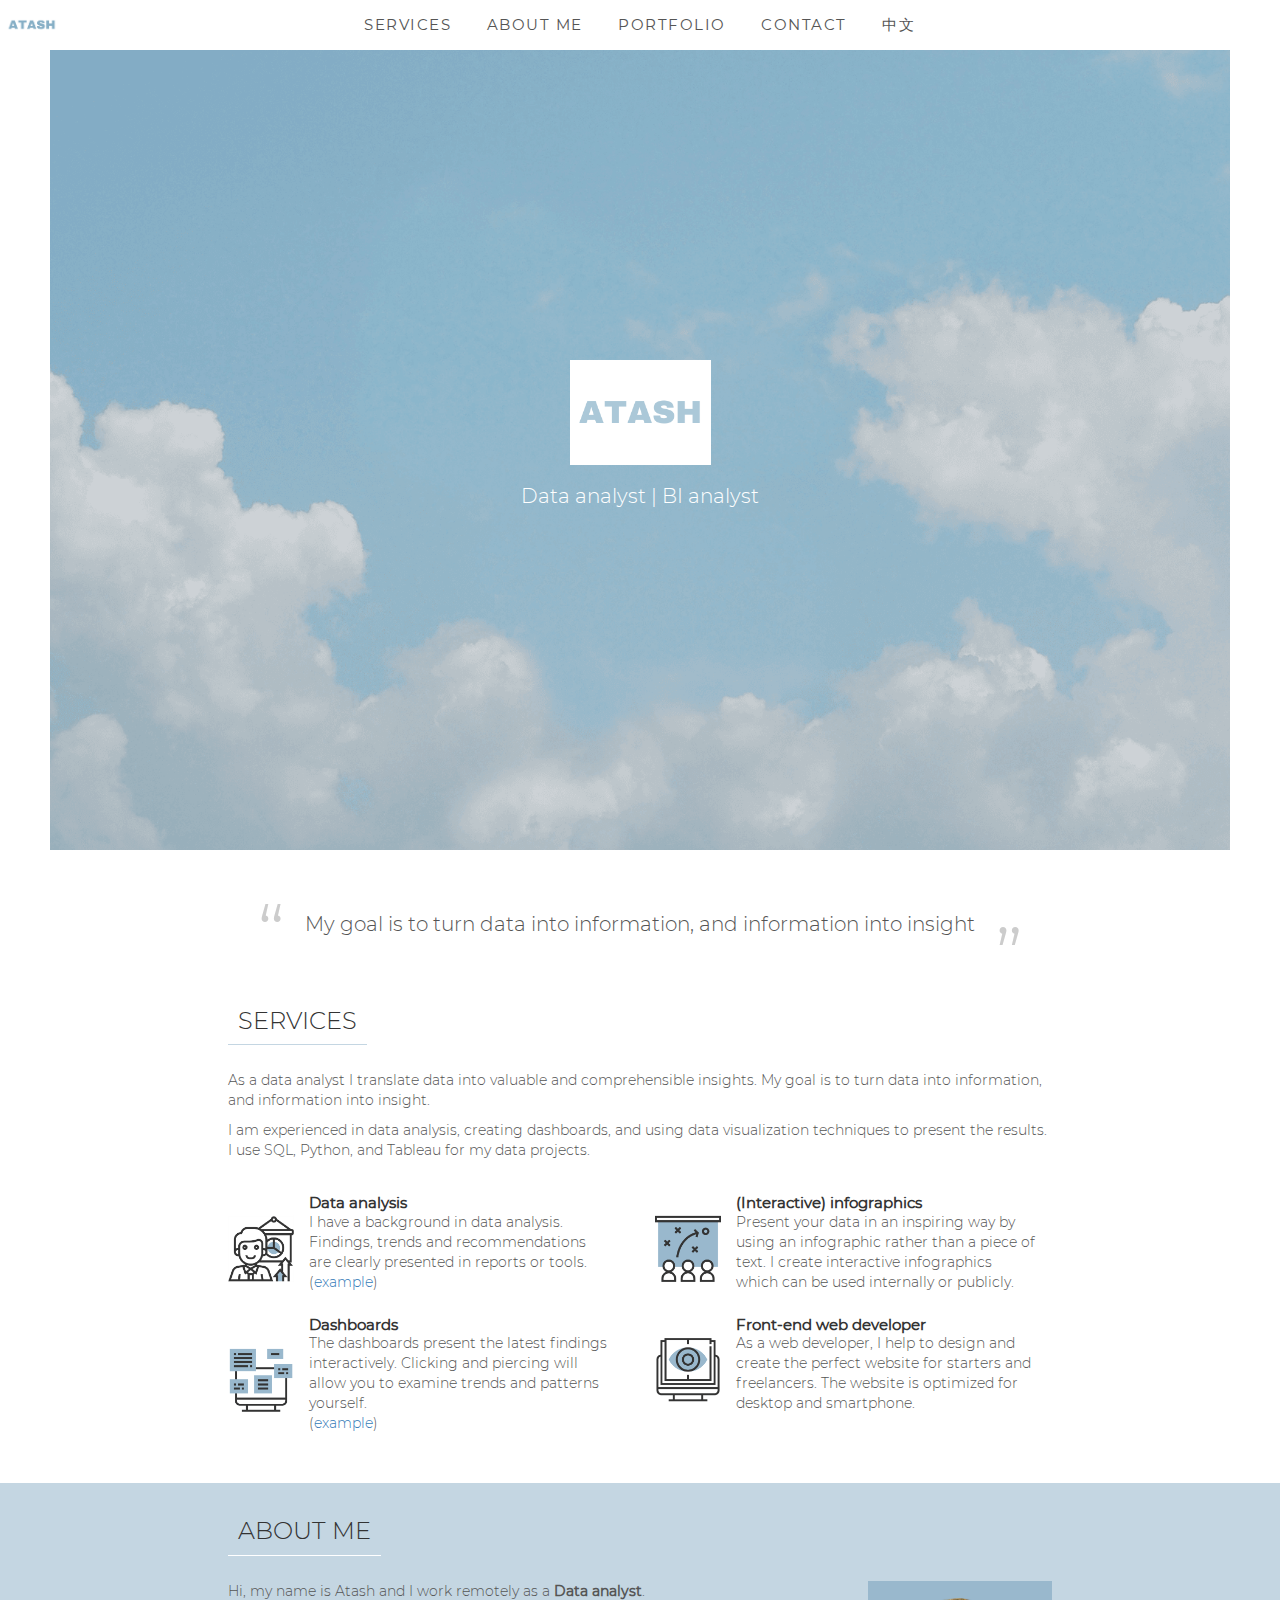
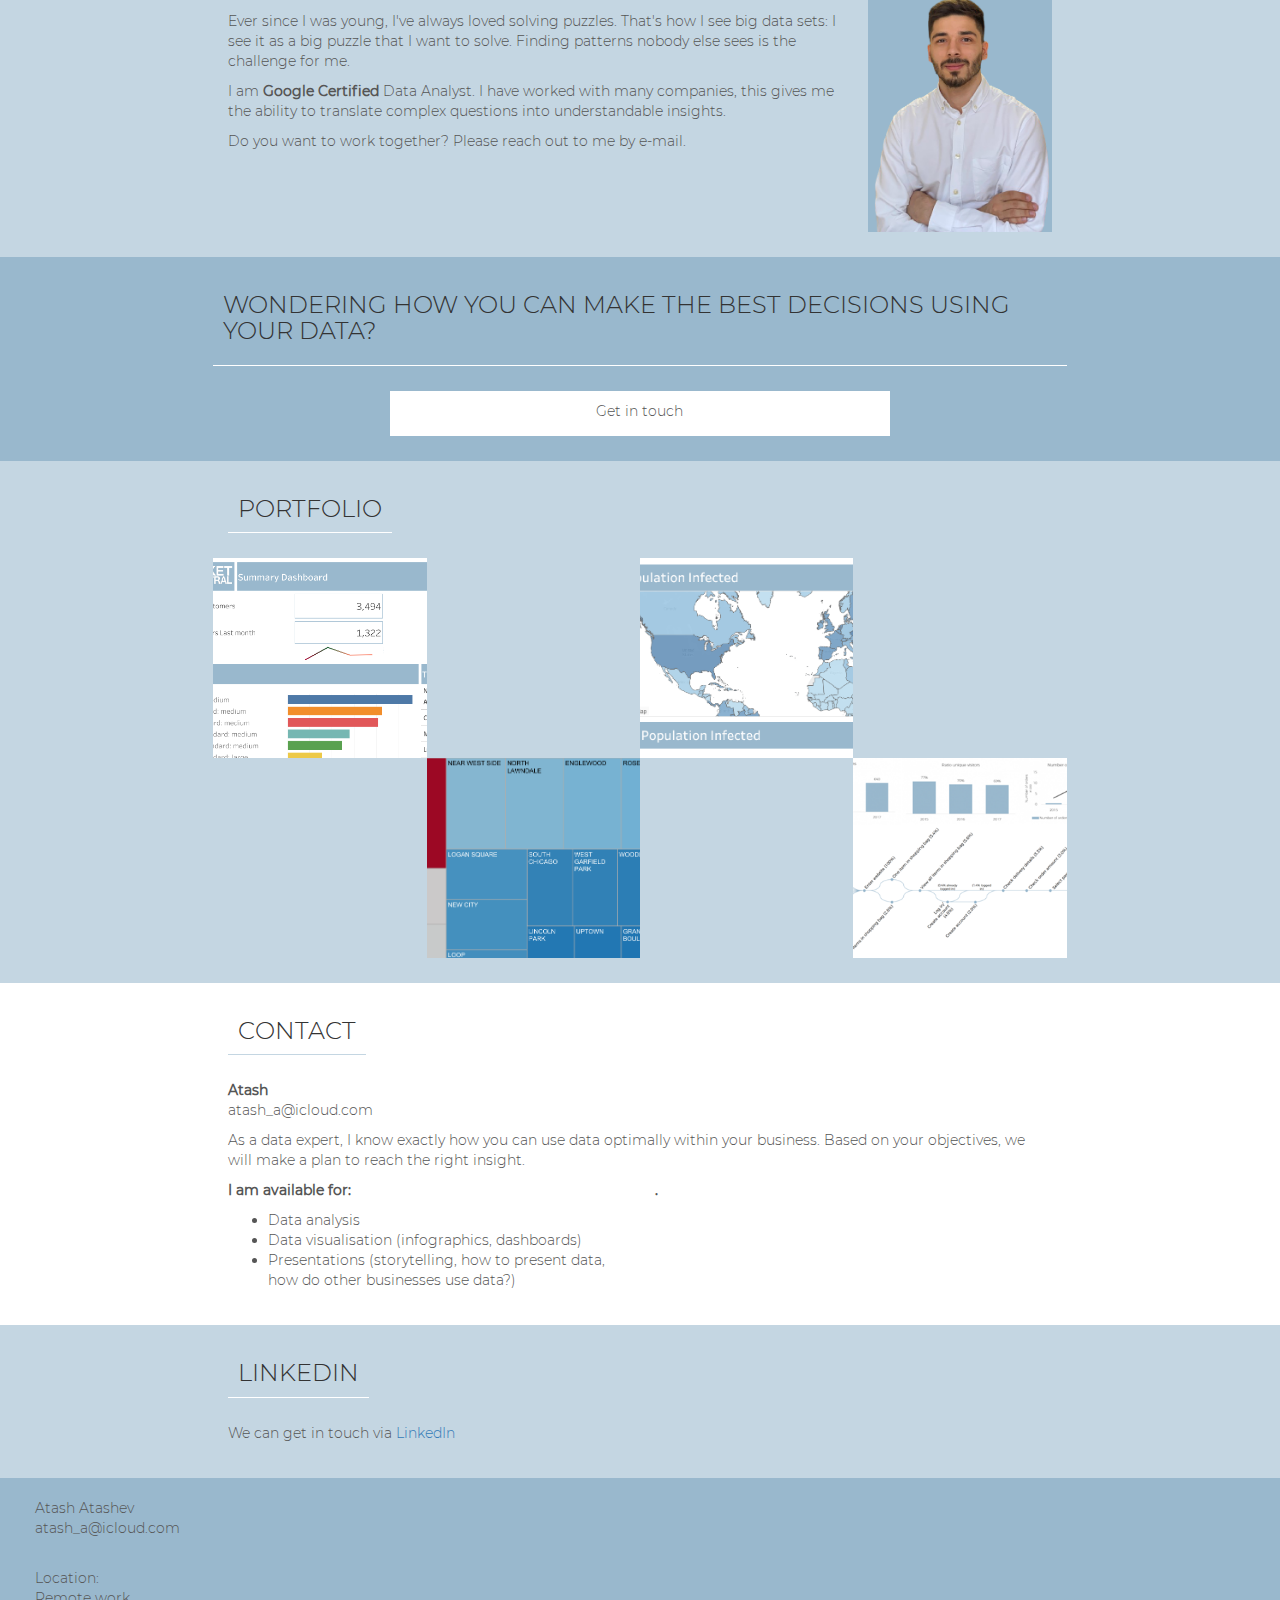
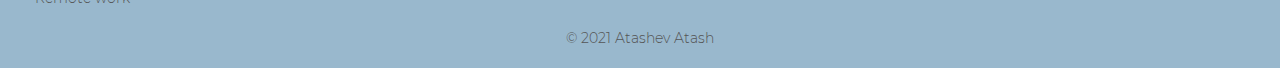
<file: index.html>
<!DOCTYPE html>
<html lang="en">
  <head>
	<link rel="icon" href="favicon.ico" type="image/x-icon">
	
    <meta charset="utf-8">
    <meta http-equiv="X-UA-Compatible" content="IE=edge">
    <meta name="viewport" content="width=device-width, initial-scale=1">

	<h1 style="display:none">Atash - Data analyst</h1>
	<style>
		h1{display: none;}
	</style>
    <!-- HTML5 shim and Respond.js for IE8 support of HTML5 elements and media queries -->
    <!--[if lt IE 9]>
      <script src="https://oss.maxcdn.com/html5shiv/3.7.2/html5shiv.min.js"></script>
      <script src="https://oss.maxcdn.com/respond/1.4.2/respond.min.js"></script>
    <![endif]-->
    <title>Atash - Data analyst</title>

	
<!-- This site is optimized with the Yoast SEO plugin v7.9 - https://yoast.com/wordpress/plugins/seo/ -->
<meta name="description" content="I am a freelance data scientist/analyst and translate data into valuable insights. My goal is to improve results, make the right decisions and save costs.">
<link rel="canonical" href="">
<meta property="og:locale" content="en_US">
<meta property="og:locale:alternate" content="nl_NL">
<meta property="og:type" content="website">
<meta property="og:title" content="Atash Atashev - Freelance data analyst and data scientist">
<meta property="og:description" content="I am a freelance data scientist/analyst and translate data into valuable insights. My goal is to improve results, make the right decisions and save costs.">
<meta property="og:url" content="">
<meta property="og:site_name" content="Atash Atashev">
<meta name="twitter:card" content="summary">
<meta name="twitter:description" content="I am a freelance data scientist/analyst and translate data into valuable insights. My goal is to improve results, make the right decisions and save costs.">
<meta name="twitter:title" content="Freelance data analyst and data scientist">
<script type="application/ld+json">{"@context":"https:\/\/schema.org","@type":"WebSite","@id":"#website","url":"","name":"","potentialAction":{"@type":"SearchAction","target":"","query-input":"required name=search_term_string"}}</script>
<!-- / Yoast SEO plugin. -->

<link rel="dns-prefetch" href="//maxcdn.bootstrapcdn.com">
<link rel="dns-prefetch" href="//s.w.org">
		<script type="text/javascript">
			window._wpemojiSettings = {"baseUrl":"https:\/\/s.w.org\/images\/core\/emoji\/13.0.0\/72x72\/","ext":".png","svgUrl":"https:\/\/s.w.org\/images\/core\/emoji\/13.0.0\/svg\/","svgExt":".svg","source":{"concatemoji":"https:\/\/www.atashtenhoope.com\/wp-includes\/js\/wp-emoji-release.min.js?ver=5.5.3"}};
			!function(e,a,t){var r,n,o,i,p=a.createElement("canvas"),s=p.getContext&&p.getContext("2d");function c(e,t){var a=String.fromCharCode;s.clearRect(0,0,p.width,p.height),s.fillText(a.apply(this,e),0,0);var r=p.toDataURL();return s.clearRect(0,0,p.width,p.height),s.fillText(a.apply(this,t),0,0),r===p.toDataURL()}function l(e){if(!s||!s.fillText)return!1;switch(s.textBaseline="top",s.font="600 32px Arial",e){case"flag":return!c([127987,65039,8205,9895,65039],[127987,65039,8203,9895,65039])&&(!c([55356,56826,55356,56819],[55356,56826,8203,55356,56819])&&!c([55356,57332,56128,56423,56128,56418,56128,56421,56128,56430,56128,56423,56128,56447],[55356,57332,8203,56128,56423,8203,56128,56418,8203,56128,56421,8203,56128,56430,8203,56128,56423,8203,56128,56447]));case"emoji":return!c([55357,56424,8205,55356,57212],[55357,56424,8203,55356,57212])}return!1}function d(e){var t=a.createElement("script");t.src=e,t.defer=t.type="text/javascript",a.getElementsByTagName("head")[0].appendChild(t)}for(i=Array("flag","emoji"),t.supports={everything:!0,everythingExceptFlag:!0},o=0;o<i.length;o++)t.supports[i[o]]=l(i[o]),t.supports.everything=t.supports.everything&&t.supports[i[o]],"flag"!==i[o]&&(t.supports.everythingExceptFlag=t.supports.everythingExceptFlag&&t.supports[i[o]]);t.supports.everythingExceptFlag=t.supports.everythingExceptFlag&&!t.supports.flag,t.DOMReady=!1,t.readyCallback=function(){t.DOMReady=!0},t.supports.everything||(n=function(){t.readyCallback()},a.addEventListener?(a.addEventListener("DOMContentLoaded",n,!1),e.addEventListener("load",n,!1)):(e.attachEvent("onload",n),a.attachEvent("onreadystatechange",function(){"complete"===a.readyState&&t.readyCallback()})),(r=t.source||{}).concatemoji?d(r.concatemoji):r.wpemoji&&r.twemoji&&(d(r.twemoji),d(r.wpemoji)))}(window,document,window._wpemojiSettings);
		</script>
		<style type="text/css">
img.wp-smiley,
img.emoji {
	display: inline !important;
	border: none !important;
	box-shadow: none !important;
	height: 1em !important;
	width: 1em !important;
	margin: 0 .07em !important;
	vertical-align: -0.1em !important;
	background: none !important;
	padding: 0 !important;
}
</style>
	<link rel="stylesheet" id="wp-block-library-css" href="css/style.min.css" type="text/css" media="all">
<link rel="stylesheet" id="bootstrap-css" href="css/bootstrap.min.css" type="text/css" media="all">
<link rel="stylesheet" id="fontawesome-css" href="css/font-awesome.min.css" type="text/css" media="all">
<link rel="stylesheet" id="style-name-css" href="css/style.css" type="text/css" media="all">
<link rel="stylesheet" id="OpenSans-css" href="css/css.css" type="text/css" media="all">
<!-- <script>if (document.location.protocol != "https:") {document.location = document.URL.replace(/^http:/i, "https:");}</script> -->
	<script type="text/javascript" src="js/jquery.js" id="jquery-core-js"></script>
<script type="text/javascript" id="gadwp-tracking-analytics-events-js-extra">
/* <![CDATA[ */
var gadwpUAEventsData = {"options":{"event_tracking":0,"event_downloads":"zip|mp3*|mpe*g|pdf|docx*|pptx*|xlsx*|rar*","event_bouncerate":0,"aff_tracking":0,"event_affiliates":"\/out\/","hash_tracking":0,"root_domain":"atashtenhoope.com","event_timeout":100,"event_precision":0,"event_formsubmit":0,"ga_pagescrolldepth_tracking":1,"ga_with_gtag":0}};
/* ]]> */
</script>
<script type="text/javascript" src="js/tracking-analytics-events.js" id="gadwp-tracking-analytics-events-js"></script>
<script type="text/javascript" src="js/tracking-scrolldepth.js" id="gadwp-pagescrolldepth-tracking-js"></script>
<script type="text/javascript" src="js/extra-functions.js" id="extra-functions-js"></script>
<link rel="https://api.w.org/" href="https://www.atashtenhoope.com/wp-json/"><link rel="EditURI" type="application/rsd+xml" title="RSD" href="https://www.atashtenhoope.com/xmlrpc.php?rsd">
<link rel="wlwmanifest" type="application/wlwmanifest+xml" href="https://www.atashtenhoope.com/wp-includes/wlwmanifest.xml"> 
<meta name="generator" content="WordPress 5.5.3">
<link rel="alternate" href="https://www.atashtenhoope.com/" hreflang="en">
<link rel="alternate" href="https://www.atashtenhoope.com/nl/" hreflang="nl">
<link rel="icon" href="images/Logo_small1.png" sizes="32x32">
<link rel="icon" href="images/Logo_small1.png" sizes="192x192">
<link rel="apple-touch-icon" href="images/Logo_small1.png">
<meta name="msapplication-TileImage" content="https://www.atashtenhoope.com/wp-content/uploads/2017/08/Logo_small1.png">

<!-- BEGIN ExactMetrics v5.3.5 Universal Analytics - https://exactmetrics.com/ -->
<script>
(function(i,s,o,g,r,a,m){i['GoogleAnalyticsObject']=r;i[r]=i[r]||function(){
	(i[r].q=i[r].q||[]).push(arguments)},i[r].l=1*new Date();a=s.createElement(o),
	m=s.getElementsByTagName(o)[0];a.async=1;a.src=g;m.parentNode.insertBefore(a,m)
})(window,document,'script','https://www.google-analytics.com/analytics.js','ga');
  ga('create', 'UA-104172732-1', 'auto');
  ga('send', 'pageview');
</script>
<!-- END ExactMetrics Universal Analytics -->
		<style type="text/css" id="wp-custom-css">
			.nf-field-label label {
    font-weight: 300 !important;
}

.field-wrap button, .field-wrap input[type=button], .field-wrap input[type=submit] {
    width: auto;
    background-color: white;
    border: 1px solid darkgray;
    padding: 10px;
}

h1 {
	display: none;
}

.e-mail:before {
  content: "\0069\006e\0066\006f\0040\0063\006c\0061\0075\0064\0069\0061\0074\0065\006e\0068\006f\006f\0070\0065\002e\0063\006f\006d";
}

.portfolio .item h4 {
    padding: 5px 10px 0 10px;
}		</style>
		  </head>

  <body data-rsssl="1">

  
	<div class="container-fluid no-padding">
		<div class="row menu-top">
			<div class="col-xs-1 no-padding">
				<div class="logo">
					<a href="https://www.atashtenhoope.com/" class="custom-logo-link" rel="home" aria-current="page"><img width="84" height="60" src="images/Logo_small1.png" class="custom-logo" alt="Atash Atashev"></a>				</div>
			</div>
			<div class="col-xs-10">
				<nav class="menu-navigation">
					<div class="menu-menu-en-container"><ul id="menu-menu-en" class="menu"><li id="menu-item-63" class="menu-item menu-item-type-custom menu-item-object-custom current-menu-item current_page_item menu-item-home menu-item-has-children menu-item-63"><a href="#services" aria-current="page">Services</a>
<ul class="sub-menu">
	<li id="menu-item-386" class="menu-item menu-item-type-post_type menu-item-object-page menu-item-386"><a href="./Bike sharing">Data analysis</a></li>
	<li id="menu-item-387" class="menu-item menu-item-type-post_type menu-item-object-page menu-item-387"><a href="./KPMG">Dashboard</a></li>
	
</ul>
</li>
<li id="menu-item-62" class="menu-item menu-item-type-custom menu-item-object-custom current-menu-item current_page_item menu-item-home menu-item-62"><a href="#about-me" aria-current="page">About me</a></li>
<li id="menu-item-64" class="menu-item menu-item-type-custom menu-item-object-custom current-menu-item current_page_item menu-item-home menu-item-64"><a href="#portfolio" aria-current="page">Portfolio</a></li>
<li id="menu-item-348" class="menu-item menu-item-type-custom menu-item-object-custom current-menu-item current_page_item menu-item-home menu-item-348"><a href="#contact" aria-current="page">Contact</a></li>
<li id="menu-item-73-nl" class="lang-item lang-item-6 lang-item-nl menu-item menu-item-type-custom menu-item-object-custom menu-item-73-nl"><a href="./Chinese" hreflang="nl-NL" lang="nl-NL">中文</a></li>
</ul></div>				</nav>
			</div>
		</div>
		
		<div class="row menu-small closed">
			<div class="col-xs-1 no-padding">
				<div class="logo">
					<a href="https://www.atashtenhoope.com/" class="custom-logo-link" rel="home" aria-current="page"><img width="84" height="60" src="images/Logo_small1.png" class="custom-logo" alt="Atash Atashev"></a>				</div>
			</div>
			<div class="col-xs-10">
				<nav class="menu-navigation">
					<div class="menu-menu-en-container"><ul id="menu-menu-en-1" class="menu"><li class="menu-item menu-item-type-custom menu-item-object-custom current-menu-item current_page_item menu-item-home menu-item-has-children menu-item-63"><a href="#services" aria-current="page">Services</a>
<ul class="sub-menu">
	<li class="menu-item menu-item-type-post_type menu-item-object-page menu-item-386"><a href="./Bike sharing">Data analysis</a></li>
	<li class="menu-item menu-item-type-post_type menu-item-object-page menu-item-387"><a href="./KPMG">Dashboard</a></li>
	
</ul>
</li>
<li class="menu-item menu-item-type-custom menu-item-object-custom current-menu-item current_page_item menu-item-home menu-item-62"><a href="#about-me" aria-current="page">About me</a></li>
<li class="menu-item menu-item-type-custom menu-item-object-custom current-menu-item current_page_item menu-item-home menu-item-64"><a href="#portfolio" aria-current="page">Portfolio</a></li>
<li class="menu-item menu-item-type-custom menu-item-object-custom current-menu-item current_page_item menu-item-home menu-item-348"><a href="#contact" aria-current="page">Contact</a></li>
<li class="lang-item lang-item-6 lang-item-nl menu-item menu-item-type-custom menu-item-object-custom menu-item-73-nl"><a href="./Chinese" hreflang="nl-NL" lang="nl-NL">中文</a></li>
</ul></div>				</nav>
			</div>
			<div class="col-xs-1 no-padding">
				<button class="hamburger hamburger--spring" type="button">
					<span class="hamburger-box">
						<span class="hamburger-inner"></span>
					</span>
				</button>
			</div>
		</div>
    </div>

    <div class="container-fluid no-padding">

    <!--  <div class="blog-header">
        <h1 class="blog-title"><a href="https://www.atashtenhoope.com">Atash Atashev</a></h1>
        <p class="lead blog-description">Freelance data analyst and data scientist</p>
      </div> -->

	<div class="col-sm-12 no-padding">

								<div class="start" style="background-image: url(images/background1-minmin-1.png);">
							<div class="cont">
								<img src="images/Logo-small.png" alt class="logo">
								<h2>Data analyst | BI analyst</h2>
							</div>
						</div>
					
								
								<div class="row" style="background-color:">
						<div class="col-xs-12 subtitle"><blockquote><p>My goal is to turn data into information, and information into insight</p></blockquote>
</div>
					</div>
					
								
								<div class="row">
						<div class="col-xs-12 col-sm-10 col-lg-8 col-sm-offset-1 col-lg-offset-2 services" id="services">
							<div class="col-xs-12 subtitle"><h2>Services</h2></div>
							<div class="col-xs-12 content"><p>As a data analyst I translate data into valuable and comprehensible insights. My goal is to turn data into information, and information into insight.</p>
<p>I am experienced in data analysis, creating dashboards, and using data visualization techniques to present the results. I use SQL, Python, and Tableau for my data projects.</p>
</div>
							
							<div class="row">
								<div class="col-xs-12 col-sm-6 service">
									<div class="col-xs-2 icon"><img src="images/Business-person-chart.png" alt="Icon data analysis"></div>
									<div class="col-xs-10 description"><h3>Data analysis</h3>
<p>I have a background in data analysis. Findings, trends and recommendations are clearly presented in reports or tools.<br>
(<a href="/Bike sharing/">example</a>)</p>
</div>
								</div>
								<!-- <div class="col-xs-12 col-sm-6 service">
									<div class="col-xs-2 icon"><img src="images/Business-person-presentation.png" alt="Icon advice and coaching projects"></div>
									<div class="col-xs-10 description"><h3>Advice and coaching projects</h3>
<p>Before and during data related projects, I give advice on the progress of the project and I coach data analysts.</p>
</div>
								</div>
							</div>
							<div class="row">
								<div class="col-xs-12 col-sm-6 service">
									<div class="col-xs-2 icon"><img src="images/Business-person-loop.png" alt="Icon data analytics"></div>
									<div class="col-xs-10 description"><h3>Data analytics</h3>
<p>Get more value from your data with prediction models and machine learning techniques, for example by predicting behavior or targeting the right customer.<br>
(<a href="https://www.atashtenhoope.com/data-analytics/">example</a>)</p>
</div>
								</div> -->
								<div class="col-xs-12 col-sm-6 service">
									<div class="col-xs-2 icon"><img src="images/Business-person-interactive.png" alt="Icon interactive infographics"></div>
									<div class="col-xs-10 description"><h3>(Interactive) infographics</h3>
<p>Present your data in an inspiring way by using an infographic rather than a piece of text. I create interactive infographics which can be used internally or publicly.</p>
</div>
								</div>
							</div>
							<div class="row">
								<div class="col-xs-12 col-sm-6 service">
									<div class="col-xs-2 icon"><img src="images/Business-dashboard.png" alt="Icon dashboard"></div>
									<div class="col-xs-10 description"><h3>Dashboards</h3>
<p>The dashboards present the latest findings interactively. Clicking and piercing will allow you to examine trends and patterns yourself.<br>
(<a href="./KPMG">example</a>)</p>
</div>
								</div>
								<div class="col-xs-12 col-sm-6 service">
									<div class="col-xs-2 icon"><img src="images/Business-website.png" alt="Icon web development"></div>
									<div class="col-xs-10 description"><h3>Front-end web developer</h3>
<p>As a web developer, I help to design and create the perfect website for starters and freelancers. The website is optimized for desktop and smartphone.<br>
</p>
</div>
								</div>
							</div>
						</div>
					</div>
								
								<div class="row" style="background-color: #c4d6e2">
						<div class="col-xs-12 col-sm-10 col-lg-8 col-sm-offset-1 col-lg-offset-2 about" id="about-me">
							<div class="col-xs-12 subtitle"><h2>About me</h2></div>
							<div class="col-xs-12 col-sm-9 content"><p>Hi, my name is Atash and I work remotely as a<strong> Data analyst</strong>. </p>
<p>Ever since I was young, I've always loved solving puzzles. That's how I see big data sets: I see it as a big puzzle that I want to solve. Finding patterns nobody else sees is the challenge for me.</p>
<p>I am <strong>Google Certified </strong>Data Analyst. I have worked with many companies, this gives me the ability to translate complex questions into understandable insights.</p>
<p>Do you want to work together? Please reach out to me by e-mail.</p>

</div>
							<img src="images/Profile-width-500px-min.png" alt="Profile picture Atash Atashev" class="col-xs-12 col-sm-3">
						</div>
					</div>
					
								
								<div class="row" style="background-color: #99b8cd">
						<div class="col-xs-12 col-sm-10 col-lg-8 col-sm-offset-1 col-lg-offset-2 cta" id>
							<div class="subtitle"><h2><p>Wondering how you can make the best decisions using your data?</p>
</h2></div>
							<div class="cont">
								<a type="lazy" href='#contact'>
									<div class="button"><p>Get in touch</p>
</div>
								</a>
							</div>
						</div>
					</div>
				
								
								<div class="row" style="background-color: #c4d6e2">
						<div class="col-xs-12 col-sm-10 col-lg-8 col-sm-offset-1 col-lg-offset-2 portfolio" id="portfolio">
							<div class="col-xs-12 subtitle"><h2>Portfolio</h2></div>
							
																
																		<div class="col-xs-6 col-sm-3 no-padding item">
										<a href="./KPMG/"><div class="image" style="background-image: url(images/Dashboard-overview.png);"></div>
										<div class="overlay">
											<h3>Dashboard</h3>
											<h4>Targeting Customers</h4>
										</div>
										</a>
									</div>
																										
																			<div class="col-xs-6 col-sm-3 item empty" style="background-color: #c4d6e2"></div>
																										
																		<div class="col-xs-6 col-sm-3 no-padding item">
										<a href="./Covid-19/"><div class="image" style="background-image: url(images/Portfolio-data-analytics-1.png);"></div>
										<div class="overlay">
											<h3>Dashboard</h3>
											<h4>Covid-19 infections, deaths and vaccinations</h4>
										</div>
										</a>
									</div>
																										
																			<div class="col-xs-6 col-sm-3 item empty" style="background-color: #c4d6e2"></div>
																										
																			<div class="col-xs-6 col-sm-3 item empty" style="background-color: #c4d6e2"></div>
																										
																		<div class="col-xs-6 col-sm-3 no-padding item">
										<a href="./Bike sharing/"><div class="image" style="background-image: url(images/Data-analysis-1.png);"></div>
										<div class="overlay">
											<h3>Data analysis</h3>
											<h4>Bike-share customers behaviour</h4>
										</div>
										</a>
									</div>
																										
																			<div class="col-xs-6 col-sm-3 item empty" style="background-color: #c4d6e2"></div>
																										
																		<div class="col-xs-6 col-sm-3 no-padding item">
										<a href="./Web-shop/"><div class="image" style="background-image: url(images/BeautyClinicHaarlem-1.png);"></div>
										<div class="overlay">
											<h3>Data analysis</h3>
											<h4>Online store sales funnel</h4>
										</div>
										</a>
									</div>
																								
						</div>
					</div>
					
									
								<div class="row" style="background-color: #ffffff">
						<div class="col-xs-12 col-sm-10 col-lg-8 col-sm-offset-1 col-lg-offset-2 two-columns" id="contact">
							<div class="col-xs-12 subtitle"><h2>Contact</h2></div>
							<div class="col-xs-12 content"><p><strong>Atash</strong><br>
atash_a@icloud.com</p>
<p>As a data expert, I know exactly how you can use data optimally within your business. Based on your objectives, we will make a plan to reach the right insight.</p>
</div>
							<div class="col-xs-12 col-sm-6 left"><p><strong>I am available for:</strong></p>
<ul>
<li>Data analysis</li>
<!-- <li>Data analytics (prediction models, segmentations)</li> -->
<li>Data visualisation (infographics, dashboards)</li>
<!-- <li>Advice and coaching data projects</li>
<li>Training and workshops (start with data analysis, how to answer questions with data, hands-on SQL, hands-on R)</li> -->
<li>Presentations (storytelling, how to present data, how do other businesses use data?)</li>
</ul>
</div>
							<div class="col-xs-12 col-sm-6 right"><p><strong>.</strong></p>
<!-- <ul>
<li>Data analysis, data analytics en visualisation projects: €800 per day</li>
<li>Presentations, training and workshops starting from €550 (max 4 hours)</li>
<li>Full-day training starting from €950</li>
</ul>
<p>Rates are excluding VAT.</p> -->
</div>
						</div>
					</div>
				
									
								<div class="row" style="background-color: #c4d6e2">
						<div class="col-xs-12 col-sm-10 col-lg-8 col-sm-offset-1 col-lg-offset-2 one-column" id="contact-form">
							<div class="col-xs-12 subtitle"><h2>LinkedIn</h2></div>
							<div class="col-xs-12 content"><p>We can get in touch via <a href="https://www.linkedin.com/in/atash-atashev/" target="_blank" rel="noopener noreferrer">LinkedIn</a></p>
</div>
						</div>
					</div>
					
									
				</div>

    </div>

    <footer class="cont">
		<div class="row">
			<div class="col-xs-12 col-sm-6 contact">
			Atash Atashev<br>
			<p>atash_a@icloud.com</p><br>
			Location:<br>
			Remote work<br>
			</div>
			<div class="col-xs-12 col-sm-6 social">
				<a href="https://www.linkedin.com/in/atash-atashev/"><i class="fa fa-linkedin-square fa-3x social"></i></a>
	            <a href="mailto:atash_a@icloud.com"><i class="fa fa-envelope-square fa-3x social"></i></a>
			</div>
			<div class="col-xs-12 copyright">© 2021 Atashev Atash</div>
		</div>
		
		<a href="#"><div class="back-to-top"><i class="fa fa-arrow-up fa-1x"></i></div></a>
    </footer>

    <script type="text/javascript" src="js/bootstrap.min.js" id="bootstrap-js"></script>
<script type="text/javascript" src="js/wp-embed.min.js" id="wp-embed-js"></script>
  </body>
</html>
</file>
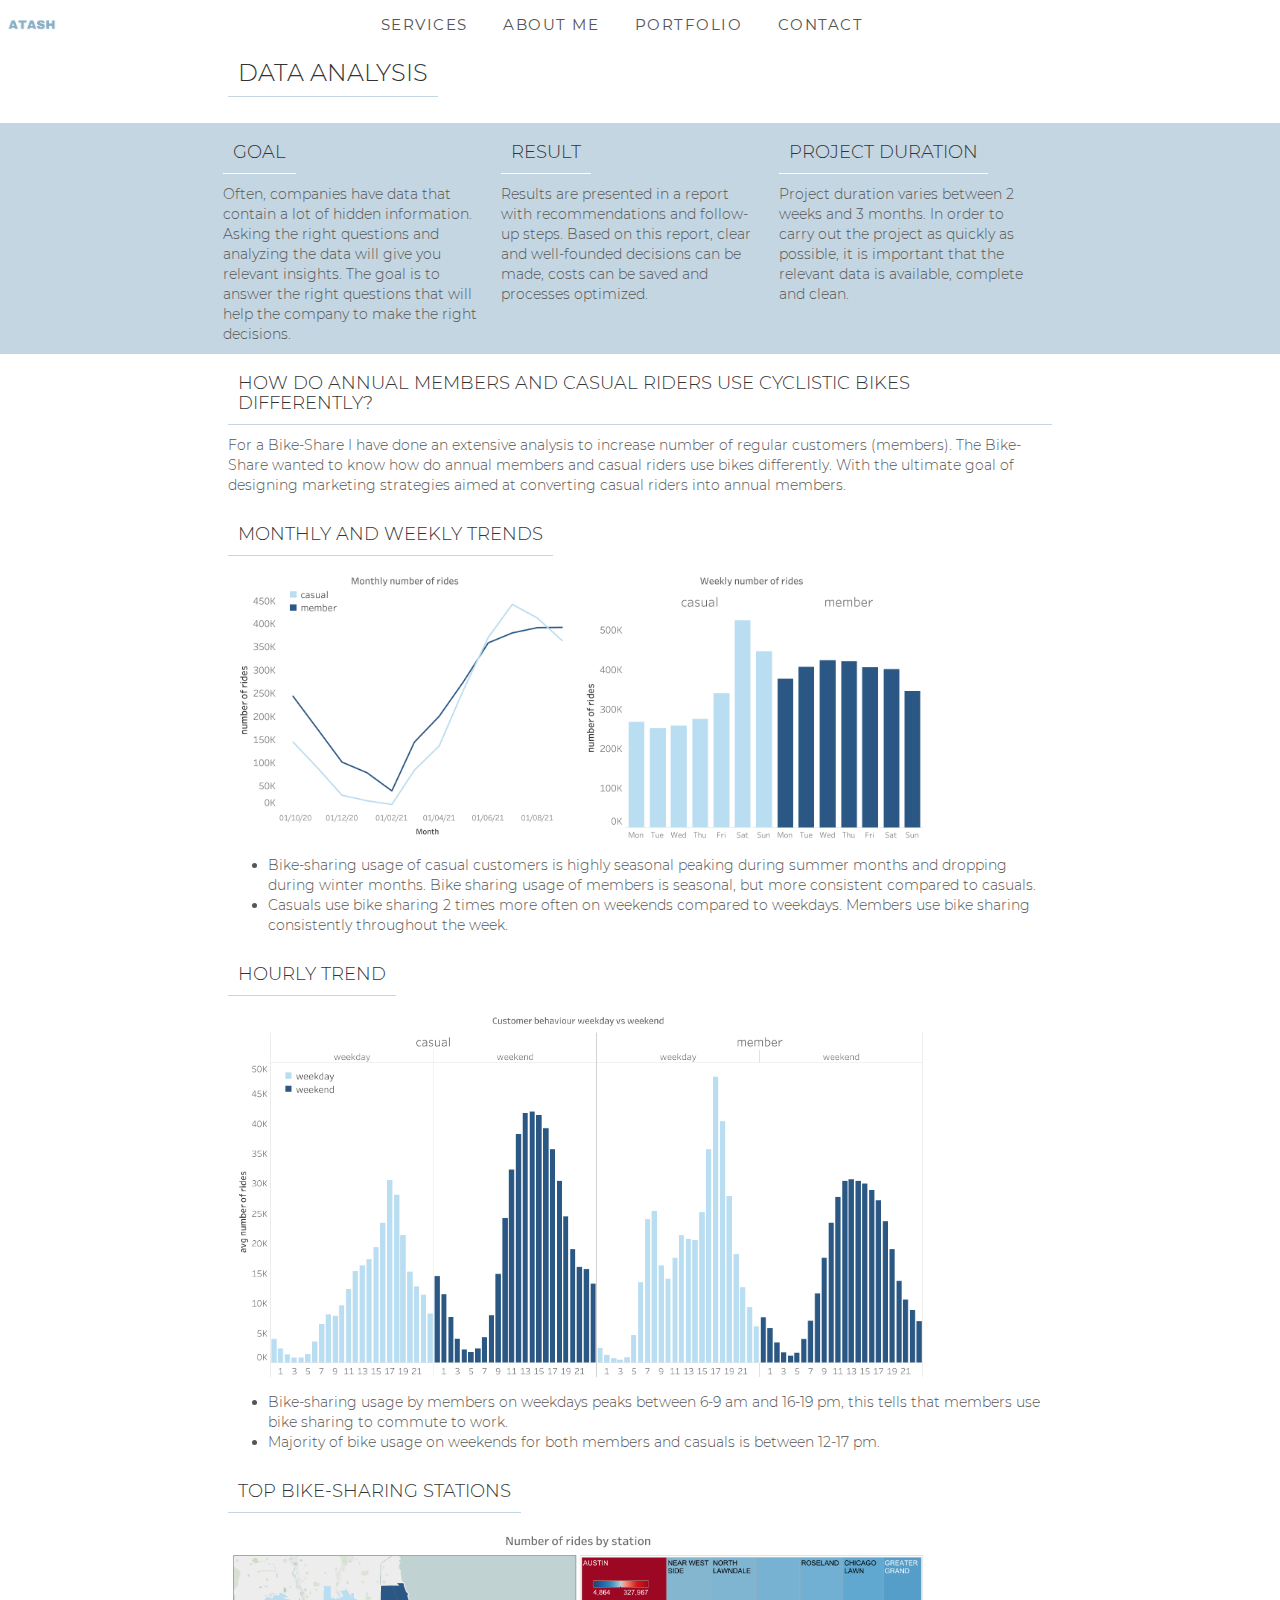
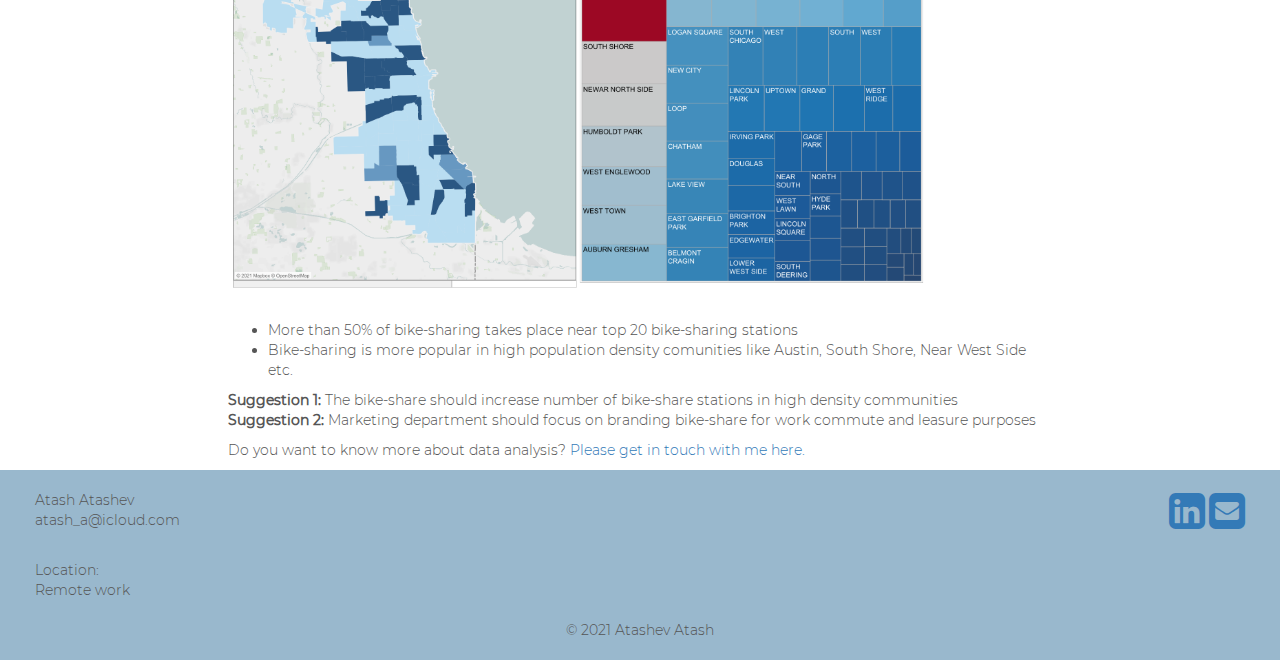
<file: Bike sharing/index.html>
<!DOCTYPE html>
<html lang="en">
  <head>
    <meta charset="utf-8">
    <meta http-equiv="X-UA-Compatible" content="IE=edge">
    <meta name="viewport" content="width=device-width, initial-scale=1">
	<link rel="icon" href="favicon.ico" type="image/x-icon">
	<h1 style="display:none">Atash - Data analyst</h1>
	<style>
		h1{display: none;}
	</style>
    <!-- HTML5 shim and Respond.js for IE8 support of HTML5 elements and media queries -->
    <!--[if lt IE 9]>
      <script src="https://oss.maxcdn.com/html5shiv/3.7.2/html5shiv.min.js"></script>
      <script src="https://oss.maxcdn.com/respond/1.4.2/respond.min.js"></script>
    <![endif]-->
    <title>Atash - Data analyst</title>

<!-- This site is optimized with the Yoast SEO plugin v7.9 - https://yoast.com/wordpress/plugins/seo/ -->
<link rel="canonical" href="https://www.atashtenhoope.com/data-analysis/">
<meta property="og:locale" content="en_US">
<meta property="og:locale:alternate" content="nl_NL">
<meta property="og:type" content="article">
<meta property="og:title" content="Data analysis - Atashev Atash">
<meta property="og:description" content="CASE – How can I optimize the sales funnel? For a webshop I have done an extensive analysis to optimize the sales funnel. The webshop wanted to know when people drop out during the ordering process and whether a distinction could be made between different types of customers. When the sales funnel is optimized according &hellip;">
<meta property="og:url" content="https://www.atashtenhoope.com/data-analysis/">
<meta property="og:site_name" content="Atashev Atash">
<meta property="og:image" content="images/Number-of-visits.png">
<meta property="og:image:secure_url" content="images/Number-of-visits.png">
<meta property="og:image:width" content="548">
<meta property="og:image:height" content="311">
<meta property="og:image:alt" content="Data analysis case - number of visits">
<meta name="twitter:card" content="summary">
<meta name="twitter:description" content="CASE – How can I optimize the sales funnel? For a webshop I have done an extensive analysis to optimize the sales funnel. The webshop wanted to know when people drop out during the ordering process and whether a distinction could be made between different types of customers. When the sales funnel is optimized according [&hellip;]">
<meta name="twitter:title" content="Data analysis - Atashev Atash">
<meta name="twitter:image" content="https://www.atashtenhoope.com/wp-content/uploads/2017/11/Number-of-visits-300x170.png">
<!-- / Yoast SEO plugin. -->

<link rel="dns-prefetch" href="//maxcdn.bootstrapcdn.com">
<link rel="dns-prefetch" href="//s.w.org">
		<script type="text/javascript">
			window._wpemojiSettings = {"baseUrl":"https:\/\/s.w.org\/images\/core\/emoji\/13.0.0\/72x72\/","ext":".png","svgUrl":"https:\/\/s.w.org\/images\/core\/emoji\/13.0.0\/svg\/","svgExt":".svg","source":{"concatemoji":"https:\/\/www.atashtenhoope.com\/wp-includes\/js\/wp-emoji-release.min.js?ver=5.5.3"}};
			!function(e,a,t){var r,n,o,i,p=a.createElement("canvas"),s=p.getContext&&p.getContext("2d");function c(e,t){var a=String.fromCharCode;s.clearRect(0,0,p.width,p.height),s.fillText(a.apply(this,e),0,0);var r=p.toDataURL();return s.clearRect(0,0,p.width,p.height),s.fillText(a.apply(this,t),0,0),r===p.toDataURL()}function l(e){if(!s||!s.fillText)return!1;switch(s.textBaseline="top",s.font="600 32px Arial",e){case"flag":return!c([127987,65039,8205,9895,65039],[127987,65039,8203,9895,65039])&&(!c([55356,56826,55356,56819],[55356,56826,8203,55356,56819])&&!c([55356,57332,56128,56423,56128,56418,56128,56421,56128,56430,56128,56423,56128,56447],[55356,57332,8203,56128,56423,8203,56128,56418,8203,56128,56421,8203,56128,56430,8203,56128,56423,8203,56128,56447]));case"emoji":return!c([55357,56424,8205,55356,57212],[55357,56424,8203,55356,57212])}return!1}function d(e){var t=a.createElement("script");t.src=e,t.defer=t.type="text/javascript",a.getElementsByTagName("head")[0].appendChild(t)}for(i=Array("flag","emoji"),t.supports={everything:!0,everythingExceptFlag:!0},o=0;o<i.length;o++)t.supports[i[o]]=l(i[o]),t.supports.everything=t.supports.everything&&t.supports[i[o]],"flag"!==i[o]&&(t.supports.everythingExceptFlag=t.supports.everythingExceptFlag&&t.supports[i[o]]);t.supports.everythingExceptFlag=t.supports.everythingExceptFlag&&!t.supports.flag,t.DOMReady=!1,t.readyCallback=function(){t.DOMReady=!0},t.supports.everything||(n=function(){t.readyCallback()},a.addEventListener?(a.addEventListener("DOMContentLoaded",n,!1),e.addEventListener("load",n,!1)):(e.attachEvent("onload",n),a.attachEvent("onreadystatechange",function(){"complete"===a.readyState&&t.readyCallback()})),(r=t.source||{}).concatemoji?d(r.concatemoji):r.wpemoji&&r.twemoji&&(d(r.twemoji),d(r.wpemoji)))}(window,document,window._wpemojiSettings);
		</script>
		<style type="text/css">
img.wp-smiley,
img.emoji {
	display: inline !important;
	border: none !important;
	box-shadow: none !important;
	height: 1em !important;
	width: 1em !important;
	margin: 0 .07em !important;
	vertical-align: -0.1em !important;
	background: none !important;
	padding: 0 !important;
}
</style>
	<link rel="stylesheet" id="wp-block-library-css" href="css/style.min.css" type="text/css" media="all">
<link rel="stylesheet" id="bootstrap-css" href="css/bootstrap.min.css" type="text/css" media="all">
<link rel="stylesheet" id="fontawesome-css" href="css/font-awesome.min.css" type="text/css" media="all">
<link rel="stylesheet" id="style-name-css" href="css/style.css" type="text/css" media="all">
<link rel="stylesheet" id="OpenSans-css" href="css/css.css" type="text/css" media="all">
<!-- <script>if (document.location.protocol != "https:") {document.location = document.URL.replace(/^http:/i, "https:");}</script> -->
<script type="text/javascript" src="js/jquery.js" id="jquery-core-js"></script>
<script type="text/javascript" id="gadwp-tracking-analytics-events-js-extra">
/* <![CDATA[ */
var gadwpUAEventsData = {"options":{"event_tracking":0,"event_downloads":"zip|mp3*|mpe*g|pdf|docx*|pptx*|xlsx*|rar*","event_bouncerate":0,"aff_tracking":0,"event_affiliates":"\/out\/","hash_tracking":0,"root_domain":"atashtenhoope.com","event_timeout":100,"event_precision":0,"event_formsubmit":0,"ga_pagescrolldepth_tracking":1,"ga_with_gtag":0}};
/* ]]> */
</script>
<script type="text/javascript" src="js/tracking-analytics-events.js" id="gadwp-tracking-analytics-events-js"></script>
<script type="text/javascript" src="js/tracking-scrolldepth.js" id="gadwp-pagescrolldepth-tracking-js"></script>
<script type="text/javascript" src="js/extra-functions.js" id="extra-functions-js"></script>
<link rel="https://api.w.org/" href="https://www.atashtenhoope.com/wp-json/"><link rel="alternate" type="application/json" href="https://www.atashtenhoope.com/wp-json/wp/v2/pages/380"><link rel="EditURI" type="application/rsd+xml" title="RSD" href="https://www.atashtenhoope.com/xmlrpc.php?rsd">
<link rel="wlwmanifest" type="application/wlwmanifest+xml" href="https://www.atashtenhoope.com/wp-includes/wlwmanifest.xml"> 
<meta name="generator" content="WordPress 5.5.3">
<link rel="shortlink" href="https://www.atashtenhoope.com/?p=380">
<link rel="alternate" type="application/json+oembed" href="https://www.atashtenhoope.com/wp-json/oembed/1.0/embed?url=https%3A%2F%2Fwww.atashtenhoope.com%2Fdata-analysis%2F">
<link rel="alternate" type="text/xml+oembed" href="https://www.atashtenhoope.com/wp-json/oembed/1.0/embed?url=https%3A%2F%2Fwww.atashtenhoope.com%2Fdata-analysis%2F&#038;format=xml">
<link rel="alternate" href="https://www.atashtenhoope.com/data-analysis/" hreflang="en">
<link rel="alternate" href="https://www.atashtenhoope.com/nl/data-analyse-op-maat/" hreflang="nl">
<link rel="icon" href="images/Logo_small1.png" sizes="32x32">
<link rel="icon" href="images/Logo_small1.png" sizes="192x192">
<link rel="apple-touch-icon" href="images/Logo_small1.png">
<meta name="msapplication-TileImage" content="https://www.atashtenhoope.com/wp-content/uploads/2017/08/Logo_small1.png">

<!-- BEGIN ExactMetrics v5.3.5 Universal Analytics - https://exactmetrics.com/ -->
<script>
(function(i,s,o,g,r,a,m){i['GoogleAnalyticsObject']=r;i[r]=i[r]||function(){
	(i[r].q=i[r].q||[]).push(arguments)},i[r].l=1*new Date();a=s.createElement(o),
	m=s.getElementsByTagName(o)[0];a.async=1;a.src=g;m.parentNode.insertBefore(a,m)
})(window,document,'script','https://www.google-analytics.com/analytics.js','ga');
  ga('create', 'UA-104172732-1', 'auto');
  ga('send', 'pageview');
</script>
<!-- END ExactMetrics Universal Analytics -->
		<style type="text/css" id="wp-custom-css">
			.nf-field-label label {
    font-weight: 300 !important;
}

.field-wrap button, .field-wrap input[type=button], .field-wrap input[type=submit] {
    width: auto;
    background-color: white;
    border: 1px solid darkgray;
    padding: 10px;
}

h1 {
	display: none;
}

.e-mail:before {
  content: "\0069\006e\0066\006f\0040\0063\006c\0061\0075\0064\0069\0061\0074\0065\006e\0068\006f\006f\0070\0065\002e\0063\006f\006d";
}

.portfolio .item h4 {
    padding: 5px 10px 0 10px;
}		</style>
		  </head>

  <body data-rsssl="1">

  
	<div class="container-fluid no-padding">
		<div class="row menu-top">
			<div class="col-xs-1 no-padding">
				<div class="logo">
					<a href="https://www.atashtenhoope.com/" class="custom-logo-link" rel="home"><img width="84" height="60" src="images/Logo_small1.png" class="custom-logo" alt="Atashev Atash"></a>				</div>
			</div>
			<div class="col-xs-10">
				<nav class="menu-navigation">
					<div class="menu-menu-en-container"><ul id="menu-menu-en" class="menu"><li id="menu-item-63" class="menu-item menu-item-type-custom menu-item-object-custom menu-item-home current-menu-ancestor current-menu-parent menu-item-has-children menu-item-63"><a href="https://atash-portfolio.github.io//#services">Services</a>
<ul class="sub-menu">
	<li id="menu-item-386" class="menu-item menu-item-type-post_type menu-item-object-page menu-item-386"><a href="/Bike sharing/">Data analysis</a></li>
	<li id="menu-item-387" class="menu-item menu-item-type-post_type menu-item-object-page current-menu-item page_item page-item-374 current_page_item menu-item-387"><a href="/KPMG/" aria-current="page">Dashboard</a></li>

</ul>
</li>
<li id="menu-item-62" class="menu-item menu-item-type-custom menu-item-object-custom menu-item-home menu-item-62"><a href="https://atash-portfolio.github.io//#about-me">About me</a></li>
<li id="menu-item-64" class="menu-item menu-item-type-custom menu-item-object-custom menu-item-home menu-item-64"><a href="https://atash-portfolio.github.io//#portfolio">Portfolio</a></li>
<li id="menu-item-348" class="menu-item menu-item-type-custom menu-item-object-custom menu-item-home menu-item-348"><a href="https://atash-portfolio.github.io//#contact">Contact</a></li>
<li id="menu-item-73-nl" class="lang-item lang-item-6 lang-item-nl menu-item menu-item-type-custom menu-item-object-custom menu-item-73-nl"><a href="https://www.atashtenhoope.com/nl/dashboard/" hreflang="nl-NL" lang="nl-NL"></a></li>
</ul></div>				</nav>
			</div>
		</div>
		
		<div class="row menu-small closed">
			<div class="col-xs-1 no-padding">
				<div class="logo">
					<a href="https://www.atashtenhoope.com/" class="custom-logo-link" rel="home"><img width="84" height="60" src="images/Logo_small1.png" class="custom-logo" alt="Atashev Atash"></a>				</div>
			</div>
			<div class="col-xs-10">
				<nav class="menu-navigation">
					<div class="menu-menu-en-container"><ul id="menu-menu-en-1" class="menu"><li class="menu-item menu-item-type-custom menu-item-object-custom menu-item-home current-menu-ancestor current-menu-parent menu-item-has-children menu-item-63"><a href="https://atash-portfolio.github.io//#services">Services</a>
<ul class="sub-menu">
	<li class="menu-item menu-item-type-post_type menu-item-object-page current-menu-item page_item page-item-380 current_page_item menu-item-386"><a href="https://www.atashtenhoope.com/data-analysis/" aria-current="page">Data analysis</a></li>
	<li class="menu-item menu-item-type-post_type menu-item-object-page menu-item-387"><a href="/KPMG/">Dashboard</a></li>
	<li class="menu-item menu-item-type-post_type menu-item-object-page menu-item-469"><a href="/Bike sharing/">Data analytics</a></li>
</ul>
</li>
<li class="menu-item menu-item-type-custom menu-item-object-custom menu-item-home menu-item-62"><a href="https://atash-portfolio.github.io//#about-me">About me</a></li>
<li class="menu-item menu-item-type-custom menu-item-object-custom menu-item-home menu-item-64"><a href="https://atash-portfolio.github.io//#portfolio">Portfolio</a></li>
<li class="menu-item menu-item-type-custom menu-item-object-custom menu-item-home menu-item-348"><a href="https://atash-portfolio.github.io//#contact">Contact</a></li>
<li class="lang-item lang-item-6 lang-item-nl menu-item menu-item-type-custom menu-item-object-custom menu-item-73-nl"><a href="https://www.atashtenhoope.com/nl/data-analyse-op-maat/" hreflang="nl-NL" lang="nl-NL"></a></li>
</ul></div>				</nav>
			</div>
			<div class="col-xs-1 no-padding">
				<button class="hamburger hamburger--spring" type="button">
					<span class="hamburger-box">
						<span class="hamburger-inner"></span>
					</span>
				</button>
			</div>
		</div>
    </div>

    <div class="container-fluid no-padding">

    <!--  <div class="blog-header">
        <h1 class="blog-title"><a href="https://www.atashtenhoope.com">Atashev Atash</a></h1>
        <p class="lead blog-description">Freelance data analyst and data scientist</p>
      </div> -->


<div class="col-xs-12 no-padding portfolio-page">
	<div class="col-xs-12 col-sm-10 col-lg-8 col-sm-offset-1 col-lg-offset-2"><h2>Data analysis</h2></div>
	<div class="col-xs-12 col-sm-10 col-lg-8 col-sm-offset-1 col-lg-offset-2"></div>
	<div class="col-xs-12" style="background-color: #c4d6e2">
		<div class="col-xs-12 col-sm-10 col-lg-8 col-sm-offset-1 col-lg-offset-2 no-padding">
			<div class="col-xs-12 col-sm-4 section">
				<h3>Goal</h3>
				<p>Often, companies have data that contain a lot of hidden information. Asking the right questions and analyzing the data will give you relevant insights. The goal is to answer the right questions that will help the company to make the right decisions.</p>
			</div>
			<div class="col-xs-12 col-sm-4 section">
				<h3>Result</h3>
				<p>Results are presented in a report with recommendations and follow-up steps. Based on this report, clear and well-founded decisions can be made, costs can be saved and processes optimized.</p>
			</div>
			<div class="col-xs-12 col-sm-4 section">
				<h3>Project duration</h3>
				<p>Project duration varies between 2 weeks and 3 months. In order to carry out the project as quickly as possible, it is important that the relevant data is available, complete and clean.</p>
			</div>
		</div>
	</div>
	<div class="col-xs-12 col-sm-10 col-lg-8 col-sm-offset-1 col-lg-offset-2"><h4>How do annual members and casual riders use Cyclistic bikes differently?</h4>
<p>For a Bike-Share I have done an extensive analysis to increase number of regular customers (members). The Bike-Share wanted to know how do annual members and casual riders use bikes differently. With the ultimate goal of designing marketing strategies aimed at converting casual riders into annual members.</p>
<p></p>

<h4>Monthly and weekly trends</h4>

<p><a href="./images/Sales-funnel-performance - 1024x434.png" target="_blank" rel="noopener"><img loading="lazy" class="alignnone wp-image-357 size-full" src="images/Sales-funnel-performance.png" alt width="700" height="300" srcset="images/Sales-funnel-performance.png 1886w, images/Sales-funnel-performance - 300x127.png 300w, images/Sales-funnel-performance - 768x326.png 768w, images/Sales-funnel-performance - 1024x434.png 1024w" sizes="(max-width: 1886px) 100vw, 1886px"></a></p>


<ul>
<li>Bike-sharing usage of casual customers is highly seasonal peaking during summer months and dropping during winter months. Bike sharing usage of members is seasonal, but more consistent compared to casuals. </li>
<li>
	Casuals use bike sharing 2 times more often on weekends compared to weekdays. Members use bike sharing consistently throughout the week.
</li>
</ul>



<h4>Hourly trend</h4>

<p><a href="./images/Weekly - 1024x434.png" target="_blank" rel="noopener"><img loading="lazy" class="alignnone wp-image-357 size-full" src="images/Weekly.png" alt width="700" height="300" srcset="images/Weekly.png 1886w, images/Weekly - 300x127.png 300w, images/Weekly - 768x326.png 768w, images/Weekly - 1024x434.png 1024w" sizes="(max-width: 1886px) 100vw, 1886px"></a></p>


<ul>
	<li>  Bike-sharing usage by members on weekdays peaks between 6-9 am and 16-19 pm, this tells that members use bike sharing to commute to work.  </li>
	<li>
		Majority of bike usage on weekends for both members and casuals is between 12-17 pm. 
	</li>
	</ul>



<h4>Top bike-sharing stations</h4>

<p><a href="./images/map - 1024x434.png" target="_blank" rel="noopener"><img loading="lazy" class="alignnone wp-image-357 size-full" src="images/map.png" alt width="700" height="300" srcset="images/map.png 1886w, images/map - 300x127.png 300w, images/map - 768x326.png 768w, images/map - 1024x434.png 1024w" sizes="(max-width: 1886px) 100vw, 1886px"></a></p>

<ul>
	<li>More than 50% of bike-sharing takes place near top 20 bike-sharing stations</li>
	<li>
		Bike-sharing is more popular in high population density comunities like Austin, South Shore, Near West Side etc.
	</li>
	</ul>

	<p><strong>Suggestion 1: </strong>The bike-share should increase number of bike-share stations in high density communities <br>
	   <strong>Suggestion 2: </strong>Marketing department should focus on branding bike-share for work commute and leasure purposes<br>
	           </p>
<p>Do you want to know more about data analysis? <a href="https://atash-portfolio.github.io//#contact">Please get in touch with me here.</a></p>

</div>
</div>

    </div>

    <footer class="cont">
		<div class="row">
			<div class="col-xs-12 col-sm-6 contact">
			Atash Atashev<br>
			<p>atash_a@icloud.com</p><br>
			Location:<br>
			Remote work<br>
			</div>
			<div class="col-xs-12 col-sm-6 social">
				<a href="https://www.linkedin.com/in/atash-atashev/"><i class="fa fa-linkedin-square fa-3x social"></i></a>
	            <a href="mailto:atash_a@icloud.com"><i class="fa fa-envelope-square fa-3x social"></i></a>
			</div>
			<div class="col-xs-12 copyright">© 2021 Atashev Atash</div>
		</div>
		
		<a href="#"><div class="back-to-top"><i class="fa fa-arrow-up fa-1x"></i></div></a>
    </footer>

    <script type="text/javascript" src="js/bootstrap.min.js" id="bootstrap-js"></script>
<script type="text/javascript" src="js/wp-embed.min.js" id="wp-embed-js"></script>
  </body>
</html>
</file>
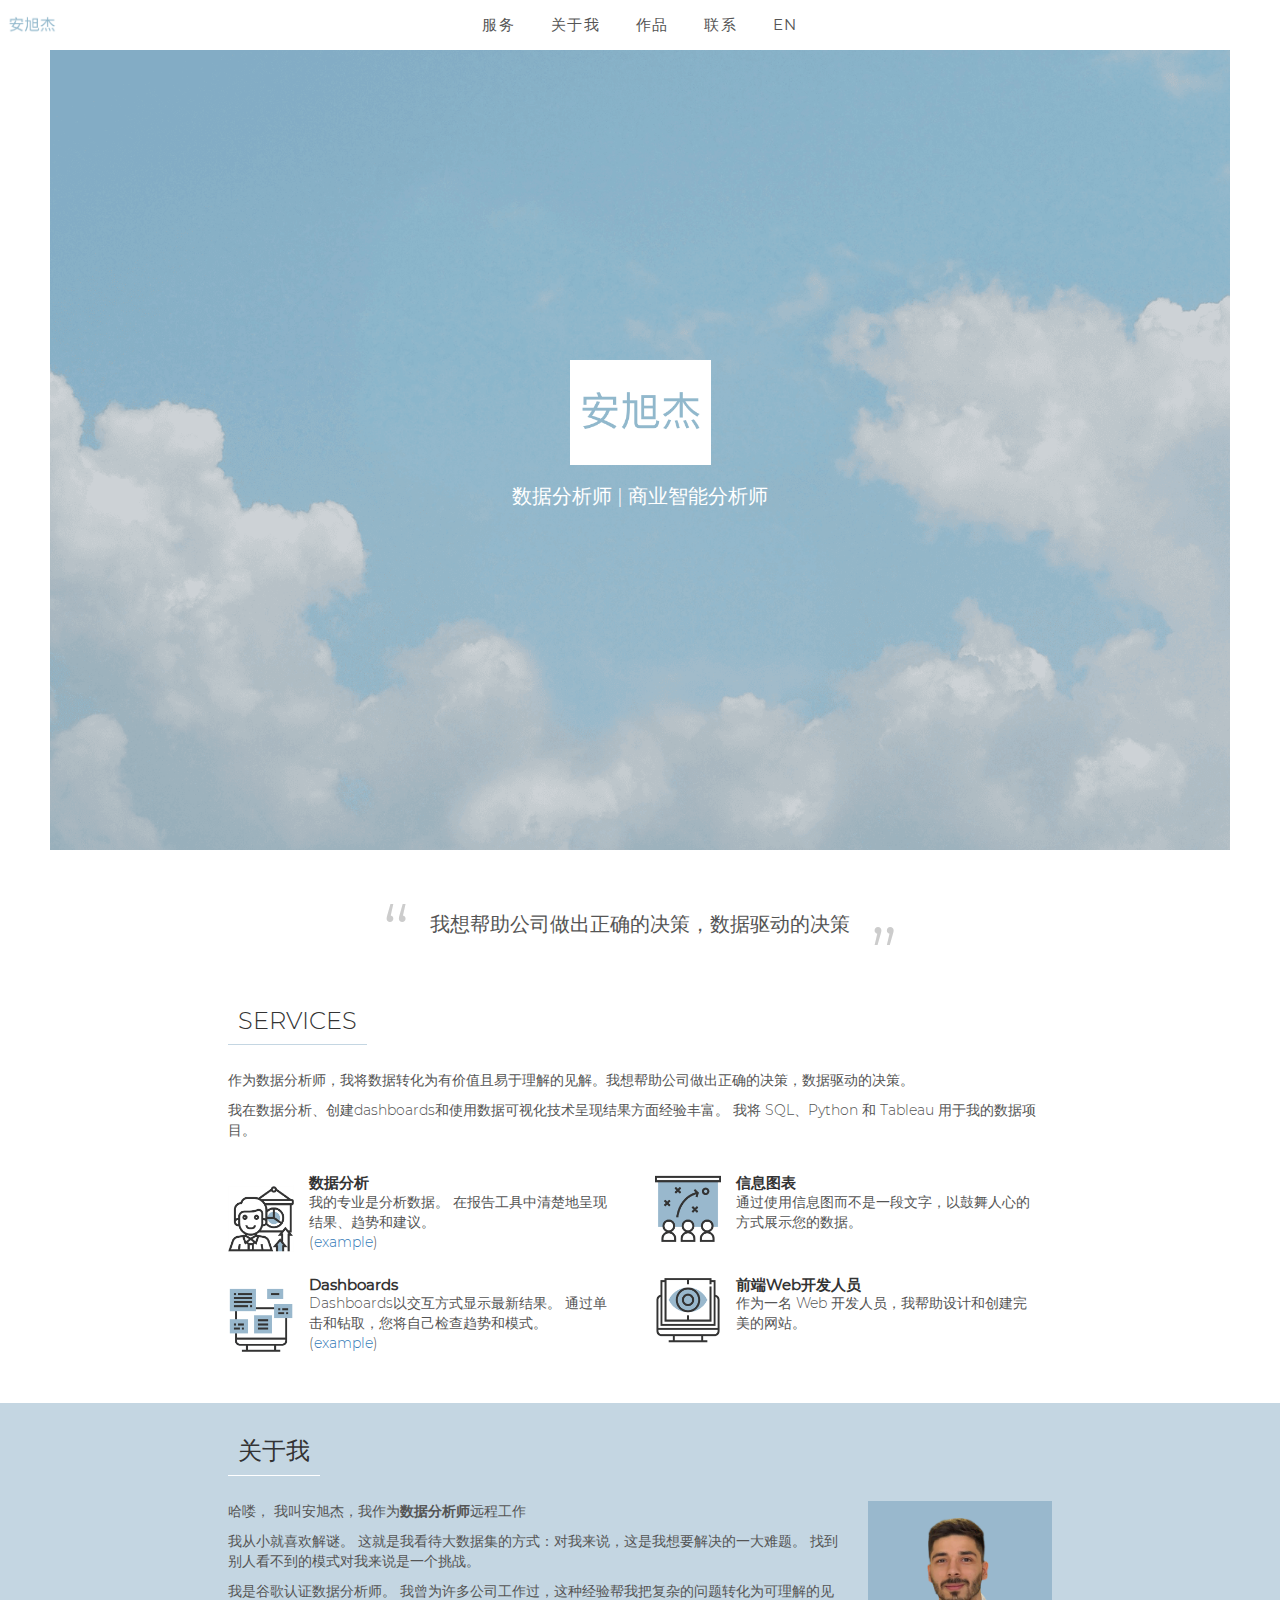
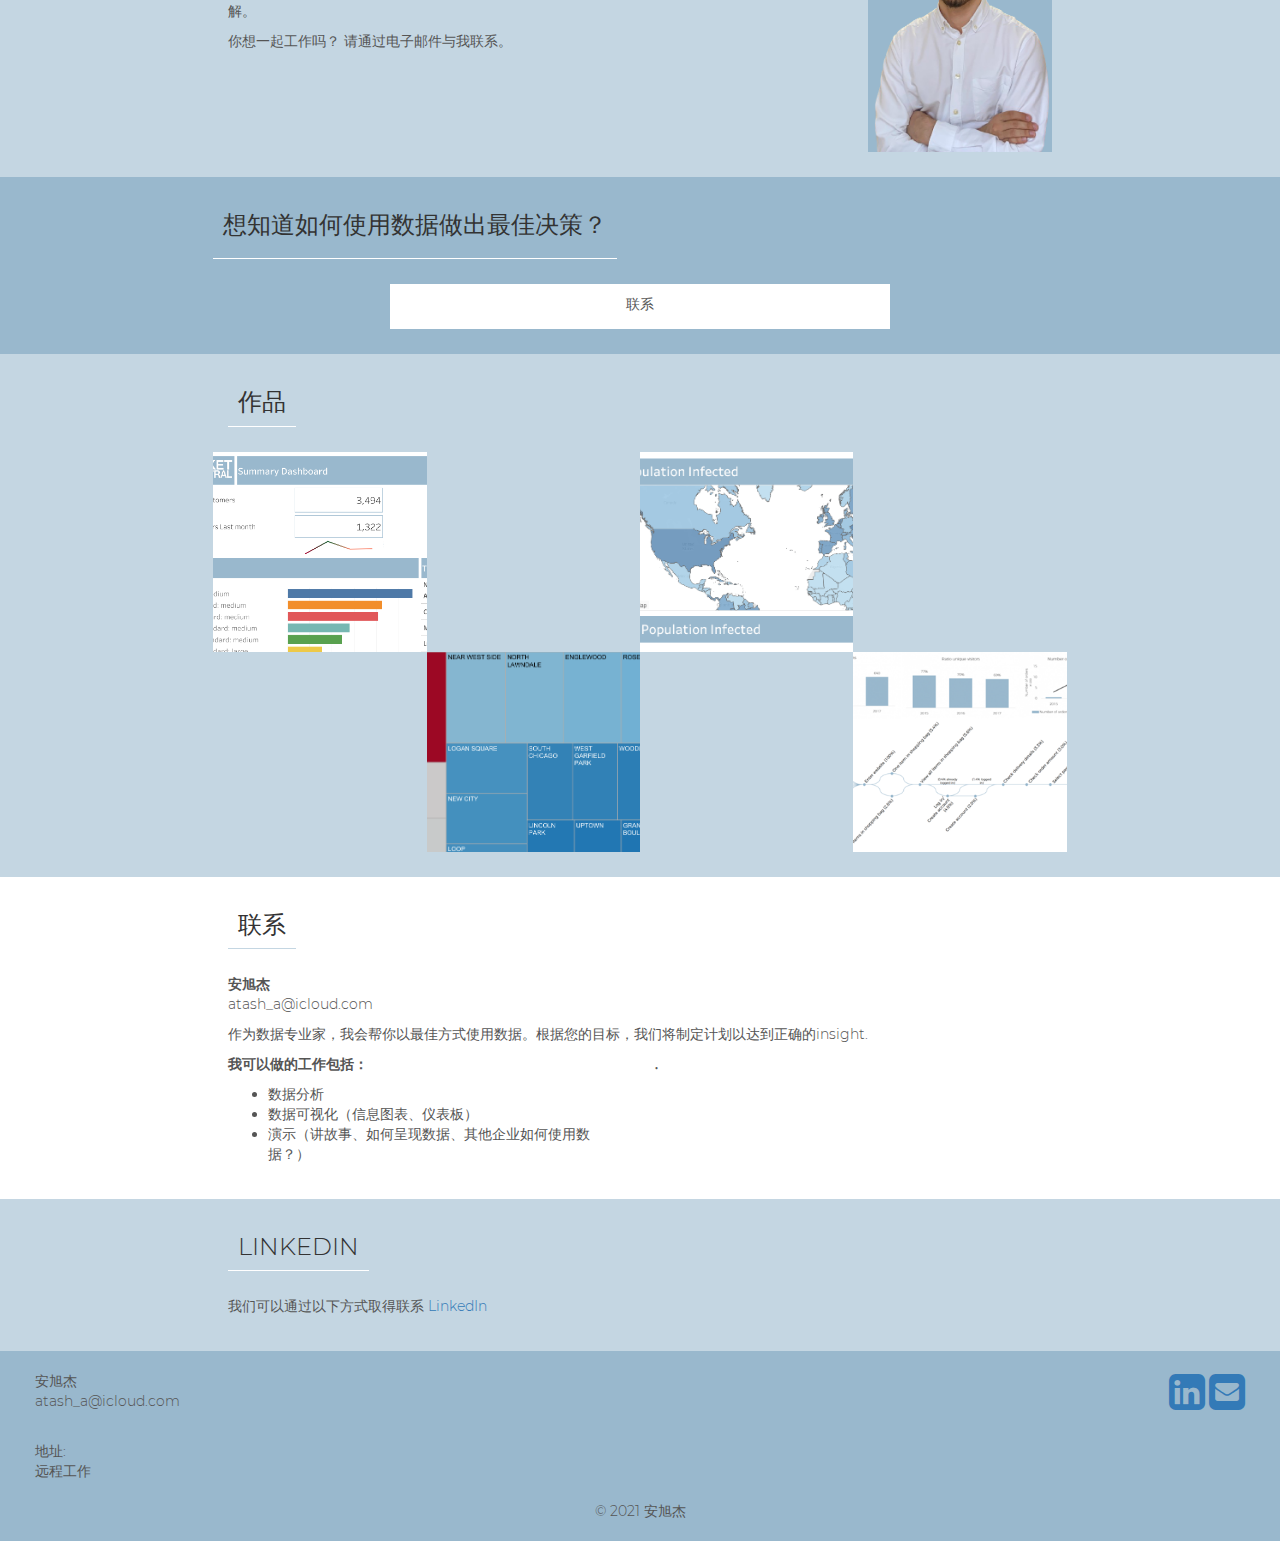
<file: Chinese/index.html>
<!DOCTYPE html>
<html lang="en">
  <head>
	
    <meta charset="utf-8">
    <meta http-equiv="X-UA-Compatible" content="IE=edge">
    <meta name="viewport" content="width=device-width, initial-scale=1">
	<link rel="icon" href="favicon.ico" type="image/x-icon">
	<h1 style="display:none">Atash - Data analyst</h1>
	<style>
		h1{display: none;}
	</style>
    <!-- HTML5 shim and Respond.js for IE8 support of HTML5 elements and media queries -->
    <!--[if lt IE 9]>
      <script src="https://oss.maxcdn.com/html5shiv/3.7.2/html5shiv.min.js"></script>
      <script src="https://oss.maxcdn.com/respond/1.4.2/respond.min.js"></script>
    <![endif]-->
    <title>Atash - Data analyst</title>
	<link rel="shortcut icon" href="/favicon.ico" type="image/x-icon">

<!-- This site is optimized with the Yoast SEO plugin v7.9 - https://yoast.com/wordpress/plugins/seo/ -->
<meta name="description" content="I am a freelance data scientist/analyst and translate data into valuable insights. My goal is to improve results, make the right decisions and save costs.">
<link rel="canonical" href="https://www.atashtenhoope.com/">
<meta property="og:locale" content="en_US">
<meta property="og:locale:alternate" content="nl_NL">
<meta property="og:type" content="website">
<meta property="og:title" content="Atashev Atash - Freelance data analyst and data scientist">
<meta property="og:description" content="I am a freelance data scientist/analyst and translate data into valuable insights. My goal is to improve results, make the right decisions and save costs.">
<meta property="og:url" content="https://www.atashtenhoope.com/">
<meta property="og:site_name" content="Atashev Atash">
<meta name="twitter:card" content="summary">
<meta name="twitter:description" content="I am a freelance data scientist/analyst and translate data into valuable insights. My goal is to improve results, make the right decisions and save costs.">
<meta name="twitter:title" content="Atashev Atash - Freelance data analyst and data scientist">
<script type="application/ld+json">{"@context":"https:\/\/schema.org","@type":"WebSite","@id":"#website","url":"https:\/\/www.atashtenhoope.com\/","name":"Atashev Atash","potentialAction":{"@type":"SearchAction","target":"https:\/\/www.atashtenhoope.com\/?s={search_term_string}","query-input":"required name=search_term_string"}}</script>
<!-- / Yoast SEO plugin. -->

<link rel="dns-prefetch" href="//maxcdn.bootstrapcdn.com">
<link rel="dns-prefetch" href="//s.w.org">
		<script type="text/javascript">
			window._wpemojiSettings = {"baseUrl":"https:\/\/s.w.org\/images\/core\/emoji\/13.0.0\/72x72\/","ext":".png","svgUrl":"https:\/\/s.w.org\/images\/core\/emoji\/13.0.0\/svg\/","svgExt":".svg","source":{"concatemoji":"https:\/\/www.atashtenhoope.com\/wp-includes\/js\/wp-emoji-release.min.js?ver=5.5.3"}};
			!function(e,a,t){var r,n,o,i,p=a.createElement("canvas"),s=p.getContext&&p.getContext("2d");function c(e,t){var a=String.fromCharCode;s.clearRect(0,0,p.width,p.height),s.fillText(a.apply(this,e),0,0);var r=p.toDataURL();return s.clearRect(0,0,p.width,p.height),s.fillText(a.apply(this,t),0,0),r===p.toDataURL()}function l(e){if(!s||!s.fillText)return!1;switch(s.textBaseline="top",s.font="600 32px Arial",e){case"flag":return!c([127987,65039,8205,9895,65039],[127987,65039,8203,9895,65039])&&(!c([55356,56826,55356,56819],[55356,56826,8203,55356,56819])&&!c([55356,57332,56128,56423,56128,56418,56128,56421,56128,56430,56128,56423,56128,56447],[55356,57332,8203,56128,56423,8203,56128,56418,8203,56128,56421,8203,56128,56430,8203,56128,56423,8203,56128,56447]));case"emoji":return!c([55357,56424,8205,55356,57212],[55357,56424,8203,55356,57212])}return!1}function d(e){var t=a.createElement("script");t.src=e,t.defer=t.type="text/javascript",a.getElementsByTagName("head")[0].appendChild(t)}for(i=Array("flag","emoji"),t.supports={everything:!0,everythingExceptFlag:!0},o=0;o<i.length;o++)t.supports[i[o]]=l(i[o]),t.supports.everything=t.supports.everything&&t.supports[i[o]],"flag"!==i[o]&&(t.supports.everythingExceptFlag=t.supports.everythingExceptFlag&&t.supports[i[o]]);t.supports.everythingExceptFlag=t.supports.everythingExceptFlag&&!t.supports.flag,t.DOMReady=!1,t.readyCallback=function(){t.DOMReady=!0},t.supports.everything||(n=function(){t.readyCallback()},a.addEventListener?(a.addEventListener("DOMContentLoaded",n,!1),e.addEventListener("load",n,!1)):(e.attachEvent("onload",n),a.attachEvent("onreadystatechange",function(){"complete"===a.readyState&&t.readyCallback()})),(r=t.source||{}).concatemoji?d(r.concatemoji):r.wpemoji&&r.twemoji&&(d(r.twemoji),d(r.wpemoji)))}(window,document,window._wpemojiSettings);
		</script>
		<style type="text/css">
img.wp-smiley,
img.emoji {
	display: inline !important;
	border: none !important;
	box-shadow: none !important;
	height: 1em !important;
	width: 1em !important;
	margin: 0 .07em !important;
	vertical-align: -0.1em !important;
	background: none !important;
	padding: 0 !important;
}
</style>
	<link rel="stylesheet" id="wp-block-library-css" href="css/style.min.css" type="text/css" media="all">
<link rel="stylesheet" id="bootstrap-css" href="css/bootstrap.min.css" type="text/css" media="all">
<link rel="stylesheet" id="fontawesome-css" href="css/font-awesome.min.css" type="text/css" media="all">
<link rel="stylesheet" id="style-name-css" href="css/style.css" type="text/css" media="all">
<link rel="stylesheet" id="OpenSans-css" href="css/css.css" type="text/css" media="all">
<!-- <script>if (document.location.protocol != "https:") {document.location = document.URL.replace(/^http:/i, "https:");}</script> -->
	<script type="text/javascript" src="js/jquery.js" id="jquery-core-js"></script>
<script type="text/javascript" id="gadwp-tracking-analytics-events-js-extra">
/* <![CDATA[ */
var gadwpUAEventsData = {"options":{"event_tracking":0,"event_downloads":"zip|mp3*|mpe*g|pdf|docx*|pptx*|xlsx*|rar*","event_bouncerate":0,"aff_tracking":0,"event_affiliates":"\/out\/","hash_tracking":0,"root_domain":"atashtenhoope.com","event_timeout":100,"event_precision":0,"event_formsubmit":0,"ga_pagescrolldepth_tracking":1,"ga_with_gtag":0}};
/* ]]> */
</script>
<script type="text/javascript" src="js/tracking-analytics-events.js" id="gadwp-tracking-analytics-events-js"></script>
<script type="text/javascript" src="js/tracking-scrolldepth.js" id="gadwp-pagescrolldepth-tracking-js"></script>
<script type="text/javascript" src="js/extra-functions.js" id="extra-functions-js"></script>
<link rel="https://api.w.org/" href="https://www.atashtenhoope.com/wp-json/"><link rel="EditURI" type="application/rsd+xml" title="RSD" href="https://www.atashtenhoope.com/xmlrpc.php?rsd">
<link rel="wlwmanifest" type="application/wlwmanifest+xml" href="https://www.atashtenhoope.com/wp-includes/wlwmanifest.xml"> 
<meta name="generator" content="WordPress 5.5.3">
<link rel="alternate" href="https://www.atashtenhoope.com/" hreflang="en">
<link rel="alternate" href="https://www.atashtenhoope.com/nl/" hreflang="nl">
<link rel="icon" href="images/Logo_small1.png" sizes="32x32">
<link rel="icon" href="images/Logo_small1.png" sizes="192x192">
<link rel="apple-touch-icon" href="images/Logo_small1.png">
<meta name="msapplication-TileImage" content="https://www.atashtenhoope.com/wp-content/uploads/2017/08/Logo_small1.png">

<!-- BEGIN ExactMetrics v5.3.5 Universal Analytics - https://exactmetrics.com/ -->
<script>
(function(i,s,o,g,r,a,m){i['GoogleAnalyticsObject']=r;i[r]=i[r]||function(){
	(i[r].q=i[r].q||[]).push(arguments)},i[r].l=1*new Date();a=s.createElement(o),
	m=s.getElementsByTagName(o)[0];a.async=1;a.src=g;m.parentNode.insertBefore(a,m)
})(window,document,'script','https://www.google-analytics.com/analytics.js','ga');
  ga('create', 'UA-104172732-1', 'auto');
  ga('send', 'pageview');
</script>
<!-- END ExactMetrics Universal Analytics -->
		<style type="text/css" id="wp-custom-css">
			.nf-field-label label {
    font-weight: 300 !important;
}

.field-wrap button, .field-wrap input[type=button], .field-wrap input[type=submit] {
    width: auto;
    background-color: white;
    border: 1px solid darkgray;
    padding: 10px;
}

h1 {
	display: none;
}

.e-mail:before {
  content: "\0069\006e\0066\006f\0040\0063\006c\0061\0075\0064\0069\0061\0074\0065\006e\0068\006f\006f\0070\0065\002e\0063\006f\006d";
}

.portfolio .item h4 {
    padding: 5px 10px 0 10px;
}		</style>
		  </head>

  <body data-rsssl="1">

  
	<div class="container-fluid no-padding">
		<div class="row menu-top">
			<div class="col-xs-1 no-padding">
				<div class="logo">
					<a href="https://www.atashtenhoope.com/" class="custom-logo-link" rel="home" aria-current="page"><img width="84" height="60" src="images/Logo_small1.png" class="custom-logo" alt="Atashev Atash"></a>				</div>
			</div>
			<div class="col-xs-10">
				<nav class="menu-navigation">
					<div class="menu-menu-en-container"><ul id="menu-menu-en" class="menu"><li id="menu-item-63" class="menu-item menu-item-type-custom menu-item-object-custom current-menu-item current_page_item menu-item-home menu-item-has-children menu-item-63"><a href="#services" aria-current="page">服务</a>
<ul class="sub-menu">
	<li id="menu-item-386" class="menu-item menu-item-type-post_type menu-item-object-page menu-item-386"><a href="/Bike sharing/">数据分析</a></li>
	<li id="menu-item-387" class="menu-item menu-item-type-post_type menu-item-object-page menu-item-387"><a href="/KPMG/">Dashboard</a></li>
	
</ul>
</li>
<li id="menu-item-62" class="menu-item menu-item-type-custom menu-item-object-custom current-menu-item current_page_item menu-item-home menu-item-62"><a href="#about-me" aria-current="page">关于我</a></li>
<li id="menu-item-64" class="menu-item menu-item-type-custom menu-item-object-custom current-menu-item current_page_item menu-item-home menu-item-64"><a href="#portfolio" aria-current="page">作品</a></li>
<li id="menu-item-348" class="menu-item menu-item-type-custom menu-item-object-custom current-menu-item current_page_item menu-item-home menu-item-348"><a href="#contact" aria-current="page">联系</a></li>
<li id="menu-item-73-nl" class="lang-item lang-item-6 lang-item-nl menu-item menu-item-type-custom menu-item-object-custom menu-item-73-nl"><a href="https://atash-portfolio.github.io" hreflang="nl-NL" lang="nl-NL">EN</a></li>
</ul></div>				</nav>
			</div>
		</div>
		
		<div class="row menu-small closed">
			<div class="col-xs-1 no-padding">
				<div class="logo">
					<a href="https://www.atashtenhoope.com/" class="custom-logo-link" rel="home" aria-current="page"><img width="84" height="60" src="images/Logo_small1.png" class="custom-logo" alt="Atashev Atash"></a>				</div>
			</div>
			<div class="col-xs-10">
				<nav class="menu-navigation">
					<div class="menu-menu-en-container"><ul id="menu-menu-en-1" class="menu"><li class="menu-item menu-item-type-custom menu-item-object-custom current-menu-item current_page_item menu-item-home menu-item-has-children menu-item-63"><a href="#services" aria-current="page">服务</a>
<ul class="sub-menu">
	<li class="menu-item menu-item-type-post_type menu-item-object-page menu-item-386"><a href="/Bike sharing/">数据分析</a></li>
	<li class="menu-item menu-item-type-post_type menu-item-object-page menu-item-387"><a href="/KPMG/">Dashboard</a></li>
	
</ul>
</li>
<li class="menu-item menu-item-type-custom menu-item-object-custom current-menu-item current_page_item menu-item-home menu-item-62"><a href="#about-me" aria-current="page">关于我</a></li>
<li class="menu-item menu-item-type-custom menu-item-object-custom current-menu-item current_page_item menu-item-home menu-item-64"><a href="#portfolio" aria-current="page">作品</a></li>
<li class="menu-item menu-item-type-custom menu-item-object-custom current-menu-item current_page_item menu-item-home menu-item-348"><a href="#contact" aria-current="page">联系</a></li>
<li class="lang-item lang-item-6 lang-item-nl menu-item menu-item-type-custom menu-item-object-custom menu-item-73-nl"><a href="https://atash-portfolio.github.io" hreflang="nl-NL" lang="nl-NL">EN</a></li>
</ul></div>				</nav>
			</div>
			<div class="col-xs-1 no-padding">
				<button class="hamburger hamburger--spring" type="button">
					<span class="hamburger-box">
						<span class="hamburger-inner"></span>
					</span>
				</button>
			</div>
		</div>
    </div>

    <div class="container-fluid no-padding">

    <!--  <div class="blog-header">
        <h1 class="blog-title"><a href="https://www.atashtenhoope.com">Atashev Atash</a></h1>
        <p class="lead blog-description">Freelance data analyst and data scientist</p>
      </div> -->

	<div class="col-sm-12 no-padding">

								<div class="start" style="background-image: url(images/background1-minmin-1.png);">
							<div class="cont">
								<img src="images/Logo-small.png" alt class="logo">
								<h2>数据分析师 | 商业智能分析师</h2>
							</div>
						</div>
					
								
								<div class="row" style="background-color: ">
						<div class="col-xs-12 subtitle"><blockquote><p>我想帮助公司做出正确的决策，数据驱动的决策</p></blockquote>
</div>
					</div>
					
								
								<div class="row">
						<div class="col-xs-12 col-sm-10 col-lg-8 col-sm-offset-1 col-lg-offset-2 services" id="services">
							<div class="col-xs-12 subtitle"><h2>Services</h2></div>
							<div class="col-xs-12 content"><p>作为数据分析师，我将数据转化为有价值且易于理解的见解。我想帮助公司做出正确的决策，数据驱动的决策。</p>
<p>我在数据分析、创建dashboards和使用数据可视化技术呈现结果方面经验丰富。 我将 SQL、Python 和 Tableau 用于我的数据项目。</p>
</div>
							
							<div class="row">
								<div class="col-xs-12 col-sm-6 service">
									<div class="col-xs-2 icon"><img src="images/Business-person-chart.png" alt="Icon data analysis"></div>
									<div class="col-xs-10 description"><h3>数据分析</h3>
<p>我的专业是分析数据。
	在报告工具中清楚地呈现结果、趋势和建议。<br>
(<a href="/Bike sharing/">example</a>)</p>
</div>
								</div>
								<!-- <div class="col-xs-12 col-sm-6 service">
									<div class="col-xs-2 icon"><img src="images/Business-person-presentation.png" alt="Icon advice and coaching projects"></div>
									<div class="col-xs-10 description"><h3>Advice and coaching projects</h3>
<p>Before and during data related projects, I give advice on the progress of the project and I coach data analysts.</p>
</div>
								</div>
							</div>
							<div class="row">
								<div class="col-xs-12 col-sm-6 service">
									<div class="col-xs-2 icon"><img src="images/Business-person-loop.png" alt="Icon data analytics"></div>
									<div class="col-xs-10 description"><h3>Data analytics</h3>
<p>Get more value from your data with prediction models and machine learning techniques, for example by predicting behavior or targeting the right customer.<br>
(<a href="https://www.atashtenhoope.com/data-analytics/">example</a>)</p>
</div>
								</div> -->
								<div class="col-xs-12 col-sm-6 service">
									<div class="col-xs-2 icon"><img src="images/Business-person-interactive.png" alt="Icon interactive infographics"></div>
									<div class="col-xs-10 description"><h3>信息图表</h3>
<p>通过使用信息图而不是一段文字，以鼓舞人心的方式展示您的数据。</p>
</div>
								</div>
							</div>
							<div class="row">
								<div class="col-xs-12 col-sm-6 service">
									<div class="col-xs-2 icon"><img src="images/Business-dashboard.png" alt="Icon dashboard"></div>
									<div class="col-xs-10 description"><h3>Dashboards</h3>
<p>Dashboards以交互方式显示最新结果。 通过单击和钻取，您将自己检查趋势和模式。<br>
(<a href="/KPMG/">example</a>)</p>
</div>
								</div>
								<div class="col-xs-12 col-sm-6 service">
									<div class="col-xs-2 icon"><img src="images/Business-website.png" alt="Icon web development"></div>
									<div class="col-xs-10 description"><h3>前端Web开发人员</h3>
<p>作为一名 Web 开发人员，我帮助设计和创建完美的网站。<br>
</p>
</div>
								</div>
							</div>
						</div>
					</div>
								
								<div class="row" style="background-color: #c4d6e2">
						<div class="col-xs-12 col-sm-10 col-lg-8 col-sm-offset-1 col-lg-offset-2 about" id="about-me">
							<div class="col-xs-12 subtitle"><h2>关于我</h2></div>
							<div class="col-xs-12 col-sm-9 content"><p>哈喽， 我叫安旭杰，我作为<strong>数据分析师</strong>远程工作 </p>
<p>我从小就喜欢解谜。 这就是我看待大数据集的方式：对我来说，这是我想要解决的一大难题。 找到别人看不到的模式对我来说是一个挑战。</p>
<p>我是谷歌认证数据分析师。 我曾为许多公司工作过，这种经验帮我把复杂的问题转化为可理解的见解。</p>
<p>你想一起工作吗？ 请通过电子邮件与我联系。</p>

</div>
							<img src="images/Profile-width-500px-min.png" alt="Profile picture Atashev Atash" class="col-xs-12 col-sm-3">
						</div>
					</div>
					
								
								<div class="row" style="background-color: #99b8cd">
						<div class="col-xs-12 col-sm-10 col-lg-8 col-sm-offset-1 col-lg-offset-2 cta" id>
							<div class="subtitle"><h2><p>想知道如何使用数据做出最佳决策？</p>
</h2></div>
							<div class="cont">
								<a href="#contact" aria-current="page">
									<div class="button"><p>联系</p>
</div>
								</a>
							</div>
						</div>
					</div>
				
								
								<div class="row" style="background-color: #c4d6e2">
						<div class="col-xs-12 col-sm-10 col-lg-8 col-sm-offset-1 col-lg-offset-2 portfolio" id="portfolio">
							<div class="col-xs-12 subtitle"><h2>作品</h2></div>
							
																
																		<div class="col-xs-6 col-sm-3 no-padding item">
										<a href="/KPMG/"><div class="image" style="background-image: url(images/Dashboard-overview.png);"></div>
										<div class="overlay">
											<h3>Dashboard</h3>
											<h4>Targeting Customers</h4>
										</div>
										</a>
									</div>
																										
																			<div class="col-xs-6 col-sm-3 item empty" style="background-color: #c4d6e2"></div>
																										
																		<div class="col-xs-6 col-sm-3 no-padding item">
										<a href="/Covid-19/"><div class="image" style="background-image: url(images/Portfolio-data-analytics-1.png);"></div>
										<div class="overlay">
											<h3>Dashboard</h3>
											<h4>Covid-19 infections, deaths and vaccinations</h4>
										</div>
										</a>
									</div>
																										
																			<div class="col-xs-6 col-sm-3 item empty" style="background-color: #c4d6e2"></div>
																										
																			<div class="col-xs-6 col-sm-3 item empty" style="background-color: #c4d6e2"></div>
																										
																		<div class="col-xs-6 col-sm-3 no-padding item">
										<a href="/Bike sharing/"><div class="image" style="background-image: url(images/Data-analysis-1.png);"></div>
										<div class="overlay">
											<h3>Data analysis</h3>
											<h4>Bike-share customers behaviour</h4>
										</div>
										</a>
									</div>
																										
																			<div class="col-xs-6 col-sm-3 item empty" style="background-color: #c4d6e2"></div>
																										
																		<div class="col-xs-6 col-sm-3 no-padding item">
										<a href="/Web-shop/"><div class="image" style="background-image: url(images/BeautyClinicHaarlem-1.png);"></div>
										<div class="overlay">
											<h3>Data analysis</h3>
											<h4>Online store sales funnel</h4>
										</div>
										</a>
									</div>
																								
						</div>
					</div>
					
									
								<div class="row" style="background-color: #ffffff">
						<div class="col-xs-12 col-sm-10 col-lg-8 col-sm-offset-1 col-lg-offset-2 two-columns" id="contact">
							<div class="col-xs-12 subtitle"><h2>联系</h2></div>
							<div class="col-xs-12 content"><p><strong>安旭杰</strong><br>
atash_a@icloud.com</p>
<p>作为数据专业家，我会帮你以最佳方式使用数据。根据您的目标，我们将制定计划以达到正确的insight.</p>
</div>
							<div class="col-xs-12 col-sm-6 left"><p><strong>我可以做的工作包括：</strong></p>
<ul>
<li>数据分析</li>
<!-- <li>Data analytics (prediction models, segmentations)</li> -->
<li>数据可视化（信息图表、仪表板）</li>
<!-- <li>Advice and coaching data projects</li>
<li>Training and workshops (start with data analysis, how to answer questions with data, hands-on SQL, hands-on R)</li> -->
<li>演示（讲故事、如何呈现数据、其他企业如何使用数据？）</li>
</ul>
</div>
							<div class="col-xs-12 col-sm-6 right"><p><strong>.</strong></p>
<!-- <ul>
<li>Data analysis, data analytics en visualisation projects: €800 per day</li>
<li>Presentations, training and workshops starting from €550 (max 4 hours)</li>
<li>Full-day training starting from €950</li>
</ul>
<p>Rates are excluding VAT.</p> -->
</div>
						</div>
					</div>
				
									
								<div class="row" style="background-color: #c4d6e2">
						<div class="col-xs-12 col-sm-10 col-lg-8 col-sm-offset-1 col-lg-offset-2 one-column" id="contact-form">
							<div class="col-xs-12 subtitle"><h2>LinkedIn</h2></div>
							<div class="col-xs-12 content"><p>我们可以通过以下方式取得联系 <a href="https://www.linkedin.com/in/atash-atashev/" target="_blank" rel="noopener noreferrer">LinkedIn</a></p>
</div>
						</div>
					</div>
					
									
				</div>

    </div>

    <footer class="cont">
		<div class="row">
			<div class="col-xs-12 col-sm-6 contact">
			安旭杰<br>
			<p>atash_a@icloud.com</p><br>
			地址:<br>
			远程工作<br>
			</div>
			<div class="col-xs-12 col-sm-6 social">
				<a href="https://www.linkedin.com/in/atash-atashev/"><i class="fa fa-linkedin-square fa-3x social"></i></a>
	            <a href="mailto:atash_a@icloud.com"><i class="fa fa-envelope-square fa-3x social"></i></a>
			</div>
			<div class="col-xs-12 copyright">© 2021 安旭杰</div>
		</div>
		
		<a href="#"><div class="back-to-top"><i class="fa fa-arrow-up fa-1x"></i></div></a>
    </footer>

    <script type="text/javascript" src="js/bootstrap.min.js" id="bootstrap-js"></script>
<script type="text/javascript" src="js/wp-embed.min.js" id="wp-embed-js"></script>
  </body>
</html>
</file>
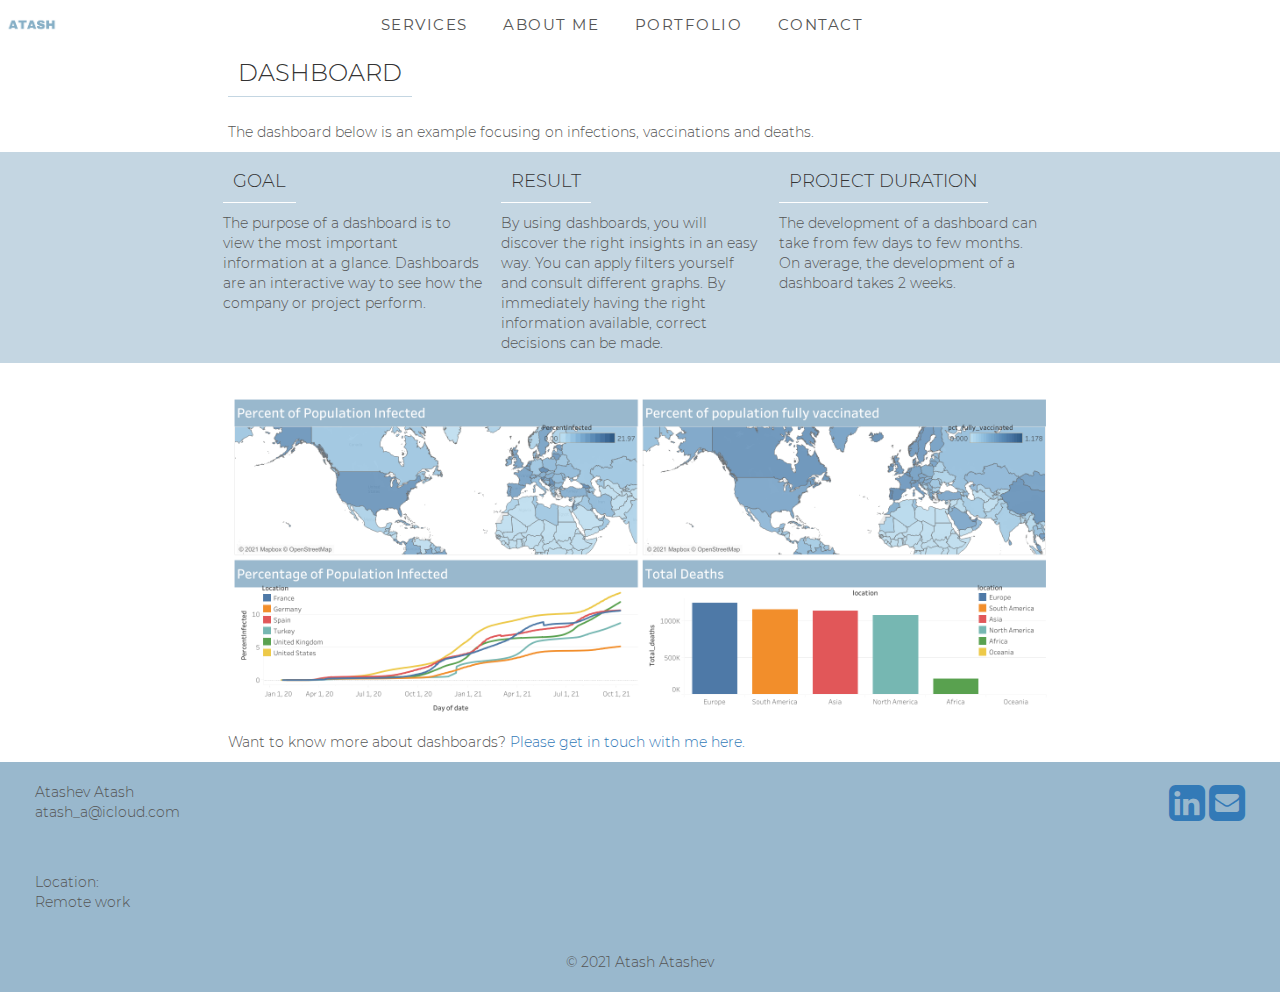
<file: Covid-19/index.html>
<!DOCTYPE html>
<html lang="en">
  <head>
    <meta charset="utf-8">
    <meta http-equiv="X-UA-Compatible" content="IE=edge">
    <meta name="viewport" content="width=device-width, initial-scale=1">
	<link rel="icon" href="favicon.ico" type="image/x-icon">
	<h1 style="display:none">Atash - Data analyst</h1>
	<style>
		h1{display: none;}
	</style>
    <!-- HTML5 shim and Respond.js for IE8 support of HTML5 elements and media queries -->
    <!--[if lt IE 9]>
      <script src="https://oss.maxcdn.com/html5shiv/3.7.2/html5shiv.min.js"></script>
      <script src="https://oss.maxcdn.com/respond/1.4.2/respond.min.js"></script>
    <![endif]-->
	<title>Atash - Data analyst</title>

<!-- This site is optimized with the Yoast SEO plugin v7.9 - https://yoast.com/wordpress/plugins/seo/ -->
<link rel="canonical" href="https://www.atashtenhoope.com/dashboard-en/">
<meta property="og:locale" content="en_US">
<meta property="og:locale:alternate" content="nl_NL">
<meta property="og:type" content="article">
<meta property="og:title" content="Dashboard - Atashev Atash">
<meta property="og:description" content="&nbsp; Want to know more about dashboards? Please get in touch with me here.">
<meta property="og:url" content="https://www.atashtenhoope.com/dashboard-en/">
<meta property="og:site_name" content="Atashev Atash">
<meta property="og:image" content="images/Dashboard-overview.png">
<meta property="og:image:secure_url" content="images/Dashboard-overview.png">
<meta property="og:image:width" content="1280">
<meta property="og:image:height" content="720">
<meta property="og:image:alt" content="Dashboard example - overview">
<meta name="twitter:card" content="summary">
<meta name="twitter:description" content="&nbsp; Want to know more about dashboards? Please get in touch with me here.">
<meta name="twitter:title" content="Dashboard - Atashev Atash">
<meta name="twitter:image" content="https://www.atashtenhoope.com/wp-content/uploads/2017/11/Dashboard-overview-1024x576.png">
<!-- / Yoast SEO plugin. -->

<link rel="dns-prefetch" href="//maxcdn.bootstrapcdn.com">
<link rel="dns-prefetch" href="//s.w.org">
		<script type="text/javascript">
			window._wpemojiSettings = {"baseUrl":"https:\/\/s.w.org\/images\/core\/emoji\/13.0.0\/72x72\/","ext":".png","svgUrl":"https:\/\/s.w.org\/images\/core\/emoji\/13.0.0\/svg\/","svgExt":".svg","source":{"concatemoji":"https:\/\/www.atashtenhoope.com\/wp-includes\/js\/wp-emoji-release.min.js?ver=5.5.3"}};
			!function(e,a,t){var r,n,o,i,p=a.createElement("canvas"),s=p.getContext&&p.getContext("2d");function c(e,t){var a=String.fromCharCode;s.clearRect(0,0,p.width,p.height),s.fillText(a.apply(this,e),0,0);var r=p.toDataURL();return s.clearRect(0,0,p.width,p.height),s.fillText(a.apply(this,t),0,0),r===p.toDataURL()}function l(e){if(!s||!s.fillText)return!1;switch(s.textBaseline="top",s.font="600 32px Arial",e){case"flag":return!c([127987,65039,8205,9895,65039],[127987,65039,8203,9895,65039])&&(!c([55356,56826,55356,56819],[55356,56826,8203,55356,56819])&&!c([55356,57332,56128,56423,56128,56418,56128,56421,56128,56430,56128,56423,56128,56447],[55356,57332,8203,56128,56423,8203,56128,56418,8203,56128,56421,8203,56128,56430,8203,56128,56423,8203,56128,56447]));case"emoji":return!c([55357,56424,8205,55356,57212],[55357,56424,8203,55356,57212])}return!1}function d(e){var t=a.createElement("script");t.src=e,t.defer=t.type="text/javascript",a.getElementsByTagName("head")[0].appendChild(t)}for(i=Array("flag","emoji"),t.supports={everything:!0,everythingExceptFlag:!0},o=0;o<i.length;o++)t.supports[i[o]]=l(i[o]),t.supports.everything=t.supports.everything&&t.supports[i[o]],"flag"!==i[o]&&(t.supports.everythingExceptFlag=t.supports.everythingExceptFlag&&t.supports[i[o]]);t.supports.everythingExceptFlag=t.supports.everythingExceptFlag&&!t.supports.flag,t.DOMReady=!1,t.readyCallback=function(){t.DOMReady=!0},t.supports.everything||(n=function(){t.readyCallback()},a.addEventListener?(a.addEventListener("DOMContentLoaded",n,!1),e.addEventListener("load",n,!1)):(e.attachEvent("onload",n),a.attachEvent("onreadystatechange",function(){"complete"===a.readyState&&t.readyCallback()})),(r=t.source||{}).concatemoji?d(r.concatemoji):r.wpemoji&&r.twemoji&&(d(r.twemoji),d(r.wpemoji)))}(window,document,window._wpemojiSettings);
		</script>
		<style type="text/css">
img.wp-smiley,
img.emoji {
	display: inline !important;
	border: none !important;
	box-shadow: none !important;
	height: 1em !important;
	width: 1em !important;
	margin: 0 .07em !important;
	vertical-align: -0.1em !important;
	background: none !important;
	padding: 0 !important;
}
</style>
	<link rel="stylesheet" id="wp-block-library-css" href="css/style.min.css" type="text/css" media="all">
<link rel="stylesheet" id="bootstrap-css" href="css/bootstrap.min.css" type="text/css" media="all">
<link rel="stylesheet" id="fontawesome-css" href="css/font-awesome.min.css" type="text/css" media="all">
<link rel="stylesheet" id="style-name-css" href="css/style.css" type="text/css" media="all">
<link rel="stylesheet" id="OpenSans-css" href="css/css.css" type="text/css" media="all">
<!-- <script>if (document.location.protocol != "https:") {document.location = document.URL.replace(/^http:/i, "https:");}</script> -->
<script type="text/javascript" src="js/jquery.js" id="jquery-core-js"></script>
<script type="text/javascript" id="gadwp-tracking-analytics-events-js-extra">
/* <![CDATA[ */
var gadwpUAEventsData = {"options":{"event_tracking":0,"event_downloads":"zip|mp3*|mpe*g|pdf|docx*|pptx*|xlsx*|rar*","event_bouncerate":0,"aff_tracking":0,"event_affiliates":"\/out\/","hash_tracking":0,"root_domain":"atashtenhoope.com","event_timeout":100,"event_precision":0,"event_formsubmit":0,"ga_pagescrolldepth_tracking":1,"ga_with_gtag":0}};
/* ]]> */
</script>
<script type="text/javascript" src="js/tracking-analytics-events.js" id="gadwp-tracking-analytics-events-js"></script>
<script type="text/javascript" src="js/tracking-scrolldepth.js" id="gadwp-pagescrolldepth-tracking-js"></script>
<script type="text/javascript" src="js/extra-functions.js" id="extra-functions-js"></script>
<link rel="https://api.w.org/" href="https://www.atashtenhoope.com/wp-json/"><link rel="alternate" type="application/json" href="https://www.atashtenhoope.com/wp-json/wp/v2/pages/374"><link rel="EditURI" type="application/rsd+xml" title="RSD" href="https://www.atashtenhoope.com/xmlrpc.php?rsd">
<link rel="wlwmanifest" type="application/wlwmanifest+xml" href="https://www.atashtenhoope.com/wp-includes/wlwmanifest.xml"> 
<meta name="generator" content="WordPress 5.5.3">
<link rel="shortlink" href="https://www.atashtenhoope.com/?p=374">
<link rel="alternate" type="application/json+oembed" href="https://www.atashtenhoope.com/wp-json/oembed/1.0/embed?url=https%3A%2F%2Fwww.atashtenhoope.com%2Fdashboard-en%2F">
<link rel="alternate" type="text/xml+oembed" href="https://www.atashtenhoope.com/wp-json/oembed/1.0/embed?url=https%3A%2F%2Fwww.atashtenhoope.com%2Fdashboard-en%2F&#038;format=xml">
<link rel="alternate" href="https://www.atashtenhoope.com/dashboard-en/" hreflang="en">
<link rel="alternate" href="https://www.atashtenhoope.com/nl/dashboard/" hreflang="nl">
<link rel="icon" href="images/Logo_small1.png" sizes="32x32">
<link rel="icon" href="images/Logo_small1.png" sizes="192x192">
<link rel="apple-touch-icon" href="images/Logo_small1.png">
<meta name="msapplication-TileImage" content="https://www.atashtenhoope.com/wp-content/uploads/2017/08/Logo_small1.png">

<!-- BEGIN ExactMetrics v5.3.5 Universal Analytics - https://exactmetrics.com/ -->
<script>
(function(i,s,o,g,r,a,m){i['GoogleAnalyticsObject']=r;i[r]=i[r]||function(){
	(i[r].q=i[r].q||[]).push(arguments)},i[r].l=1*new Date();a=s.createElement(o),
	m=s.getElementsByTagName(o)[0];a.async=1;a.src=g;m.parentNode.insertBefore(a,m)
})(window,document,'script','https://www.google-analytics.com/analytics.js','ga');
  ga('create', 'UA-104172732-1', 'auto');
  ga('send', 'pageview');
</script>
<!-- END ExactMetrics Universal Analytics -->
		<style type="text/css" id="wp-custom-css">
			.nf-field-label label {
    font-weight: 300 !important;
}

.field-wrap button, .field-wrap input[type=button], .field-wrap input[type=submit] {
    width: auto;
    background-color: white;
    border: 1px solid darkgray;
    padding: 10px;
}

h1 {
	display: none;
}

.e-mail:before {
  content: "\0069\006e\0066\006f\0040\0063\006c\0061\0075\0064\0069\0061\0074\0065\006e\0068\006f\006f\0070\0065\002e\0063\006f\006d";
}

.portfolio .item h4 {
    padding: 5px 10px 0 10px;
}		</style>
		  </head>

  <body data-rsssl="1">

  
	<div class="container-fluid no-padding">
		<div class="row menu-top">
			<div class="col-xs-1 no-padding">
				<div class="logo">
					<a href="https://www.atashtenhoope.com/" class="custom-logo-link" rel="home"><img width="84" height="60" src="images/Logo_small1.png" class="custom-logo" alt="Atashev Atash"></a>				</div>
			</div>
			<div class="col-xs-10">
				<nav class="menu-navigation">
					<div class="menu-menu-en-container"><ul id="menu-menu-en" class="menu"><li id="menu-item-63" class="menu-item menu-item-type-custom menu-item-object-custom menu-item-home current-menu-ancestor current-menu-parent menu-item-has-children menu-item-63"><a href="https://atash-portfolio.github.io//#services">Services</a>
<ul class="sub-menu">
	<li id="menu-item-386" class="menu-item menu-item-type-post_type menu-item-object-page menu-item-386"><a href="/Bike sharing/">Data analysis</a></li>
	<li id="menu-item-387" class="menu-item menu-item-type-post_type menu-item-object-page current-menu-item page_item page-item-374 current_page_item menu-item-387"><a href="/KPMG/" aria-current="page">Dashboard</a></li>

</ul>
</li>
<li id="menu-item-62" class="menu-item menu-item-type-custom menu-item-object-custom menu-item-home menu-item-62"><a href="https://atash-portfolio.github.io//#about-me">About me</a></li>
<li id="menu-item-64" class="menu-item menu-item-type-custom menu-item-object-custom menu-item-home menu-item-64"><a href="https://atash-portfolio.github.io//#portfolio">Portfolio</a></li>
<li id="menu-item-348" class="menu-item menu-item-type-custom menu-item-object-custom menu-item-home menu-item-348"><a href="https://atash-portfolio.github.io//#contact">Contact</a></li>
<li id="menu-item-73-nl" class="lang-item lang-item-6 lang-item-nl menu-item menu-item-type-custom menu-item-object-custom menu-item-73-nl"><a href="https://www.atashtenhoope.com/nl/dashboard/" hreflang="nl-NL" lang="nl-NL"></a></li>
</ul></div>				</nav>
			</div>
		</div>
		
		<div class="row menu-small closed">
			<div class="col-xs-1 no-padding">
				<div class="logo">
					<a href="https://www.atashtenhoope.com/" class="custom-logo-link" rel="home"><img width="84" height="60" src="images/Logo_small1.png" class="custom-logo" alt="Atashev Atash"></a>				</div>
			</div>
			<div class="col-xs-10">
				<nav class="menu-navigation">
					<div class="menu-menu-en-container"><ul id="menu-menu-en-1" class="menu"><li class="menu-item menu-item-type-custom menu-item-object-custom menu-item-home current-menu-ancestor current-menu-parent menu-item-has-children menu-item-63"><a href="https://atash-portfolio.github.io//#services">Services</a>
<ul class="sub-menu">
	<li class="menu-item menu-item-type-post_type menu-item-object-page current-menu-item page_item page-item-380 current_page_item menu-item-386"><a href="https://www.atashtenhoope.com/data-analysis/" aria-current="page">Data analysis</a></li>
	<li class="menu-item menu-item-type-post_type menu-item-object-page menu-item-387"><a href="/KPMG/">Dashboard</a></li>
	<li class="menu-item menu-item-type-post_type menu-item-object-page menu-item-469"><a href="/Bike sharing/">Data analytics</a></li>
</ul>
</li>
<li class="menu-item menu-item-type-custom menu-item-object-custom menu-item-home menu-item-62"><a href="https://atash-portfolio.github.io//#about-me">About me</a></li>
<li class="menu-item menu-item-type-custom menu-item-object-custom menu-item-home menu-item-64"><a href="https://atash-portfolio.github.io//#portfolio">Portfolio</a></li>
<li class="menu-item menu-item-type-custom menu-item-object-custom menu-item-home menu-item-348"><a href="https://atash-portfolio.github.io//#contact">Contact</a></li>
<li class="lang-item lang-item-6 lang-item-nl menu-item menu-item-type-custom menu-item-object-custom menu-item-73-nl"><a href="https://www.atashtenhoope.com/nl/data-analyse-op-maat/" hreflang="nl-NL" lang="nl-NL"></a></li>
</ul></div>				</nav>
			</div>
			<div class="col-xs-1 no-padding">
				<button class="hamburger hamburger--spring" type="button">
					<span class="hamburger-box">
						<span class="hamburger-inner"></span>
					</span>
				</button>
			</div>
		</div>
    </div>

    <div class="container-fluid no-padding">

    <!--  <div class="blog-header">
        <h1 class="blog-title"><a href="https://www.atashtenhoope.com">Atashev Atash</a></h1>
        <p class="lead blog-description">Freelance data analyst and data scientist</p>
      </div> -->


<div class="col-xs-12 no-padding portfolio-page">
	<div class="col-xs-12 col-sm-10 col-lg-8 col-sm-offset-1 col-lg-offset-2"><h2>Dashboard</h2></div>
	<div class="col-xs-12 col-sm-10 col-lg-8 col-sm-offset-1 col-lg-offset-2"><p>The dashboard below is an example focusing on infections, vaccinations and deaths.</p>

</div>
	<div class="col-xs-12" style="background-color: #c4d6e2">
		<div class="col-xs-12 col-sm-10 col-lg-8 col-sm-offset-1 col-lg-offset-2 no-padding">
			<div class="col-xs-12 col-sm-4 section">
				<h3>Goal</h3>
				<p>The purpose of a dashboard is to view the most important information at a glance. Dashboards are an interactive way to see how the company or project perform.</p>
			</div>
			<div class="col-xs-12 col-sm-4 section">
				<h3>Result</h3>
				<p>By using dashboards, you will discover the right insights in an easy way. You can apply filters yourself and consult different graphs. By immediately having the right information available, correct decisions can be made.</p>
			</div>
			<div class="col-xs-12 col-sm-4 section">
				<h3>Project duration</h3>
				<p>The development of a dashboard can take from few days to few months. On average, the development of a dashboard takes 2 weeks.</p>
<!-- <ol>
<li>selection of KPI&#8217;s and design of the dashboard</li>
<li>collecting data and dashboard development</li>
</ol> -->
			</div>
		</div>
	</div>
	<div class="col-xs-12 col-sm-10 col-lg-8 col-sm-offset-1 col-lg-offset-2"><p>&nbsp;</p>
<p>
	<a href="C:\Users\ATASH\Desktop\PortWebsite\Version 2\2\Covid-19\images\Dashboard-overview.png" target="_blank" rel="noopener"><img loading="lazy" class="alignnone wp-image-364 size-large" src="images/Dashboard-overview-1024x576.png" alt width="1024" height="576" srcset="images/Dashboard-overview-1024x576.png 1024w, images/Dashboard-overview-300x169.png 300w, images/Dashboard-overview-768x432.png 768w, images/Dashboard-overview.png 1280w" sizes="(max-width: 1024px) 100vw, 1024px"></a>
	</p>
<!-- <p><a href="https://www.atashtenhoope.com/wp-content/uploads/2017/11/Dashboard-sales.png" target="_blank" rel="noopener"><img loading="lazy" class="alignnone wp-image-365 size-large" src="images/Dashboard-sales-1024x576.png" alt width="1024" height="576" srcset="images/Dashboard-sales-1024x576.png 1024w, images/Dashboard-sales-300x169.png 300w, images/Dashboard-sales-768x432.png 768w, images/Dashboard-sales.png 1280w" sizes="(max-width: 1024px) 100vw, 1024px"></a></p> -->
<p>Want to know more about dashboards? <a href='https://atash-portfolio.github.io//#contact'>Please get in touch with me here.</a></p>
</div>
</div>

    </div>

    <footer class="cont">
		<div class="row">
			<div class="col-xs-12 col-sm-6 contact">
			Atashev Atash<br>
			<p>atash_a@icloud.com</p><br><br>
			Location:<br>
			Remote work<br><br>
		
			</div>
			<div class="col-xs-12 col-sm-6 social">
				<a href="https://www.linkedin.com/in/atash-atashev/"><i class="fa fa-linkedin-square fa-3x social"></i></a>
	            <a href="mailto:atash_a@icloud.com"><i class="fa fa-envelope-square fa-3x social"></i></a>
			</div>
			<div class="col-xs-12 copyright">© 2021 Atash Atashev</div>
		</div>
		
		<a href="#"><div class="back-to-top"><i class="fa fa-arrow-up fa-1x"></i></div></a>
    </footer>

    <script type="text/javascript" src="js/bootstrap.min.js" id="bootstrap-js"></script>
<script type="text/javascript" src="js/wp-embed.min.js" id="wp-embed-js"></script>
  </body>
</html>
</file>
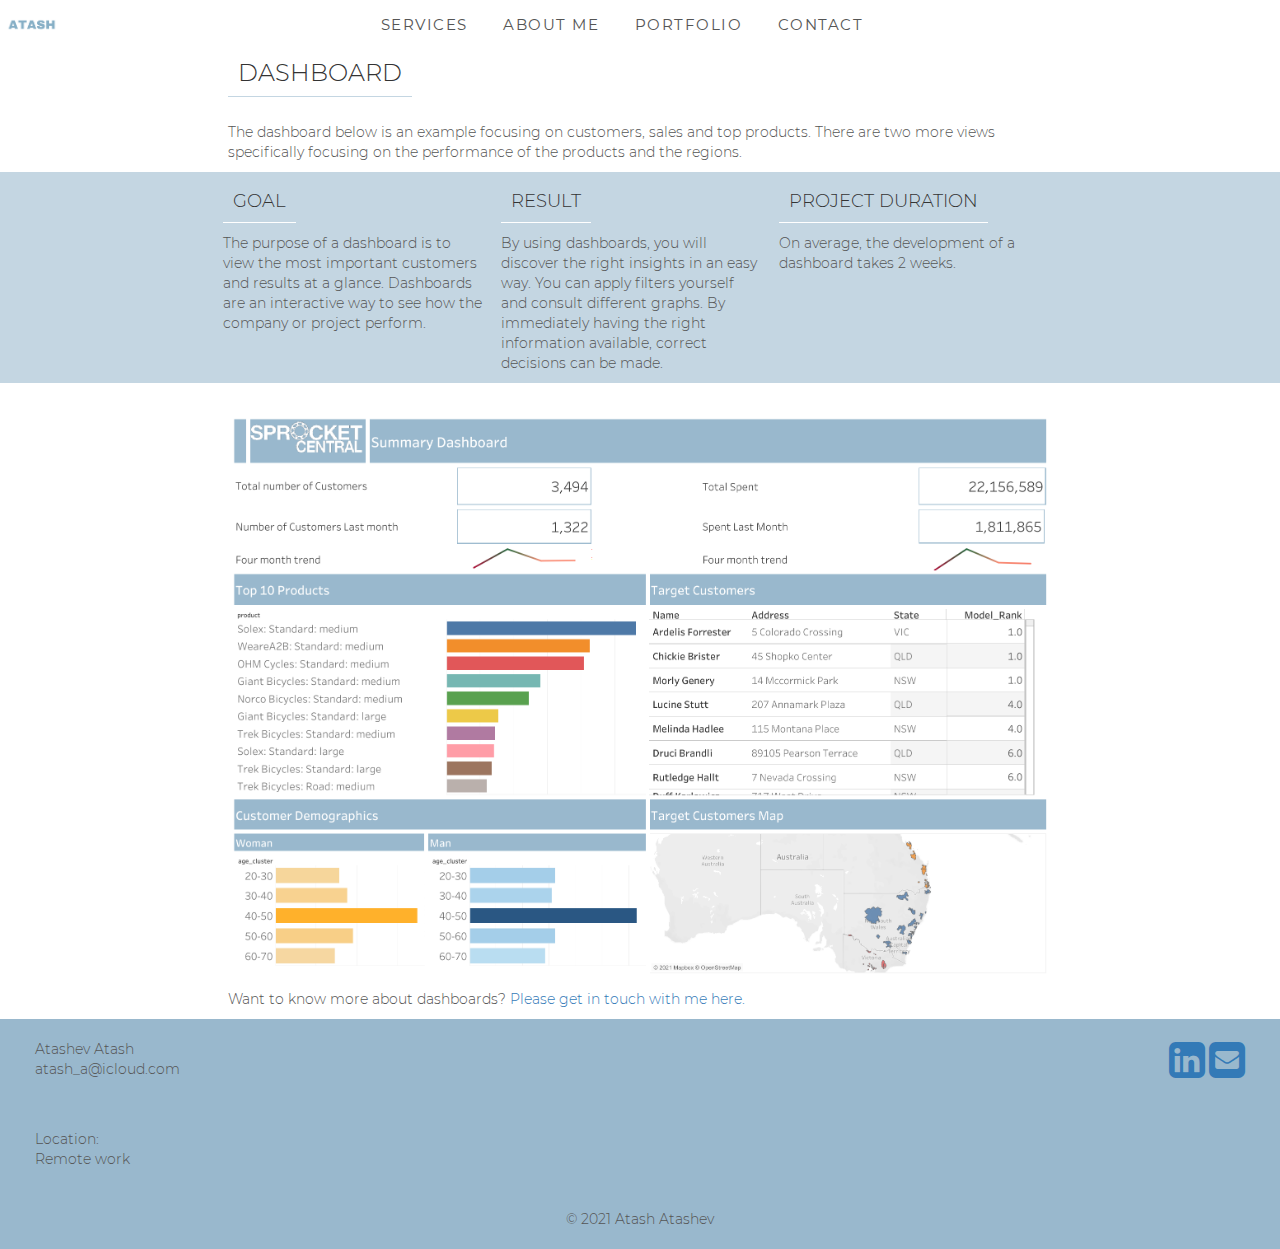
<file: KPMG/index.html>
<!DOCTYPE html>
<html lang="en">
  <head>
    <meta charset="utf-8">
    <meta http-equiv="X-UA-Compatible" content="IE=edge">
    <meta name="viewport" content="width=device-width, initial-scale=1">
	<link rel="icon" href="favicon.ico" type="image/x-icon">
	<h1 style="display:none">Atash - Data analyst</h1>
	<style>
		h1{display: none;}
	</style>
    <!-- HTML5 shim and Respond.js for IE8 support of HTML5 elements and media queries -->
    <!--[if lt IE 9]>
      <script src="https://oss.maxcdn.com/html5shiv/3.7.2/html5shiv.min.js"></script>
      <script src="https://oss.maxcdn.com/respond/1.4.2/respond.min.js"></script>
    <![endif]-->
    <title>Atash - Data analyst</title>

<!-- This site is optimized with the Yoast SEO plugin v7.9 - https://yoast.com/wordpress/plugins/seo/ -->
<link rel="canonical" href="https://www.atashtenhoope.com/dashboard-en/">
<meta property="og:locale" content="en_US">
<meta property="og:locale:alternate" content="nl_NL">
<meta property="og:type" content="article">
<meta property="og:title" content="Dashboard - Atash Atashe">
<meta property="og:description" content="&nbsp; Want to know more about dashboards? Please get in touch with me here.">
<meta property="og:url" content="https://www.atashtenhoope.com/dashboard-en/">
<meta property="og:site_name" content="Atash Atashe">
<meta property="og:image" content="images/Dashboard-overview.png">
<meta property="og:image:secure_url" content="images/Dashboard-overview.png">
<meta property="og:image:width" content="1280">
<meta property="og:image:height" content="720">
<meta property="og:image:alt" content="Dashboard example - overview">
<meta name="twitter:card" content="summary">
<meta name="twitter:description" content="&nbsp; Want to know more about dashboards? Please get in touch with me here.">
<meta name="twitter:title" content="Dashboard - Atash Atashe">
<meta name="twitter:image" content="https://www.atashtenhoope.com/wp-content/uploads/2017/11/Dashboard-overview-1024x576.png">
<!-- / Yoast SEO plugin. -->

<link rel="dns-prefetch" href="//maxcdn.bootstrapcdn.com">
<link rel="dns-prefetch" href="//s.w.org">
		<script type="text/javascript">
			window._wpemojiSettings = {"baseUrl":"https:\/\/s.w.org\/images\/core\/emoji\/13.0.0\/72x72\/","ext":".png","svgUrl":"https:\/\/s.w.org\/images\/core\/emoji\/13.0.0\/svg\/","svgExt":".svg","source":{"concatemoji":"https:\/\/www.atashtenhoope.com\/wp-includes\/js\/wp-emoji-release.min.js?ver=5.5.3"}};
			!function(e,a,t){var r,n,o,i,p=a.createElement("canvas"),s=p.getContext&&p.getContext("2d");function c(e,t){var a=String.fromCharCode;s.clearRect(0,0,p.width,p.height),s.fillText(a.apply(this,e),0,0);var r=p.toDataURL();return s.clearRect(0,0,p.width,p.height),s.fillText(a.apply(this,t),0,0),r===p.toDataURL()}function l(e){if(!s||!s.fillText)return!1;switch(s.textBaseline="top",s.font="600 32px Arial",e){case"flag":return!c([127987,65039,8205,9895,65039],[127987,65039,8203,9895,65039])&&(!c([55356,56826,55356,56819],[55356,56826,8203,55356,56819])&&!c([55356,57332,56128,56423,56128,56418,56128,56421,56128,56430,56128,56423,56128,56447],[55356,57332,8203,56128,56423,8203,56128,56418,8203,56128,56421,8203,56128,56430,8203,56128,56423,8203,56128,56447]));case"emoji":return!c([55357,56424,8205,55356,57212],[55357,56424,8203,55356,57212])}return!1}function d(e){var t=a.createElement("script");t.src=e,t.defer=t.type="text/javascript",a.getElementsByTagName("head")[0].appendChild(t)}for(i=Array("flag","emoji"),t.supports={everything:!0,everythingExceptFlag:!0},o=0;o<i.length;o++)t.supports[i[o]]=l(i[o]),t.supports.everything=t.supports.everything&&t.supports[i[o]],"flag"!==i[o]&&(t.supports.everythingExceptFlag=t.supports.everythingExceptFlag&&t.supports[i[o]]);t.supports.everythingExceptFlag=t.supports.everythingExceptFlag&&!t.supports.flag,t.DOMReady=!1,t.readyCallback=function(){t.DOMReady=!0},t.supports.everything||(n=function(){t.readyCallback()},a.addEventListener?(a.addEventListener("DOMContentLoaded",n,!1),e.addEventListener("load",n,!1)):(e.attachEvent("onload",n),a.attachEvent("onreadystatechange",function(){"complete"===a.readyState&&t.readyCallback()})),(r=t.source||{}).concatemoji?d(r.concatemoji):r.wpemoji&&r.twemoji&&(d(r.twemoji),d(r.wpemoji)))}(window,document,window._wpemojiSettings);
		</script>
		<style type="text/css">
img.wp-smiley,
img.emoji {
	display: inline !important;
	border: none !important;
	box-shadow: none !important;
	height: 1em !important;
	width: 1em !important;
	margin: 0 .07em !important;
	vertical-align: -0.1em !important;
	background: none !important;
	padding: 0 !important;
}
</style>
	<link rel="stylesheet" id="wp-block-library-css" href="css/style.min.css" type="text/css" media="all">
<link rel="stylesheet" id="bootstrap-css" href="css/bootstrap.min.css" type="text/css" media="all">
<link rel="stylesheet" id="fontawesome-css" href="css/font-awesome.min.css" type="text/css" media="all">
<link rel="stylesheet" id="style-name-css" href="css/style.css" type="text/css" media="all">
<link rel="stylesheet" id="OpenSans-css" href="css/css.css" type="text/css" media="all">
<!-- <script>if (document.location.protocol != "https:") {document.location = document.URL.replace(/^http:/i, "https:");}</script> -->
<script type="text/javascript" src="js/jquery.js" id="jquery-core-js"></script>
<script type="text/javascript" id="gadwp-tracking-analytics-events-js-extra">
/* <![CDATA[ */
var gadwpUAEventsData = {"options":{"event_tracking":0,"event_downloads":"zip|mp3*|mpe*g|pdf|docx*|pptx*|xlsx*|rar*","event_bouncerate":0,"aff_tracking":0,"event_affiliates":"\/out\/","hash_tracking":0,"root_domain":"atashtenhoope.com","event_timeout":100,"event_precision":0,"event_formsubmit":0,"ga_pagescrolldepth_tracking":1,"ga_with_gtag":0}};
/* ]]> */
</script>
<script type="text/javascript" src="js/tracking-analytics-events.js" id="gadwp-tracking-analytics-events-js"></script>
<script type="text/javascript" src="js/tracking-scrolldepth.js" id="gadwp-pagescrolldepth-tracking-js"></script>
<script type="text/javascript" src="js/extra-functions.js" id="extra-functions-js"></script>
<link rel="https://api.w.org/" href="https://www.atashtenhoope.com/wp-json/"><link rel="alternate" type="application/json" href="https://www.atashtenhoope.com/wp-json/wp/v2/pages/374"><link rel="EditURI" type="application/rsd+xml" title="RSD" href="https://www.atashtenhoope.com/xmlrpc.php?rsd">
<link rel="wlwmanifest" type="application/wlwmanifest+xml" href="https://www.atashtenhoope.com/wp-includes/wlwmanifest.xml"> 
<meta name="generator" content="WordPress 5.5.3">
<link rel="shortlink" href="https://www.atashtenhoope.com/?p=374">
<link rel="alternate" type="application/json+oembed" href="https://www.atashtenhoope.com/wp-json/oembed/1.0/embed?url=https%3A%2F%2Fwww.atashtenhoope.com%2Fdashboard-en%2F">
<link rel="alternate" type="text/xml+oembed" href="https://www.atashtenhoope.com/wp-json/oembed/1.0/embed?url=https%3A%2F%2Fwww.atashtenhoope.com%2Fdashboard-en%2F&#038;format=xml">
<link rel="alternate" href="https://www.atashtenhoope.com/dashboard-en/" hreflang="en">
<link rel="alternate" href="https://www.atashtenhoope.com/nl/dashboard/" hreflang="nl">
<link rel="icon" href="images/Logo_small1.png" sizes="32x32">
<link rel="icon" href="images/Logo_small1.png" sizes="192x192">
<link rel="apple-touch-icon" href="images/Logo_small1.png">
<meta name="msapplication-TileImage" content="https://www.atashtenhoope.com/wp-content/uploads/2017/08/Logo_small1.png">

<!-- BEGIN ExactMetrics v5.3.5 Universal Analytics - https://exactmetrics.com/ -->
<script>
(function(i,s,o,g,r,a,m){i['GoogleAnalyticsObject']=r;i[r]=i[r]||function(){
	(i[r].q=i[r].q||[]).push(arguments)},i[r].l=1*new Date();a=s.createElement(o),
	m=s.getElementsByTagName(o)[0];a.async=1;a.src=g;m.parentNode.insertBefore(a,m)
})(window,document,'script','https://www.google-analytics.com/analytics.js','ga');
  ga('create', 'UA-104172732-1', 'auto');
  ga('send', 'pageview');
</script>
<!-- END ExactMetrics Universal Analytics -->
		<style type="text/css" id="wp-custom-css">
			.nf-field-label label {
    font-weight: 300 !important;
}

.field-wrap button, .field-wrap input[type=button], .field-wrap input[type=submit] {
    width: auto;
    background-color: white;
    border: 1px solid darkgray;
    padding: 10px;
}

h1 {
	display: none;
}

.e-mail:before {
  content: "\0069\006e\0066\006f\0040\0063\006c\0061\0075\0064\0069\0061\0074\0065\006e\0068\006f\006f\0070\0065\002e\0063\006f\006d";
}

.portfolio .item h4 {
    padding: 5px 10px 0 10px;
}		</style>
		  </head>

  <body data-rsssl="1">

  
	<div class="container-fluid no-padding">
		<div class="row menu-top">
			<div class="col-xs-1 no-padding">
				<div class="logo">
					<a href="https://www.atashtenhoope.com/" class="custom-logo-link" rel="home"><img width="84" height="60" src="images/Logo_small1.png" class="custom-logo" alt="Atash Atashe"></a>				</div>
			</div>
			<div class="col-xs-10">
				<nav class="menu-navigation">
					<div class="menu-menu-en-container"><ul id="menu-menu-en" class="menu"><li id="menu-item-63" class="menu-item menu-item-type-custom menu-item-object-custom menu-item-home current-menu-ancestor current-menu-parent menu-item-has-children menu-item-63"><a href="https://atash-portfolio.github.io//#services">Services</a>
<ul class="sub-menu">
	<li id="menu-item-386" class="menu-item menu-item-type-post_type menu-item-object-page menu-item-386"><a href="/Bike sharing/">Data analysis</a></li>
	<li id="menu-item-387" class="menu-item menu-item-type-post_type menu-item-object-page current-menu-item page_item page-item-374 current_page_item menu-item-387"><a href="/KPMG/" aria-current="page">Dashboard</a></li>

</ul>
</li>
<li id="menu-item-62" class="menu-item menu-item-type-custom menu-item-object-custom menu-item-home menu-item-62"><a href="https://atash-portfolio.github.io//#about-me">About me</a></li>
<li id="menu-item-64" class="menu-item menu-item-type-custom menu-item-object-custom menu-item-home menu-item-64"><a href="https://atash-portfolio.github.io//#portfolio">Portfolio</a></li>
<li id="menu-item-348" class="menu-item menu-item-type-custom menu-item-object-custom menu-item-home menu-item-348"><a href="https://atash-portfolio.github.io//#contact">Contact</a></li>
<li id="menu-item-73-nl" class="lang-item lang-item-6 lang-item-nl menu-item menu-item-type-custom menu-item-object-custom menu-item-73-nl"><a href="https://www.atashtenhoope.com/nl/dashboard/" hreflang="nl-NL" lang="nl-NL"></a></li>
</ul></div>				</nav>
			</div>
		</div>
		
		<div class="row menu-small closed">
			<div class="col-xs-1 no-padding">
				<div class="logo">
					<a href="https://www.atashtenhoope.com/" class="custom-logo-link" rel="home"><img width="84" height="60" src="images/Logo_small1.png" class="custom-logo" alt="Atash Atashe"></a>				</div>
			</div>
			<div class="col-xs-10">
				<nav class="menu-navigation">
					<div class="menu-menu-en-container"><ul id="menu-menu-en-1" class="menu"><li class="menu-item menu-item-type-custom menu-item-object-custom menu-item-home current-menu-ancestor current-menu-parent menu-item-has-children menu-item-63"><a href="https://atash-portfolio.github.io//#services">Services</a>
<ul class="sub-menu">
	<li class="menu-item menu-item-type-post_type menu-item-object-page current-menu-item page_item page-item-380 current_page_item menu-item-386"><a href="https://www.atashtenhoope.com/data-analysis/" aria-current="page">Data analysis</a></li>
	<li class="menu-item menu-item-type-post_type menu-item-object-page menu-item-387"><a href="/KPMG/">Dashboard</a></li>
	<li class="menu-item menu-item-type-post_type menu-item-object-page menu-item-469"><a href="/Bike sharing/">Data analytics</a></li>
</ul>
</li>
<li class="menu-item menu-item-type-custom menu-item-object-custom menu-item-home menu-item-62"><a href="https://atash-portfolio.github.io//#about-me">About me</a></li>
<li class="menu-item menu-item-type-custom menu-item-object-custom menu-item-home menu-item-64"><a href="https://atash-portfolio.github.io//#portfolio">Portfolio</a></li>
<li class="menu-item menu-item-type-custom menu-item-object-custom menu-item-home menu-item-348"><a href="https://atash-portfolio.github.io//#contact">Contact</a></li>
<li class="lang-item lang-item-6 lang-item-nl menu-item menu-item-type-custom menu-item-object-custom menu-item-73-nl"><a href="https://www.atashtenhoope.com/nl/data-analyse-op-maat/" hreflang="nl-NL" lang="nl-NL"></a></li>
</ul></div>				</nav>
			</div>
			<div class="col-xs-1 no-padding">
				<button class="hamburger hamburger--spring" type="button">
					<span class="hamburger-box">
						<span class="hamburger-inner"></span>
					</span>
				</button>
			</div>
		</div>
    </div>

    <div class="container-fluid no-padding">

    <!--  <div class="blog-header">
        <h1 class="blog-title"><a href="https://www.atashtenhoope.com">Atash Atashe</a></h1>
        <p class="lead blog-description">Freelance data analyst and data scientist</p>
      </div> -->


<div class="col-xs-12 no-padding portfolio-page">
	<div class="col-xs-12 col-sm-10 col-lg-8 col-sm-offset-1 col-lg-offset-2"><h2>Dashboard</h2></div>
	<div class="col-xs-12 col-sm-10 col-lg-8 col-sm-offset-1 col-lg-offset-2"><p>The dashboard below is an example focusing on customers, sales and top products. There are two more views specifically focusing on the performance of the products and the regions.</p>

</div>
	<div class="col-xs-12" style="background-color: #c4d6e2">
		<div class="col-xs-12 col-sm-10 col-lg-8 col-sm-offset-1 col-lg-offset-2 no-padding">
			<div class="col-xs-12 col-sm-4 section">
				<h3>Goal</h3>
				<p>The purpose of a dashboard is to view the most important customers and results at a glance. Dashboards are an interactive way to see how the company or project perform.</p>
			</div>
			<div class="col-xs-12 col-sm-4 section">
				<h3>Result</h3>
				<p>By using dashboards, you will discover the right insights in an easy way. You can apply filters yourself and consult different graphs. By immediately having the right information available, correct decisions can be made.</p>
			</div>
			<div class="col-xs-12 col-sm-4 section">
				<h3>Project duration</h3>
				<p>On average, the development of a dashboard takes 2 weeks.</p>
<!-- <ol>
<li>selection of KPI&#8217;s and design of the dashboard</li>
<li>collecting data and dashboard development</li>
</ol> -->
			</div>
		</div>
	</div>
	<div class="col-xs-12 col-sm-10 col-lg-8 col-sm-offset-1 col-lg-offset-2"><p>&nbsp;</p>
<p>
	<a href="C:\Users\ATASH\Desktop\PortWebsite\Version 2\2\KPMG\images\Dashboard-overview.png" target="_blank" rel="noopener"><img loading="lazy" class="alignnone wp-image-364 size-large" src="images/Dashboard-overview-1024x576.png" alt width="1024" height="576" srcset="images/Dashboard-overview-1024x576.png 1024w, images/Dashboard-overview-300x169.png 300w, images/Dashboard-overview-768x432.png 768w, images/Dashboard-overview.png 1280w" sizes="(max-width: 1024px) 100vw, 1024px"></a>
	</p>
<!-- <p><a href="https://www.atashtenhoope.com/wp-content/uploads/2017/11/Dashboard-sales.png" target="_blank" rel="noopener"><img loading="lazy" class="alignnone wp-image-365 size-large" src="images/Dashboard-sales-1024x576.png" alt width="1024" height="576" srcset="images/Dashboard-sales-1024x576.png 1024w, images/Dashboard-sales-300x169.png 300w, images/Dashboard-sales-768x432.png 768w, images/Dashboard-sales.png 1280w" sizes="(max-width: 1024px) 100vw, 1024px"></a></p> -->
<p>Want to know more about dashboards? <a href='https://atash-portfolio.github.io//#contact'>Please get in touch with me here.</a></p>
</div>
</div>

    </div>

    <footer class="cont">
		<div class="row">
			<div class="col-xs-12 col-sm-6 contact">
			Atashev Atash<br>
			<p>atash_a@icloud.com</p><br><br>
			Location:<br>
			Remote work<br><br>
		
			</div>
			<div class="col-xs-12 col-sm-6 social">
				<a href="https://www.linkedin.com/in/atash-atashev/"><i class="fa fa-linkedin-square fa-3x social"></i></a>
	            <a href="mailto:atash_a@icloud.com"><i class="fa fa-envelope-square fa-3x social"></i></a>
			</div>
			<div class="col-xs-12 copyright">© 2021 Atash Atashev</div>
		</div>
		
		<a href="#"><div class="back-to-top"><i class="fa fa-arrow-up fa-1x"></i></div></a>
    </footer>

    <script type="text/javascript" src="js/bootstrap.min.js" id="bootstrap-js"></script>
<script type="text/javascript" src="js/wp-embed.min.js" id="wp-embed-js"></script>
  </body>
</html>
</file>
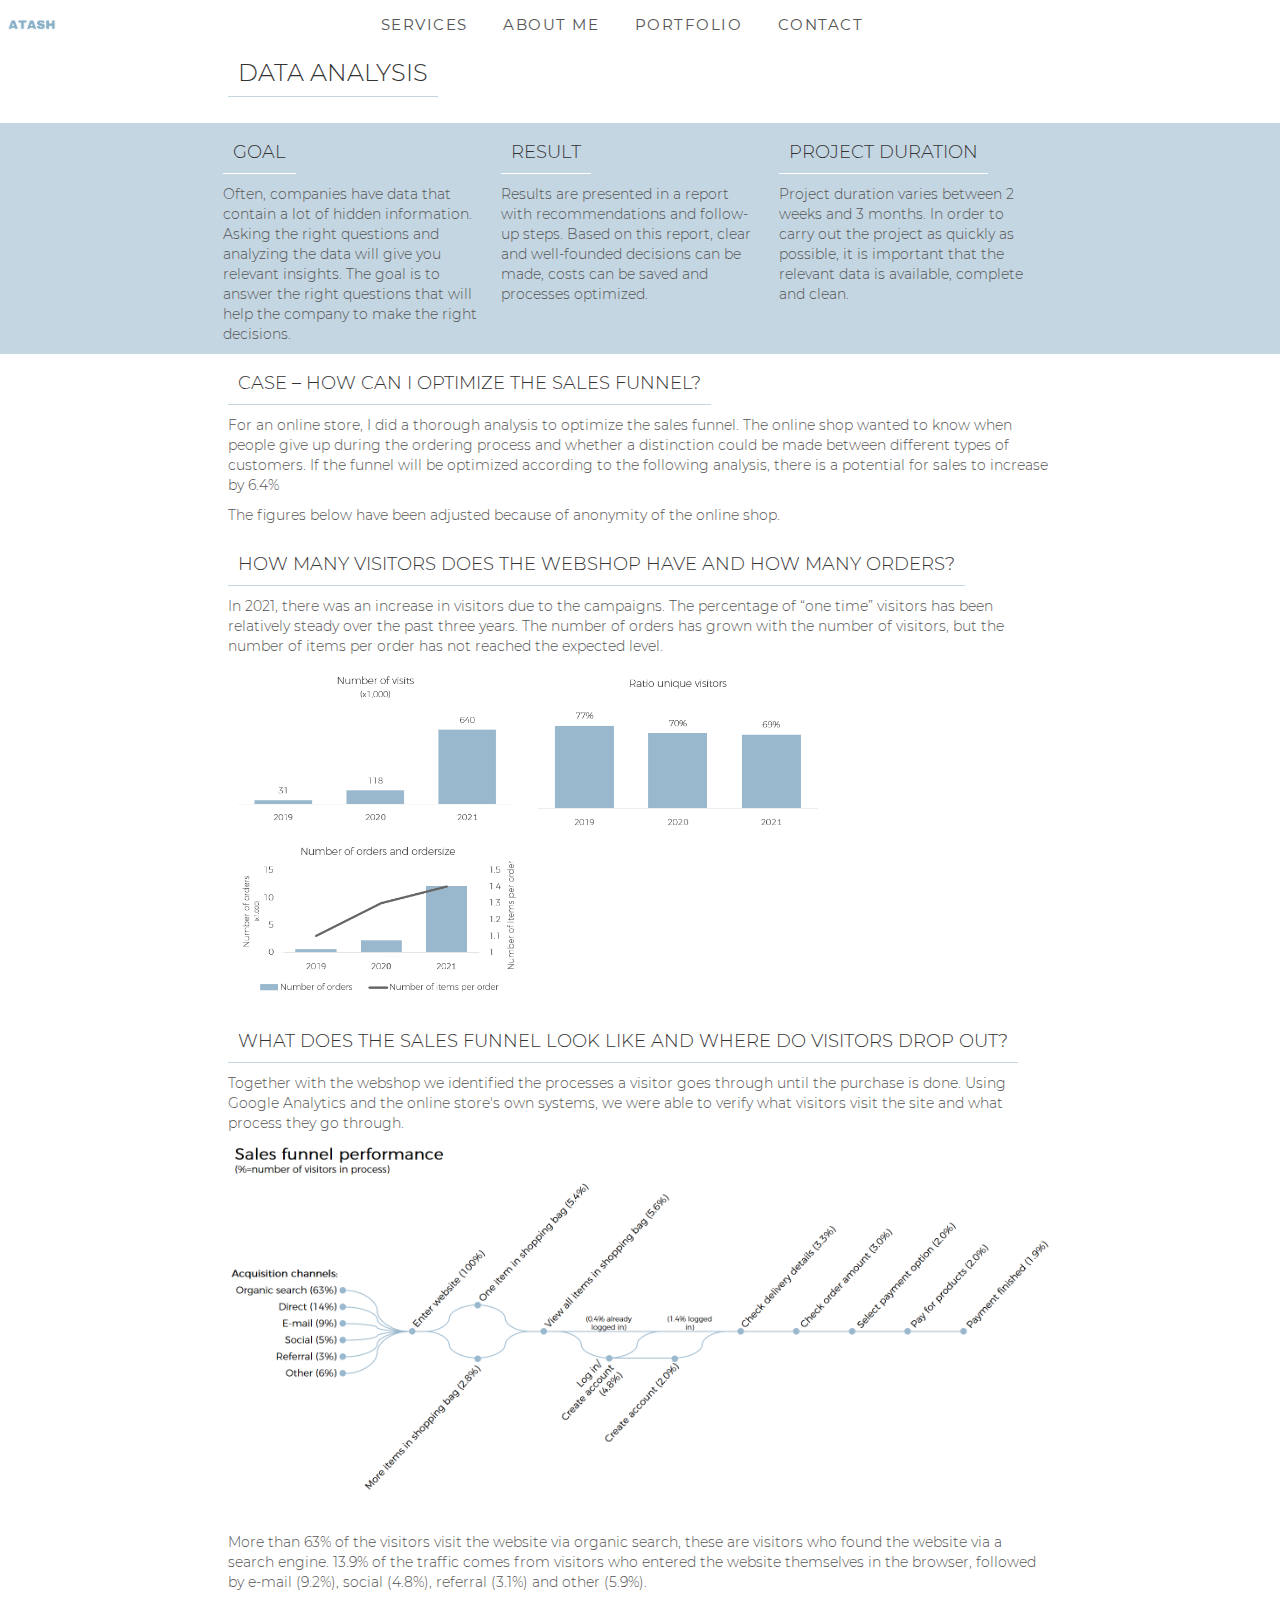
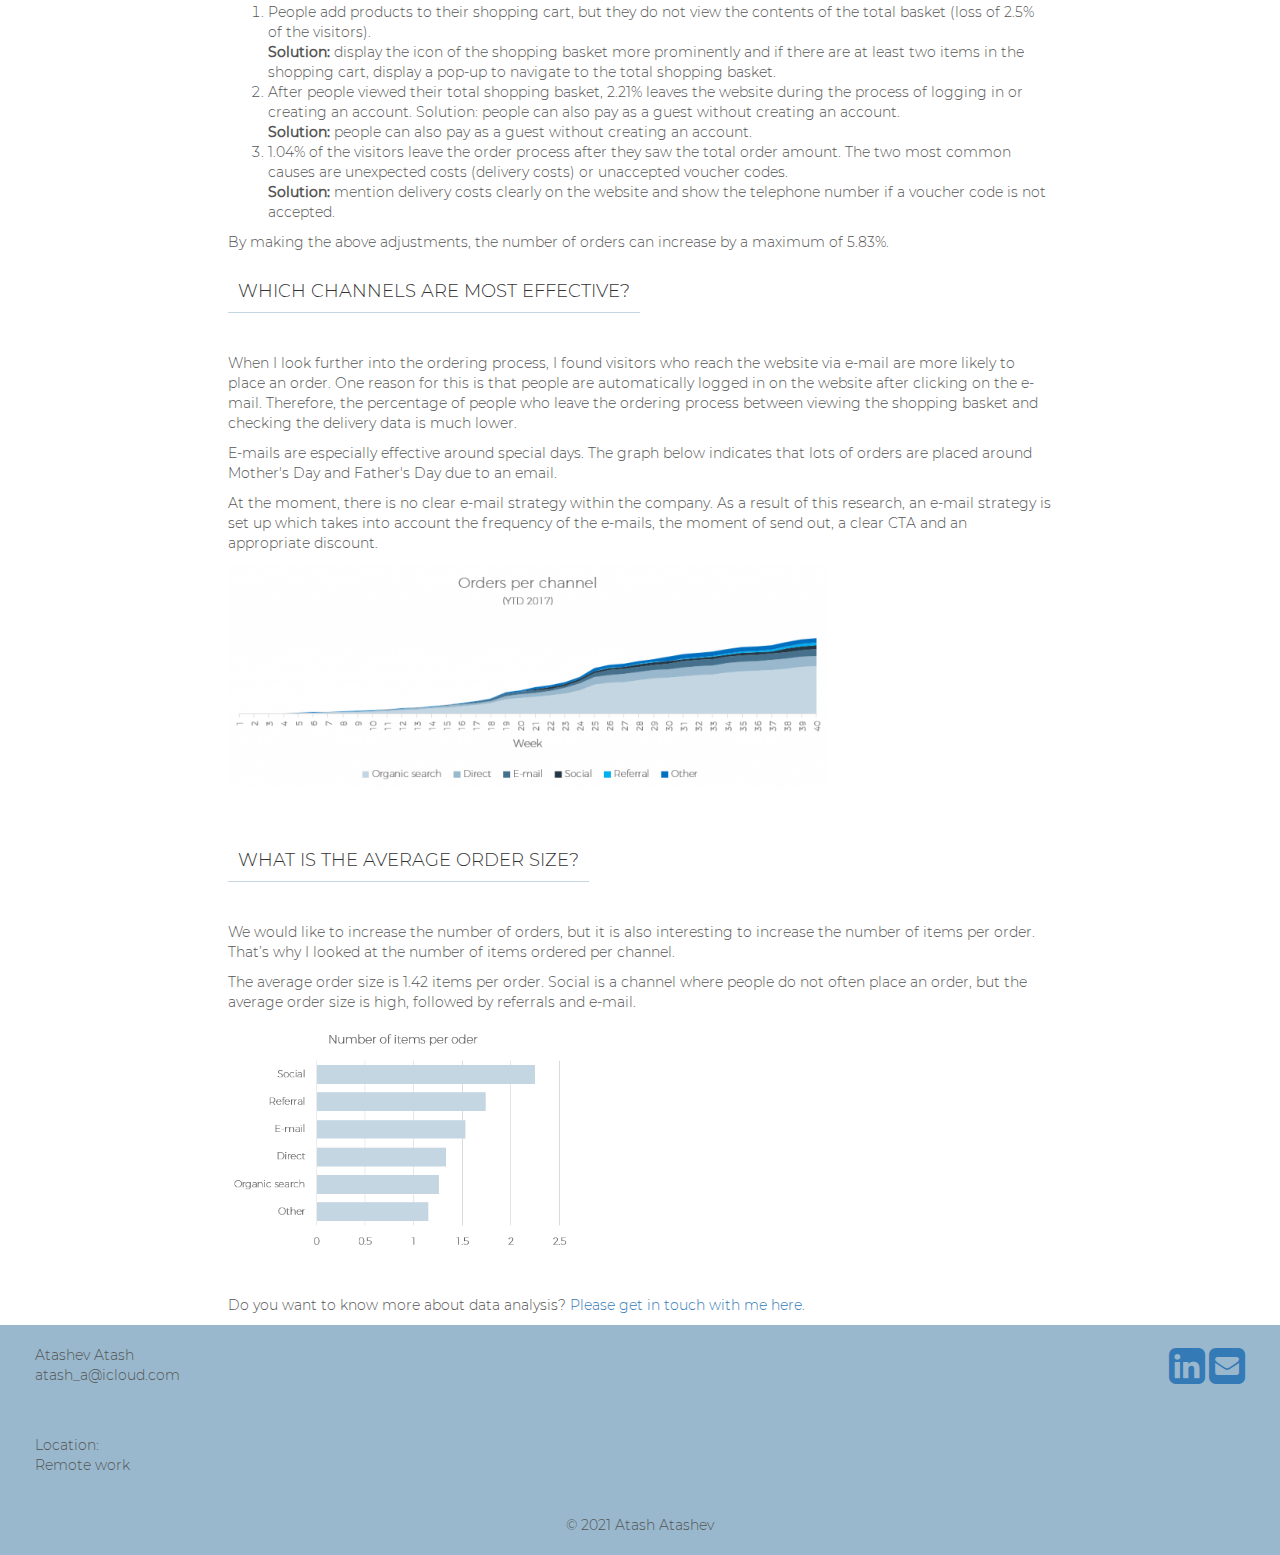
<file: Web-shop/index.html>
<!DOCTYPE html>
<html lang="en">
  <head>
    <meta charset="utf-8">
    <meta http-equiv="X-UA-Compatible" content="IE=edge">
    <meta name="viewport" content="width=device-width, initial-scale=1">
	<link rel="icon" href="favicon.ico" type="image/x-icon">
	<h1 style="display:none">Atash - Data analyst</h1>
	<style>
		h1{display: none;}
	</style>
    <!-- HTML5 shim and Respond.js for IE8 support of HTML5 elements and media queries -->
    <!--[if lt IE 9]>
      <script src="https://oss.maxcdn.com/html5shiv/3.7.2/html5shiv.min.js"></script>
      <script src="https://oss.maxcdn.com/respond/1.4.2/respond.min.js"></script>
    <![endif]-->
    <title>Atash - Data analyst</title>

<!-- This site is optimized with the Yoast SEO plugin v7.9 - https://yoast.com/wordpress/plugins/seo/ -->
<link rel="canonical" href="https://www.atashtenhoope.com/data-analysis/">
<meta property="og:locale" content="en_US">
<meta property="og:locale:alternate" content="nl_NL">
<meta property="og:type" content="article">
<meta property="og:title" content="Data analysis - Atashev Atash">
<meta property="og:description" content="CASE – How can I optimize the sales funnel? For a webshop I have done an extensive analysis to optimize the sales funnel. The webshop wanted to know when people drop out during the ordering process and whether a distinction could be made between different types of customers. When the sales funnel is optimized according &hellip;">
<meta property="og:url" content="https://www.atashtenhoope.com/data-analysis/">
<meta property="og:site_name" content="Atashev Atash">
<meta property="og:image" content="images/Number-of-visits.png">
<meta property="og:image:secure_url" content="images/Number-of-visits.png">
<meta property="og:image:width" content="548">
<meta property="og:image:height" content="311">
<meta property="og:image:alt" content="Data analysis case - number of visits">
<meta name="twitter:card" content="summary">
<meta name="twitter:description" content="CASE – How can I optimize the sales funnel? For a webshop I have done an extensive analysis to optimize the sales funnel. The webshop wanted to know when people drop out during the ordering process and whether a distinction could be made between different types of customers. When the sales funnel is optimized according [&hellip;]">
<meta name="twitter:title" content="Data analysis - Atashev Atash">
<meta name="twitter:image" content="https://www.atashtenhoope.com/wp-content/uploads/2017/11/Number-of-visits-300x170.png">
<!-- / Yoast SEO plugin. -->

<link rel="dns-prefetch" href="//maxcdn.bootstrapcdn.com">
<link rel="dns-prefetch" href="//s.w.org">
		<script type="text/javascript">
			window._wpemojiSettings = {"baseUrl":"https:\/\/s.w.org\/images\/core\/emoji\/13.0.0\/72x72\/","ext":".png","svgUrl":"https:\/\/s.w.org\/images\/core\/emoji\/13.0.0\/svg\/","svgExt":".svg","source":{"concatemoji":"https:\/\/www.atashtenhoope.com\/wp-includes\/js\/wp-emoji-release.min.js?ver=5.5.3"}};
			!function(e,a,t){var r,n,o,i,p=a.createElement("canvas"),s=p.getContext&&p.getContext("2d");function c(e,t){var a=String.fromCharCode;s.clearRect(0,0,p.width,p.height),s.fillText(a.apply(this,e),0,0);var r=p.toDataURL();return s.clearRect(0,0,p.width,p.height),s.fillText(a.apply(this,t),0,0),r===p.toDataURL()}function l(e){if(!s||!s.fillText)return!1;switch(s.textBaseline="top",s.font="600 32px Arial",e){case"flag":return!c([127987,65039,8205,9895,65039],[127987,65039,8203,9895,65039])&&(!c([55356,56826,55356,56819],[55356,56826,8203,55356,56819])&&!c([55356,57332,56128,56423,56128,56418,56128,56421,56128,56430,56128,56423,56128,56447],[55356,57332,8203,56128,56423,8203,56128,56418,8203,56128,56421,8203,56128,56430,8203,56128,56423,8203,56128,56447]));case"emoji":return!c([55357,56424,8205,55356,57212],[55357,56424,8203,55356,57212])}return!1}function d(e){var t=a.createElement("script");t.src=e,t.defer=t.type="text/javascript",a.getElementsByTagName("head")[0].appendChild(t)}for(i=Array("flag","emoji"),t.supports={everything:!0,everythingExceptFlag:!0},o=0;o<i.length;o++)t.supports[i[o]]=l(i[o]),t.supports.everything=t.supports.everything&&t.supports[i[o]],"flag"!==i[o]&&(t.supports.everythingExceptFlag=t.supports.everythingExceptFlag&&t.supports[i[o]]);t.supports.everythingExceptFlag=t.supports.everythingExceptFlag&&!t.supports.flag,t.DOMReady=!1,t.readyCallback=function(){t.DOMReady=!0},t.supports.everything||(n=function(){t.readyCallback()},a.addEventListener?(a.addEventListener("DOMContentLoaded",n,!1),e.addEventListener("load",n,!1)):(e.attachEvent("onload",n),a.attachEvent("onreadystatechange",function(){"complete"===a.readyState&&t.readyCallback()})),(r=t.source||{}).concatemoji?d(r.concatemoji):r.wpemoji&&r.twemoji&&(d(r.twemoji),d(r.wpemoji)))}(window,document,window._wpemojiSettings);
		</script>
		<style type="text/css">
img.wp-smiley,
img.emoji {
	display: inline !important;
	border: none !important;
	box-shadow: none !important;
	height: 1em !important;
	width: 1em !important;
	margin: 0 .07em !important;
	vertical-align: -0.1em !important;
	background: none !important;
	padding: 0 !important;
}
</style>
	<link rel="stylesheet" id="wp-block-library-css" href="css/style.min.css" type="text/css" media="all">
<link rel="stylesheet" id="bootstrap-css" href="css/bootstrap.min.css" type="text/css" media="all">
<link rel="stylesheet" id="fontawesome-css" href="css/font-awesome.min.css" type="text/css" media="all">
<link rel="stylesheet" id="style-name-css" href="css/style.css" type="text/css" media="all">
<link rel="stylesheet" id="OpenSans-css" href="css/css.css" type="text/css" media="all">
<!-- <script>if (document.location.protocol != "https:") {document.location = document.URL.replace(/^http:/i, "https:");}</script> -->
<script type="text/javascript" src="js/jquery.js" id="jquery-core-js"></script>
<script type="text/javascript" id="gadwp-tracking-analytics-events-js-extra">
/* <![CDATA[ */
var gadwpUAEventsData = {"options":{"event_tracking":0,"event_downloads":"zip|mp3*|mpe*g|pdf|docx*|pptx*|xlsx*|rar*","event_bouncerate":0,"aff_tracking":0,"event_affiliates":"\/out\/","hash_tracking":0,"root_domain":"atashtenhoope.com","event_timeout":100,"event_precision":0,"event_formsubmit":0,"ga_pagescrolldepth_tracking":1,"ga_with_gtag":0}};
/* ]]> */
</script>
<script type="text/javascript" src="js/tracking-analytics-events.js" id="gadwp-tracking-analytics-events-js"></script>
<script type="text/javascript" src="js/tracking-scrolldepth.js" id="gadwp-pagescrolldepth-tracking-js"></script>
<script type="text/javascript" src="js/extra-functions.js" id="extra-functions-js"></script>
<link rel="https://api.w.org/" href="https://www.atashtenhoope.com/wp-json/"><link rel="alternate" type="application/json" href="https://www.atashtenhoope.com/wp-json/wp/v2/pages/380"><link rel="EditURI" type="application/rsd+xml" title="RSD" href="https://www.atashtenhoope.com/xmlrpc.php?rsd">
<link rel="wlwmanifest" type="application/wlwmanifest+xml" href="https://www.atashtenhoope.com/wp-includes/wlwmanifest.xml"> 
<meta name="generator" content="WordPress 5.5.3">
<link rel="shortlink" href="https://www.atashtenhoope.com/?p=380">
<link rel="alternate" type="application/json+oembed" href="https://www.atashtenhoope.com/wp-json/oembed/1.0/embed?url=https%3A%2F%2Fwww.atashtenhoope.com%2Fdata-analysis%2F">
<link rel="alternate" type="text/xml+oembed" href="https://www.atashtenhoope.com/wp-json/oembed/1.0/embed?url=https%3A%2F%2Fwww.atashtenhoope.com%2Fdata-analysis%2F&#038;format=xml">
<link rel="alternate" href="https://www.atashtenhoope.com/data-analysis/" hreflang="en">
<link rel="alternate" href="https://www.atashtenhoope.com/nl/data-analyse-op-maat/" hreflang="nl">
<link rel="icon" href="images/Logo_small1.png" sizes="32x32">
<link rel="icon" href="images/Logo_small1.png" sizes="192x192">
<link rel="apple-touch-icon" href="images/Logo_small1.png">
<meta name="msapplication-TileImage" content="https://www.atashtenhoope.com/wp-content/uploads/2017/08/Logo_small1.png">

<!-- BEGIN ExactMetrics v5.3.5 Universal Analytics - https://exactmetrics.com/ -->
<script>
(function(i,s,o,g,r,a,m){i['GoogleAnalyticsObject']=r;i[r]=i[r]||function(){
	(i[r].q=i[r].q||[]).push(arguments)},i[r].l=1*new Date();a=s.createElement(o),
	m=s.getElementsByTagName(o)[0];a.async=1;a.src=g;m.parentNode.insertBefore(a,m)
})(window,document,'script','https://www.google-analytics.com/analytics.js','ga');
  ga('create', 'UA-104172732-1', 'auto');
  ga('send', 'pageview');
</script>
<!-- END ExactMetrics Universal Analytics -->
		<style type="text/css" id="wp-custom-css">
			.nf-field-label label {
    font-weight: 300 !important;
}

.field-wrap button, .field-wrap input[type=button], .field-wrap input[type=submit] {
    width: auto;
    background-color: white;
    border: 1px solid darkgray;
    padding: 10px;
}

h1 {
	display: none;
}

.e-mail:before {
  content: "\0069\006e\0066\006f\0040\0063\006c\0061\0075\0064\0069\0061\0074\0065\006e\0068\006f\006f\0070\0065\002e\0063\006f\006d";
}

.portfolio .item h4 {
    padding: 5px 10px 0 10px;
}		</style>
		  </head>

  <body data-rsssl="1">

  
	<div class="container-fluid no-padding">
		<div class="row menu-top">
			<div class="col-xs-1 no-padding">
				<div class="logo">
					<a href="https://www.atashtenhoope.com/" class="custom-logo-link" rel="home"><img width="84" height="60" src="images/Logo_small1.png" class="custom-logo" alt="Atashev Atash"></a>				</div>
			</div>
			<div class="col-xs-10">
				<nav class="menu-navigation">
					<div class="menu-menu-en-container"><ul id="menu-menu-en" class="menu"><li id="menu-item-63" class="menu-item menu-item-type-custom menu-item-object-custom menu-item-home current-menu-ancestor current-menu-parent menu-item-has-children menu-item-63"><a href="https://atash-portfolio.github.io//#services">Services</a>
<ul class="sub-menu">
	<li id="menu-item-386" class="menu-item menu-item-type-post_type menu-item-object-page menu-item-386"><a href="/Bike sharing/">Data analysis</a></li>
	<li id="menu-item-387" class="menu-item menu-item-type-post_type menu-item-object-page current-menu-item page_item page-item-374 current_page_item menu-item-387"><a href="/KPMG/" aria-current="page">Dashboard</a></li>

</ul>
</li>
<li id="menu-item-62" class="menu-item menu-item-type-custom menu-item-object-custom menu-item-home menu-item-62"><a href="https://atash-portfolio.github.io//#about-me">About me</a></li>
<li id="menu-item-64" class="menu-item menu-item-type-custom menu-item-object-custom menu-item-home menu-item-64"><a href="https://atash-portfolio.github.io//#portfolio">Portfolio</a></li>
<li id="menu-item-348" class="menu-item menu-item-type-custom menu-item-object-custom menu-item-home menu-item-348"><a href="https://atash-portfolio.github.io//#contact">Contact</a></li>
<li id="menu-item-73-nl" class="lang-item lang-item-6 lang-item-nl menu-item menu-item-type-custom menu-item-object-custom menu-item-73-nl"><a href="https://www.atashtenhoope.com/nl/dashboard/" hreflang="nl-NL" lang="nl-NL"></a></li>
</ul></div>				</nav>
			</div>
		</div>
		
		<div class="row menu-small closed">
			<div class="col-xs-1 no-padding">
				<div class="logo">
					<a href="https://www.atashtenhoope.com/" class="custom-logo-link" rel="home"><img width="84" height="60" src="images/Logo_small1.png" class="custom-logo" alt="Atashev Atash"></a>				</div>
			</div>
			<div class="col-xs-10">
				<nav class="menu-navigation">
					<div class="menu-menu-en-container"><ul id="menu-menu-en-1" class="menu"><li class="menu-item menu-item-type-custom menu-item-object-custom menu-item-home current-menu-ancestor current-menu-parent menu-item-has-children menu-item-63"><a href="https://atash-portfolio.github.io//#services">Services</a>
<ul class="sub-menu">
	<li class="menu-item menu-item-type-post_type menu-item-object-page current-menu-item page_item page-item-380 current_page_item menu-item-386"><a href="https://www.atashtenhoope.com/data-analysis/" aria-current="page">Data analysis</a></li>
	<li class="menu-item menu-item-type-post_type menu-item-object-page menu-item-387"><a href="/KPMG/">Dashboard</a></li>
	<li class="menu-item menu-item-type-post_type menu-item-object-page menu-item-469"><a href="/Bike sharing/">Data analytics</a></li>
</ul>
</li>
<li class="menu-item menu-item-type-custom menu-item-object-custom menu-item-home menu-item-62"><a href="https://atash-portfolio.github.io//#about-me">About me</a></li>
<li class="menu-item menu-item-type-custom menu-item-object-custom menu-item-home menu-item-64"><a href="https://atash-portfolio.github.io//#portfolio">Portfolio</a></li>
<li class="menu-item menu-item-type-custom menu-item-object-custom menu-item-home menu-item-348"><a href="https://atash-portfolio.github.io//#contact">Contact</a></li>
<li class="lang-item lang-item-6 lang-item-nl menu-item menu-item-type-custom menu-item-object-custom menu-item-73-nl"><a href="https://www.atashtenhoope.com/nl/data-analyse-op-maat/" hreflang="nl-NL" lang="nl-NL"></a></li>
</ul></div>				</nav>
			</div>
			<div class="col-xs-1 no-padding">
				<button class="hamburger hamburger--spring" type="button">
					<span class="hamburger-box">
						<span class="hamburger-inner"></span>
					</span>
				</button>
			</div>
		</div>
    </div>

    <div class="container-fluid no-padding">

    <!--  <div class="blog-header">
        <h1 class="blog-title"><a href="https://www.atashtenhoope.com">Atashev Atash</a></h1>
        <p class="lead blog-description">Freelance data analyst and data scientist</p>
      </div> -->


<div class="col-xs-12 no-padding portfolio-page">
	<div class="col-xs-12 col-sm-10 col-lg-8 col-sm-offset-1 col-lg-offset-2"><h2>Data analysis</h2></div>
	<div class="col-xs-12 col-sm-10 col-lg-8 col-sm-offset-1 col-lg-offset-2"></div>
	<div class="col-xs-12" style="background-color: #c4d6e2">
		<div class="col-xs-12 col-sm-10 col-lg-8 col-sm-offset-1 col-lg-offset-2 no-padding">
			<div class="col-xs-12 col-sm-4 section">
				<h3>Goal</h3>
				<p>Often, companies have data that contain a lot of hidden information. Asking the right questions and analyzing the data will give you relevant insights. The goal is to answer the right questions that will help the company to make the right decisions.</p>
			</div>
			<div class="col-xs-12 col-sm-4 section">
				<h3>Result</h3>
				<p>Results are presented in a report with recommendations and follow-up steps. Based on this report, clear and well-founded decisions can be made, costs can be saved and processes optimized.</p>
			</div>
			<div class="col-xs-12 col-sm-4 section">
				<h3>Project duration</h3>
				<p>Project duration varies between 2 weeks and 3 months. In order to carry out the project as quickly as possible, it is important that the relevant data is available, complete and clean.</p>
			</div>
		</div>
	</div>
	<div class="col-xs-12 col-sm-10 col-lg-8 col-sm-offset-1 col-lg-offset-2"><h4>CASE – How can I optimize the sales funnel?</h4>
<p>For an online store, I did a thorough analysis to optimize the sales funnel. The online shop wanted to know when people give up during the ordering process and whether a distinction could be made between different types of customers. If the funnel will be optimized according to the following analysis, there is a potential for sales to increase by 6.4%</p>
<p>The figures below have been adjusted because of anonymity of the online shop.</p>
<h4>How many visitors does the webshop have and how many orders?</h4>
<p>In 2021, there was an increase in visitors due to the campaigns. The percentage of “one time” visitors has been relatively steady over the past three years. The number of orders has grown with the number of visitors, but the number of items per order has not reached the expected level.</p>
<p><a href="./images/Number-of-visits.png" target="_blank" rel="noopener"><img loading="lazy" class="alignnone wp-image-353 size-medium" src="images/Number-of-visits-300x170.png" alt width="300" height="170" srcset="images/Number-of-visits-300x170.png 300w, images/Number-of-visits.png 548w" sizes="(max-width: 300px) 100vw, 300px"></a><a href="./images/Ratio-unique-visitors.png" target="_blank" rel="noopener"><img loading="lazy" class="alignnone wp-image-355 size-medium" src="images/Ratio-unique-visitors-300x166.png" alt width="300" height="166" srcset="images/Ratio-unique-visitors-300x166.png 300w, images/Ratio-unique-visitors.png 539w" sizes="(max-width: 300px) 100vw, 300px"></a><a href="./images/Number-of-orders-and-ordersize.png" target="_blank" rel="noopener"><img loading="lazy" class="alignnone wp-image-356 size-medium" src="images/Number-of-orders-and-ordersize-300x166.png" alt width="300" height="166" srcset="images/Number-of-orders-and-ordersize-300x166.png 300w, images/Number-of-orders-and-ordersize.png 539w" sizes="(max-width: 300px) 100vw, 300px"></a></p>
<h4>What does the sales funnel look like and where do visitors drop out?</h4>
<p>Together with the webshop we identified the processes a visitor goes through until the purchase is done. Using Google Analytics and the online store's own systems, we were able to verify what visitors visit the site and what process they go through.</p>
<p><a href="./images/Sales-funnel-performance-1024x434.png" target="_blank" rel="noopener"><img loading="lazy" class="alignnone wp-image-357 size-full" src="images/Sales-funnel-performance.png" alt width="1886" height="800" srcset="images/Sales-funnel-performance.png 1886w, images/Sales-funnel-performance-300x127.png 300w, images/Sales-funnel-performance-768x326.png 768w, images/Sales-funnel-performance-1024x434.png 1024w" sizes="(max-width: 1886px) 100vw, 1886px"></a></p>
<p>&nbsp;</p>
<p>More than 63% of the visitors visit the website via organic search, these are visitors who found the website via a search engine. 13.9% of the traffic comes from visitors who entered the website themselves in the browser, followed by e-mail (9.2%), social (4.8%), referral (3.1%) and other (5.9%).</p>
<ol>
<li>People add products to their shopping cart, but they do not view the contents of the total basket (loss of 2.5% of the visitors).<br>
<strong>Solution:</strong> display the icon of the shopping basket more prominently and if there are at least two items in the shopping cart, display a pop-up to navigate to the total shopping basket.</li>
<li>After people viewed their total shopping basket, 2.21% leaves the website during the process of logging in or creating an account. Solution: people can also pay as a guest without creating an account.<br>
<strong>Solution:</strong> people can also pay as a guest without creating an account.</li>
<li>1.04% of the visitors leave the order process after they saw the total order amount. The two most common causes are unexpected costs (delivery costs) or unaccepted voucher codes.<br>
<strong>Solution:</strong> mention delivery costs clearly on the website and show the telephone number if a voucher code is not accepted.</li>
</ol>
<p>By making the above adjustments, the number of orders can increase by a maximum of 5.83%.</p>
<h4>Which channels are most effective?</h4>
<p>&nbsp;</p>
<p>When I look further into the ordering process, I found visitors who reach the website via e-mail are more likely to place an order. One reason for this is that people are automatically logged in on the website after clicking on the e-mail. Therefore, the percentage of people who leave the ordering process between viewing the shopping basket and checking the delivery data is much lower.</p>
<p>E-mails are especially effective around special days. The graph below indicates that lots of orders are placed around Mother's Day and Father's Day due to an email.</p>
<p>At the moment, there is no clear e-mail strategy within the company. As a result of this research, an e-mail strategy is set up which takes into account the frequency of the e-mails, the moment of send out, a clear CTA and an appropriate discount.</p>
<p><a href="./images/Orders-per-channel.png" target="_blank" rel="noopener"><img loading="lazy" class="aligncenter wp-image-358" src="images/Orders-per-channel.png" alt width="600" height="228" srcset="images/Orders-per-channel.png 942w, images/Orders-per-channel-300x114.png 300w, images/Orders-per-channel-768x292.png 768w" sizes="(max-width: 600px) 100vw, 600px"></a></p>
<p>&nbsp;</p>
<h4>What is the average order size?</h4>
<p>&nbsp;</p>
<p>We would like to increase the number of orders, but it is also interesting to increase the number of items per order. That&#8217;s why I looked at the number of items ordered per channel.</p>
<p>The average order size is 1.42 items per order. Social is a channel where people do not often place an order, but the average order size is high, followed by referrals and e-mail.</p>
<p><a href="./images/Number-of-items-per-order.png" target="_blank" rel="noopener"><img loading="lazy" class="alignnone wp-image-359" src="images/Number-of-items-per-order.png" alt width="350" height="233" srcset="images/Number-of-items-per-order.png 538w, images/Number-of-items-per-order-300x200.png 300w" sizes="(max-width: 350px) 100vw, 350px"></a></p>
<p>&nbsp;</p>
<p>Do you want to know more about data analysis? <a href="https://atash-portfolio.github.io//#contact">Please get in touch with me here.</a></p>
</div>
</div>

    </div>

	<footer class="cont">
		<div class="row">
			<div class="col-xs-12 col-sm-6 contact">
			Atashev Atash<br>
			<p>atash_a@icloud.com</p><br><br>
			Location:<br>
			Remote work<br><br>
		
			</div>
			<div class="col-xs-12 col-sm-6 social">
				<a href="https://www.linkedin.com/in/atash-atashev/"><i class="fa fa-linkedin-square fa-3x social"></i></a>
	            <a href="mailto:atash_a@icloud.com"><i class="fa fa-envelope-square fa-3x social"></i></a>
			</div>
			<div class="col-xs-12 copyright">© 2021 Atash Atashev</div>
		</div>
		
		<a href="#"><div class="back-to-top"><i class="fa fa-arrow-up fa-1x"></i></div></a>
    </footer>

    <script type="text/javascript" src="js/bootstrap.min.js" id="bootstrap-js"></script>
<script type="text/javascript" src="js/wp-embed.min.js" id="wp-embed-js"></script>
  </body>
</html>
</file>
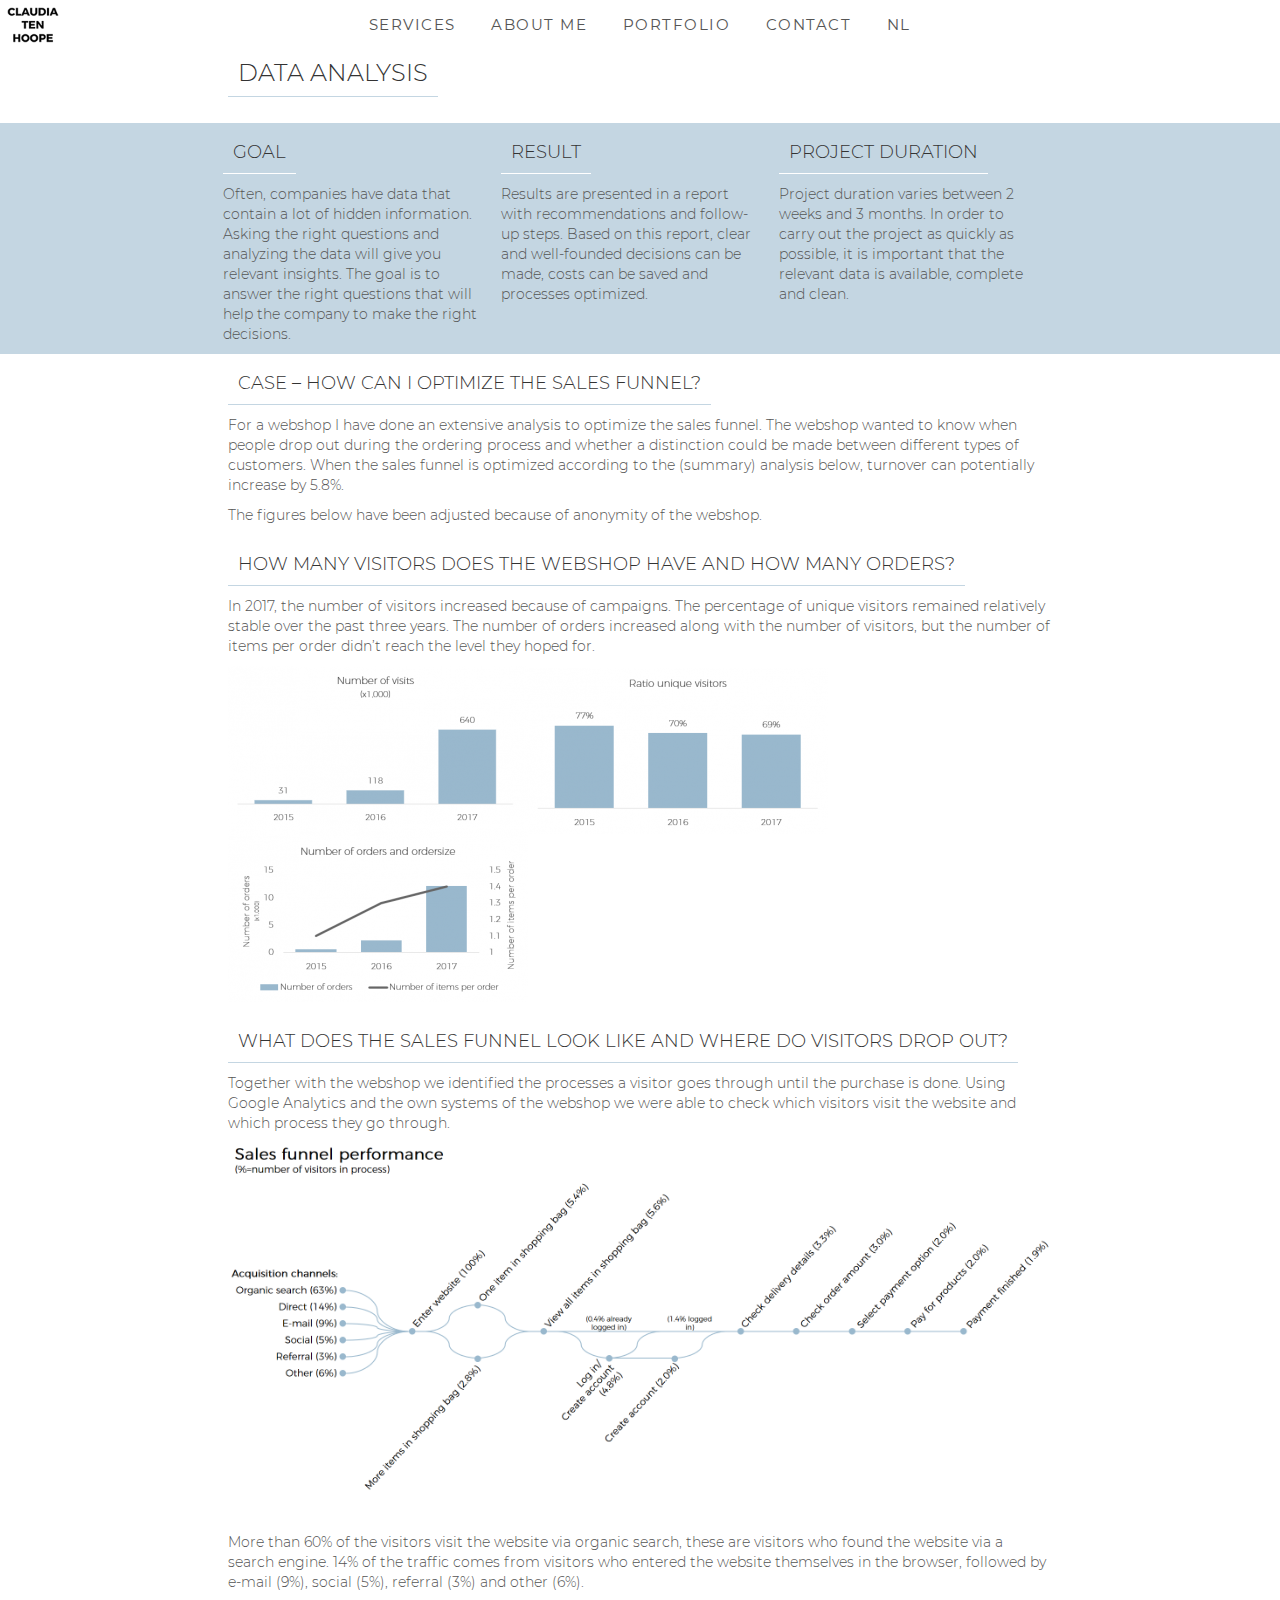
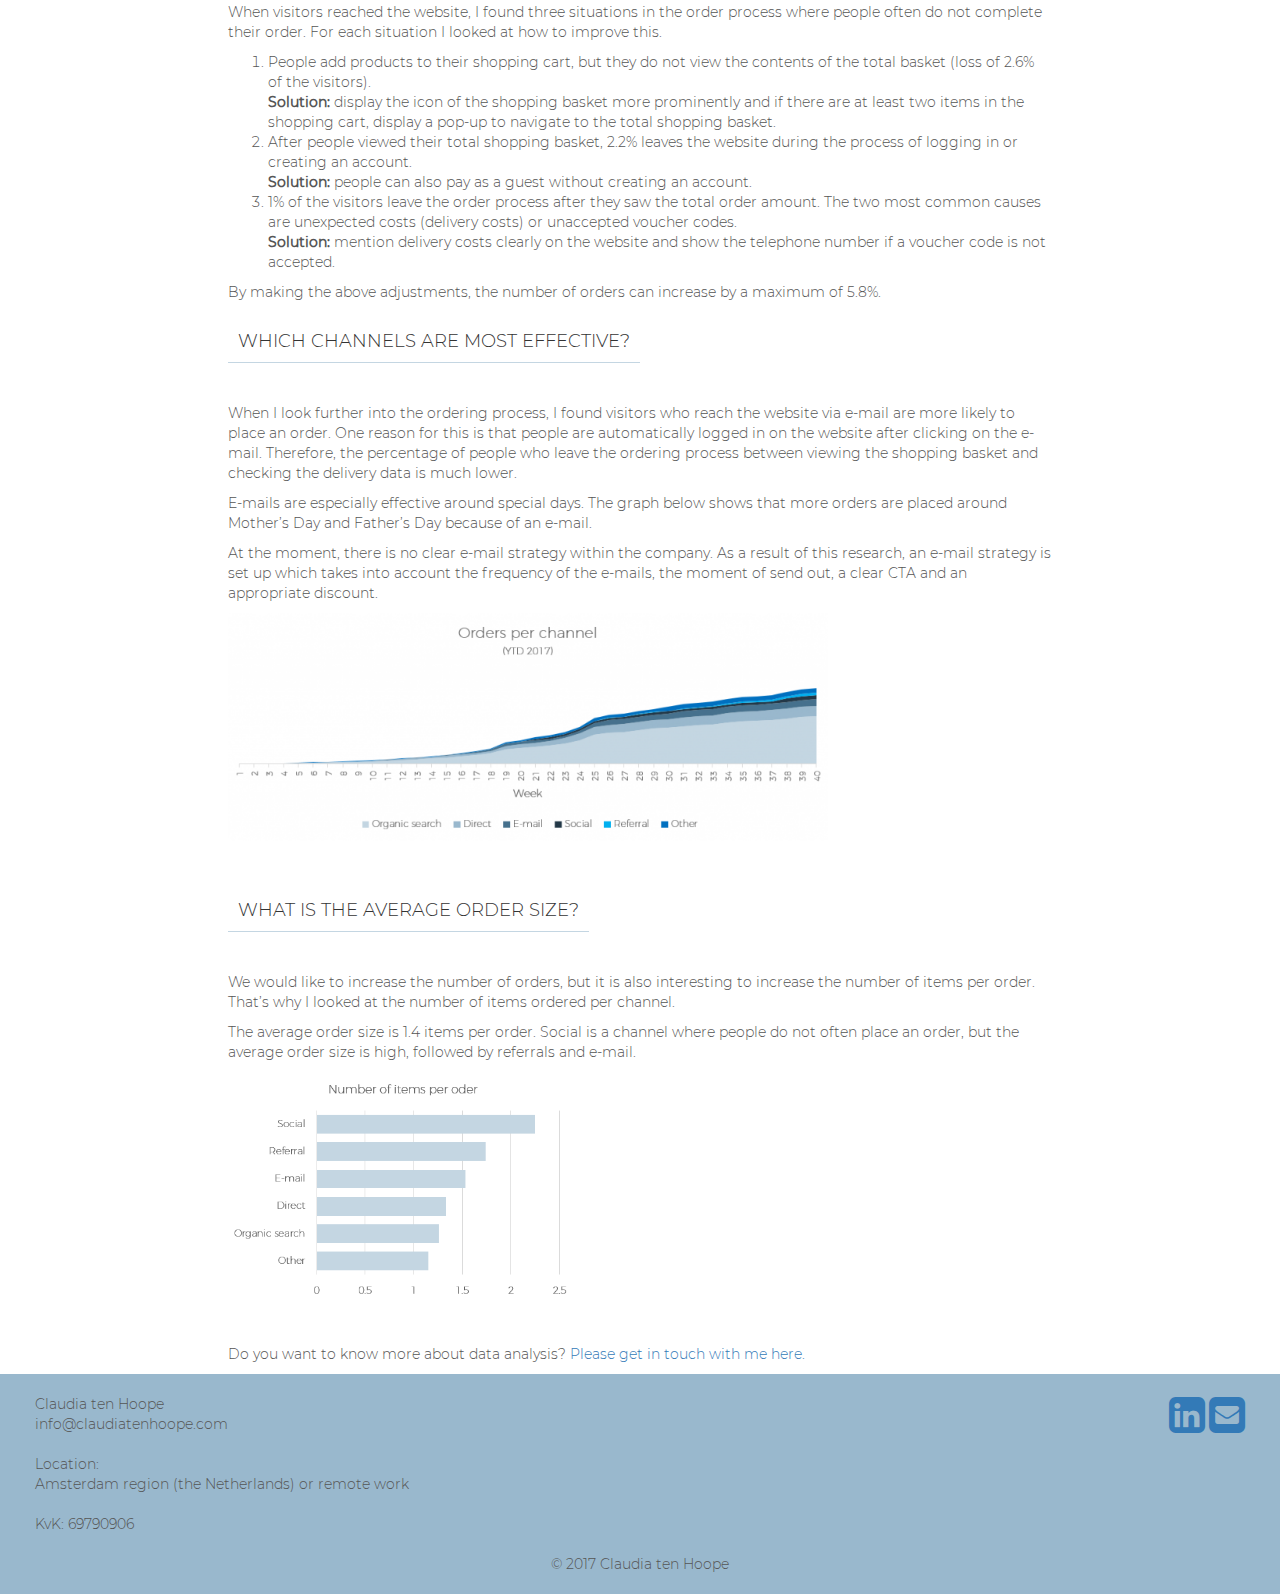
<file: Bike sharing/Bike sharing - 副本/index.html>
<!DOCTYPE html>
<html lang="en">
  <head>
    <meta charset="utf-8">
    <meta http-equiv="X-UA-Compatible" content="IE=edge">
    <meta name="viewport" content="width=device-width, initial-scale=1">

	<h1 style="display:none">Claudia ten Hoope - Freelance data analyst and data scientist</h1>
	<style>
		h1{display: none;}
	</style>
    <!-- HTML5 shim and Respond.js for IE8 support of HTML5 elements and media queries -->
    <!--[if lt IE 9]>
      <script src="https://oss.maxcdn.com/html5shiv/3.7.2/html5shiv.min.js"></script>
      <script src="https://oss.maxcdn.com/respond/1.4.2/respond.min.js"></script>
    <![endif]-->
    <title>Data analysis - Claudia ten Hoope</title>

<!-- This site is optimized with the Yoast SEO plugin v7.9 - https://yoast.com/wordpress/plugins/seo/ -->
<link rel="canonical" href="https://www.claudiatenhoope.com/data-analysis/">
<meta property="og:locale" content="en_US">
<meta property="og:locale:alternate" content="nl_NL">
<meta property="og:type" content="article">
<meta property="og:title" content="Data analysis - Claudia ten Hoope">
<meta property="og:description" content="CASE – How can I optimize the sales funnel? For a webshop I have done an extensive analysis to optimize the sales funnel. The webshop wanted to know when people drop out during the ordering process and whether a distinction could be made between different types of customers. When the sales funnel is optimized according &hellip;">
<meta property="og:url" content="https://www.claudiatenhoope.com/data-analysis/">
<meta property="og:site_name" content="Claudia ten Hoope">
<meta property="og:image" content="images/Number-of-visits.png">
<meta property="og:image:secure_url" content="images/Number-of-visits.png">
<meta property="og:image:width" content="548">
<meta property="og:image:height" content="311">
<meta property="og:image:alt" content="Data analysis case - number of visits">
<meta name="twitter:card" content="summary">
<meta name="twitter:description" content="CASE – How can I optimize the sales funnel? For a webshop I have done an extensive analysis to optimize the sales funnel. The webshop wanted to know when people drop out during the ordering process and whether a distinction could be made between different types of customers. When the sales funnel is optimized according [&hellip;]">
<meta name="twitter:title" content="Data analysis - Claudia ten Hoope">
<meta name="twitter:image" content="https://www.claudiatenhoope.com/wp-content/uploads/2017/11/Number-of-visits-300x170.png">
<!-- / Yoast SEO plugin. -->

<link rel="dns-prefetch" href="//maxcdn.bootstrapcdn.com">
<link rel="dns-prefetch" href="//s.w.org">
		<script type="text/javascript">
			window._wpemojiSettings = {"baseUrl":"https:\/\/s.w.org\/images\/core\/emoji\/13.0.0\/72x72\/","ext":".png","svgUrl":"https:\/\/s.w.org\/images\/core\/emoji\/13.0.0\/svg\/","svgExt":".svg","source":{"concatemoji":"https:\/\/www.claudiatenhoope.com\/wp-includes\/js\/wp-emoji-release.min.js?ver=5.5.3"}};
			!function(e,a,t){var r,n,o,i,p=a.createElement("canvas"),s=p.getContext&&p.getContext("2d");function c(e,t){var a=String.fromCharCode;s.clearRect(0,0,p.width,p.height),s.fillText(a.apply(this,e),0,0);var r=p.toDataURL();return s.clearRect(0,0,p.width,p.height),s.fillText(a.apply(this,t),0,0),r===p.toDataURL()}function l(e){if(!s||!s.fillText)return!1;switch(s.textBaseline="top",s.font="600 32px Arial",e){case"flag":return!c([127987,65039,8205,9895,65039],[127987,65039,8203,9895,65039])&&(!c([55356,56826,55356,56819],[55356,56826,8203,55356,56819])&&!c([55356,57332,56128,56423,56128,56418,56128,56421,56128,56430,56128,56423,56128,56447],[55356,57332,8203,56128,56423,8203,56128,56418,8203,56128,56421,8203,56128,56430,8203,56128,56423,8203,56128,56447]));case"emoji":return!c([55357,56424,8205,55356,57212],[55357,56424,8203,55356,57212])}return!1}function d(e){var t=a.createElement("script");t.src=e,t.defer=t.type="text/javascript",a.getElementsByTagName("head")[0].appendChild(t)}for(i=Array("flag","emoji"),t.supports={everything:!0,everythingExceptFlag:!0},o=0;o<i.length;o++)t.supports[i[o]]=l(i[o]),t.supports.everything=t.supports.everything&&t.supports[i[o]],"flag"!==i[o]&&(t.supports.everythingExceptFlag=t.supports.everythingExceptFlag&&t.supports[i[o]]);t.supports.everythingExceptFlag=t.supports.everythingExceptFlag&&!t.supports.flag,t.DOMReady=!1,t.readyCallback=function(){t.DOMReady=!0},t.supports.everything||(n=function(){t.readyCallback()},a.addEventListener?(a.addEventListener("DOMContentLoaded",n,!1),e.addEventListener("load",n,!1)):(e.attachEvent("onload",n),a.attachEvent("onreadystatechange",function(){"complete"===a.readyState&&t.readyCallback()})),(r=t.source||{}).concatemoji?d(r.concatemoji):r.wpemoji&&r.twemoji&&(d(r.twemoji),d(r.wpemoji)))}(window,document,window._wpemojiSettings);
		</script>
		<style type="text/css">
img.wp-smiley,
img.emoji {
	display: inline !important;
	border: none !important;
	box-shadow: none !important;
	height: 1em !important;
	width: 1em !important;
	margin: 0 .07em !important;
	vertical-align: -0.1em !important;
	background: none !important;
	padding: 0 !important;
}
</style>
	<link rel="stylesheet" id="wp-block-library-css" href="css/style.min.css" type="text/css" media="all">
<link rel="stylesheet" id="bootstrap-css" href="css/bootstrap.min.css" type="text/css" media="all">
<link rel="stylesheet" id="fontawesome-css" href="css/font-awesome.min.css" type="text/css" media="all">
<link rel="stylesheet" id="style-name-css" href="css/style.css" type="text/css" media="all">
<link rel="stylesheet" id="OpenSans-css" href="css/css.css" type="text/css" media="all">
<!-- <script>if (document.location.protocol != "https:") {document.location = document.URL.replace(/^http:/i, "https:");}</script> -->
<script type="text/javascript" src="js/jquery.js" id="jquery-core-js"></script>
<script type="text/javascript" id="gadwp-tracking-analytics-events-js-extra">
/* <![CDATA[ */
var gadwpUAEventsData = {"options":{"event_tracking":0,"event_downloads":"zip|mp3*|mpe*g|pdf|docx*|pptx*|xlsx*|rar*","event_bouncerate":0,"aff_tracking":0,"event_affiliates":"\/out\/","hash_tracking":0,"root_domain":"claudiatenhoope.com","event_timeout":100,"event_precision":0,"event_formsubmit":0,"ga_pagescrolldepth_tracking":1,"ga_with_gtag":0}};
/* ]]> */
</script>
<script type="text/javascript" src="js/tracking-analytics-events.js" id="gadwp-tracking-analytics-events-js"></script>
<script type="text/javascript" src="js/tracking-scrolldepth.js" id="gadwp-pagescrolldepth-tracking-js"></script>
<script type="text/javascript" src="js/extra-functions.js" id="extra-functions-js"></script>
<link rel="https://api.w.org/" href="https://www.claudiatenhoope.com/wp-json/"><link rel="alternate" type="application/json" href="https://www.claudiatenhoope.com/wp-json/wp/v2/pages/380"><link rel="EditURI" type="application/rsd+xml" title="RSD" href="https://www.claudiatenhoope.com/xmlrpc.php?rsd">
<link rel="wlwmanifest" type="application/wlwmanifest+xml" href="https://www.claudiatenhoope.com/wp-includes/wlwmanifest.xml"> 
<meta name="generator" content="WordPress 5.5.3">
<link rel="shortlink" href="https://www.claudiatenhoope.com/?p=380">
<link rel="alternate" type="application/json+oembed" href="https://www.claudiatenhoope.com/wp-json/oembed/1.0/embed?url=https%3A%2F%2Fwww.claudiatenhoope.com%2Fdata-analysis%2F">
<link rel="alternate" type="text/xml+oembed" href="https://www.claudiatenhoope.com/wp-json/oembed/1.0/embed?url=https%3A%2F%2Fwww.claudiatenhoope.com%2Fdata-analysis%2F&#038;format=xml">
<link rel="alternate" href="https://www.claudiatenhoope.com/data-analysis/" hreflang="en">
<link rel="alternate" href="https://www.claudiatenhoope.com/nl/data-analyse-op-maat/" hreflang="nl">
<link rel="icon" href="images/Logo_small1.png" sizes="32x32">
<link rel="icon" href="images/Logo_small1.png" sizes="192x192">
<link rel="apple-touch-icon" href="images/Logo_small1.png">
<meta name="msapplication-TileImage" content="https://www.claudiatenhoope.com/wp-content/uploads/2017/08/Logo_small1.png">

<!-- BEGIN ExactMetrics v5.3.5 Universal Analytics - https://exactmetrics.com/ -->
<script>
(function(i,s,o,g,r,a,m){i['GoogleAnalyticsObject']=r;i[r]=i[r]||function(){
	(i[r].q=i[r].q||[]).push(arguments)},i[r].l=1*new Date();a=s.createElement(o),
	m=s.getElementsByTagName(o)[0];a.async=1;a.src=g;m.parentNode.insertBefore(a,m)
})(window,document,'script','https://www.google-analytics.com/analytics.js','ga');
  ga('create', 'UA-104172732-1', 'auto');
  ga('send', 'pageview');
</script>
<!-- END ExactMetrics Universal Analytics -->
		<style type="text/css" id="wp-custom-css">
			.nf-field-label label {
    font-weight: 300 !important;
}

.field-wrap button, .field-wrap input[type=button], .field-wrap input[type=submit] {
    width: auto;
    background-color: white;
    border: 1px solid darkgray;
    padding: 10px;
}

h1 {
	display: none;
}

.e-mail:before {
  content: "\0069\006e\0066\006f\0040\0063\006c\0061\0075\0064\0069\0061\0074\0065\006e\0068\006f\006f\0070\0065\002e\0063\006f\006d";
}

.portfolio .item h4 {
    padding: 5px 10px 0 10px;
}		</style>
		  </head>

  <body data-rsssl="1">

  
	<div class="container-fluid no-padding">
		<div class="row menu-top">
			<div class="col-xs-1 no-padding">
				<div class="logo">
					<a href="https://www.claudiatenhoope.com/" class="custom-logo-link" rel="home"><img width="84" height="60" src="images/Logo_small1.png" class="custom-logo" alt="Claudia ten Hoope"></a>				</div>
			</div>
			<div class="col-xs-10">
				<nav class="menu-navigation">
					<div class="menu-menu-en-container"><ul id="menu-menu-en" class="menu"><li id="menu-item-63" class="menu-item menu-item-type-custom menu-item-object-custom menu-item-home current-menu-ancestor current-menu-parent menu-item-has-children menu-item-63"><a href="https://www.claudiatenhoope.com/#services">Services</a>
<ul class="sub-menu">
	<li id="menu-item-386" class="menu-item menu-item-type-post_type menu-item-object-page current-menu-item page_item page-item-380 current_page_item menu-item-386"><a href="https://www.claudiatenhoope.com/data-analysis/" aria-current="page">Data analysis</a></li>
	<li id="menu-item-387" class="menu-item menu-item-type-post_type menu-item-object-page menu-item-387"><a href="https://www.claudiatenhoope.com/dashboard-en/">Dashboard</a></li>
	<li id="menu-item-469" class="menu-item menu-item-type-post_type menu-item-object-page menu-item-469"><a href="https://www.claudiatenhoope.com/data-analytics/">Data analytics</a></li>
</ul>
</li>
<li id="menu-item-62" class="menu-item menu-item-type-custom menu-item-object-custom menu-item-home menu-item-62"><a href="https://www.claudiatenhoope.com/#about-me">About me</a></li>
<li id="menu-item-64" class="menu-item menu-item-type-custom menu-item-object-custom menu-item-home menu-item-64"><a href="https://www.claudiatenhoope.com/#portfolio">Portfolio</a></li>
<li id="menu-item-348" class="menu-item menu-item-type-custom menu-item-object-custom menu-item-home menu-item-348"><a href="https://www.claudiatenhoope.com/#contact">Contact</a></li>
<li id="menu-item-73-nl" class="lang-item lang-item-6 lang-item-nl menu-item menu-item-type-custom menu-item-object-custom menu-item-73-nl"><a href="https://www.claudiatenhoope.com/nl/data-analyse-op-maat/" hreflang="nl-NL" lang="nl-NL">NL</a></li>
</ul></div>				</nav>
			</div>
		</div>
		
		<div class="row menu-small closed">
			<div class="col-xs-1 no-padding">
				<div class="logo">
					<a href="https://www.claudiatenhoope.com/" class="custom-logo-link" rel="home"><img width="84" height="60" src="images/Logo_small1.png" class="custom-logo" alt="Claudia ten Hoope"></a>				</div>
			</div>
			<div class="col-xs-10">
				<nav class="menu-navigation">
					<div class="menu-menu-en-container"><ul id="menu-menu-en-1" class="menu"><li class="menu-item menu-item-type-custom menu-item-object-custom menu-item-home current-menu-ancestor current-menu-parent menu-item-has-children menu-item-63"><a href="https://www.claudiatenhoope.com/#services">Services</a>
<ul class="sub-menu">
	<li class="menu-item menu-item-type-post_type menu-item-object-page current-menu-item page_item page-item-380 current_page_item menu-item-386"><a href="https://www.claudiatenhoope.com/data-analysis/" aria-current="page">Data analysis</a></li>
	<li class="menu-item menu-item-type-post_type menu-item-object-page menu-item-387"><a href="https://www.claudiatenhoope.com/dashboard-en/">Dashboard</a></li>
	<li class="menu-item menu-item-type-post_type menu-item-object-page menu-item-469"><a href="https://www.claudiatenhoope.com/data-analytics/">Data analytics</a></li>
</ul>
</li>
<li class="menu-item menu-item-type-custom menu-item-object-custom menu-item-home menu-item-62"><a href="https://www.claudiatenhoope.com/#about-me">About me</a></li>
<li class="menu-item menu-item-type-custom menu-item-object-custom menu-item-home menu-item-64"><a href="https://www.claudiatenhoope.com/#portfolio">Portfolio</a></li>
<li class="menu-item menu-item-type-custom menu-item-object-custom menu-item-home menu-item-348"><a href="https://www.claudiatenhoope.com/#contact">Contact</a></li>
<li class="lang-item lang-item-6 lang-item-nl menu-item menu-item-type-custom menu-item-object-custom menu-item-73-nl"><a href="https://www.claudiatenhoope.com/nl/data-analyse-op-maat/" hreflang="nl-NL" lang="nl-NL">NL</a></li>
</ul></div>				</nav>
			</div>
			<div class="col-xs-1 no-padding">
				<button class="hamburger hamburger--spring" type="button">
					<span class="hamburger-box">
						<span class="hamburger-inner"></span>
					</span>
				</button>
			</div>
		</div>
    </div>

    <div class="container-fluid no-padding">

    <!--  <div class="blog-header">
        <h1 class="blog-title"><a href="https://www.claudiatenhoope.com">Claudia ten Hoope</a></h1>
        <p class="lead blog-description">Freelance data analyst and data scientist</p>
      </div> -->


<div class="col-xs-12 no-padding portfolio-page">
	<div class="col-xs-12 col-sm-10 col-lg-8 col-sm-offset-1 col-lg-offset-2"><h2>Data analysis</h2></div>
	<div class="col-xs-12 col-sm-10 col-lg-8 col-sm-offset-1 col-lg-offset-2"></div>
	<div class="col-xs-12" style="background-color: #c4d6e2">
		<div class="col-xs-12 col-sm-10 col-lg-8 col-sm-offset-1 col-lg-offset-2 no-padding">
			<div class="col-xs-12 col-sm-4 section">
				<h3>Goal</h3>
				<p>Often, companies have data that contain a lot of hidden information. Asking the right questions and analyzing the data will give you relevant insights. The goal is to answer the right questions that will help the company to make the right decisions.</p>
			</div>
			<div class="col-xs-12 col-sm-4 section">
				<h3>Result</h3>
				<p>Results are presented in a report with recommendations and follow-up steps. Based on this report, clear and well-founded decisions can be made, costs can be saved and processes optimized.</p>
			</div>
			<div class="col-xs-12 col-sm-4 section">
				<h3>Project duration</h3>
				<p>Project duration varies between 2 weeks and 3 months. In order to carry out the project as quickly as possible, it is important that the relevant data is available, complete and clean.</p>
			</div>
		</div>
	</div>
	<div class="col-xs-12 col-sm-10 col-lg-8 col-sm-offset-1 col-lg-offset-2"><h4>CASE – How can I optimize the sales funnel?</h4>
<p>For a webshop I have done an extensive analysis to optimize the sales funnel. The webshop wanted to know when people drop out during the ordering process and whether a distinction could be made between different types of customers. When the sales funnel is optimized according to the (summary) analysis below, turnover can potentially increase by 5.8%.</p>
<p>The figures below have been adjusted because of anonymity of the webshop.</p>
<h4>How many visitors does the webshop have and how many orders?</h4>
<p>In 2017, the number of visitors increased because of campaigns. The percentage of unique visitors remained relatively stable over the past three years. The number of orders increased along with the number of visitors, but the number of items per order didn&#8217;t reach the level they hoped for.</p>
<p><a href="https://www.claudiatenhoope.com/wp-content/uploads/2017/11/Number-of-visits.png" target="_blank" rel="noopener"><img loading="lazy" class="alignnone wp-image-353 size-medium" src="images/Number-of-visits-300x170.png" alt width="300" height="170" srcset="images/Number-of-visits-300x170.png 300w, images/Number-of-visits.png 548w" sizes="(max-width: 300px) 100vw, 300px"></a><a href="https://www.claudiatenhoope.com/wp-content/uploads/2017/11/Ratio-unique-visitors.png" target="_blank" rel="noopener"><img loading="lazy" class="alignnone wp-image-355 size-medium" src="images/Ratio-unique-visitors-300x166.png" alt width="300" height="166" srcset="images/Ratio-unique-visitors-300x166.png 300w, images/Ratio-unique-visitors.png 539w" sizes="(max-width: 300px) 100vw, 300px"></a><a href="https://www.claudiatenhoope.com/wp-content/uploads/2017/11/Number-of-orders-and-ordersize.png" target="_blank" rel="noopener"><img loading="lazy" class="alignnone wp-image-356 size-medium" src="images/Number-of-orders-and-ordersize-300x166.png" alt width="300" height="166" srcset="images/Number-of-orders-and-ordersize-300x166.png 300w, images/Number-of-orders-and-ordersize.png 539w" sizes="(max-width: 300px) 100vw, 300px"></a></p>
<h4>What does the sales funnel look like and where do visitors drop out?</h4>
<p>Together with the webshop we identified the processes a visitor goes through until the purchase is done. Using Google Analytics and the own systems of the webshop we were able to check which visitors visit the website and which process they go through.</p>
<p><a href="https://www.claudiatenhoope.com/wp-content/uploads/2017/11/Sales-funnel-performance.png" target="_blank" rel="noopener"><img loading="lazy" class="alignnone wp-image-357 size-full" src="images/Sales-funnel-performance.png" alt width="1886" height="800" srcset="images/Sales-funnel-performance.png 1886w, images/Sales-funnel-performance-300x127.png 300w, images/Sales-funnel-performance-768x326.png 768w, images/Sales-funnel-performance-1024x434.png 1024w" sizes="(max-width: 1886px) 100vw, 1886px"></a></p>
<p>&nbsp;</p>
<p>More than 60% of the visitors visit the website via organic search, these are visitors who found the website via a search engine. 14% of the traffic comes from visitors who entered the website themselves in the browser, followed by e-mail (9%), social (5%), referral (3%) and other (6%).</p>
<p>When visitors reached the website, I found three situations in the order process where people often do not complete their order. For each situation I looked at how to improve this.</p>
<ol>
<li>People add products to their shopping cart, but they do not view the contents of the total basket (loss of 2.6% of the visitors).<br>
<strong>Solution:</strong> display the icon of the shopping basket more prominently and if there are at least two items in the shopping cart, display a pop-up to navigate to the total shopping basket.</li>
<li>After people viewed their total shopping basket, 2.2% leaves the website during the process of logging in or creating an account.<br>
<strong>Solution:</strong> people can also pay as a guest without creating an account.</li>
<li>1% of the visitors leave the order process after they saw the total order amount. The two most common causes are unexpected costs (delivery costs) or unaccepted voucher codes.<br>
<strong>Solution:</strong> mention delivery costs clearly on the website and show the telephone number if a voucher code is not accepted.</li>
</ol>
<p>By making the above adjustments, the number of orders can increase by a maximum of 5.8%.</p>
<h4>Which channels are most effective?</h4>
<p>&nbsp;</p>
<p>When I look further into the ordering process, I found visitors who reach the website via e-mail are more likely to place an order. One reason for this is that people are automatically logged in on the website after clicking on the e-mail. Therefore, the percentage of people who leave the ordering process between viewing the shopping basket and checking the delivery data is much lower.</p>
<p>E-mails are especially effective around special days. The graph below shows that more orders are placed around Mother&#8217;s Day and Father&#8217;s Day because of an e-mail.</p>
<p>At the moment, there is no clear e-mail strategy within the company. As a result of this research, an e-mail strategy is set up which takes into account the frequency of the e-mails, the moment of send out, a clear CTA and an appropriate discount.</p>
<p><a href="https://www.claudiatenhoope.com/wp-content/uploads/2017/11/Orders-per-channel.png" target="_blank" rel="noopener"><img loading="lazy" class="aligncenter wp-image-358" src="images/Orders-per-channel.png" alt width="600" height="228" srcset="images/Orders-per-channel.png 942w, images/Orders-per-channel-300x114.png 300w, images/Orders-per-channel-768x292.png 768w" sizes="(max-width: 600px) 100vw, 600px"></a></p>
<p>&nbsp;</p>
<h4>What is the average order size?</h4>
<p>&nbsp;</p>
<p>We would like to increase the number of orders, but it is also interesting to increase the number of items per order. That&#8217;s why I looked at the number of items ordered per channel.</p>
<p>The average order size is 1.4 items per order. Social is a channel where people do not often place an order, but the average order size is high, followed by referrals and e-mail.</p>
<p><a href="https://www.claudiatenhoope.com/wp-content/uploads/2017/11/Number-of-items-per-order.png" target="_blank" rel="noopener"><img loading="lazy" class="alignnone wp-image-359" src="images/Number-of-items-per-order.png" alt width="350" height="233" srcset="images/Number-of-items-per-order.png 538w, images/Number-of-items-per-order-300x200.png 300w" sizes="(max-width: 350px) 100vw, 350px"></a></p>
<p>&nbsp;</p>
<p>Do you want to know more about data analysis? <a href="https://www.claudiatenhoope.com/#contact-form">Please get in touch with me here.</a></p>
</div>
</div>

    </div>

    <footer class="cont">
		<div class="row">
			<div class="col-xs-12 col-sm-6 contact">
			Claudia ten Hoope<br>
			<span class="e-mail"></span><br><br>
			Location:<br>
			Amsterdam region (the Netherlands) or remote work<br><br>
			KvK: 69790906<br>
			</div>
			<div class="col-xs-12 col-sm-6 social">
				<a href="https://www.linkedin.com/in/claudiatenhoope/"><i class="fa fa-linkedin-square fa-3x social"></i></a>
	            <a href="mailto:info@claudiatenhoope.com"><i class="fa fa-envelope-square fa-3x social"></i></a>
			</div>
			<div class="col-xs-12 copyright">© 2017 Claudia ten Hoope</div>
		</div>
		
		<a href="#"><div class="back-to-top"><i class="fa fa-arrow-up fa-1x"></i></div></a>
    </footer>

    <script type="text/javascript" src="js/bootstrap.min.js" id="bootstrap-js"></script>
<script type="text/javascript" src="js/wp-embed.min.js" id="wp-embed-js"></script>
  </body>
</html>
</file>
<file: css/style.css>
.h1,.h2,.h3,.h4,.h5,.h6,body,h1,h2,h3,h4,h5,h6,html{font-family:Montserrat,sans-serif;font-weight:300}.cta a:hover,.menu-navigation a{text-decoration:none}body,html{color:#555;height:100%}.h1,.h2,.h3,.h4,.h5,.h6,h1,h2,h3,h4,h5,h6{margin-top:0;color:#333}.no-padding{padding:0}.row{margin:0}blockquote{text-align:center;border-left:none;margin:0;padding:.5em 10px;quotes:"\201C""\201D""\2018""\2019";font-size:20px}blockquote:after,blockquote:before{color:#ccc;font-size:4em;line-height:.1em}blockquote:before{content:open-quote;margin-right:.25em;vertical-align:-.4em}blockquote:after{content:close-quote;margin-left:.25em;vertical-align:-.7em}blockquote p{display:inline}blockquote cite{color:#999;display:block;margin-top:10px}@media screen and (max-width:768px){blockquote{padding:25px 0 0;font-size:14px}}.menu-top{display:none;position:fixed;width:100%;height:50px;z-index:99;background-color:#fff}.logo img{height:40px;width:auto;margin:5px 0 5px 5px}.menu-navigation{text-align:center;font-size:15px;line-height:50px;text-transform:uppercase;letter-spacing:1.5px;font-weight:400}.menu-navigation a{color:#555;transition:.5s ease}.menu-navigation .active a,.menu-navigation a:hover{color:#99b8cd;transition:.5s ease}.menu-navigation ul{list-style-type:none;margin:0;padding:0}.menu-navigation li{display:inline;margin-left:10px;margin-right:10px}.hamburger,.menu-small{display:none}@media screen and (min-width:769px){.menu-navigation{height:30px;margin:0 0 10px}.menu-navigation ul{margin:0;padding:0}.menu-navigation li{display:inline-block;line-height:30px;height:30px;margin:0;padding:0;position:relative}.menu-navigation li a{display:block;height:30px;line-height:30px;padding:0 15px}.menu-navigation ul ul{background-color:#fff;display:none;position:absolute;top:30px}.menu-navigation ul ul li{float:none;width:150px}.menu-navigation ul ul li a{padding:5px 15px;font-size:12px;width:max-content;background-color:#fff}.menu-navigation ul li:hover>ul{display:block}}@media screen and (max-width:768px){.menu-top{display:none}.menu-small{display:block;position:fixed;width:100%;height:50px;z-index:99;transition:.5s ease}.menu-small.open{height:auto;background-color:#fff;transition:.5s ease}.menu-small.closed{background-color:rgba(255,255,255,0)}.logo{display:none}.menu-navigation{display:none;font-size:13px;line-height:40px}.hamburger,.menu-navigation li,.menu-small.open .logo,.menu-small.open .menu-navigation{display:block}.logo img{margin:5px 0 5px 5px}.menu-navigation li li{font-size:10px;line-height:20px;margin-right:50px;text-align:right}.hamburger{float:right;padding:0;cursor:pointer;transition-property:opacity,filter;transition-duration:.15s;transition-timing-function:linear;font:inherit;color:inherit;text-transform:none;background-color:transparent;border:0;margin:20px 20px 0 0;overflow:visible}.hamburger:hover{opacity:.7}.hamburger-box{width:22px;height:22px;display:inline-block;position:relative}.hamburger-inner{display:block;top:50%;margin-top:-1px}.hamburger-inner,.hamburger-inner::after,.hamburger-inner::before{width:22px;height:2px;background-color:#000;border-radius:4px;position:absolute;transition-property:transform;transition-duration:.15s;transition-timing-function:ease}.hamburger-inner::after,.hamburger-inner::before{content:"";display:block}.hamburger-inner::before{top:-6px}.hamburger-inner::after{bottom:-6px}.hamburger--spring .hamburger-inner{top:2px;transition:background-color 0s .13s linear}.hamburger--spring .hamburger-inner::before{top:6px;transition:top .1s .2s cubic-bezier(.33333,.66667,.66667,1),transform .13s cubic-bezier(.55,.055,.675,.19)}.hamburger--spring .hamburger-inner::after{top:12px;transition:top .2s .2s cubic-bezier(.33333,.66667,.66667,1),transform .13s cubic-bezier(.55,.055,.675,.19)}.hamburger--spring.is-active .hamburger-inner{transition-delay:.22s;background-color:transparent}.hamburger--spring.is-active .hamburger-inner::before{top:0;transition:top .1s .15s cubic-bezier(.33333,0,.66667,.33333),transform .13s .22s cubic-bezier(.215,.61,.355,1);transform:translate3d(0,10px,0) rotate(45deg)}.hamburger--spring.is-active .hamburger-inner::after{top:0;transition:top .2s cubic-bezier(.33333,0,.66667,.33333),transform .13s .22s cubic-bezier(.215,.61,.355,1);transform:translate3d(0,10px,0) rotate(-45deg)}}.approach .step,.cta .button,.cta .cont,.start h2,footer .copyright{text-align:center}.start{height:100vh;background-position:center;background-repeat:no-repeat;background-size:cover;border:50px solid #fff}.start .cont{top:40vh;left:50%;position:absolute}.start .logo,.start h2{left:-50%;position:relative}.start .logo{width:30%;margin:auto;display:block}.start h2{margin-top:20px;color:#fff;font-size:20px}@media screen and (max-width:768px){.start{border:10px solid #fff}.start .cont{top:30vh}.start .logo{width:40%}.start h2{font-size:16px}}.about,.approach,.cta,.one-column,.portfolio,.services,.two-columns{padding:25px 0}.about .subtitle,.approach .subtitle,.cta .subtitle,.one-column .subtitle,.portfolio .subtitle,.services .subtitle,.two-columns .subtitle{width:100%}.about h2,.approach h2,.cta h2,.one-column h2,.portfolio h2,.services h2,.two-columns h2{display:inline-block;padding:10px;text-transform:uppercase;font-size:24px;margin-bottom:25px}.about h2,.cta h2,.one-column h2,.portfolio h2{border-bottom:1.2px #fff solid}.approach h2,.portfolio-page h2,.services h2,.two-columns h2{border-bottom:1.2px #c4d6e2 solid}@media screen and (max-width:768px){.about,.approach,.cta,.one-column,.portfolio,.services,.two-columns{padding:25px 10px;font-size:13px}.about h2,.approach h2,.cta h2,.one-column h2,.portfolio h2,.services h2,.two-columns h2{font-size:20px}.about img{max-height:200px;width:auto;display:block;float:none;margin:auto}}.services .icon{padding:0}.services img{padding:0;position:relative;top:50%;transform:translateY(-50%);width:100%;max-width:70px;margin:auto;display:block}.services .content{margin-bottom:25px}.services .service{margin-bottom:15px;display:flex}.services .service h3{font-size:15px;font-weight:700;margin-bottom:0}@media screen and (max-width:768px){.services .service{margin-bottom:5px}.services .service h3{font-size:13px;font-weight:700;margin:0}.services img{max-width:50px}.services .service .description{font-size:11px}}.cta .cont{width:100%;display:block;max-width:500px;margin-left:auto;margin-right:auto}.cta .button{padding:10px 10px 5px;background-color:#fff;color:#555}.approach .step{font-size:24px;font-weight:700}.portfolio .item{height:200px}.portfolio .item .image{width:100%;height:100%;background-position:center;background-repeat:no-repeat;background-size:cover}.portfolio .overlay{position:absolute;bottom:0;left:0;right:0;background-color:rgba(196,214,226,.8);overflow:hidden;width:100%;height:0;transition:.5s ease;text-align:center}.portfolio .item:hover .overlay{height:50%}.portfolio .item h3{font-size:18px;font-weight:700;margin:10px 0 0}.portfolio .item h4{font-size:14px}@media screen and (max-width:768px){.portfolio .empty{display:none}.portfolio .item{padding:10px}.portfolio .item h3{font-size:14px}.portfolio .item h4{font-size:12px}.portfolio .overlay{height:50%}}.portfolio-page{margin-top:50px}.portfolio-page .section{padding-left:0}.portfolio-page img{max-width:100%;height:auto}.portfolio-page h2{display:inline-block;padding:10px;text-transform:uppercase;font-size:24px;margin-bottom:25px}.portfolio-page h3,.portfolio-page h4{display:inline-block;padding:10px;text-transform:uppercase;font-size:18px;margin-bottom:10px;margin-top:10px}.portfolio-page h3{border-bottom:1.2px #fff solid}.portfolio-page h4{border-bottom:1.2px #c4d6e2 solid}.nf-field-label label{font-weight:300}footer{background-color:#99b8cd;padding:20px}footer .copyright{margin-top:20px}footer .social{text-align:right;-webkit-transition-duration:.5s;-moz-transition-duration:.5s;-o-transition-duration:.5s}footer .back-to-top{width:40px;height:40px;background:rgba(153,184,205,.8);position:fixed;bottom:20px;right:20px;border-radius:4px;line-height:40px;display:none;text-align:center}footer .back-to-top i{margin:auto}@media screen and (max-width:768px){footer .contact,footer .social{text-align:center}footer .social{margin-top:10px}}
</file>
<file: css/css.css>
/* cyrillic-ext */
@font-face {
  font-family: 'Montserrat';
  font-style: normal;
  font-weight: 300;
  src: url(../fonts/JTURjIg1_i6t8kCHKm45_cJD3gTD-O50.woff) format('woff');
  unicode-range: U+0460-052F, U+1C80-1C88, U+20B4, U+2DE0-2DFF, U+A640-A69F, U+FE2E-FE2F;
}
/* cyrillic */
@font-face {
  font-family: 'Montserrat';
  font-style: normal;
  font-weight: 300;
  src: url(../fonts/JTURjIg1_i6t8kCHKm45_cJD3g3D-O50.woff) format('woff');
  unicode-range: U+0400-045F, U+0490-0491, U+04B0-04B1, U+2116;
}
/* vietnamese */
@font-face {
  font-family: 'Montserrat';
  font-style: normal;
  font-weight: 300;
  src: url(../fonts/JTURjIg1_i6t8kCHKm45_cJD3gbD-O50.woff) format('woff');
  unicode-range: U+0102-0103, U+0110-0111, U+0128-0129, U+0168-0169, U+01A0-01A1, U+01AF-01B0, U+1EA0-1EF9, U+20AB;
}
/* latin-ext */
@font-face {
  font-family: 'Montserrat';
  font-style: normal;
  font-weight: 300;
  src: url(../fonts/JTURjIg1_i6t8kCHKm45_cJD3gfD-O50.woff) format('woff');
  unicode-range: U+0100-024F, U+0259, U+1E00-1EFF, U+2020, U+20A0-20AB, U+20AD-20CF, U+2113, U+2C60-2C7F, U+A720-A7FF;
}
/* latin */
@font-face {
  font-family: 'Montserrat';
  font-style: normal;
  font-weight: 300;
  src: url(../fonts/JTURjIg1_i6t8kCHKm45_cJD3gnD-A.woff) format('woff');
  unicode-range: U+0000-00FF, U+0131, U+0152-0153, U+02BB-02BC, U+02C6, U+02DA, U+02DC, U+2000-206F, U+2074, U+20AC, U+2122, U+2191, U+2193, U+2212, U+2215, U+FEFF, U+FFFD;
}
/* cyrillic-ext */
@font-face {
  font-family: 'Montserrat';
  font-style: normal;
  font-weight: 400;
  src: url(../fonts/JTUSjIg1_i6t8kCHKm459WRhzTbi.woff) format('woff');
  unicode-range: U+0460-052F, U+1C80-1C88, U+20B4, U+2DE0-2DFF, U+A640-A69F, U+FE2E-FE2F;
}
/* cyrillic */
@font-face {
  font-family: 'Montserrat';
  font-style: normal;
  font-weight: 400;
  src: url(../fonts/JTUSjIg1_i6t8kCHKm459W1hzTbi.woff) format('woff');
  unicode-range: U+0400-045F, U+0490-0491, U+04B0-04B1, U+2116;
}
/* vietnamese */
@font-face {
  font-family: 'Montserrat';
  font-style: normal;
  font-weight: 400;
  src: url(../fonts/JTUSjIg1_i6t8kCHKm459WZhzTbi.woff) format('woff');
  unicode-range: U+0102-0103, U+0110-0111, U+0128-0129, U+0168-0169, U+01A0-01A1, U+01AF-01B0, U+1EA0-1EF9, U+20AB;
}
/* latin-ext */
@font-face {
  font-family: 'Montserrat';
  font-style: normal;
  font-weight: 400;
  src: url(../fonts/JTUSjIg1_i6t8kCHKm459WdhzTbi.woff) format('woff');
  unicode-range: U+0100-024F, U+0259, U+1E00-1EFF, U+2020, U+20A0-20AB, U+20AD-20CF, U+2113, U+2C60-2C7F, U+A720-A7FF;
}
/* latin */
@font-face {
  font-family: 'Montserrat';
  font-style: normal;
  font-weight: 400;
  src: url(../fonts/JTUSjIg1_i6t8kCHKm459WlhzQ.woff) format('woff');
  unicode-range: U+0000-00FF, U+0131, U+0152-0153, U+02BB-02BC, U+02C6, U+02DA, U+02DC, U+2000-206F, U+2074, U+20AC, U+2122, U+2191, U+2193, U+2212, U+2215, U+FEFF, U+FFFD;
}
</file>
<file: Bike sharing/css/style.css>
.h1,.h2,.h3,.h4,.h5,.h6,body,h1,h2,h3,h4,h5,h6,html{font-family:Montserrat,sans-serif;font-weight:300}.cta a:hover,.menu-navigation a{text-decoration:none}body,html{color:#555;height:100%}.h1,.h2,.h3,.h4,.h5,.h6,h1,h2,h3,h4,h5,h6{margin-top:0;color:#333}.no-padding{padding:0}.row{margin:0}blockquote{text-align:center;border-left:none;margin:0;padding:.5em 10px;quotes:"\201C""\201D""\2018""\2019";font-size:20px}blockquote:after,blockquote:before{color:#ccc;font-size:4em;line-height:.1em}blockquote:before{content:open-quote;margin-right:.25em;vertical-align:-.4em}blockquote:after{content:close-quote;margin-left:.25em;vertical-align:-.7em}blockquote p{display:inline}blockquote cite{color:#999;display:block;margin-top:10px}@media screen and (max-width:768px){blockquote{padding:25px 0 0;font-size:14px}}.menu-top{display:none;position:fixed;width:100%;height:50px;z-index:99;background-color:#fff}.logo img{height:40px;width:auto;margin:5px 0 5px 5px}.menu-navigation{text-align:center;font-size:15px;line-height:50px;text-transform:uppercase;letter-spacing:1.5px;font-weight:400}.menu-navigation a{color:#555;transition:.5s ease}.menu-navigation .active a,.menu-navigation a:hover{color:#99b8cd;transition:.5s ease}.menu-navigation ul{list-style-type:none;margin:0;padding:0}.menu-navigation li{display:inline;margin-left:10px;margin-right:10px}.hamburger,.menu-small{display:none}@media screen and (min-width:769px){.menu-navigation{height:30px;margin:0 0 10px}.menu-navigation ul{margin:0;padding:0}.menu-navigation li{display:inline-block;line-height:30px;height:30px;margin:0;padding:0;position:relative}.menu-navigation li a{display:block;height:30px;line-height:30px;padding:0 15px}.menu-navigation ul ul{background-color:#fff;display:none;position:absolute;top:30px}.menu-navigation ul ul li{float:none;width:150px}.menu-navigation ul ul li a{padding:5px 15px;font-size:12px;width:max-content;background-color:#fff}.menu-navigation ul li:hover>ul{display:block}}@media screen and (max-width:768px){.menu-top{display:none}.menu-small{display:block;position:fixed;width:100%;height:50px;z-index:99;transition:.5s ease}.menu-small.open{height:auto;background-color:#fff;transition:.5s ease}.menu-small.closed{background-color:rgba(255,255,255,0)}.logo{display:none}.menu-navigation{display:none;font-size:13px;line-height:40px}.hamburger,.menu-navigation li,.menu-small.open .logo,.menu-small.open .menu-navigation{display:block}.logo img{margin:5px 0 5px 5px}.menu-navigation li li{font-size:10px;line-height:20px;margin-right:50px;text-align:right}.hamburger{float:right;padding:0;cursor:pointer;transition-property:opacity,filter;transition-duration:.15s;transition-timing-function:linear;font:inherit;color:inherit;text-transform:none;background-color:transparent;border:0;margin:20px 20px 0 0;overflow:visible}.hamburger:hover{opacity:.7}.hamburger-box{width:22px;height:22px;display:inline-block;position:relative}.hamburger-inner{display:block;top:50%;margin-top:-1px}.hamburger-inner,.hamburger-inner::after,.hamburger-inner::before{width:22px;height:2px;background-color:#000;border-radius:4px;position:absolute;transition-property:transform;transition-duration:.15s;transition-timing-function:ease}.hamburger-inner::after,.hamburger-inner::before{content:"";display:block}.hamburger-inner::before{top:-6px}.hamburger-inner::after{bottom:-6px}.hamburger--spring .hamburger-inner{top:2px;transition:background-color 0s .13s linear}.hamburger--spring .hamburger-inner::before{top:6px;transition:top .1s .2s cubic-bezier(.33333,.66667,.66667,1),transform .13s cubic-bezier(.55,.055,.675,.19)}.hamburger--spring .hamburger-inner::after{top:12px;transition:top .2s .2s cubic-bezier(.33333,.66667,.66667,1),transform .13s cubic-bezier(.55,.055,.675,.19)}.hamburger--spring.is-active .hamburger-inner{transition-delay:.22s;background-color:transparent}.hamburger--spring.is-active .hamburger-inner::before{top:0;transition:top .1s .15s cubic-bezier(.33333,0,.66667,.33333),transform .13s .22s cubic-bezier(.215,.61,.355,1);transform:translate3d(0,10px,0) rotate(45deg)}.hamburger--spring.is-active .hamburger-inner::after{top:0;transition:top .2s cubic-bezier(.33333,0,.66667,.33333),transform .13s .22s cubic-bezier(.215,.61,.355,1);transform:translate3d(0,10px,0) rotate(-45deg)}}.approach .step,.cta .button,.cta .cont,.start h2,footer .copyright{text-align:center}.start{height:100vh;background-position:center;background-repeat:no-repeat;background-size:cover;border:50px solid #fff}.start .cont{top:40vh;left:50%;position:absolute}.start .logo,.start h2{left:-50%;position:relative}.start .logo{width:30%;margin:auto;display:block}.start h2{margin-top:20px;color:#fff;font-size:20px}@media screen and (max-width:768px){.start{border:10px solid #fff}.start .cont{top:30vh}.start .logo{width:40%}.start h2{font-size:16px}}.about,.approach,.cta,.one-column,.portfolio,.services,.two-columns{padding:25px 0}.about .subtitle,.approach .subtitle,.cta .subtitle,.one-column .subtitle,.portfolio .subtitle,.services .subtitle,.two-columns .subtitle{width:100%}.about h2,.approach h2,.cta h2,.one-column h2,.portfolio h2,.services h2,.two-columns h2{display:inline-block;padding:10px;text-transform:uppercase;font-size:24px;margin-bottom:25px}.about h2,.cta h2,.one-column h2,.portfolio h2{border-bottom:1.2px #fff solid}.approach h2,.portfolio-page h2,.services h2,.two-columns h2{border-bottom:1.2px #c4d6e2 solid}@media screen and (max-width:768px){.about,.approach,.cta,.one-column,.portfolio,.services,.two-columns{padding:25px 10px;font-size:13px}.about h2,.approach h2,.cta h2,.one-column h2,.portfolio h2,.services h2,.two-columns h2{font-size:20px}.about img{max-height:200px;width:auto;display:block;float:none;margin:auto}}.services .icon{padding:0}.services img{padding:0;position:relative;top:50%;transform:translateY(-50%);width:100%;max-width:70px;margin:auto;display:block}.services .content{margin-bottom:25px}.services .service{margin-bottom:15px;display:flex}.services .service h3{font-size:15px;font-weight:700;margin-bottom:0}@media screen and (max-width:768px){.services .service{margin-bottom:5px}.services .service h3{font-size:13px;font-weight:700;margin:0}.services img{max-width:50px}.services .service .description{font-size:11px}}.cta .cont{width:100%;display:block;max-width:500px;margin-left:auto;margin-right:auto}.cta .button{padding:10px 10px 5px;background-color:#fff;color:#555}.approach .step{font-size:24px;font-weight:700}.portfolio .item{height:200px}.portfolio .item .image{width:100%;height:100%;background-position:center;background-repeat:no-repeat;background-size:cover}.portfolio .overlay{position:absolute;bottom:0;left:0;right:0;background-color:rgba(196,214,226,.8);overflow:hidden;width:100%;height:0;transition:.5s ease;text-align:center}.portfolio .item:hover .overlay{height:50%}.portfolio .item h3{font-size:18px;font-weight:700;margin:10px 0 0}.portfolio .item h4{font-size:14px}@media screen and (max-width:768px){.portfolio .empty{display:none}.portfolio .item{padding:10px}.portfolio .item h3{font-size:14px}.portfolio .item h4{font-size:12px}.portfolio .overlay{height:50%}}.portfolio-page{margin-top:50px}.portfolio-page .section{padding-left:0}.portfolio-page img{max-width:100%;height:auto}.portfolio-page h2{display:inline-block;padding:10px;text-transform:uppercase;font-size:24px;margin-bottom:25px}.portfolio-page h3,.portfolio-page h4{display:inline-block;padding:10px;text-transform:uppercase;font-size:18px;margin-bottom:10px;margin-top:10px}.portfolio-page h3{border-bottom:1.2px #fff solid}.portfolio-page h4{border-bottom:1.2px #c4d6e2 solid}.nf-field-label label{font-weight:300}footer{background-color:#99b8cd;padding:20px}footer .copyright{margin-top:20px}footer .social{text-align:right;-webkit-transition-duration:.5s;-moz-transition-duration:.5s;-o-transition-duration:.5s}footer .back-to-top{width:40px;height:40px;background:rgba(153,184,205,.8);position:fixed;bottom:20px;right:20px;border-radius:4px;line-height:40px;display:none;text-align:center}footer .back-to-top i{margin:auto}@media screen and (max-width:768px){footer .contact,footer .social{text-align:center}footer .social{margin-top:10px}}
</file>
<file: Bike sharing/css/css.css>
/* cyrillic-ext */
@font-face {
  font-family: 'Montserrat';
  font-style: normal;
  font-weight: 300;
  src: url(../fonts/JTURjIg1_i6t8kCHKm45_cJD3gTD-O50.woff) format('woff');
  unicode-range: U+0460-052F, U+1C80-1C88, U+20B4, U+2DE0-2DFF, U+A640-A69F, U+FE2E-FE2F;
}
/* cyrillic */
@font-face {
  font-family: 'Montserrat';
  font-style: normal;
  font-weight: 300;
  src: url(../fonts/JTURjIg1_i6t8kCHKm45_cJD3g3D-O50.woff) format('woff');
  unicode-range: U+0400-045F, U+0490-0491, U+04B0-04B1, U+2116;
}
/* vietnamese */
@font-face {
  font-family: 'Montserrat';
  font-style: normal;
  font-weight: 300;
  src: url(../fonts/JTURjIg1_i6t8kCHKm45_cJD3gbD-O50.woff) format('woff');
  unicode-range: U+0102-0103, U+0110-0111, U+0128-0129, U+0168-0169, U+01A0-01A1, U+01AF-01B0, U+1EA0-1EF9, U+20AB;
}
/* latin-ext */
@font-face {
  font-family: 'Montserrat';
  font-style: normal;
  font-weight: 300;
  src: url(../fonts/JTURjIg1_i6t8kCHKm45_cJD3gfD-O50.woff) format('woff');
  unicode-range: U+0100-024F, U+0259, U+1E00-1EFF, U+2020, U+20A0-20AB, U+20AD-20CF, U+2113, U+2C60-2C7F, U+A720-A7FF;
}
/* latin */
@font-face {
  font-family: 'Montserrat';
  font-style: normal;
  font-weight: 300;
  src: url(../fonts/JTURjIg1_i6t8kCHKm45_cJD3gnD-A.woff) format('woff');
  unicode-range: U+0000-00FF, U+0131, U+0152-0153, U+02BB-02BC, U+02C6, U+02DA, U+02DC, U+2000-206F, U+2074, U+20AC, U+2122, U+2191, U+2193, U+2212, U+2215, U+FEFF, U+FFFD;
}
/* cyrillic-ext */
@font-face {
  font-family: 'Montserrat';
  font-style: normal;
  font-weight: 400;
  src: url(../fonts/JTUSjIg1_i6t8kCHKm459WRhzTbi.woff) format('woff');
  unicode-range: U+0460-052F, U+1C80-1C88, U+20B4, U+2DE0-2DFF, U+A640-A69F, U+FE2E-FE2F;
}
/* cyrillic */
@font-face {
  font-family: 'Montserrat';
  font-style: normal;
  font-weight: 400;
  src: url(../fonts/JTUSjIg1_i6t8kCHKm459W1hzTbi.woff) format('woff');
  unicode-range: U+0400-045F, U+0490-0491, U+04B0-04B1, U+2116;
}
/* vietnamese */
@font-face {
  font-family: 'Montserrat';
  font-style: normal;
  font-weight: 400;
  src: url(../fonts/JTUSjIg1_i6t8kCHKm459WZhzTbi.woff) format('woff');
  unicode-range: U+0102-0103, U+0110-0111, U+0128-0129, U+0168-0169, U+01A0-01A1, U+01AF-01B0, U+1EA0-1EF9, U+20AB;
}
/* latin-ext */
@font-face {
  font-family: 'Montserrat';
  font-style: normal;
  font-weight: 400;
  src: url(../fonts/JTUSjIg1_i6t8kCHKm459WdhzTbi.woff) format('woff');
  unicode-range: U+0100-024F, U+0259, U+1E00-1EFF, U+2020, U+20A0-20AB, U+20AD-20CF, U+2113, U+2C60-2C7F, U+A720-A7FF;
}
/* latin */
@font-face {
  font-family: 'Montserrat';
  font-style: normal;
  font-weight: 400;
  src: url(../fonts/JTUSjIg1_i6t8kCHKm459WlhzQ.woff) format('woff');
  unicode-range: U+0000-00FF, U+0131, U+0152-0153, U+02BB-02BC, U+02C6, U+02DA, U+02DC, U+2000-206F, U+2074, U+20AC, U+2122, U+2191, U+2193, U+2212, U+2215, U+FEFF, U+FFFD;
}
</file>
<file: Chinese/css/style.css>
.h1,.h2,.h3,.h4,.h5,.h6,body,h1,h2,h3,h4,h5,h6,html{font-family:Montserrat,sans-serif;font-weight:300}.cta a:hover,.menu-navigation a{text-decoration:none}body,html{color:#555;height:100%}.h1,.h2,.h3,.h4,.h5,.h6,h1,h2,h3,h4,h5,h6{margin-top:0;color:#333}.no-padding{padding:0}.row{margin:0}blockquote{text-align:center;border-left:none;margin:0;padding:.5em 10px;quotes:"\201C""\201D""\2018""\2019";font-size:20px}blockquote:after,blockquote:before{color:#ccc;font-size:4em;line-height:.1em}blockquote:before{content:open-quote;margin-right:.25em;vertical-align:-.4em}blockquote:after{content:close-quote;margin-left:.25em;vertical-align:-.7em}blockquote p{display:inline}blockquote cite{color:#999;display:block;margin-top:10px}@media screen and (max-width:768px){blockquote{padding:25px 0 0;font-size:14px}}.menu-top{display:none;position:fixed;width:100%;height:50px;z-index:99;background-color:#fff}.logo img{height:40px;width:auto;margin:5px 0 5px 5px}.menu-navigation{text-align:center;font-size:15px;line-height:50px;text-transform:uppercase;letter-spacing:1.5px;font-weight:400}.menu-navigation a{color:#555;transition:.5s ease}.menu-navigation .active a,.menu-navigation a:hover{color:#99b8cd;transition:.5s ease}.menu-navigation ul{list-style-type:none;margin:0;padding:0}.menu-navigation li{display:inline;margin-left:10px;margin-right:10px}.hamburger,.menu-small{display:none}@media screen and (min-width:769px){.menu-navigation{height:30px;margin:0 0 10px}.menu-navigation ul{margin:0;padding:0}.menu-navigation li{display:inline-block;line-height:30px;height:30px;margin:0;padding:0;position:relative}.menu-navigation li a{display:block;height:30px;line-height:30px;padding:0 15px}.menu-navigation ul ul{background-color:#fff;display:none;position:absolute;top:30px}.menu-navigation ul ul li{float:none;width:150px}.menu-navigation ul ul li a{padding:5px 15px;font-size:12px;width:max-content;background-color:#fff}.menu-navigation ul li:hover>ul{display:block}}@media screen and (max-width:768px){.menu-top{display:none}.menu-small{display:block;position:fixed;width:100%;height:50px;z-index:99;transition:.5s ease}.menu-small.open{height:auto;background-color:#fff;transition:.5s ease}.menu-small.closed{background-color:rgba(255,255,255,0)}.logo{display:none}.menu-navigation{display:none;font-size:13px;line-height:40px}.hamburger,.menu-navigation li,.menu-small.open .logo,.menu-small.open .menu-navigation{display:block}.logo img{margin:5px 0 5px 5px}.menu-navigation li li{font-size:10px;line-height:20px;margin-right:50px;text-align:right}.hamburger{float:right;padding:0;cursor:pointer;transition-property:opacity,filter;transition-duration:.15s;transition-timing-function:linear;font:inherit;color:inherit;text-transform:none;background-color:transparent;border:0;margin:20px 20px 0 0;overflow:visible}.hamburger:hover{opacity:.7}.hamburger-box{width:22px;height:22px;display:inline-block;position:relative}.hamburger-inner{display:block;top:50%;margin-top:-1px}.hamburger-inner,.hamburger-inner::after,.hamburger-inner::before{width:22px;height:2px;background-color:#000;border-radius:4px;position:absolute;transition-property:transform;transition-duration:.15s;transition-timing-function:ease}.hamburger-inner::after,.hamburger-inner::before{content:"";display:block}.hamburger-inner::before{top:-6px}.hamburger-inner::after{bottom:-6px}.hamburger--spring .hamburger-inner{top:2px;transition:background-color 0s .13s linear}.hamburger--spring .hamburger-inner::before{top:6px;transition:top .1s .2s cubic-bezier(.33333,.66667,.66667,1),transform .13s cubic-bezier(.55,.055,.675,.19)}.hamburger--spring .hamburger-inner::after{top:12px;transition:top .2s .2s cubic-bezier(.33333,.66667,.66667,1),transform .13s cubic-bezier(.55,.055,.675,.19)}.hamburger--spring.is-active .hamburger-inner{transition-delay:.22s;background-color:transparent}.hamburger--spring.is-active .hamburger-inner::before{top:0;transition:top .1s .15s cubic-bezier(.33333,0,.66667,.33333),transform .13s .22s cubic-bezier(.215,.61,.355,1);transform:translate3d(0,10px,0) rotate(45deg)}.hamburger--spring.is-active .hamburger-inner::after{top:0;transition:top .2s cubic-bezier(.33333,0,.66667,.33333),transform .13s .22s cubic-bezier(.215,.61,.355,1);transform:translate3d(0,10px,0) rotate(-45deg)}}.approach .step,.cta .button,.cta .cont,.start h2,footer .copyright{text-align:center}.start{height:100vh;background-position:center;background-repeat:no-repeat;background-size:cover;border:50px solid #fff}.start .cont{top:40vh;left:50%;position:absolute}.start .logo,.start h2{left:-50%;position:relative}.start .logo{width:30%;margin:auto;display:block}.start h2{margin-top:20px;color:#fff;font-size:20px}@media screen and (max-width:768px){.start{border:10px solid #fff}.start .cont{top:30vh}.start .logo{width:40%}.start h2{font-size:16px}}.about,.approach,.cta,.one-column,.portfolio,.services,.two-columns{padding:25px 0}.about .subtitle,.approach .subtitle,.cta .subtitle,.one-column .subtitle,.portfolio .subtitle,.services .subtitle,.two-columns .subtitle{width:100%}.about h2,.approach h2,.cta h2,.one-column h2,.portfolio h2,.services h2,.two-columns h2{display:inline-block;padding:10px;text-transform:uppercase;font-size:24px;margin-bottom:25px}.about h2,.cta h2,.one-column h2,.portfolio h2{border-bottom:1.2px #fff solid}.approach h2,.portfolio-page h2,.services h2,.two-columns h2{border-bottom:1.2px #c4d6e2 solid}@media screen and (max-width:768px){.about,.approach,.cta,.one-column,.portfolio,.services,.two-columns{padding:25px 10px;font-size:13px}.about h2,.approach h2,.cta h2,.one-column h2,.portfolio h2,.services h2,.two-columns h2{font-size:20px}.about img{max-height:200px;width:auto;display:block;float:none;margin:auto}}.services .icon{padding:0}.services img{padding:0;position:relative;top:50%;transform:translateY(-50%);width:100%;max-width:70px;margin:auto;display:block}.services .content{margin-bottom:25px}.services .service{margin-bottom:15px;display:flex}.services .service h3{font-size:15px;font-weight:700;margin-bottom:0}@media screen and (max-width:768px){.services .service{margin-bottom:5px}.services .service h3{font-size:13px;font-weight:700;margin:0}.services img{max-width:50px}.services .service .description{font-size:11px}}.cta .cont{width:100%;display:block;max-width:500px;margin-left:auto;margin-right:auto}.cta .button{padding:10px 10px 5px;background-color:#fff;color:#555}.approach .step{font-size:24px;font-weight:700}.portfolio .item{height:200px}.portfolio .item .image{width:100%;height:100%;background-position:center;background-repeat:no-repeat;background-size:cover}.portfolio .overlay{position:absolute;bottom:0;left:0;right:0;background-color:rgba(196,214,226,.8);overflow:hidden;width:100%;height:0;transition:.5s ease;text-align:center}.portfolio .item:hover .overlay{height:50%}.portfolio .item h3{font-size:18px;font-weight:700;margin:10px 0 0}.portfolio .item h4{font-size:14px}@media screen and (max-width:768px){.portfolio .empty{display:none}.portfolio .item{padding:10px}.portfolio .item h3{font-size:14px}.portfolio .item h4{font-size:12px}.portfolio .overlay{height:50%}}.portfolio-page{margin-top:50px}.portfolio-page .section{padding-left:0}.portfolio-page img{max-width:100%;height:auto}.portfolio-page h2{display:inline-block;padding:10px;text-transform:uppercase;font-size:24px;margin-bottom:25px}.portfolio-page h3,.portfolio-page h4{display:inline-block;padding:10px;text-transform:uppercase;font-size:18px;margin-bottom:10px;margin-top:10px}.portfolio-page h3{border-bottom:1.2px #fff solid}.portfolio-page h4{border-bottom:1.2px #c4d6e2 solid}.nf-field-label label{font-weight:300}footer{background-color:#99b8cd;padding:20px}footer .copyright{margin-top:20px}footer .social{text-align:right;-webkit-transition-duration:.5s;-moz-transition-duration:.5s;-o-transition-duration:.5s}footer .back-to-top{width:40px;height:40px;background:rgba(153,184,205,.8);position:fixed;bottom:20px;right:20px;border-radius:4px;line-height:40px;display:none;text-align:center}footer .back-to-top i{margin:auto}@media screen and (max-width:768px){footer .contact,footer .social{text-align:center}footer .social{margin-top:10px}}
</file>
<file: Chinese/css/css.css>
/* cyrillic-ext */
@font-face {
  font-family: 'Montserrat';
  font-style: normal;
  font-weight: 300;
  src: url(../fonts/JTURjIg1_i6t8kCHKm45_cJD3gTD-O50.woff) format('woff');
  unicode-range: U+0460-052F, U+1C80-1C88, U+20B4, U+2DE0-2DFF, U+A640-A69F, U+FE2E-FE2F;
}
/* cyrillic */
@font-face {
  font-family: 'Montserrat';
  font-style: normal;
  font-weight: 300;
  src: url(../fonts/JTURjIg1_i6t8kCHKm45_cJD3g3D-O50.woff) format('woff');
  unicode-range: U+0400-045F, U+0490-0491, U+04B0-04B1, U+2116;
}
/* vietnamese */
@font-face {
  font-family: 'Montserrat';
  font-style: normal;
  font-weight: 300;
  src: url(../fonts/JTURjIg1_i6t8kCHKm45_cJD3gbD-O50.woff) format('woff');
  unicode-range: U+0102-0103, U+0110-0111, U+0128-0129, U+0168-0169, U+01A0-01A1, U+01AF-01B0, U+1EA0-1EF9, U+20AB;
}
/* latin-ext */
@font-face {
  font-family: 'Montserrat';
  font-style: normal;
  font-weight: 300;
  src: url(../fonts/JTURjIg1_i6t8kCHKm45_cJD3gfD-O50.woff) format('woff');
  unicode-range: U+0100-024F, U+0259, U+1E00-1EFF, U+2020, U+20A0-20AB, U+20AD-20CF, U+2113, U+2C60-2C7F, U+A720-A7FF;
}
/* latin */
@font-face {
  font-family: 'Montserrat';
  font-style: normal;
  font-weight: 300;
  src: url(../fonts/JTURjIg1_i6t8kCHKm45_cJD3gnD-A.woff) format('woff');
  unicode-range: U+0000-00FF, U+0131, U+0152-0153, U+02BB-02BC, U+02C6, U+02DA, U+02DC, U+2000-206F, U+2074, U+20AC, U+2122, U+2191, U+2193, U+2212, U+2215, U+FEFF, U+FFFD;
}
/* cyrillic-ext */
@font-face {
  font-family: 'Montserrat';
  font-style: normal;
  font-weight: 400;
  src: url(../fonts/JTUSjIg1_i6t8kCHKm459WRhzTbi.woff) format('woff');
  unicode-range: U+0460-052F, U+1C80-1C88, U+20B4, U+2DE0-2DFF, U+A640-A69F, U+FE2E-FE2F;
}
/* cyrillic */
@font-face {
  font-family: 'Montserrat';
  font-style: normal;
  font-weight: 400;
  src: url(../fonts/JTUSjIg1_i6t8kCHKm459W1hzTbi.woff) format('woff');
  unicode-range: U+0400-045F, U+0490-0491, U+04B0-04B1, U+2116;
}
/* vietnamese */
@font-face {
  font-family: 'Montserrat';
  font-style: normal;
  font-weight: 400;
  src: url(../fonts/JTUSjIg1_i6t8kCHKm459WZhzTbi.woff) format('woff');
  unicode-range: U+0102-0103, U+0110-0111, U+0128-0129, U+0168-0169, U+01A0-01A1, U+01AF-01B0, U+1EA0-1EF9, U+20AB;
}
/* latin-ext */
@font-face {
  font-family: 'Montserrat';
  font-style: normal;
  font-weight: 400;
  src: url(../fonts/JTUSjIg1_i6t8kCHKm459WdhzTbi.woff) format('woff');
  unicode-range: U+0100-024F, U+0259, U+1E00-1EFF, U+2020, U+20A0-20AB, U+20AD-20CF, U+2113, U+2C60-2C7F, U+A720-A7FF;
}
/* latin */
@font-face {
  font-family: 'Montserrat';
  font-style: normal;
  font-weight: 400;
  src: url(../fonts/JTUSjIg1_i6t8kCHKm459WlhzQ.woff) format('woff');
  unicode-range: U+0000-00FF, U+0131, U+0152-0153, U+02BB-02BC, U+02C6, U+02DA, U+02DC, U+2000-206F, U+2074, U+20AC, U+2122, U+2191, U+2193, U+2212, U+2215, U+FEFF, U+FFFD;
}
</file>
<file: Covid-19/css/style.css>
.h1,.h2,.h3,.h4,.h5,.h6,body,h1,h2,h3,h4,h5,h6,html{font-family:Montserrat,sans-serif;font-weight:300}.cta a:hover,.menu-navigation a{text-decoration:none}body,html{color:#555;height:100%}.h1,.h2,.h3,.h4,.h5,.h6,h1,h2,h3,h4,h5,h6{margin-top:0;color:#333}.no-padding{padding:0}.row{margin:0}blockquote{text-align:center;border-left:none;margin:0;padding:.5em 10px;quotes:"\201C""\201D""\2018""\2019";font-size:20px}blockquote:after,blockquote:before{color:#ccc;font-size:4em;line-height:.1em}blockquote:before{content:open-quote;margin-right:.25em;vertical-align:-.4em}blockquote:after{content:close-quote;margin-left:.25em;vertical-align:-.7em}blockquote p{display:inline}blockquote cite{color:#999;display:block;margin-top:10px}@media screen and (max-width:768px){blockquote{padding:25px 0 0;font-size:14px}}.menu-top{display:none;position:fixed;width:100%;height:50px;z-index:99;background-color:#fff}.logo img{height:40px;width:auto;margin:5px 0 5px 5px}.menu-navigation{text-align:center;font-size:15px;line-height:50px;text-transform:uppercase;letter-spacing:1.5px;font-weight:400}.menu-navigation a{color:#555;transition:.5s ease}.menu-navigation .active a,.menu-navigation a:hover{color:#99b8cd;transition:.5s ease}.menu-navigation ul{list-style-type:none;margin:0;padding:0}.menu-navigation li{display:inline;margin-left:10px;margin-right:10px}.hamburger,.menu-small{display:none}@media screen and (min-width:769px){.menu-navigation{height:30px;margin:0 0 10px}.menu-navigation ul{margin:0;padding:0}.menu-navigation li{display:inline-block;line-height:30px;height:30px;margin:0;padding:0;position:relative}.menu-navigation li a{display:block;height:30px;line-height:30px;padding:0 15px}.menu-navigation ul ul{background-color:#fff;display:none;position:absolute;top:30px}.menu-navigation ul ul li{float:none;width:150px}.menu-navigation ul ul li a{padding:5px 15px;font-size:12px;width:max-content;background-color:#fff}.menu-navigation ul li:hover>ul{display:block}}@media screen and (max-width:768px){.menu-top{display:none}.menu-small{display:block;position:fixed;width:100%;height:50px;z-index:99;transition:.5s ease}.menu-small.open{height:auto;background-color:#fff;transition:.5s ease}.menu-small.closed{background-color:rgba(255,255,255,0)}.logo{display:none}.menu-navigation{display:none;font-size:13px;line-height:40px}.hamburger,.menu-navigation li,.menu-small.open .logo,.menu-small.open .menu-navigation{display:block}.logo img{margin:5px 0 5px 5px}.menu-navigation li li{font-size:10px;line-height:20px;margin-right:50px;text-align:right}.hamburger{float:right;padding:0;cursor:pointer;transition-property:opacity,filter;transition-duration:.15s;transition-timing-function:linear;font:inherit;color:inherit;text-transform:none;background-color:transparent;border:0;margin:20px 20px 0 0;overflow:visible}.hamburger:hover{opacity:.7}.hamburger-box{width:22px;height:22px;display:inline-block;position:relative}.hamburger-inner{display:block;top:50%;margin-top:-1px}.hamburger-inner,.hamburger-inner::after,.hamburger-inner::before{width:22px;height:2px;background-color:#000;border-radius:4px;position:absolute;transition-property:transform;transition-duration:.15s;transition-timing-function:ease}.hamburger-inner::after,.hamburger-inner::before{content:"";display:block}.hamburger-inner::before{top:-6px}.hamburger-inner::after{bottom:-6px}.hamburger--spring .hamburger-inner{top:2px;transition:background-color 0s .13s linear}.hamburger--spring .hamburger-inner::before{top:6px;transition:top .1s .2s cubic-bezier(.33333,.66667,.66667,1),transform .13s cubic-bezier(.55,.055,.675,.19)}.hamburger--spring .hamburger-inner::after{top:12px;transition:top .2s .2s cubic-bezier(.33333,.66667,.66667,1),transform .13s cubic-bezier(.55,.055,.675,.19)}.hamburger--spring.is-active .hamburger-inner{transition-delay:.22s;background-color:transparent}.hamburger--spring.is-active .hamburger-inner::before{top:0;transition:top .1s .15s cubic-bezier(.33333,0,.66667,.33333),transform .13s .22s cubic-bezier(.215,.61,.355,1);transform:translate3d(0,10px,0) rotate(45deg)}.hamburger--spring.is-active .hamburger-inner::after{top:0;transition:top .2s cubic-bezier(.33333,0,.66667,.33333),transform .13s .22s cubic-bezier(.215,.61,.355,1);transform:translate3d(0,10px,0) rotate(-45deg)}}.approach .step,.cta .button,.cta .cont,.start h2,footer .copyright{text-align:center}.start{height:100vh;background-position:center;background-repeat:no-repeat;background-size:cover;border:50px solid #fff}.start .cont{top:40vh;left:50%;position:absolute}.start .logo,.start h2{left:-50%;position:relative}.start .logo{width:30%;margin:auto;display:block}.start h2{margin-top:20px;color:#fff;font-size:20px}@media screen and (max-width:768px){.start{border:10px solid #fff}.start .cont{top:30vh}.start .logo{width:40%}.start h2{font-size:16px}}.about,.approach,.cta,.one-column,.portfolio,.services,.two-columns{padding:25px 0}.about .subtitle,.approach .subtitle,.cta .subtitle,.one-column .subtitle,.portfolio .subtitle,.services .subtitle,.two-columns .subtitle{width:100%}.about h2,.approach h2,.cta h2,.one-column h2,.portfolio h2,.services h2,.two-columns h2{display:inline-block;padding:10px;text-transform:uppercase;font-size:24px;margin-bottom:25px}.about h2,.cta h2,.one-column h2,.portfolio h2{border-bottom:1.2px #fff solid}.approach h2,.portfolio-page h2,.services h2,.two-columns h2{border-bottom:1.2px #c4d6e2 solid}@media screen and (max-width:768px){.about,.approach,.cta,.one-column,.portfolio,.services,.two-columns{padding:25px 10px;font-size:13px}.about h2,.approach h2,.cta h2,.one-column h2,.portfolio h2,.services h2,.two-columns h2{font-size:20px}.about img{max-height:200px;width:auto;display:block;float:none;margin:auto}}.services .icon{padding:0}.services img{padding:0;position:relative;top:50%;transform:translateY(-50%);width:100%;max-width:70px;margin:auto;display:block}.services .content{margin-bottom:25px}.services .service{margin-bottom:15px;display:flex}.services .service h3{font-size:15px;font-weight:700;margin-bottom:0}@media screen and (max-width:768px){.services .service{margin-bottom:5px}.services .service h3{font-size:13px;font-weight:700;margin:0}.services img{max-width:50px}.services .service .description{font-size:11px}}.cta .cont{width:100%;display:block;max-width:500px;margin-left:auto;margin-right:auto}.cta .button{padding:10px 10px 5px;background-color:#fff;color:#555}.approach .step{font-size:24px;font-weight:700}.portfolio .item{height:200px}.portfolio .item .image{width:100%;height:100%;background-position:center;background-repeat:no-repeat;background-size:cover}.portfolio .overlay{position:absolute;bottom:0;left:0;right:0;background-color:rgba(196,214,226,.8);overflow:hidden;width:100%;height:0;transition:.5s ease;text-align:center}.portfolio .item:hover .overlay{height:50%}.portfolio .item h3{font-size:18px;font-weight:700;margin:10px 0 0}.portfolio .item h4{font-size:14px}@media screen and (max-width:768px){.portfolio .empty{display:none}.portfolio .item{padding:10px}.portfolio .item h3{font-size:14px}.portfolio .item h4{font-size:12px}.portfolio .overlay{height:50%}}.portfolio-page{margin-top:50px}.portfolio-page .section{padding-left:0}.portfolio-page img{max-width:100%;height:auto}.portfolio-page h2{display:inline-block;padding:10px;text-transform:uppercase;font-size:24px;margin-bottom:25px}.portfolio-page h3,.portfolio-page h4{display:inline-block;padding:10px;text-transform:uppercase;font-size:18px;margin-bottom:10px;margin-top:10px}.portfolio-page h3{border-bottom:1.2px #fff solid}.portfolio-page h4{border-bottom:1.2px #c4d6e2 solid}.nf-field-label label{font-weight:300}footer{background-color:#99b8cd;padding:20px}footer .copyright{margin-top:20px}footer .social{text-align:right;-webkit-transition-duration:.5s;-moz-transition-duration:.5s;-o-transition-duration:.5s}footer .back-to-top{width:40px;height:40px;background:rgba(153,184,205,.8);position:fixed;bottom:20px;right:20px;border-radius:4px;line-height:40px;display:none;text-align:center}footer .back-to-top i{margin:auto}@media screen and (max-width:768px){footer .contact,footer .social{text-align:center}footer .social{margin-top:10px}}
</file>
<file: Covid-19/css/css.css>
/* cyrillic-ext */
@font-face {
  font-family: 'Montserrat';
  font-style: normal;
  font-weight: 300;
  src: url(../fonts/JTURjIg1_i6t8kCHKm45_cJD3gTD-O50.woff) format('woff');
  unicode-range: U+0460-052F, U+1C80-1C88, U+20B4, U+2DE0-2DFF, U+A640-A69F, U+FE2E-FE2F;
}
/* cyrillic */
@font-face {
  font-family: 'Montserrat';
  font-style: normal;
  font-weight: 300;
  src: url(../fonts/JTURjIg1_i6t8kCHKm45_cJD3g3D-O50.woff) format('woff');
  unicode-range: U+0400-045F, U+0490-0491, U+04B0-04B1, U+2116;
}
/* vietnamese */
@font-face {
  font-family: 'Montserrat';
  font-style: normal;
  font-weight: 300;
  src: url(../fonts/JTURjIg1_i6t8kCHKm45_cJD3gbD-O50.woff) format('woff');
  unicode-range: U+0102-0103, U+0110-0111, U+0128-0129, U+0168-0169, U+01A0-01A1, U+01AF-01B0, U+1EA0-1EF9, U+20AB;
}
/* latin-ext */
@font-face {
  font-family: 'Montserrat';
  font-style: normal;
  font-weight: 300;
  src: url(../fonts/JTURjIg1_i6t8kCHKm45_cJD3gfD-O50.woff) format('woff');
  unicode-range: U+0100-024F, U+0259, U+1E00-1EFF, U+2020, U+20A0-20AB, U+20AD-20CF, U+2113, U+2C60-2C7F, U+A720-A7FF;
}
/* latin */
@font-face {
  font-family: 'Montserrat';
  font-style: normal;
  font-weight: 300;
  src: url(../fonts/JTURjIg1_i6t8kCHKm45_cJD3gnD-A.woff) format('woff');
  unicode-range: U+0000-00FF, U+0131, U+0152-0153, U+02BB-02BC, U+02C6, U+02DA, U+02DC, U+2000-206F, U+2074, U+20AC, U+2122, U+2191, U+2193, U+2212, U+2215, U+FEFF, U+FFFD;
}
/* cyrillic-ext */
@font-face {
  font-family: 'Montserrat';
  font-style: normal;
  font-weight: 400;
  src: url(../fonts/JTUSjIg1_i6t8kCHKm459WRhzTbi.woff) format('woff');
  unicode-range: U+0460-052F, U+1C80-1C88, U+20B4, U+2DE0-2DFF, U+A640-A69F, U+FE2E-FE2F;
}
/* cyrillic */
@font-face {
  font-family: 'Montserrat';
  font-style: normal;
  font-weight: 400;
  src: url(../fonts/JTUSjIg1_i6t8kCHKm459W1hzTbi.woff) format('woff');
  unicode-range: U+0400-045F, U+0490-0491, U+04B0-04B1, U+2116;
}
/* vietnamese */
@font-face {
  font-family: 'Montserrat';
  font-style: normal;
  font-weight: 400;
  src: url(../fonts/JTUSjIg1_i6t8kCHKm459WZhzTbi.woff) format('woff');
  unicode-range: U+0102-0103, U+0110-0111, U+0128-0129, U+0168-0169, U+01A0-01A1, U+01AF-01B0, U+1EA0-1EF9, U+20AB;
}
/* latin-ext */
@font-face {
  font-family: 'Montserrat';
  font-style: normal;
  font-weight: 400;
  src: url(../fonts/JTUSjIg1_i6t8kCHKm459WdhzTbi.woff) format('woff');
  unicode-range: U+0100-024F, U+0259, U+1E00-1EFF, U+2020, U+20A0-20AB, U+20AD-20CF, U+2113, U+2C60-2C7F, U+A720-A7FF;
}
/* latin */
@font-face {
  font-family: 'Montserrat';
  font-style: normal;
  font-weight: 400;
  src: url(../fonts/JTUSjIg1_i6t8kCHKm459WlhzQ.woff) format('woff');
  unicode-range: U+0000-00FF, U+0131, U+0152-0153, U+02BB-02BC, U+02C6, U+02DA, U+02DC, U+2000-206F, U+2074, U+20AC, U+2122, U+2191, U+2193, U+2212, U+2215, U+FEFF, U+FFFD;
}
</file>
<file: KPMG/css/style.css>
.h1,.h2,.h3,.h4,.h5,.h6,body,h1,h2,h3,h4,h5,h6,html{font-family:Montserrat,sans-serif;font-weight:300}.cta a:hover,.menu-navigation a{text-decoration:none}body,html{color:#555;height:100%}.h1,.h2,.h3,.h4,.h5,.h6,h1,h2,h3,h4,h5,h6{margin-top:0;color:#333}.no-padding{padding:0}.row{margin:0}blockquote{text-align:center;border-left:none;margin:0;padding:.5em 10px;quotes:"\201C""\201D""\2018""\2019";font-size:20px}blockquote:after,blockquote:before{color:#ccc;font-size:4em;line-height:.1em}blockquote:before{content:open-quote;margin-right:.25em;vertical-align:-.4em}blockquote:after{content:close-quote;margin-left:.25em;vertical-align:-.7em}blockquote p{display:inline}blockquote cite{color:#999;display:block;margin-top:10px}@media screen and (max-width:768px){blockquote{padding:25px 0 0;font-size:14px}}.menu-top{display:none;position:fixed;width:100%;height:50px;z-index:99;background-color:#fff}.logo img{height:40px;width:auto;margin:5px 0 5px 5px}.menu-navigation{text-align:center;font-size:15px;line-height:50px;text-transform:uppercase;letter-spacing:1.5px;font-weight:400}.menu-navigation a{color:#555;transition:.5s ease}.menu-navigation .active a,.menu-navigation a:hover{color:#99b8cd;transition:.5s ease}.menu-navigation ul{list-style-type:none;margin:0;padding:0}.menu-navigation li{display:inline;margin-left:10px;margin-right:10px}.hamburger,.menu-small{display:none}@media screen and (min-width:769px){.menu-navigation{height:30px;margin:0 0 10px}.menu-navigation ul{margin:0;padding:0}.menu-navigation li{display:inline-block;line-height:30px;height:30px;margin:0;padding:0;position:relative}.menu-navigation li a{display:block;height:30px;line-height:30px;padding:0 15px}.menu-navigation ul ul{background-color:#fff;display:none;position:absolute;top:30px}.menu-navigation ul ul li{float:none;width:150px}.menu-navigation ul ul li a{padding:5px 15px;font-size:12px;width:max-content;background-color:#fff}.menu-navigation ul li:hover>ul{display:block}}@media screen and (max-width:768px){.menu-top{display:none}.menu-small{display:block;position:fixed;width:100%;height:50px;z-index:99;transition:.5s ease}.menu-small.open{height:auto;background-color:#fff;transition:.5s ease}.menu-small.closed{background-color:rgba(255,255,255,0)}.logo{display:none}.menu-navigation{display:none;font-size:13px;line-height:40px}.hamburger,.menu-navigation li,.menu-small.open .logo,.menu-small.open .menu-navigation{display:block}.logo img{margin:5px 0 5px 5px}.menu-navigation li li{font-size:10px;line-height:20px;margin-right:50px;text-align:right}.hamburger{float:right;padding:0;cursor:pointer;transition-property:opacity,filter;transition-duration:.15s;transition-timing-function:linear;font:inherit;color:inherit;text-transform:none;background-color:transparent;border:0;margin:20px 20px 0 0;overflow:visible}.hamburger:hover{opacity:.7}.hamburger-box{width:22px;height:22px;display:inline-block;position:relative}.hamburger-inner{display:block;top:50%;margin-top:-1px}.hamburger-inner,.hamburger-inner::after,.hamburger-inner::before{width:22px;height:2px;background-color:#000;border-radius:4px;position:absolute;transition-property:transform;transition-duration:.15s;transition-timing-function:ease}.hamburger-inner::after,.hamburger-inner::before{content:"";display:block}.hamburger-inner::before{top:-6px}.hamburger-inner::after{bottom:-6px}.hamburger--spring .hamburger-inner{top:2px;transition:background-color 0s .13s linear}.hamburger--spring .hamburger-inner::before{top:6px;transition:top .1s .2s cubic-bezier(.33333,.66667,.66667,1),transform .13s cubic-bezier(.55,.055,.675,.19)}.hamburger--spring .hamburger-inner::after{top:12px;transition:top .2s .2s cubic-bezier(.33333,.66667,.66667,1),transform .13s cubic-bezier(.55,.055,.675,.19)}.hamburger--spring.is-active .hamburger-inner{transition-delay:.22s;background-color:transparent}.hamburger--spring.is-active .hamburger-inner::before{top:0;transition:top .1s .15s cubic-bezier(.33333,0,.66667,.33333),transform .13s .22s cubic-bezier(.215,.61,.355,1);transform:translate3d(0,10px,0) rotate(45deg)}.hamburger--spring.is-active .hamburger-inner::after{top:0;transition:top .2s cubic-bezier(.33333,0,.66667,.33333),transform .13s .22s cubic-bezier(.215,.61,.355,1);transform:translate3d(0,10px,0) rotate(-45deg)}}.approach .step,.cta .button,.cta .cont,.start h2,footer .copyright{text-align:center}.start{height:100vh;background-position:center;background-repeat:no-repeat;background-size:cover;border:50px solid #fff}.start .cont{top:40vh;left:50%;position:absolute}.start .logo,.start h2{left:-50%;position:relative}.start .logo{width:30%;margin:auto;display:block}.start h2{margin-top:20px;color:#fff;font-size:20px}@media screen and (max-width:768px){.start{border:10px solid #fff}.start .cont{top:30vh}.start .logo{width:40%}.start h2{font-size:16px}}.about,.approach,.cta,.one-column,.portfolio,.services,.two-columns{padding:25px 0}.about .subtitle,.approach .subtitle,.cta .subtitle,.one-column .subtitle,.portfolio .subtitle,.services .subtitle,.two-columns .subtitle{width:100%}.about h2,.approach h2,.cta h2,.one-column h2,.portfolio h2,.services h2,.two-columns h2{display:inline-block;padding:10px;text-transform:uppercase;font-size:24px;margin-bottom:25px}.about h2,.cta h2,.one-column h2,.portfolio h2{border-bottom:1.2px #fff solid}.approach h2,.portfolio-page h2,.services h2,.two-columns h2{border-bottom:1.2px #c4d6e2 solid}@media screen and (max-width:768px){.about,.approach,.cta,.one-column,.portfolio,.services,.two-columns{padding:25px 10px;font-size:13px}.about h2,.approach h2,.cta h2,.one-column h2,.portfolio h2,.services h2,.two-columns h2{font-size:20px}.about img{max-height:200px;width:auto;display:block;float:none;margin:auto}}.services .icon{padding:0}.services img{padding:0;position:relative;top:50%;transform:translateY(-50%);width:100%;max-width:70px;margin:auto;display:block}.services .content{margin-bottom:25px}.services .service{margin-bottom:15px;display:flex}.services .service h3{font-size:15px;font-weight:700;margin-bottom:0}@media screen and (max-width:768px){.services .service{margin-bottom:5px}.services .service h3{font-size:13px;font-weight:700;margin:0}.services img{max-width:50px}.services .service .description{font-size:11px}}.cta .cont{width:100%;display:block;max-width:500px;margin-left:auto;margin-right:auto}.cta .button{padding:10px 10px 5px;background-color:#fff;color:#555}.approach .step{font-size:24px;font-weight:700}.portfolio .item{height:200px}.portfolio .item .image{width:100%;height:100%;background-position:center;background-repeat:no-repeat;background-size:cover}.portfolio .overlay{position:absolute;bottom:0;left:0;right:0;background-color:rgba(196,214,226,.8);overflow:hidden;width:100%;height:0;transition:.5s ease;text-align:center}.portfolio .item:hover .overlay{height:50%}.portfolio .item h3{font-size:18px;font-weight:700;margin:10px 0 0}.portfolio .item h4{font-size:14px}@media screen and (max-width:768px){.portfolio .empty{display:none}.portfolio .item{padding:10px}.portfolio .item h3{font-size:14px}.portfolio .item h4{font-size:12px}.portfolio .overlay{height:50%}}.portfolio-page{margin-top:50px}.portfolio-page .section{padding-left:0}.portfolio-page img{max-width:100%;height:auto}.portfolio-page h2{display:inline-block;padding:10px;text-transform:uppercase;font-size:24px;margin-bottom:25px}.portfolio-page h3,.portfolio-page h4{display:inline-block;padding:10px;text-transform:uppercase;font-size:18px;margin-bottom:10px;margin-top:10px}.portfolio-page h3{border-bottom:1.2px #fff solid}.portfolio-page h4{border-bottom:1.2px #c4d6e2 solid}.nf-field-label label{font-weight:300}footer{background-color:#99b8cd;padding:20px}footer .copyright{margin-top:20px}footer .social{text-align:right;-webkit-transition-duration:.5s;-moz-transition-duration:.5s;-o-transition-duration:.5s}footer .back-to-top{width:40px;height:40px;background:rgba(153,184,205,.8);position:fixed;bottom:20px;right:20px;border-radius:4px;line-height:40px;display:none;text-align:center}footer .back-to-top i{margin:auto}@media screen and (max-width:768px){footer .contact,footer .social{text-align:center}footer .social{margin-top:10px}}
</file>
<file: KPMG/css/css.css>
/* cyrillic-ext */
@font-face {
  font-family: 'Montserrat';
  font-style: normal;
  font-weight: 300;
  src: url(../fonts/JTURjIg1_i6t8kCHKm45_cJD3gTD-O50.woff) format('woff');
  unicode-range: U+0460-052F, U+1C80-1C88, U+20B4, U+2DE0-2DFF, U+A640-A69F, U+FE2E-FE2F;
}
/* cyrillic */
@font-face {
  font-family: 'Montserrat';
  font-style: normal;
  font-weight: 300;
  src: url(../fonts/JTURjIg1_i6t8kCHKm45_cJD3g3D-O50.woff) format('woff');
  unicode-range: U+0400-045F, U+0490-0491, U+04B0-04B1, U+2116;
}
/* vietnamese */
@font-face {
  font-family: 'Montserrat';
  font-style: normal;
  font-weight: 300;
  src: url(../fonts/JTURjIg1_i6t8kCHKm45_cJD3gbD-O50.woff) format('woff');
  unicode-range: U+0102-0103, U+0110-0111, U+0128-0129, U+0168-0169, U+01A0-01A1, U+01AF-01B0, U+1EA0-1EF9, U+20AB;
}
/* latin-ext */
@font-face {
  font-family: 'Montserrat';
  font-style: normal;
  font-weight: 300;
  src: url(../fonts/JTURjIg1_i6t8kCHKm45_cJD3gfD-O50.woff) format('woff');
  unicode-range: U+0100-024F, U+0259, U+1E00-1EFF, U+2020, U+20A0-20AB, U+20AD-20CF, U+2113, U+2C60-2C7F, U+A720-A7FF;
}
/* latin */
@font-face {
  font-family: 'Montserrat';
  font-style: normal;
  font-weight: 300;
  src: url(../fonts/JTURjIg1_i6t8kCHKm45_cJD3gnD-A.woff) format('woff');
  unicode-range: U+0000-00FF, U+0131, U+0152-0153, U+02BB-02BC, U+02C6, U+02DA, U+02DC, U+2000-206F, U+2074, U+20AC, U+2122, U+2191, U+2193, U+2212, U+2215, U+FEFF, U+FFFD;
}
/* cyrillic-ext */
@font-face {
  font-family: 'Montserrat';
  font-style: normal;
  font-weight: 400;
  src: url(../fonts/JTUSjIg1_i6t8kCHKm459WRhzTbi.woff) format('woff');
  unicode-range: U+0460-052F, U+1C80-1C88, U+20B4, U+2DE0-2DFF, U+A640-A69F, U+FE2E-FE2F;
}
/* cyrillic */
@font-face {
  font-family: 'Montserrat';
  font-style: normal;
  font-weight: 400;
  src: url(../fonts/JTUSjIg1_i6t8kCHKm459W1hzTbi.woff) format('woff');
  unicode-range: U+0400-045F, U+0490-0491, U+04B0-04B1, U+2116;
}
/* vietnamese */
@font-face {
  font-family: 'Montserrat';
  font-style: normal;
  font-weight: 400;
  src: url(../fonts/JTUSjIg1_i6t8kCHKm459WZhzTbi.woff) format('woff');
  unicode-range: U+0102-0103, U+0110-0111, U+0128-0129, U+0168-0169, U+01A0-01A1, U+01AF-01B0, U+1EA0-1EF9, U+20AB;
}
/* latin-ext */
@font-face {
  font-family: 'Montserrat';
  font-style: normal;
  font-weight: 400;
  src: url(../fonts/JTUSjIg1_i6t8kCHKm459WdhzTbi.woff) format('woff');
  unicode-range: U+0100-024F, U+0259, U+1E00-1EFF, U+2020, U+20A0-20AB, U+20AD-20CF, U+2113, U+2C60-2C7F, U+A720-A7FF;
}
/* latin */
@font-face {
  font-family: 'Montserrat';
  font-style: normal;
  font-weight: 400;
  src: url(../fonts/JTUSjIg1_i6t8kCHKm459WlhzQ.woff) format('woff');
  unicode-range: U+0000-00FF, U+0131, U+0152-0153, U+02BB-02BC, U+02C6, U+02DA, U+02DC, U+2000-206F, U+2074, U+20AC, U+2122, U+2191, U+2193, U+2212, U+2215, U+FEFF, U+FFFD;
}
</file>
<file: Web-shop/css/style.css>
.h1,.h2,.h3,.h4,.h5,.h6,body,h1,h2,h3,h4,h5,h6,html{font-family:Montserrat,sans-serif;font-weight:300}.cta a:hover,.menu-navigation a{text-decoration:none}body,html{color:#555;height:100%}.h1,.h2,.h3,.h4,.h5,.h6,h1,h2,h3,h4,h5,h6{margin-top:0;color:#333}.no-padding{padding:0}.row{margin:0}blockquote{text-align:center;border-left:none;margin:0;padding:.5em 10px;quotes:"\201C""\201D""\2018""\2019";font-size:20px}blockquote:after,blockquote:before{color:#ccc;font-size:4em;line-height:.1em}blockquote:before{content:open-quote;margin-right:.25em;vertical-align:-.4em}blockquote:after{content:close-quote;margin-left:.25em;vertical-align:-.7em}blockquote p{display:inline}blockquote cite{color:#999;display:block;margin-top:10px}@media screen and (max-width:768px){blockquote{padding:25px 0 0;font-size:14px}}.menu-top{display:none;position:fixed;width:100%;height:50px;z-index:99;background-color:#fff}.logo img{height:40px;width:auto;margin:5px 0 5px 5px}.menu-navigation{text-align:center;font-size:15px;line-height:50px;text-transform:uppercase;letter-spacing:1.5px;font-weight:400}.menu-navigation a{color:#555;transition:.5s ease}.menu-navigation .active a,.menu-navigation a:hover{color:#99b8cd;transition:.5s ease}.menu-navigation ul{list-style-type:none;margin:0;padding:0}.menu-navigation li{display:inline;margin-left:10px;margin-right:10px}.hamburger,.menu-small{display:none}@media screen and (min-width:769px){.menu-navigation{height:30px;margin:0 0 10px}.menu-navigation ul{margin:0;padding:0}.menu-navigation li{display:inline-block;line-height:30px;height:30px;margin:0;padding:0;position:relative}.menu-navigation li a{display:block;height:30px;line-height:30px;padding:0 15px}.menu-navigation ul ul{background-color:#fff;display:none;position:absolute;top:30px}.menu-navigation ul ul li{float:none;width:150px}.menu-navigation ul ul li a{padding:5px 15px;font-size:12px;width:max-content;background-color:#fff}.menu-navigation ul li:hover>ul{display:block}}@media screen and (max-width:768px){.menu-top{display:none}.menu-small{display:block;position:fixed;width:100%;height:50px;z-index:99;transition:.5s ease}.menu-small.open{height:auto;background-color:#fff;transition:.5s ease}.menu-small.closed{background-color:rgba(255,255,255,0)}.logo{display:none}.menu-navigation{display:none;font-size:13px;line-height:40px}.hamburger,.menu-navigation li,.menu-small.open .logo,.menu-small.open .menu-navigation{display:block}.logo img{margin:5px 0 5px 5px}.menu-navigation li li{font-size:10px;line-height:20px;margin-right:50px;text-align:right}.hamburger{float:right;padding:0;cursor:pointer;transition-property:opacity,filter;transition-duration:.15s;transition-timing-function:linear;font:inherit;color:inherit;text-transform:none;background-color:transparent;border:0;margin:20px 20px 0 0;overflow:visible}.hamburger:hover{opacity:.7}.hamburger-box{width:22px;height:22px;display:inline-block;position:relative}.hamburger-inner{display:block;top:50%;margin-top:-1px}.hamburger-inner,.hamburger-inner::after,.hamburger-inner::before{width:22px;height:2px;background-color:#000;border-radius:4px;position:absolute;transition-property:transform;transition-duration:.15s;transition-timing-function:ease}.hamburger-inner::after,.hamburger-inner::before{content:"";display:block}.hamburger-inner::before{top:-6px}.hamburger-inner::after{bottom:-6px}.hamburger--spring .hamburger-inner{top:2px;transition:background-color 0s .13s linear}.hamburger--spring .hamburger-inner::before{top:6px;transition:top .1s .2s cubic-bezier(.33333,.66667,.66667,1),transform .13s cubic-bezier(.55,.055,.675,.19)}.hamburger--spring .hamburger-inner::after{top:12px;transition:top .2s .2s cubic-bezier(.33333,.66667,.66667,1),transform .13s cubic-bezier(.55,.055,.675,.19)}.hamburger--spring.is-active .hamburger-inner{transition-delay:.22s;background-color:transparent}.hamburger--spring.is-active .hamburger-inner::before{top:0;transition:top .1s .15s cubic-bezier(.33333,0,.66667,.33333),transform .13s .22s cubic-bezier(.215,.61,.355,1);transform:translate3d(0,10px,0) rotate(45deg)}.hamburger--spring.is-active .hamburger-inner::after{top:0;transition:top .2s cubic-bezier(.33333,0,.66667,.33333),transform .13s .22s cubic-bezier(.215,.61,.355,1);transform:translate3d(0,10px,0) rotate(-45deg)}}.approach .step,.cta .button,.cta .cont,.start h2,footer .copyright{text-align:center}.start{height:100vh;background-position:center;background-repeat:no-repeat;background-size:cover;border:50px solid #fff}.start .cont{top:40vh;left:50%;position:absolute}.start .logo,.start h2{left:-50%;position:relative}.start .logo{width:30%;margin:auto;display:block}.start h2{margin-top:20px;color:#fff;font-size:20px}@media screen and (max-width:768px){.start{border:10px solid #fff}.start .cont{top:30vh}.start .logo{width:40%}.start h2{font-size:16px}}.about,.approach,.cta,.one-column,.portfolio,.services,.two-columns{padding:25px 0}.about .subtitle,.approach .subtitle,.cta .subtitle,.one-column .subtitle,.portfolio .subtitle,.services .subtitle,.two-columns .subtitle{width:100%}.about h2,.approach h2,.cta h2,.one-column h2,.portfolio h2,.services h2,.two-columns h2{display:inline-block;padding:10px;text-transform:uppercase;font-size:24px;margin-bottom:25px}.about h2,.cta h2,.one-column h2,.portfolio h2{border-bottom:1.2px #fff solid}.approach h2,.portfolio-page h2,.services h2,.two-columns h2{border-bottom:1.2px #c4d6e2 solid}@media screen and (max-width:768px){.about,.approach,.cta,.one-column,.portfolio,.services,.two-columns{padding:25px 10px;font-size:13px}.about h2,.approach h2,.cta h2,.one-column h2,.portfolio h2,.services h2,.two-columns h2{font-size:20px}.about img{max-height:200px;width:auto;display:block;float:none;margin:auto}}.services .icon{padding:0}.services img{padding:0;position:relative;top:50%;transform:translateY(-50%);width:100%;max-width:70px;margin:auto;display:block}.services .content{margin-bottom:25px}.services .service{margin-bottom:15px;display:flex}.services .service h3{font-size:15px;font-weight:700;margin-bottom:0}@media screen and (max-width:768px){.services .service{margin-bottom:5px}.services .service h3{font-size:13px;font-weight:700;margin:0}.services img{max-width:50px}.services .service .description{font-size:11px}}.cta .cont{width:100%;display:block;max-width:500px;margin-left:auto;margin-right:auto}.cta .button{padding:10px 10px 5px;background-color:#fff;color:#555}.approach .step{font-size:24px;font-weight:700}.portfolio .item{height:200px}.portfolio .item .image{width:100%;height:100%;background-position:center;background-repeat:no-repeat;background-size:cover}.portfolio .overlay{position:absolute;bottom:0;left:0;right:0;background-color:rgba(196,214,226,.8);overflow:hidden;width:100%;height:0;transition:.5s ease;text-align:center}.portfolio .item:hover .overlay{height:50%}.portfolio .item h3{font-size:18px;font-weight:700;margin:10px 0 0}.portfolio .item h4{font-size:14px}@media screen and (max-width:768px){.portfolio .empty{display:none}.portfolio .item{padding:10px}.portfolio .item h3{font-size:14px}.portfolio .item h4{font-size:12px}.portfolio .overlay{height:50%}}.portfolio-page{margin-top:50px}.portfolio-page .section{padding-left:0}.portfolio-page img{max-width:100%;height:auto}.portfolio-page h2{display:inline-block;padding:10px;text-transform:uppercase;font-size:24px;margin-bottom:25px}.portfolio-page h3,.portfolio-page h4{display:inline-block;padding:10px;text-transform:uppercase;font-size:18px;margin-bottom:10px;margin-top:10px}.portfolio-page h3{border-bottom:1.2px #fff solid}.portfolio-page h4{border-bottom:1.2px #c4d6e2 solid}.nf-field-label label{font-weight:300}footer{background-color:#99b8cd;padding:20px}footer .copyright{margin-top:20px}footer .social{text-align:right;-webkit-transition-duration:.5s;-moz-transition-duration:.5s;-o-transition-duration:.5s}footer .back-to-top{width:40px;height:40px;background:rgba(153,184,205,.8);position:fixed;bottom:20px;right:20px;border-radius:4px;line-height:40px;display:none;text-align:center}footer .back-to-top i{margin:auto}@media screen and (max-width:768px){footer .contact,footer .social{text-align:center}footer .social{margin-top:10px}}
</file>
<file: Web-shop/css/css.css>
/* cyrillic-ext */
@font-face {
  font-family: 'Montserrat';
  font-style: normal;
  font-weight: 300;
  src: url(../fonts/JTURjIg1_i6t8kCHKm45_cJD3gTD-O50.woff) format('woff');
  unicode-range: U+0460-052F, U+1C80-1C88, U+20B4, U+2DE0-2DFF, U+A640-A69F, U+FE2E-FE2F;
}
/* cyrillic */
@font-face {
  font-family: 'Montserrat';
  font-style: normal;
  font-weight: 300;
  src: url(../fonts/JTURjIg1_i6t8kCHKm45_cJD3g3D-O50.woff) format('woff');
  unicode-range: U+0400-045F, U+0490-0491, U+04B0-04B1, U+2116;
}
/* vietnamese */
@font-face {
  font-family: 'Montserrat';
  font-style: normal;
  font-weight: 300;
  src: url(../fonts/JTURjIg1_i6t8kCHKm45_cJD3gbD-O50.woff) format('woff');
  unicode-range: U+0102-0103, U+0110-0111, U+0128-0129, U+0168-0169, U+01A0-01A1, U+01AF-01B0, U+1EA0-1EF9, U+20AB;
}
/* latin-ext */
@font-face {
  font-family: 'Montserrat';
  font-style: normal;
  font-weight: 300;
  src: url(../fonts/JTURjIg1_i6t8kCHKm45_cJD3gfD-O50.woff) format('woff');
  unicode-range: U+0100-024F, U+0259, U+1E00-1EFF, U+2020, U+20A0-20AB, U+20AD-20CF, U+2113, U+2C60-2C7F, U+A720-A7FF;
}
/* latin */
@font-face {
  font-family: 'Montserrat';
  font-style: normal;
  font-weight: 300;
  src: url(../fonts/JTURjIg1_i6t8kCHKm45_cJD3gnD-A.woff) format('woff');
  unicode-range: U+0000-00FF, U+0131, U+0152-0153, U+02BB-02BC, U+02C6, U+02DA, U+02DC, U+2000-206F, U+2074, U+20AC, U+2122, U+2191, U+2193, U+2212, U+2215, U+FEFF, U+FFFD;
}
/* cyrillic-ext */
@font-face {
  font-family: 'Montserrat';
  font-style: normal;
  font-weight: 400;
  src: url(../fonts/JTUSjIg1_i6t8kCHKm459WRhzTbi.woff) format('woff');
  unicode-range: U+0460-052F, U+1C80-1C88, U+20B4, U+2DE0-2DFF, U+A640-A69F, U+FE2E-FE2F;
}
/* cyrillic */
@font-face {
  font-family: 'Montserrat';
  font-style: normal;
  font-weight: 400;
  src: url(../fonts/JTUSjIg1_i6t8kCHKm459W1hzTbi.woff) format('woff');
  unicode-range: U+0400-045F, U+0490-0491, U+04B0-04B1, U+2116;
}
/* vietnamese */
@font-face {
  font-family: 'Montserrat';
  font-style: normal;
  font-weight: 400;
  src: url(../fonts/JTUSjIg1_i6t8kCHKm459WZhzTbi.woff) format('woff');
  unicode-range: U+0102-0103, U+0110-0111, U+0128-0129, U+0168-0169, U+01A0-01A1, U+01AF-01B0, U+1EA0-1EF9, U+20AB;
}
/* latin-ext */
@font-face {
  font-family: 'Montserrat';
  font-style: normal;
  font-weight: 400;
  src: url(../fonts/JTUSjIg1_i6t8kCHKm459WdhzTbi.woff) format('woff');
  unicode-range: U+0100-024F, U+0259, U+1E00-1EFF, U+2020, U+20A0-20AB, U+20AD-20CF, U+2113, U+2C60-2C7F, U+A720-A7FF;
}
/* latin */
@font-face {
  font-family: 'Montserrat';
  font-style: normal;
  font-weight: 400;
  src: url(../fonts/JTUSjIg1_i6t8kCHKm459WlhzQ.woff) format('woff');
  unicode-range: U+0000-00FF, U+0131, U+0152-0153, U+02BB-02BC, U+02C6, U+02DA, U+02DC, U+2000-206F, U+2074, U+20AC, U+2122, U+2191, U+2193, U+2212, U+2215, U+FEFF, U+FFFD;
}
</file>
<file: Bike sharing/Bike sharing - 副本/css/style.css>
.h1,.h2,.h3,.h4,.h5,.h6,body,h1,h2,h3,h4,h5,h6,html{font-family:Montserrat,sans-serif;font-weight:300}.cta a:hover,.menu-navigation a{text-decoration:none}body,html{color:#555;height:100%}.h1,.h2,.h3,.h4,.h5,.h6,h1,h2,h3,h4,h5,h6{margin-top:0;color:#333}.no-padding{padding:0}.row{margin:0}blockquote{text-align:center;border-left:none;margin:0;padding:.5em 10px;quotes:"\201C""\201D""\2018""\2019";font-size:20px}blockquote:after,blockquote:before{color:#ccc;font-size:4em;line-height:.1em}blockquote:before{content:open-quote;margin-right:.25em;vertical-align:-.4em}blockquote:after{content:close-quote;margin-left:.25em;vertical-align:-.7em}blockquote p{display:inline}blockquote cite{color:#999;display:block;margin-top:10px}@media screen and (max-width:768px){blockquote{padding:25px 0 0;font-size:14px}}.menu-top{display:none;position:fixed;width:100%;height:50px;z-index:99;background-color:#fff}.logo img{height:40px;width:auto;margin:5px 0 5px 5px}.menu-navigation{text-align:center;font-size:15px;line-height:50px;text-transform:uppercase;letter-spacing:1.5px;font-weight:400}.menu-navigation a{color:#555;transition:.5s ease}.menu-navigation .active a,.menu-navigation a:hover{color:#99b8cd;transition:.5s ease}.menu-navigation ul{list-style-type:none;margin:0;padding:0}.menu-navigation li{display:inline;margin-left:10px;margin-right:10px}.hamburger,.menu-small{display:none}@media screen and (min-width:769px){.menu-navigation{height:30px;margin:0 0 10px}.menu-navigation ul{margin:0;padding:0}.menu-navigation li{display:inline-block;line-height:30px;height:30px;margin:0;padding:0;position:relative}.menu-navigation li a{display:block;height:30px;line-height:30px;padding:0 15px}.menu-navigation ul ul{background-color:#fff;display:none;position:absolute;top:30px}.menu-navigation ul ul li{float:none;width:150px}.menu-navigation ul ul li a{padding:5px 15px;font-size:12px;width:max-content;background-color:#fff}.menu-navigation ul li:hover>ul{display:block}}@media screen and (max-width:768px){.menu-top{display:none}.menu-small{display:block;position:fixed;width:100%;height:50px;z-index:99;transition:.5s ease}.menu-small.open{height:auto;background-color:#fff;transition:.5s ease}.menu-small.closed{background-color:rgba(255,255,255,0)}.logo{display:none}.menu-navigation{display:none;font-size:13px;line-height:40px}.hamburger,.menu-navigation li,.menu-small.open .logo,.menu-small.open .menu-navigation{display:block}.logo img{margin:5px 0 5px 5px}.menu-navigation li li{font-size:10px;line-height:20px;margin-right:50px;text-align:right}.hamburger{float:right;padding:0;cursor:pointer;transition-property:opacity,filter;transition-duration:.15s;transition-timing-function:linear;font:inherit;color:inherit;text-transform:none;background-color:transparent;border:0;margin:20px 20px 0 0;overflow:visible}.hamburger:hover{opacity:.7}.hamburger-box{width:22px;height:22px;display:inline-block;position:relative}.hamburger-inner{display:block;top:50%;margin-top:-1px}.hamburger-inner,.hamburger-inner::after,.hamburger-inner::before{width:22px;height:2px;background-color:#000;border-radius:4px;position:absolute;transition-property:transform;transition-duration:.15s;transition-timing-function:ease}.hamburger-inner::after,.hamburger-inner::before{content:"";display:block}.hamburger-inner::before{top:-6px}.hamburger-inner::after{bottom:-6px}.hamburger--spring .hamburger-inner{top:2px;transition:background-color 0s .13s linear}.hamburger--spring .hamburger-inner::before{top:6px;transition:top .1s .2s cubic-bezier(.33333,.66667,.66667,1),transform .13s cubic-bezier(.55,.055,.675,.19)}.hamburger--spring .hamburger-inner::after{top:12px;transition:top .2s .2s cubic-bezier(.33333,.66667,.66667,1),transform .13s cubic-bezier(.55,.055,.675,.19)}.hamburger--spring.is-active .hamburger-inner{transition-delay:.22s;background-color:transparent}.hamburger--spring.is-active .hamburger-inner::before{top:0;transition:top .1s .15s cubic-bezier(.33333,0,.66667,.33333),transform .13s .22s cubic-bezier(.215,.61,.355,1);transform:translate3d(0,10px,0) rotate(45deg)}.hamburger--spring.is-active .hamburger-inner::after{top:0;transition:top .2s cubic-bezier(.33333,0,.66667,.33333),transform .13s .22s cubic-bezier(.215,.61,.355,1);transform:translate3d(0,10px,0) rotate(-45deg)}}.approach .step,.cta .button,.cta .cont,.start h2,footer .copyright{text-align:center}.start{height:100vh;background-position:center;background-repeat:no-repeat;background-size:cover;border:50px solid #fff}.start .cont{top:40vh;left:50%;position:absolute}.start .logo,.start h2{left:-50%;position:relative}.start .logo{width:30%;margin:auto;display:block}.start h2{margin-top:20px;color:#fff;font-size:20px}@media screen and (max-width:768px){.start{border:10px solid #fff}.start .cont{top:30vh}.start .logo{width:40%}.start h2{font-size:16px}}.about,.approach,.cta,.one-column,.portfolio,.services,.two-columns{padding:25px 0}.about .subtitle,.approach .subtitle,.cta .subtitle,.one-column .subtitle,.portfolio .subtitle,.services .subtitle,.two-columns .subtitle{width:100%}.about h2,.approach h2,.cta h2,.one-column h2,.portfolio h2,.services h2,.two-columns h2{display:inline-block;padding:10px;text-transform:uppercase;font-size:24px;margin-bottom:25px}.about h2,.cta h2,.one-column h2,.portfolio h2{border-bottom:1.2px #fff solid}.approach h2,.portfolio-page h2,.services h2,.two-columns h2{border-bottom:1.2px #c4d6e2 solid}@media screen and (max-width:768px){.about,.approach,.cta,.one-column,.portfolio,.services,.two-columns{padding:25px 10px;font-size:13px}.about h2,.approach h2,.cta h2,.one-column h2,.portfolio h2,.services h2,.two-columns h2{font-size:20px}.about img{max-height:200px;width:auto;display:block;float:none;margin:auto}}.services .icon{padding:0}.services img{padding:0;position:relative;top:50%;transform:translateY(-50%);width:100%;max-width:70px;margin:auto;display:block}.services .content{margin-bottom:25px}.services .service{margin-bottom:15px;display:flex}.services .service h3{font-size:15px;font-weight:700;margin-bottom:0}@media screen and (max-width:768px){.services .service{margin-bottom:5px}.services .service h3{font-size:13px;font-weight:700;margin:0}.services img{max-width:50px}.services .service .description{font-size:11px}}.cta .cont{width:100%;display:block;max-width:500px;margin-left:auto;margin-right:auto}.cta .button{padding:10px 10px 5px;background-color:#fff;color:#555}.approach .step{font-size:24px;font-weight:700}.portfolio .item{height:200px}.portfolio .item .image{width:100%;height:100%;background-position:center;background-repeat:no-repeat;background-size:cover}.portfolio .overlay{position:absolute;bottom:0;left:0;right:0;background-color:rgba(196,214,226,.8);overflow:hidden;width:100%;height:0;transition:.5s ease;text-align:center}.portfolio .item:hover .overlay{height:50%}.portfolio .item h3{font-size:18px;font-weight:700;margin:10px 0 0}.portfolio .item h4{font-size:14px}@media screen and (max-width:768px){.portfolio .empty{display:none}.portfolio .item{padding:10px}.portfolio .item h3{font-size:14px}.portfolio .item h4{font-size:12px}.portfolio .overlay{height:50%}}.portfolio-page{margin-top:50px}.portfolio-page .section{padding-left:0}.portfolio-page img{max-width:100%;height:auto}.portfolio-page h2{display:inline-block;padding:10px;text-transform:uppercase;font-size:24px;margin-bottom:25px}.portfolio-page h3,.portfolio-page h4{display:inline-block;padding:10px;text-transform:uppercase;font-size:18px;margin-bottom:10px;margin-top:10px}.portfolio-page h3{border-bottom:1.2px #fff solid}.portfolio-page h4{border-bottom:1.2px #c4d6e2 solid}.nf-field-label label{font-weight:300}footer{background-color:#99b8cd;padding:20px}footer .copyright{margin-top:20px}footer .social{text-align:right;-webkit-transition-duration:.5s;-moz-transition-duration:.5s;-o-transition-duration:.5s}footer .back-to-top{width:40px;height:40px;background:rgba(153,184,205,.8);position:fixed;bottom:20px;right:20px;border-radius:4px;line-height:40px;display:none;text-align:center}footer .back-to-top i{margin:auto}@media screen and (max-width:768px){footer .contact,footer .social{text-align:center}footer .social{margin-top:10px}}
</file>
<file: Bike sharing/Bike sharing - 副本/css/css.css>
/* cyrillic-ext */
@font-face {
  font-family: 'Montserrat';
  font-style: normal;
  font-weight: 300;
  src: url(../fonts/JTURjIg1_i6t8kCHKm45_cJD3gTD-O50.woff) format('woff');
  unicode-range: U+0460-052F, U+1C80-1C88, U+20B4, U+2DE0-2DFF, U+A640-A69F, U+FE2E-FE2F;
}
/* cyrillic */
@font-face {
  font-family: 'Montserrat';
  font-style: normal;
  font-weight: 300;
  src: url(../fonts/JTURjIg1_i6t8kCHKm45_cJD3g3D-O50.woff) format('woff');
  unicode-range: U+0400-045F, U+0490-0491, U+04B0-04B1, U+2116;
}
/* vietnamese */
@font-face {
  font-family: 'Montserrat';
  font-style: normal;
  font-weight: 300;
  src: url(../fonts/JTURjIg1_i6t8kCHKm45_cJD3gbD-O50.woff) format('woff');
  unicode-range: U+0102-0103, U+0110-0111, U+0128-0129, U+0168-0169, U+01A0-01A1, U+01AF-01B0, U+1EA0-1EF9, U+20AB;
}
/* latin-ext */
@font-face {
  font-family: 'Montserrat';
  font-style: normal;
  font-weight: 300;
  src: url(../fonts/JTURjIg1_i6t8kCHKm45_cJD3gfD-O50.woff) format('woff');
  unicode-range: U+0100-024F, U+0259, U+1E00-1EFF, U+2020, U+20A0-20AB, U+20AD-20CF, U+2113, U+2C60-2C7F, U+A720-A7FF;
}
/* latin */
@font-face {
  font-family: 'Montserrat';
  font-style: normal;
  font-weight: 300;
  src: url(../fonts/JTURjIg1_i6t8kCHKm45_cJD3gnD-A.woff) format('woff');
  unicode-range: U+0000-00FF, U+0131, U+0152-0153, U+02BB-02BC, U+02C6, U+02DA, U+02DC, U+2000-206F, U+2074, U+20AC, U+2122, U+2191, U+2193, U+2212, U+2215, U+FEFF, U+FFFD;
}
/* cyrillic-ext */
@font-face {
  font-family: 'Montserrat';
  font-style: normal;
  font-weight: 400;
  src: url(../fonts/JTUSjIg1_i6t8kCHKm459WRhzTbi.woff) format('woff');
  unicode-range: U+0460-052F, U+1C80-1C88, U+20B4, U+2DE0-2DFF, U+A640-A69F, U+FE2E-FE2F;
}
/* cyrillic */
@font-face {
  font-family: 'Montserrat';
  font-style: normal;
  font-weight: 400;
  src: url(../fonts/JTUSjIg1_i6t8kCHKm459W1hzTbi.woff) format('woff');
  unicode-range: U+0400-045F, U+0490-0491, U+04B0-04B1, U+2116;
}
/* vietnamese */
@font-face {
  font-family: 'Montserrat';
  font-style: normal;
  font-weight: 400;
  src: url(../fonts/JTUSjIg1_i6t8kCHKm459WZhzTbi.woff) format('woff');
  unicode-range: U+0102-0103, U+0110-0111, U+0128-0129, U+0168-0169, U+01A0-01A1, U+01AF-01B0, U+1EA0-1EF9, U+20AB;
}
/* latin-ext */
@font-face {
  font-family: 'Montserrat';
  font-style: normal;
  font-weight: 400;
  src: url(../fonts/JTUSjIg1_i6t8kCHKm459WdhzTbi.woff) format('woff');
  unicode-range: U+0100-024F, U+0259, U+1E00-1EFF, U+2020, U+20A0-20AB, U+20AD-20CF, U+2113, U+2C60-2C7F, U+A720-A7FF;
}
/* latin */
@font-face {
  font-family: 'Montserrat';
  font-style: normal;
  font-weight: 400;
  src: url(../fonts/JTUSjIg1_i6t8kCHKm459WlhzQ.woff) format('woff');
  unicode-range: U+0000-00FF, U+0131, U+0152-0153, U+02BB-02BC, U+02C6, U+02DA, U+02DC, U+2000-206F, U+2074, U+20AC, U+2122, U+2191, U+2193, U+2212, U+2215, U+FEFF, U+FFFD;
}
</file>
<file: css/style.min.css>
:root{--wp-admin-theme-color:#007cba;--wp-admin-theme-color-darker-10:#006ba1;--wp-admin-theme-color-darker-20:#005a87}#start-resizable-editor-section{display:none}.wp-block-audio figcaption{margin-top:.5em;margin-bottom:1em}.wp-block-audio audio{width:100%;min-width:300px}.wp-block-button__link{color:#fff;background-color:#32373c;border:none;border-radius:28px;box-shadow:none;cursor:pointer;display:inline-block;font-size:18px;padding:12px 24px;text-align:center;text-decoration:none;overflow-wrap:break-word}.wp-block-button__link:active,.wp-block-button__link:focus,.wp-block-button__link:hover,.wp-block-button__link:visited{color:#fff}.wp-block-button__link.aligncenter{text-align:center}.wp-block-button__link.alignright{text-align:right}.wp-block-button.is-style-squared,.wp-block-button__link.wp-block-button.is-style-squared{border-radius:0}.wp-block-button.no-border-radius,.wp-block-button__link.no-border-radius{border-radius:0!important}.is-style-outline .wp-block-button__link,.wp-block-button__link.is-style-outline{color:#32373c;background-color:transparent;border:2px solid}.wp-block-buttons .wp-block-button{display:inline-block;margin-right:8px;margin-bottom:8px}.wp-block-buttons .wp-block-button:last-child{margin-right:0}.wp-block-buttons.alignright .wp-block-button{margin-right:0;margin-left:8px}.wp-block-buttons.alignright .wp-block-button:first-child{margin-left:0}.wp-block-buttons.alignleft .wp-block-button{margin-left:0;margin-right:8px}.wp-block-buttons.alignleft .wp-block-button:last-child{margin-right:0}.wp-block-button.aligncenter,.wp-block-buttons.aligncenter,.wp-block-calendar{text-align:center}.wp-block-calendar tbody td,.wp-block-calendar th{padding:4px;border:1px solid #ddd}.wp-block-calendar tfoot td{border:none}.wp-block-calendar table{width:100%;border-collapse:collapse;font-family:-apple-system,BlinkMacSystemFont,Segoe UI,Roboto,Oxygen-Sans,Ubuntu,Cantarell,Helvetica Neue,sans-serif}.wp-block-calendar table th{font-weight:400;background:#ddd}.wp-block-calendar a{text-decoration:underline}.wp-block-calendar tfoot a{color:#007cba;color:var(--wp-admin-theme-color)}.wp-block-calendar table caption,.wp-block-calendar table tbody{color:#40464d}.wp-block-categories.alignleft{margin-right:2em}.wp-block-categories.alignright{margin-left:2em}.wp-block-columns{display:flex;margin-bottom:28px;flex-wrap:wrap}@media (min-width:782px){.wp-block-columns{flex-wrap:nowrap}}.wp-block-columns.has-background{padding:20px 38px}.wp-block-column{flex-grow:1;min-width:0;word-break:break-word;overflow-wrap:break-word}@media (max-width:599px){.wp-block-column{flex-basis:100%!important}}@media (min-width:600px) and (max-width:781px){.wp-block-column{flex-basis:calc(50% - 16px)!important;flex-grow:0}.wp-block-column:nth-child(2n){margin-left:32px}}@media (min-width:782px){.wp-block-column{flex-basis:0;flex-grow:1}.wp-block-column[style*=flex-basis]{flex-grow:0}.wp-block-column:not(:first-child){margin-left:32px}}.wp-block-columns.are-vertically-aligned-top{align-items:flex-start}.wp-block-columns.are-vertically-aligned-center{align-items:center}.wp-block-columns.are-vertically-aligned-bottom{align-items:flex-end}.wp-block-column.is-vertically-aligned-top{align-self:flex-start}.wp-block-column.is-vertically-aligned-center{-ms-grid-row-align:center;align-self:center}.wp-block-column.is-vertically-aligned-bottom{align-self:flex-end}.wp-block-column.is-vertically-aligned-bottom,.wp-block-column.is-vertically-aligned-center,.wp-block-column.is-vertically-aligned-top{width:100%}.wp-block-cover,.wp-block-cover-image{position:relative;background-size:cover;background-position:50%;min-height:430px;height:100%;width:100%;display:flex;justify-content:center;align-items:center;padding:16px}.wp-block-cover-image.has-parallax,.wp-block-cover.has-parallax{background-attachment:fixed}@supports (-webkit-overflow-scrolling:touch){.wp-block-cover-image.has-parallax,.wp-block-cover.has-parallax{background-attachment:scroll}}@media (prefers-reduced-motion:reduce){.wp-block-cover-image.has-parallax,.wp-block-cover.has-parallax{background-attachment:scroll}}.wp-block-cover-image.has-background-dim,.wp-block-cover.has-background-dim{background-color:#000}.wp-block-cover-image.has-background-dim:before,.wp-block-cover.has-background-dim:before{content:"";background-color:inherit}.wp-block-cover-image.has-background-dim:not(.has-background-gradient):before,.wp-block-cover-image .wp-block-cover__gradient-background,.wp-block-cover.has-background-dim:not(.has-background-gradient):before,.wp-block-cover .wp-block-cover__gradient-background{position:absolute;top:0;left:0;bottom:0;right:0;z-index:1}.wp-block-cover-image.has-background-dim:not(.has-background-gradient):before,.wp-block-cover-image .wp-block-cover__gradient-background,.wp-block-cover.has-background-dim:not(.has-background-gradient):before,.wp-block-cover .wp-block-cover__gradient-background{opacity:.5}.wp-block-cover-image.has-background-dim.has-background-dim-10:not(.has-background-gradient):before,.wp-block-cover.has-background-dim.has-background-dim-10:not(.has-background-gradient):before{opacity:.1}.wp-block-cover-image.has-background-dim.has-background-dim-10 .wp-block-cover__gradient-background,.wp-block-cover.has-background-dim.has-background-dim-10 .wp-block-cover__gradient-background{opacity:.1}.wp-block-cover-image.has-background-dim.has-background-dim-20:not(.has-background-gradient):before,.wp-block-cover.has-background-dim.has-background-dim-20:not(.has-background-gradient):before{opacity:.2}.wp-block-cover-image.has-background-dim.has-background-dim-20 .wp-block-cover__gradient-background,.wp-block-cover.has-background-dim.has-background-dim-20 .wp-block-cover__gradient-background{opacity:.2}.wp-block-cover-image.has-background-dim.has-background-dim-30:not(.has-background-gradient):before,.wp-block-cover.has-background-dim.has-background-dim-30:not(.has-background-gradient):before{opacity:.3}.wp-block-cover-image.has-background-dim.has-background-dim-30 .wp-block-cover__gradient-background,.wp-block-cover.has-background-dim.has-background-dim-30 .wp-block-cover__gradient-background{opacity:.3}.wp-block-cover-image.has-background-dim.has-background-dim-40:not(.has-background-gradient):before,.wp-block-cover.has-background-dim.has-background-dim-40:not(.has-background-gradient):before{opacity:.4}.wp-block-cover-image.has-background-dim.has-background-dim-40 .wp-block-cover__gradient-background,.wp-block-cover.has-background-dim.has-background-dim-40 .wp-block-cover__gradient-background{opacity:.4}.wp-block-cover-image.has-background-dim.has-background-dim-50:not(.has-background-gradient):before,.wp-block-cover.has-background-dim.has-background-dim-50:not(.has-background-gradient):before{opacity:.5}.wp-block-cover-image.has-background-dim.has-background-dim-50 .wp-block-cover__gradient-background,.wp-block-cover.has-background-dim.has-background-dim-50 .wp-block-cover__gradient-background{opacity:.5}.wp-block-cover-image.has-background-dim.has-background-dim-60:not(.has-background-gradient):before,.wp-block-cover.has-background-dim.has-background-dim-60:not(.has-background-gradient):before{opacity:.6}.wp-block-cover-image.has-background-dim.has-background-dim-60 .wp-block-cover__gradient-background,.wp-block-cover.has-background-dim.has-background-dim-60 .wp-block-cover__gradient-background{opacity:.6}.wp-block-cover-image.has-background-dim.has-background-dim-70:not(.has-background-gradient):before,.wp-block-cover.has-background-dim.has-background-dim-70:not(.has-background-gradient):before{opacity:.7}.wp-block-cover-image.has-background-dim.has-background-dim-70 .wp-block-cover__gradient-background,.wp-block-cover.has-background-dim.has-background-dim-70 .wp-block-cover__gradient-background{opacity:.7}.wp-block-cover-image.has-background-dim.has-background-dim-80:not(.has-background-gradient):before,.wp-block-cover.has-background-dim.has-background-dim-80:not(.has-background-gradient):before{opacity:.8}.wp-block-cover-image.has-background-dim.has-background-dim-80 .wp-block-cover__gradient-background,.wp-block-cover.has-background-dim.has-background-dim-80 .wp-block-cover__gradient-background{opacity:.8}.wp-block-cover-image.has-background-dim.has-background-dim-90:not(.has-background-gradient):before,.wp-block-cover.has-background-dim.has-background-dim-90:not(.has-background-gradient):before{opacity:.9}.wp-block-cover-image.has-background-dim.has-background-dim-90 .wp-block-cover__gradient-background,.wp-block-cover.has-background-dim.has-background-dim-90 .wp-block-cover__gradient-background{opacity:.9}.wp-block-cover-image.has-background-dim.has-background-dim-100:not(.has-background-gradient):before,.wp-block-cover.has-background-dim.has-background-dim-100:not(.has-background-gradient):before{opacity:1}.wp-block-cover-image.has-background-dim.has-background-dim-100 .wp-block-cover__gradient-background,.wp-block-cover.has-background-dim.has-background-dim-100 .wp-block-cover__gradient-background{opacity:1}.wp-block-cover-image.alignleft,.wp-block-cover-image.alignright,.wp-block-cover.alignleft,.wp-block-cover.alignright{max-width:290px;width:100%}.wp-block-cover-image:after,.wp-block-cover:after{display:block;content:"";font-size:0;min-height:inherit}@supports ((position:-webkit-sticky) or (position:sticky)){.wp-block-cover-image:after,.wp-block-cover:after{content:none}}.wp-block-cover-image.aligncenter,.wp-block-cover-image.alignleft,.wp-block-cover-image.alignright,.wp-block-cover.aligncenter,.wp-block-cover.alignleft,.wp-block-cover.alignright{display:flex}.wp-block-cover-image .wp-block-cover__inner-container,.wp-block-cover .wp-block-cover__inner-container{width:calc(100% - 70px);z-index:1;color:#fff}.wp-block-cover-image .wp-block-subhead:not(.has-text-color),.wp-block-cover-image h1:not(.has-text-color),.wp-block-cover-image h2:not(.has-text-color),.wp-block-cover-image h3:not(.has-text-color),.wp-block-cover-image h4:not(.has-text-color),.wp-block-cover-image h5:not(.has-text-color),.wp-block-cover-image h6:not(.has-text-color),.wp-block-cover-image p:not(.has-text-color),.wp-block-cover .wp-block-subhead:not(.has-text-color),.wp-block-cover h1:not(.has-text-color),.wp-block-cover h2:not(.has-text-color),.wp-block-cover h3:not(.has-text-color),.wp-block-cover h4:not(.has-text-color),.wp-block-cover h5:not(.has-text-color),.wp-block-cover h6:not(.has-text-color),.wp-block-cover p:not(.has-text-color){color:inherit}.wp-block-cover-image.is-position-top-left,.wp-block-cover.is-position-top-left{align-items:flex-start;justify-content:flex-start}.wp-block-cover-image.is-position-top-center,.wp-block-cover.is-position-top-center{align-items:flex-start;justify-content:center}.wp-block-cover-image.is-position-top-right,.wp-block-cover.is-position-top-right{align-items:flex-start;justify-content:flex-end}.wp-block-cover-image.is-position-center-left,.wp-block-cover.is-position-center-left{align-items:center;justify-content:flex-start}.wp-block-cover-image.is-position-center-center,.wp-block-cover.is-position-center-center{align-items:center;justify-content:center}.wp-block-cover-image.is-position-center-right,.wp-block-cover.is-position-center-right{align-items:center;justify-content:flex-end}.wp-block-cover-image.is-position-bottom-left,.wp-block-cover.is-position-bottom-left{align-items:flex-end;justify-content:flex-start}.wp-block-cover-image.is-position-bottom-center,.wp-block-cover.is-position-bottom-center{align-items:flex-end;justify-content:center}.wp-block-cover-image.is-position-bottom-right,.wp-block-cover.is-position-bottom-right{align-items:flex-end;justify-content:flex-end}.wp-block-cover-image.has-custom-content-position.has-custom-content-position .wp-block-cover__inner-container,.wp-block-cover.has-custom-content-position.has-custom-content-position .wp-block-cover__inner-container{margin:0;width:auto}.wp-block-cover__video-background{position:absolute;top:50%;left:50%;transform:translateX(-50%) translateY(-50%);width:100%;height:100%;z-index:0;object-fit:cover}.wp-block-cover-image-text,.wp-block-cover-text,section.wp-block-cover-image h2{color:#fff}.wp-block-cover-image-text a,.wp-block-cover-image-text a:active,.wp-block-cover-image-text a:focus,.wp-block-cover-image-text a:hover,.wp-block-cover-text a,.wp-block-cover-text a:active,.wp-block-cover-text a:focus,.wp-block-cover-text a:hover,section.wp-block-cover-image h2 a,section.wp-block-cover-image h2 a:active,section.wp-block-cover-image h2 a:focus,section.wp-block-cover-image h2 a:hover{color:#fff}.wp-block-cover-image .wp-block-cover.has-left-content{justify-content:flex-start}.wp-block-cover-image .wp-block-cover.has-right-content{justify-content:flex-end}.wp-block-cover-image.has-left-content .wp-block-cover-image-text,.wp-block-cover.has-left-content .wp-block-cover-text,section.wp-block-cover-image.has-left-content>h2{margin-left:0;text-align:left}.wp-block-cover-image.has-right-content .wp-block-cover-image-text,.wp-block-cover.has-right-content .wp-block-cover-text,section.wp-block-cover-image.has-right-content>h2{margin-right:0;text-align:right}.wp-block-cover-image .wp-block-cover-image-text,.wp-block-cover .wp-block-cover-text,section.wp-block-cover-image>h2{font-size:2em;line-height:1.25;z-index:1;margin-bottom:0;max-width:580px;padding:14px;text-align:center}.wp-block-embed.alignleft,.wp-block-embed.alignright,.wp-block[data-align=left]>[data-type^=core-embed],.wp-block[data-align=right]>[data-type^=core-embed]{max-width:360px;width:100%}.wp-block-embed.alignleft .wp-block-embed__wrapper,.wp-block-embed.alignright .wp-block-embed__wrapper,.wp-block[data-align=left]>[data-type^=core-embed] .wp-block-embed__wrapper,.wp-block[data-align=right]>[data-type^=core-embed] .wp-block-embed__wrapper{min-width:280px}.wp-block-embed{margin-bottom:1em}.wp-block-embed figcaption{margin-top:.5em;margin-bottom:1em}.wp-block-embed iframe{max-width:100%}.wp-block-embed__wrapper{position:relative}.wp-embed-responsive .wp-has-aspect-ratio .wp-block-embed__wrapper:before{content:"";display:block;padding-top:50%}.wp-embed-responsive .wp-has-aspect-ratio iframe{position:absolute;top:0;right:0;bottom:0;left:0;height:100%;width:100%}.wp-embed-responsive .wp-embed-aspect-21-9 .wp-block-embed__wrapper:before{padding-top:42.85%}.wp-embed-responsive .wp-embed-aspect-18-9 .wp-block-embed__wrapper:before{padding-top:50%}.wp-embed-responsive .wp-embed-aspect-16-9 .wp-block-embed__wrapper:before{padding-top:56.25%}.wp-embed-responsive .wp-embed-aspect-4-3 .wp-block-embed__wrapper:before{padding-top:75%}.wp-embed-responsive .wp-embed-aspect-1-1 .wp-block-embed__wrapper:before{padding-top:100%}.wp-embed-responsive .wp-embed-aspect-9-6 .wp-block-embed__wrapper:before{padding-top:66.66%}.wp-embed-responsive .wp-embed-aspect-1-2 .wp-block-embed__wrapper:before{padding-top:200%}.wp-block-file{margin-bottom:1.5em}.wp-block-file.aligncenter{text-align:center}.wp-block-file.alignright{text-align:right}.wp-block-file .wp-block-file__button{background:#32373c;border-radius:2em;color:#fff;font-size:13px;padding:.5em 1em}.wp-block-file a.wp-block-file__button{text-decoration:none}.wp-block-file a.wp-block-file__button:active,.wp-block-file a.wp-block-file__button:focus,.wp-block-file a.wp-block-file__button:hover,.wp-block-file a.wp-block-file__button:visited{box-shadow:none;color:#fff;opacity:.85;text-decoration:none}.wp-block-file *+.wp-block-file__button{margin-left:.75em}.blocks-gallery-grid,.wp-block-gallery{display:flex;flex-wrap:wrap;list-style-type:none;padding:0;margin:0}.blocks-gallery-grid .blocks-gallery-image,.blocks-gallery-grid .blocks-gallery-item,.wp-block-gallery .blocks-gallery-image,.wp-block-gallery .blocks-gallery-item{margin:0 16px 16px 0;display:flex;flex-grow:1;flex-direction:column;justify-content:center;position:relative}.blocks-gallery-grid .blocks-gallery-image figure,.blocks-gallery-grid .blocks-gallery-item figure,.wp-block-gallery .blocks-gallery-image figure,.wp-block-gallery .blocks-gallery-item figure{margin:0;height:100%}@supports ((position:-webkit-sticky) or (position:sticky)){.blocks-gallery-grid .blocks-gallery-image figure,.blocks-gallery-grid .blocks-gallery-item figure,.wp-block-gallery .blocks-gallery-image figure,.wp-block-gallery .blocks-gallery-item figure{display:flex;align-items:flex-end;justify-content:flex-start}}.blocks-gallery-grid .blocks-gallery-image img,.blocks-gallery-grid .blocks-gallery-item img,.wp-block-gallery .blocks-gallery-image img,.wp-block-gallery .blocks-gallery-item img{display:block;max-width:100%;height:auto;width:100%}@supports ((position:-webkit-sticky) or (position:sticky)){.blocks-gallery-grid .blocks-gallery-image img,.blocks-gallery-grid .blocks-gallery-item img,.wp-block-gallery .blocks-gallery-image img,.wp-block-gallery .blocks-gallery-item img{width:auto}}.blocks-gallery-grid .blocks-gallery-image figcaption,.blocks-gallery-grid .blocks-gallery-item figcaption,.wp-block-gallery .blocks-gallery-image figcaption,.wp-block-gallery .blocks-gallery-item figcaption{position:absolute;bottom:0;width:100%;max-height:100%;overflow:auto;padding:40px 10px 9px;color:#fff;text-align:center;font-size:13px;background:linear-gradient(0deg,rgba(0,0,0,.7),rgba(0,0,0,.3) 70%,transparent)}.blocks-gallery-grid .blocks-gallery-image figcaption img,.blocks-gallery-grid .blocks-gallery-item figcaption img,.wp-block-gallery .blocks-gallery-image figcaption img,.wp-block-gallery .blocks-gallery-item figcaption img{display:inline}.blocks-gallery-grid.is-cropped .blocks-gallery-image a,.blocks-gallery-grid.is-cropped .blocks-gallery-image img,.blocks-gallery-grid.is-cropped .blocks-gallery-item a,.blocks-gallery-grid.is-cropped .blocks-gallery-item img,.wp-block-gallery.is-cropped .blocks-gallery-image a,.wp-block-gallery.is-cropped .blocks-gallery-image img,.wp-block-gallery.is-cropped .blocks-gallery-item a,.wp-block-gallery.is-cropped .blocks-gallery-item img{width:100%}@supports ((position:-webkit-sticky) or (position:sticky)){.blocks-gallery-grid.is-cropped .blocks-gallery-image a,.blocks-gallery-grid.is-cropped .blocks-gallery-image img,.blocks-gallery-grid.is-cropped .blocks-gallery-item a,.blocks-gallery-grid.is-cropped .blocks-gallery-item img,.wp-block-gallery.is-cropped .blocks-gallery-image a,.wp-block-gallery.is-cropped .blocks-gallery-image img,.wp-block-gallery.is-cropped .blocks-gallery-item a,.wp-block-gallery.is-cropped .blocks-gallery-item img{height:100%;flex:1;object-fit:cover}}.blocks-gallery-grid .blocks-gallery-image,.blocks-gallery-grid .blocks-gallery-item,.wp-block-gallery .blocks-gallery-image,.wp-block-gallery .blocks-gallery-item{width:calc(50% - 16px)}.blocks-gallery-grid .blocks-gallery-image:nth-of-type(2n),.blocks-gallery-grid .blocks-gallery-item:nth-of-type(2n),.wp-block-gallery .blocks-gallery-image:nth-of-type(2n),.wp-block-gallery .blocks-gallery-item:nth-of-type(2n){margin-right:0}.blocks-gallery-grid.columns-1 .blocks-gallery-image,.blocks-gallery-grid.columns-1 .blocks-gallery-item,.wp-block-gallery.columns-1 .blocks-gallery-image,.wp-block-gallery.columns-1 .blocks-gallery-item{width:100%;margin-right:0}@media (min-width:600px){.blocks-gallery-grid.columns-3 .blocks-gallery-image,.blocks-gallery-grid.columns-3 .blocks-gallery-item,.wp-block-gallery.columns-3 .blocks-gallery-image,.wp-block-gallery.columns-3 .blocks-gallery-item{width:calc(33.33333% - 10.66667px);margin-right:16px}.blocks-gallery-grid.columns-4 .blocks-gallery-image,.blocks-gallery-grid.columns-4 .blocks-gallery-item,.wp-block-gallery.columns-4 .blocks-gallery-image,.wp-block-gallery.columns-4 .blocks-gallery-item{width:calc(25% - 12px);margin-right:16px}.blocks-gallery-grid.columns-5 .blocks-gallery-image,.blocks-gallery-grid.columns-5 .blocks-gallery-item,.wp-block-gallery.columns-5 .blocks-gallery-image,.wp-block-gallery.columns-5 .blocks-gallery-item{width:calc(20% - 12.8px);margin-right:16px}.blocks-gallery-grid.columns-6 .blocks-gallery-image,.blocks-gallery-grid.columns-6 .blocks-gallery-item,.wp-block-gallery.columns-6 .blocks-gallery-image,.wp-block-gallery.columns-6 .blocks-gallery-item{width:calc(16.66667% - 13.33333px);margin-right:16px}.blocks-gallery-grid.columns-7 .blocks-gallery-image,.blocks-gallery-grid.columns-7 .blocks-gallery-item,.wp-block-gallery.columns-7 .blocks-gallery-image,.wp-block-gallery.columns-7 .blocks-gallery-item{width:calc(14.28571% - 13.71429px);margin-right:16px}.blocks-gallery-grid.columns-8 .blocks-gallery-image,.blocks-gallery-grid.columns-8 .blocks-gallery-item,.wp-block-gallery.columns-8 .blocks-gallery-image,.wp-block-gallery.columns-8 .blocks-gallery-item{width:calc(12.5% - 14px);margin-right:16px}.blocks-gallery-grid.columns-1 .blocks-gallery-image:nth-of-type(1n),.blocks-gallery-grid.columns-1 .blocks-gallery-item:nth-of-type(1n),.wp-block-gallery.columns-1 .blocks-gallery-image:nth-of-type(1n),.wp-block-gallery.columns-1 .blocks-gallery-item:nth-of-type(1n){margin-right:0}.blocks-gallery-grid.columns-2 .blocks-gallery-image:nth-of-type(2n),.blocks-gallery-grid.columns-2 .blocks-gallery-item:nth-of-type(2n),.wp-block-gallery.columns-2 .blocks-gallery-image:nth-of-type(2n),.wp-block-gallery.columns-2 .blocks-gallery-item:nth-of-type(2n){margin-right:0}.blocks-gallery-grid.columns-3 .blocks-gallery-image:nth-of-type(3n),.blocks-gallery-grid.columns-3 .blocks-gallery-item:nth-of-type(3n),.wp-block-gallery.columns-3 .blocks-gallery-image:nth-of-type(3n),.wp-block-gallery.columns-3 .blocks-gallery-item:nth-of-type(3n){margin-right:0}.blocks-gallery-grid.columns-4 .blocks-gallery-image:nth-of-type(4n),.blocks-gallery-grid.columns-4 .blocks-gallery-item:nth-of-type(4n),.wp-block-gallery.columns-4 .blocks-gallery-image:nth-of-type(4n),.wp-block-gallery.columns-4 .blocks-gallery-item:nth-of-type(4n){margin-right:0}.blocks-gallery-grid.columns-5 .blocks-gallery-image:nth-of-type(5n),.blocks-gallery-grid.columns-5 .blocks-gallery-item:nth-of-type(5n),.wp-block-gallery.columns-5 .blocks-gallery-image:nth-of-type(5n),.wp-block-gallery.columns-5 .blocks-gallery-item:nth-of-type(5n){margin-right:0}.blocks-gallery-grid.columns-6 .blocks-gallery-image:nth-of-type(6n),.blocks-gallery-grid.columns-6 .blocks-gallery-item:nth-of-type(6n),.wp-block-gallery.columns-6 .blocks-gallery-image:nth-of-type(6n),.wp-block-gallery.columns-6 .blocks-gallery-item:nth-of-type(6n){margin-right:0}.blocks-gallery-grid.columns-7 .blocks-gallery-image:nth-of-type(7n),.blocks-gallery-grid.columns-7 .blocks-gallery-item:nth-of-type(7n),.wp-block-gallery.columns-7 .blocks-gallery-image:nth-of-type(7n),.wp-block-gallery.columns-7 .blocks-gallery-item:nth-of-type(7n){margin-right:0}.blocks-gallery-grid.columns-8 .blocks-gallery-image:nth-of-type(8n),.blocks-gallery-grid.columns-8 .blocks-gallery-item:nth-of-type(8n),.wp-block-gallery.columns-8 .blocks-gallery-image:nth-of-type(8n),.wp-block-gallery.columns-8 .blocks-gallery-item:nth-of-type(8n){margin-right:0}}.blocks-gallery-grid .blocks-gallery-image:last-child,.blocks-gallery-grid .blocks-gallery-item:last-child,.wp-block-gallery .blocks-gallery-image:last-child,.wp-block-gallery .blocks-gallery-item:last-child{margin-right:0}.blocks-gallery-grid.alignleft,.blocks-gallery-grid.alignright,.wp-block-gallery.alignleft,.wp-block-gallery.alignright{max-width:290px;width:100%}.blocks-gallery-grid.aligncenter .blocks-gallery-item figure,.wp-block-gallery.aligncenter .blocks-gallery-item figure{justify-content:center}h1.has-background,h2.has-background,h3.has-background,h4.has-background,h5.has-background,h6.has-background{padding:20px 38px}.wp-block-image{margin-bottom:1em}.wp-block-image img{max-width:100%}.wp-block-image.aligncenter{text-align:center}.wp-block-image.alignfull img,.wp-block-image.alignwide img{width:100%}.wp-block-image .aligncenter,.wp-block-image .alignleft,.wp-block-image .alignright,.wp-block-image.is-resized{display:table}.wp-block-image .aligncenter>figcaption,.wp-block-image .alignleft>figcaption,.wp-block-image .alignright>figcaption,.wp-block-image.is-resized>figcaption{display:table-caption;caption-side:bottom}.wp-block-image .alignleft{float:left;margin:.5em 1em .5em 0}.wp-block-image .alignright{float:right;margin:.5em 0 .5em 1em}.wp-block-image .aligncenter{margin-left:auto;margin-right:auto}.wp-block-image figcaption{margin-top:.5em;margin-bottom:1em}.is-style-circle-mask img,.is-style-rounded img{border-radius:9999px}@supports ((-webkit-mask-image:none) or (mask-image:none)) or (-webkit-mask-image:none){.is-style-circle-mask img{-webkit-mask-image:url('data:image/svg+xml;utf8,<svg viewBox="0 0 100 100" xmlns="http://www.w3.org/2000/svg"><circle cx="50" cy="50" r="50"/></svg>');mask-image:url('data:image/svg+xml;utf8,<svg viewBox="0 0 100 100" xmlns="http://www.w3.org/2000/svg"><circle cx="50" cy="50" r="50"/></svg>');mask-mode:alpha;-webkit-mask-repeat:no-repeat;mask-repeat:no-repeat;-webkit-mask-size:contain;mask-size:contain;-webkit-mask-position:center;mask-position:center;border-radius:0}}.wp-block-latest-comments__comment{font-size:15px;line-height:1.1;list-style:none;margin-bottom:1em}.has-avatars .wp-block-latest-comments__comment{min-height:36px;list-style:none}.has-avatars .wp-block-latest-comments__comment .wp-block-latest-comments__comment-excerpt,.has-avatars .wp-block-latest-comments__comment .wp-block-latest-comments__comment-meta{margin-left:52px}.has-dates .wp-block-latest-comments__comment,.has-excerpts .wp-block-latest-comments__comment{line-height:1.5}.wp-block-latest-comments__comment-excerpt p{font-size:14px;line-height:1.8;margin:5px 0 20px}.wp-block-latest-comments__comment-date{color:#8f98a1;display:block;font-size:12px}.wp-block-latest-comments .avatar,.wp-block-latest-comments__comment-avatar{border-radius:24px;display:block;float:left;height:40px;margin-right:12px;width:40px}.wp-block-latest-posts.alignleft{margin-right:2em}.wp-block-latest-posts.alignright{margin-left:2em}.wp-block-latest-posts.wp-block-latest-posts__list{list-style:none}.wp-block-latest-posts.wp-block-latest-posts__list li{clear:both}.wp-block-latest-posts.is-grid{display:flex;flex-wrap:wrap;padding:0}.wp-block-latest-posts.is-grid li{margin:0 20px 20px 0;width:100%}@media (min-width:600px){.wp-block-latest-posts.columns-2 li{width:calc(50% - 20px)}.wp-block-latest-posts.columns-3 li{width:calc(33.33333% - 20px)}.wp-block-latest-posts.columns-4 li{width:calc(25% - 20px)}.wp-block-latest-posts.columns-5 li{width:calc(20% - 20px)}.wp-block-latest-posts.columns-6 li{width:calc(16.66667% - 20px)}}.wp-block-latest-posts__post-author,.wp-block-latest-posts__post-date{display:block;color:#6c7781;font-size:13px}.wp-block-latest-posts__post-excerpt{margin-top:8px;margin-bottom:16px}.wp-block-latest-posts__featured-image img{height:auto;width:auto}.wp-block-latest-posts__featured-image.alignleft{margin-right:1em}.wp-block-latest-posts__featured-image.alignright{margin-left:1em}.wp-block-latest-posts__featured-image.aligncenter{margin-bottom:1em;text-align:center}.edit-post-visual-editor .wp-block-latest-posts.is-grid li{margin-bottom:20px}.wp-block-media-text{
  /*!rtl:begin:ignore*/direction:ltr;
  /*!rtl:end:ignore*/display:-ms-grid;display:grid;-ms-grid-columns:50% 1fr;grid-template-columns:50% 1fr;-ms-grid-rows:auto;grid-template-rows:auto}.wp-block-media-text.has-media-on-the-right{-ms-grid-columns:1fr 50%;grid-template-columns:1fr 50%}.wp-block-media-text.is-vertically-aligned-top .wp-block-media-text__content,.wp-block-media-text.is-vertically-aligned-top .wp-block-media-text__media{-ms-grid-row-align:start;align-self:start}.wp-block-media-text.is-vertically-aligned-center .wp-block-media-text__content,.wp-block-media-text.is-vertically-aligned-center .wp-block-media-text__media,.wp-block-media-text .wp-block-media-text__content,.wp-block-media-text .wp-block-media-text__media{-ms-grid-row-align:center;align-self:center}.wp-block-media-text.is-vertically-aligned-bottom .wp-block-media-text__content,.wp-block-media-text.is-vertically-aligned-bottom .wp-block-media-text__media{-ms-grid-row-align:end;align-self:end}.wp-block-media-text .wp-block-media-text__media{
  /*!rtl:begin:ignore*/-ms-grid-column:1;grid-column:1;-ms-grid-row:1;grid-row:1;
  /*!rtl:end:ignore*/margin:0}.wp-block-media-text .wp-block-media-text__content{direction:ltr;
  /*!rtl:begin:ignore*/-ms-grid-column:2;grid-column:2;-ms-grid-row:1;grid-row:1;
  /*!rtl:end:ignore*/padding:0 8%;word-break:break-word}.wp-block-media-text.has-media-on-the-right .wp-block-media-text__media{
  /*!rtl:begin:ignore*/-ms-grid-column:2;grid-column:2;-ms-grid-row:1;grid-row:1
  /*!rtl:end:ignore*/}.wp-block-media-text.has-media-on-the-right .wp-block-media-text__content{
  /*!rtl:begin:ignore*/-ms-grid-column:1;grid-column:1;-ms-grid-row:1;grid-row:1
  /*!rtl:end:ignore*/}.wp-block-media-text__media img,.wp-block-media-text__media video{max-width:unset;width:100%;vertical-align:middle}.wp-block-media-text.is-image-fill figure.wp-block-media-text__media{height:100%;min-height:250px;background-size:cover}.wp-block-media-text.is-image-fill figure.wp-block-media-text__media>img{position:absolute;width:1px;height:1px;padding:0;margin:-1px;overflow:hidden;clip:rect(0,0,0,0);border:0}@media (max-width:600px){.wp-block-media-text.is-stacked-on-mobile{-ms-grid-columns:100%!important;grid-template-columns:100%!important}.wp-block-media-text.is-stacked-on-mobile .wp-block-media-text__media{-ms-grid-column:1;grid-column:1;-ms-grid-row:1;grid-row:1}.wp-block-media-text.is-stacked-on-mobile.has-media-on-the-right .wp-block-media-text__media,.wp-block-media-text.is-stacked-on-mobile .wp-block-media-text__content{-ms-grid-column:1;grid-column:1;-ms-grid-row:2;grid-row:2}.wp-block-media-text.is-stacked-on-mobile.has-media-on-the-right .wp-block-media-text__content{-ms-grid-column:1;grid-column:1;-ms-grid-row:1;grid-row:1}}.wp-block-navigation.is-style-light .wp-block-navigation-link:not(.has-text-color),.wp-block-navigation .wp-block-navigation-link:not(.has-text-color){color:#1e1e1e}.wp-block-navigation.is-style-light:not(.has-background) .wp-block-navigation__container,.wp-block-navigation:not(.has-background) .wp-block-navigation__container{background-color:#fff}.wp-block-navigation.is-style-dark .wp-block-navigation-link:not(.has-text-color){color:#fff}.wp-block-navigation.is-style-dark:not(.has-background) .wp-block-navigation__container{background-color:#1e1e1e}.items-justified-left>ul{justify-content:flex-start}.items-justified-center>ul{justify-content:center}.items-justified-right>ul{justify-content:flex-end}.wp-block-navigation-link{display:flex;align-items:center;position:relative;margin:0}.wp-block-navigation-link .wp-block-navigation__container:empty{display:none}.wp-block-navigation__container{list-style:none;margin:0;padding-left:0;display:flex;flex-wrap:wrap}.is-vertical .wp-block-navigation__container{display:block}.has-child .wp-block-navigation__container{border:1px solid rgba(0,0,0,.15);background-color:inherit;color:inherit;position:absolute;left:0;top:100%;width:fit-content;z-index:1;opacity:0;transition:opacity .1s linear;visibility:hidden}.has-child .wp-block-navigation__container>.wp-block-navigation-link>.wp-block-navigation-link__content{flex-grow:1}.has-child .wp-block-navigation__container>.wp-block-navigation-link>.wp-block-navigation-link__submenu-icon{padding-right:8px}@media (min-width:782px){.has-child .wp-block-navigation__container{left:24px}.has-child .wp-block-navigation__container .wp-block-navigation__container{left:100%;top:-1px}.has-child .wp-block-navigation__container .wp-block-navigation__container:before{content:"";position:absolute;right:100%;height:100%;display:block;width:8px;background:transparent}.has-child .wp-block-navigation__container .wp-block-navigation-link__submenu-icon svg{transform:rotate(0)}}.has-child:hover{cursor:pointer}.has-child:hover>.wp-block-navigation__container{visibility:visible;opacity:1;display:flex;flex-direction:column}.has-child:focus-within{cursor:pointer}.has-child:focus-within>.wp-block-navigation__container{visibility:visible;opacity:1;display:flex;flex-direction:column}.wp-block-navigation-link__content{text-decoration:none;padding:8px 16px}.wp-block-navigation-link__content+.wp-block-navigation-link__content{padding-top:0}.has-text-color .wp-block-navigation-link__content{color:inherit}.wp-block-navigation-link__label{font-family:-apple-system,BlinkMacSystemFont,Segoe UI,Roboto,Oxygen-Sans,Ubuntu,Cantarell,Helvetica Neue,sans-serif;word-break:normal;overflow-wrap:break-word}.wp-block-navigation-link__submenu-icon{height:inherit;padding:6px 16px}.wp-block-navigation-link__submenu-icon svg{fill:currentColor}@media (min-width:782px){.wp-block-navigation-link__submenu-icon svg{transform:rotate(90deg)}}.is-small-text{font-size:14px}.is-regular-text{font-size:16px}.is-large-text{font-size:36px}.is-larger-text{font-size:48px}.has-drop-cap:not(:focus):first-letter{float:left;font-size:8.4em;line-height:.68;font-weight:100;margin:.05em .1em 0 0;text-transform:uppercase;font-style:normal}p.has-background{padding:20px 38px}p.has-text-color a{color:inherit}.wp-block-post-author{display:flex;flex-wrap:wrap;line-height:1.5}.wp-block-post-author__byline{width:100%;margin-top:0;margin-bottom:0;font-size:.5em}.wp-block-post-author__avatar{margin-right:16px}.wp-block-post-author__bio{margin-bottom:8px;font-size:.7em}.wp-block-post-author__content{flex-grow:1;flex-basis:0}.wp-block-post-author__name{font-weight:700;margin:0}.wp-block-pullquote{padding:3em 0;margin-left:0;margin-right:0;text-align:center}.wp-block-pullquote.alignleft,.wp-block-pullquote.alignright{max-width:290px}.wp-block-pullquote.alignleft p,.wp-block-pullquote.alignright p{font-size:20px}.wp-block-pullquote p{font-size:28px;line-height:1.6}.wp-block-pullquote cite,.wp-block-pullquote footer{position:relative}.wp-block-pullquote .has-text-color a{color:inherit}.wp-block-pullquote:not(.is-style-solid-color){background:none}.wp-block-pullquote.is-style-solid-color{border:none}.wp-block-pullquote.is-style-solid-color blockquote{margin-left:auto;margin-right:auto;text-align:left;max-width:60%}.wp-block-pullquote.is-style-solid-color blockquote p{margin-top:0;margin-bottom:0;font-size:32px}.wp-block-pullquote.is-style-solid-color blockquote cite{text-transform:none;font-style:normal}.wp-block-pullquote cite{color:inherit}.wp-block-quote.is-large,.wp-block-quote.is-style-large{margin:0 0 16px;padding:0 1em}.wp-block-quote.is-large p,.wp-block-quote.is-style-large p{font-size:24px;font-style:italic;line-height:1.6}.wp-block-quote.is-large cite,.wp-block-quote.is-large footer,.wp-block-quote.is-style-large cite,.wp-block-quote.is-style-large footer{font-size:18px;text-align:right}.wp-block-rss.alignleft{margin-right:2em}.wp-block-rss.alignright{margin-left:2em}.wp-block-rss.is-grid{display:flex;flex-wrap:wrap;padding:0;list-style:none}.wp-block-rss.is-grid li{margin:0 16px 16px 0;width:100%}@media (min-width:600px){.wp-block-rss.columns-2 li{width:calc(50% - 16px)}.wp-block-rss.columns-3 li{width:calc(33.33333% - 16px)}.wp-block-rss.columns-4 li{width:calc(25% - 16px)}.wp-block-rss.columns-5 li{width:calc(20% - 16px)}.wp-block-rss.columns-6 li{width:calc(16.66667% - 16px)}}.wp-block-rss__item-author,.wp-block-rss__item-publish-date{display:block;color:#6c7781;font-size:13px}.wp-block-search{display:flex;flex-wrap:wrap}.wp-block-search .wp-block-search__label{width:100%}.wp-block-search .wp-block-search__input{flex-grow:1;max-width:360px}.wp-block-search .wp-block-search__button{margin-left:10px}.wp-block-separator.is-style-wide{border-bottom-width:1px}.wp-block-separator.is-style-dots{background:none!important;border:none;text-align:center;max-width:none;line-height:1;height:auto}.wp-block-separator.is-style-dots:before{content:"\00b7 \00b7 \00b7";color:currentColor;font-size:20px;letter-spacing:2em;padding-left:2em;font-family:serif}.wp-block-social-links{display:flex;justify-content:flex-start;padding-left:0;padding-right:0;margin-left:0}.wp-block-social-links .wp-social-link a,.wp-block-social-links .wp-social-link a:hover{text-decoration:none;border-bottom:0;box-shadow:none}.wp-social-link{display:block;width:36px;height:36px;border-radius:36px;margin-right:8px;transition:transform .1s ease}@media (prefers-reduced-motion:reduce){.wp-social-link{transition-duration:0s}}.wp-social-link a{padding:6px;display:block;line-height:0;transition:transform .1s ease}.wp-social-link a,.wp-social-link a:active,.wp-social-link a:hover,.wp-social-link a:visited,.wp-social-link svg{color:currentColor;fill:currentColor}.wp-social-link:hover{transform:scale(1.1)}.wp-block-social-links.aligncenter{justify-content:center;display:flex}.wp-block-social-links:not(.is-style-logos-only) .wp-social-link{background-color:#f0f0f0;color:#444}.wp-block-social-links:not(.is-style-logos-only) .wp-social-link-amazon{background-color:#f90;color:#fff}.wp-block-social-links:not(.is-style-logos-only) .wp-social-link-bandcamp{background-color:#1ea0c3;color:#fff}.wp-block-social-links:not(.is-style-logos-only) .wp-social-link-behance{background-color:#0757fe;color:#fff}.wp-block-social-links:not(.is-style-logos-only) .wp-social-link-codepen{background-color:#1e1f26;color:#fff}.wp-block-social-links:not(.is-style-logos-only) .wp-social-link-deviantart{background-color:#02e49b;color:#fff}.wp-block-social-links:not(.is-style-logos-only) .wp-social-link-dribbble{background-color:#e94c89;color:#fff}.wp-block-social-links:not(.is-style-logos-only) .wp-social-link-dropbox{background-color:#4280ff;color:#fff}.wp-block-social-links:not(.is-style-logos-only) .wp-social-link-etsy{background-color:#f45800;color:#fff}.wp-block-social-links:not(.is-style-logos-only) .wp-social-link-facebook{background-color:#1778f2;color:#fff}.wp-block-social-links:not(.is-style-logos-only) .wp-social-link-fivehundredpx{background-color:#000;color:#fff}.wp-block-social-links:not(.is-style-logos-only) .wp-social-link-flickr{background-color:#0461dd;color:#fff}.wp-block-social-links:not(.is-style-logos-only) .wp-social-link-foursquare{background-color:#e65678;color:#fff}.wp-block-social-links:not(.is-style-logos-only) .wp-social-link-github{background-color:#24292d;color:#fff}.wp-block-social-links:not(.is-style-logos-only) .wp-social-link-goodreads{background-color:#eceadd;color:#382110}.wp-block-social-links:not(.is-style-logos-only) .wp-social-link-google{background-color:#ea4434;color:#fff}.wp-block-social-links:not(.is-style-logos-only) .wp-social-link-instagram{background-color:#f00075;color:#fff}.wp-block-social-links:not(.is-style-logos-only) .wp-social-link-lastfm{background-color:#e21b24;color:#fff}.wp-block-social-links:not(.is-style-logos-only) .wp-social-link-linkedin{background-color:#0d66c2;color:#fff}.wp-block-social-links:not(.is-style-logos-only) .wp-social-link-mastodon{background-color:#3288d4;color:#fff}.wp-block-social-links:not(.is-style-logos-only) .wp-social-link-medium{background-color:#02ab6c;color:#fff}.wp-block-social-links:not(.is-style-logos-only) .wp-social-link-meetup{background-color:#f6405f;color:#fff}.wp-block-social-links:not(.is-style-logos-only) .wp-social-link-pinterest{background-color:#e60122;color:#fff}.wp-block-social-links:not(.is-style-logos-only) .wp-social-link-pocket{background-color:#ef4155;color:#fff}.wp-block-social-links:not(.is-style-logos-only) .wp-social-link-reddit{background-color:#fe4500;color:#fff}.wp-block-social-links:not(.is-style-logos-only) .wp-social-link-skype{background-color:#0478d7;color:#fff}.wp-block-social-links:not(.is-style-logos-only) .wp-social-link-snapchat{background-color:#fefc00;color:#fff;stroke:#000}.wp-block-social-links:not(.is-style-logos-only) .wp-social-link-soundcloud{background-color:#ff5600;color:#fff}.wp-block-social-links:not(.is-style-logos-only) .wp-social-link-spotify{background-color:#1bd760;color:#fff}.wp-block-social-links:not(.is-style-logos-only) .wp-social-link-tumblr{background-color:#011835;color:#fff}.wp-block-social-links:not(.is-style-logos-only) .wp-social-link-twitch{background-color:#6440a4;color:#fff}.wp-block-social-links:not(.is-style-logos-only) .wp-social-link-twitter{background-color:#1da1f2;color:#fff}.wp-block-social-links:not(.is-style-logos-only) .wp-social-link-vimeo{background-color:#1eb7ea;color:#fff}.wp-block-social-links:not(.is-style-logos-only) .wp-social-link-vk{background-color:#4680c2;color:#fff}.wp-block-social-links:not(.is-style-logos-only) .wp-social-link-wordpress{background-color:#3499cd;color:#fff}.wp-block-social-links:not(.is-style-logos-only) .wp-social-link-yelp{background-color:#d32422;color:#fff}.wp-block-social-links:not(.is-style-logos-only) .wp-social-link-youtube{background-color:red;color:#fff}.wp-block-social-links.is-style-logos-only .wp-social-link{background:none;padding:4px}.wp-block-social-links.is-style-logos-only .wp-social-link svg{width:28px;height:28px}.wp-block-social-links.is-style-logos-only .wp-social-link-amazon{color:#f90}.wp-block-social-links.is-style-logos-only .wp-social-link-bandcamp{color:#1ea0c3}.wp-block-social-links.is-style-logos-only .wp-social-link-behance{color:#0757fe}.wp-block-social-links.is-style-logos-only .wp-social-link-codepen{color:#1e1f26}.wp-block-social-links.is-style-logos-only .wp-social-link-deviantart{color:#02e49b}.wp-block-social-links.is-style-logos-only .wp-social-link-dribbble{color:#e94c89}.wp-block-social-links.is-style-logos-only .wp-social-link-dropbox{color:#4280ff}.wp-block-social-links.is-style-logos-only .wp-social-link-etsy{color:#f45800}.wp-block-social-links.is-style-logos-only .wp-social-link-facebook{color:#1778f2}.wp-block-social-links.is-style-logos-only .wp-social-link-fivehundredpx{color:#000}.wp-block-social-links.is-style-logos-only .wp-social-link-flickr{color:#0461dd}.wp-block-social-links.is-style-logos-only .wp-social-link-foursquare{color:#e65678}.wp-block-social-links.is-style-logos-only .wp-social-link-github{color:#24292d}.wp-block-social-links.is-style-logos-only .wp-social-link-goodreads{color:#382110}.wp-block-social-links.is-style-logos-only .wp-social-link-google{color:#ea4434}.wp-block-social-links.is-style-logos-only .wp-social-link-instagram{color:#f00075}.wp-block-social-links.is-style-logos-only .wp-social-link-lastfm{color:#e21b24}.wp-block-social-links.is-style-logos-only .wp-social-link-linkedin{color:#0d66c2}.wp-block-social-links.is-style-logos-only .wp-social-link-mastodon{color:#3288d4}.wp-block-social-links.is-style-logos-only .wp-social-link-medium{color:#02ab6c}.wp-block-social-links.is-style-logos-only .wp-social-link-meetup{color:#f6405f}.wp-block-social-links.is-style-logos-only .wp-social-link-pinterest{color:#e60122}.wp-block-social-links.is-style-logos-only .wp-social-link-pocket{color:#ef4155}.wp-block-social-links.is-style-logos-only .wp-social-link-reddit{color:#fe4500}.wp-block-social-links.is-style-logos-only .wp-social-link-skype{color:#0478d7}.wp-block-social-links.is-style-logos-only .wp-social-link-snapchat{color:#fff;stroke:#000}.wp-block-social-links.is-style-logos-only .wp-social-link-soundcloud{color:#ff5600}.wp-block-social-links.is-style-logos-only .wp-social-link-spotify{color:#1bd760}.wp-block-social-links.is-style-logos-only .wp-social-link-tumblr{color:#011835}.wp-block-social-links.is-style-logos-only .wp-social-link-twitch{color:#6440a4}.wp-block-social-links.is-style-logos-only .wp-social-link-twitter{color:#1da1f2}.wp-block-social-links.is-style-logos-only .wp-social-link-vimeo{color:#1eb7ea}.wp-block-social-links.is-style-logos-only .wp-social-link-vk{color:#4680c2}.wp-block-social-links.is-style-logos-only .wp-social-link-wordpress{color:#3499cd}.wp-block-social-links.is-style-logos-only .wp-social-link-yelp{background-color:#d32422;color:#fff}.wp-block-social-links.is-style-logos-only .wp-social-link-youtube{color:red}.wp-block-social-links.is-style-pill-shape .wp-social-link{width:auto}.wp-block-social-links.is-style-pill-shape .wp-social-link a{padding-left:16px;padding-right:16px}.wp-block-spacer{clear:both}p.wp-block-subhead{font-size:1.1em;font-style:italic;opacity:.75}.wp-block-table{overflow-x:auto}.wp-block-table table{width:100%}.wp-block-table .has-fixed-layout{table-layout:fixed;width:100%}.wp-block-table .has-fixed-layout td,.wp-block-table .has-fixed-layout th{word-break:break-word}.wp-block-table.aligncenter,.wp-block-table.alignleft,.wp-block-table.alignright{display:table;width:auto}.wp-block-table.aligncenter td,.wp-block-table.aligncenter th,.wp-block-table.alignleft td,.wp-block-table.alignleft th,.wp-block-table.alignright td,.wp-block-table.alignright th{word-break:break-word}.wp-block-table .has-subtle-light-gray-background-color{background-color:#f3f4f5}.wp-block-table .has-subtle-pale-green-background-color{background-color:#e9fbe5}.wp-block-table .has-subtle-pale-blue-background-color{background-color:#e7f5fe}.wp-block-table .has-subtle-pale-pink-background-color{background-color:#fcf0ef}.wp-block-table.is-style-stripes{border-spacing:0;border-collapse:inherit;background-color:transparent;border-bottom:1px solid #f0f0f0}.wp-block-table.is-style-stripes tbody tr:nth-child(odd){background-color:#f0f0f0}.wp-block-table.is-style-stripes.has-subtle-light-gray-background-color tbody tr:nth-child(odd){background-color:#f3f4f5}.wp-block-table.is-style-stripes.has-subtle-pale-green-background-color tbody tr:nth-child(odd){background-color:#e9fbe5}.wp-block-table.is-style-stripes.has-subtle-pale-blue-background-color tbody tr:nth-child(odd){background-color:#e7f5fe}.wp-block-table.is-style-stripes.has-subtle-pale-pink-background-color tbody tr:nth-child(odd){background-color:#fcf0ef}.wp-block-table.is-style-stripes td,.wp-block-table.is-style-stripes th{border-color:transparent}.wp-block-text-columns,.wp-block-text-columns.aligncenter{display:flex}.wp-block-text-columns .wp-block-column{margin:0 16px;padding:0}.wp-block-text-columns .wp-block-column:first-child{margin-left:0}.wp-block-text-columns .wp-block-column:last-child{margin-right:0}.wp-block-text-columns.columns-2 .wp-block-column{width:50%}.wp-block-text-columns.columns-3 .wp-block-column{width:33.33333%}.wp-block-text-columns.columns-4 .wp-block-column{width:25%}.wp-block-video{margin-left:0;margin-right:0}.wp-block-video video{max-width:100%}@supports ((position:-webkit-sticky) or (position:sticky)){.wp-block-video [poster]{object-fit:cover}}.wp-block-video.aligncenter{text-align:center}.wp-block-video figcaption{margin-top:.5em;margin-bottom:1em}:root .editor-styles-wrapper .has-pale-pink-background-color,:root .has-pale-pink-background-color{background-color:#f78da7}:root .editor-styles-wrapper .has-vivid-red-background-color,:root .has-vivid-red-background-color{background-color:#cf2e2e}:root .editor-styles-wrapper .has-luminous-vivid-orange-background-color,:root .has-luminous-vivid-orange-background-color{background-color:#ff6900}:root .editor-styles-wrapper .has-luminous-vivid-amber-background-color,:root .has-luminous-vivid-amber-background-color{background-color:#fcb900}:root .editor-styles-wrapper .has-light-green-cyan-background-color,:root .has-light-green-cyan-background-color{background-color:#7bdcb5}:root .editor-styles-wrapper .has-vivid-green-cyan-background-color,:root .has-vivid-green-cyan-background-color{background-color:#00d084}:root .editor-styles-wrapper .has-pale-cyan-blue-background-color,:root .has-pale-cyan-blue-background-color{background-color:#8ed1fc}:root .editor-styles-wrapper .has-vivid-cyan-blue-background-color,:root .has-vivid-cyan-blue-background-color{background-color:#0693e3}:root .editor-styles-wrapper .has-vivid-purple-background-color,:root .has-vivid-purple-background-color{background-color:#9b51e0}:root .editor-styles-wrapper .has-white-background-color,:root .has-white-background-color{background-color:#fff}:root .editor-styles-wrapper .has-very-light-gray-background-color,:root .has-very-light-gray-background-color{background-color:#eee}:root .editor-styles-wrapper .has-cyan-bluish-gray-background-color,:root .has-cyan-bluish-gray-background-color{background-color:#abb8c3}:root .editor-styles-wrapper .has-very-dark-gray-background-color,:root .has-very-dark-gray-background-color{background-color:#313131}:root .editor-styles-wrapper .has-black-background-color,:root .has-black-background-color{background-color:#000}:root .editor-styles-wrapper .has-pale-pink-color,:root .has-pale-pink-color{color:#f78da7}:root .editor-styles-wrapper .has-vivid-red-color,:root .has-vivid-red-color{color:#cf2e2e}:root .editor-styles-wrapper .has-luminous-vivid-orange-color,:root .has-luminous-vivid-orange-color{color:#ff6900}:root .editor-styles-wrapper .has-luminous-vivid-amber-color,:root .has-luminous-vivid-amber-color{color:#fcb900}:root .editor-styles-wrapper .has-light-green-cyan-color,:root .has-light-green-cyan-color{color:#7bdcb5}:root .editor-styles-wrapper .has-vivid-green-cyan-color,:root .has-vivid-green-cyan-color{color:#00d084}:root .editor-styles-wrapper .has-pale-cyan-blue-color,:root .has-pale-cyan-blue-color{color:#8ed1fc}:root .editor-styles-wrapper .has-vivid-cyan-blue-color,:root .has-vivid-cyan-blue-color{color:#0693e3}:root .editor-styles-wrapper .has-vivid-purple-color,:root .has-vivid-purple-color{color:#9b51e0}:root .editor-styles-wrapper .has-white-color,:root .has-white-color{color:#fff}:root .editor-styles-wrapper .has-very-light-gray-color,:root .has-very-light-gray-color{color:#eee}:root .editor-styles-wrapper .has-cyan-bluish-gray-color,:root .has-cyan-bluish-gray-color{color:#abb8c3}:root .editor-styles-wrapper .has-very-dark-gray-color,:root .has-very-dark-gray-color{color:#313131}:root .editor-styles-wrapper .has-black-color,:root .has-black-color{color:#000}:root .editor-styles-wrapper .has-vivid-cyan-blue-to-vivid-purple-gradient-background,:root .has-vivid-cyan-blue-to-vivid-purple-gradient-background{background:linear-gradient(135deg,#0693e3,#9b51e0)}:root .editor-styles-wrapper .has-vivid-green-cyan-to-vivid-cyan-blue-gradient-background,:root .has-vivid-green-cyan-to-vivid-cyan-blue-gradient-background{background:linear-gradient(135deg,#00d084,#0693e3)}:root .editor-styles-wrapper .has-light-green-cyan-to-vivid-green-cyan-gradient-background,:root .has-light-green-cyan-to-vivid-green-cyan-gradient-background{background:linear-gradient(135deg,#7adcb4,#00d082)}:root .editor-styles-wrapper .has-luminous-vivid-amber-to-luminous-vivid-orange-gradient-background,:root .has-luminous-vivid-amber-to-luminous-vivid-orange-gradient-background{background:linear-gradient(135deg,#fcb900,#ff6900)}:root .editor-styles-wrapper .has-luminous-vivid-orange-to-vivid-red-gradient-background,:root .has-luminous-vivid-orange-to-vivid-red-gradient-background{background:linear-gradient(135deg,#ff6900,#cf2e2e)}:root .editor-styles-wrapper .has-very-light-gray-to-cyan-bluish-gray-gradient-background,:root .has-very-light-gray-to-cyan-bluish-gray-gradient-background{background:linear-gradient(135deg,#eee,#a9b8c3)}:root .editor-styles-wrapper .has-cool-to-warm-spectrum-gradient-background,:root .has-cool-to-warm-spectrum-gradient-background{background:linear-gradient(135deg,#4aeadc,#9778d1 20%,#cf2aba 40%,#ee2c82 60%,#fb6962 80%,#fef84c)}:root .editor-styles-wrapper .has-blush-light-purple-gradient-background,:root .has-blush-light-purple-gradient-background{background:linear-gradient(135deg,#ffceec,#9896f0)}:root .editor-styles-wrapper .has-blush-bordeaux-gradient-background,:root .has-blush-bordeaux-gradient-background{background:linear-gradient(135deg,#fecda5,#fe2d2d 50%,#6b003e)}:root .editor-styles-wrapper .has-purple-crush-gradient-background,:root .has-purple-crush-gradient-background{background:linear-gradient(135deg,#34e2e4,#4721fb 50%,#ab1dfe)}:root .editor-styles-wrapper .has-luminous-dusk-gradient-background,:root .has-luminous-dusk-gradient-background{background:linear-gradient(135deg,#ffcb70,#c751c0 50%,#4158d0)}:root .editor-styles-wrapper .has-hazy-dawn-gradient-background,:root .has-hazy-dawn-gradient-background{background:linear-gradient(135deg,#faaca8,#dad0ec)}:root .editor-styles-wrapper .has-pale-ocean-gradient-background,:root .has-pale-ocean-gradient-background{background:linear-gradient(135deg,#fff5cb,#b6e3d4 50%,#33a7b5)}:root .editor-styles-wrapper .has-electric-grass-gradient-background,:root .has-electric-grass-gradient-background{background:linear-gradient(135deg,#caf880,#71ce7e)}:root .editor-styles-wrapper .has-subdued-olive-gradient-background,:root .has-subdued-olive-gradient-background{background:linear-gradient(135deg,#fafae1,#67a671)}:root .editor-styles-wrapper .has-atomic-cream-gradient-background,:root .has-atomic-cream-gradient-background{background:linear-gradient(135deg,#fdd79a,#004a59)}:root .editor-styles-wrapper .has-nightshade-gradient-background,:root .has-nightshade-gradient-background{background:linear-gradient(135deg,#330968,#31cdcf)}:root .editor-styles-wrapper .has-midnight-gradient-background,:root .has-midnight-gradient-background{background:linear-gradient(135deg,#020381,#2874fc)}:root .editor-styles-wrapper .has-link-color a,:root .has-link-color a{color:#00e;color:var(--wp--style--color--link,#00e)}.editor-styles-wrapper .has-small-font-size,.has-small-font-size{font-size:13px}.editor-styles-wrapper .has-normal-font-size,.editor-styles-wrapper .has-regular-font-size,.has-normal-font-size,.has-regular-font-size{font-size:16px}.editor-styles-wrapper .has-medium-font-size,.has-medium-font-size{font-size:20px}.editor-styles-wrapper .has-large-font-size,.has-large-font-size{font-size:36px}.editor-styles-wrapper .has-huge-font-size,.editor-styles-wrapper .has-larger-font-size,.has-huge-font-size,.has-larger-font-size{font-size:42px}.has-text-align-center{text-align:center}.has-text-align-left{text-align:left}.has-text-align-right{text-align:right}#end-resizable-editor-section{display:none}.aligncenter{clear:both}
</file>
<file: Bike sharing/css/style.min.css>
:root{--wp-admin-theme-color:#007cba;--wp-admin-theme-color-darker-10:#006ba1;--wp-admin-theme-color-darker-20:#005a87}#start-resizable-editor-section{display:none}.wp-block-audio figcaption{margin-top:.5em;margin-bottom:1em}.wp-block-audio audio{width:100%;min-width:300px}.wp-block-button__link{color:#fff;background-color:#32373c;border:none;border-radius:28px;box-shadow:none;cursor:pointer;display:inline-block;font-size:18px;padding:12px 24px;text-align:center;text-decoration:none;overflow-wrap:break-word}.wp-block-button__link:active,.wp-block-button__link:focus,.wp-block-button__link:hover,.wp-block-button__link:visited{color:#fff}.wp-block-button__link.aligncenter{text-align:center}.wp-block-button__link.alignright{text-align:right}.wp-block-button.is-style-squared,.wp-block-button__link.wp-block-button.is-style-squared{border-radius:0}.wp-block-button.no-border-radius,.wp-block-button__link.no-border-radius{border-radius:0!important}.is-style-outline .wp-block-button__link,.wp-block-button__link.is-style-outline{color:#32373c;background-color:transparent;border:2px solid}.wp-block-buttons .wp-block-button{display:inline-block;margin-right:8px;margin-bottom:8px}.wp-block-buttons .wp-block-button:last-child{margin-right:0}.wp-block-buttons.alignright .wp-block-button{margin-right:0;margin-left:8px}.wp-block-buttons.alignright .wp-block-button:first-child{margin-left:0}.wp-block-buttons.alignleft .wp-block-button{margin-left:0;margin-right:8px}.wp-block-buttons.alignleft .wp-block-button:last-child{margin-right:0}.wp-block-button.aligncenter,.wp-block-buttons.aligncenter,.wp-block-calendar{text-align:center}.wp-block-calendar tbody td,.wp-block-calendar th{padding:4px;border:1px solid #ddd}.wp-block-calendar tfoot td{border:none}.wp-block-calendar table{width:100%;border-collapse:collapse;font-family:-apple-system,BlinkMacSystemFont,Segoe UI,Roboto,Oxygen-Sans,Ubuntu,Cantarell,Helvetica Neue,sans-serif}.wp-block-calendar table th{font-weight:400;background:#ddd}.wp-block-calendar a{text-decoration:underline}.wp-block-calendar tfoot a{color:#007cba;color:var(--wp-admin-theme-color)}.wp-block-calendar table caption,.wp-block-calendar table tbody{color:#40464d}.wp-block-categories.alignleft{margin-right:2em}.wp-block-categories.alignright{margin-left:2em}.wp-block-columns{display:flex;margin-bottom:28px;flex-wrap:wrap}@media (min-width:782px){.wp-block-columns{flex-wrap:nowrap}}.wp-block-columns.has-background{padding:20px 38px}.wp-block-column{flex-grow:1;min-width:0;word-break:break-word;overflow-wrap:break-word}@media (max-width:599px){.wp-block-column{flex-basis:100%!important}}@media (min-width:600px) and (max-width:781px){.wp-block-column{flex-basis:calc(50% - 16px)!important;flex-grow:0}.wp-block-column:nth-child(2n){margin-left:32px}}@media (min-width:782px){.wp-block-column{flex-basis:0;flex-grow:1}.wp-block-column[style*=flex-basis]{flex-grow:0}.wp-block-column:not(:first-child){margin-left:32px}}.wp-block-columns.are-vertically-aligned-top{align-items:flex-start}.wp-block-columns.are-vertically-aligned-center{align-items:center}.wp-block-columns.are-vertically-aligned-bottom{align-items:flex-end}.wp-block-column.is-vertically-aligned-top{align-self:flex-start}.wp-block-column.is-vertically-aligned-center{-ms-grid-row-align:center;align-self:center}.wp-block-column.is-vertically-aligned-bottom{align-self:flex-end}.wp-block-column.is-vertically-aligned-bottom,.wp-block-column.is-vertically-aligned-center,.wp-block-column.is-vertically-aligned-top{width:100%}.wp-block-cover,.wp-block-cover-image{position:relative;background-size:cover;background-position:50%;min-height:430px;height:100%;width:100%;display:flex;justify-content:center;align-items:center;padding:16px}.wp-block-cover-image.has-parallax,.wp-block-cover.has-parallax{background-attachment:fixed}@supports (-webkit-overflow-scrolling:touch){.wp-block-cover-image.has-parallax,.wp-block-cover.has-parallax{background-attachment:scroll}}@media (prefers-reduced-motion:reduce){.wp-block-cover-image.has-parallax,.wp-block-cover.has-parallax{background-attachment:scroll}}.wp-block-cover-image.has-background-dim,.wp-block-cover.has-background-dim{background-color:#000}.wp-block-cover-image.has-background-dim:before,.wp-block-cover.has-background-dim:before{content:"";background-color:inherit}.wp-block-cover-image.has-background-dim:not(.has-background-gradient):before,.wp-block-cover-image .wp-block-cover__gradient-background,.wp-block-cover.has-background-dim:not(.has-background-gradient):before,.wp-block-cover .wp-block-cover__gradient-background{position:absolute;top:0;left:0;bottom:0;right:0;z-index:1}.wp-block-cover-image.has-background-dim:not(.has-background-gradient):before,.wp-block-cover-image .wp-block-cover__gradient-background,.wp-block-cover.has-background-dim:not(.has-background-gradient):before,.wp-block-cover .wp-block-cover__gradient-background{opacity:.5}.wp-block-cover-image.has-background-dim.has-background-dim-10:not(.has-background-gradient):before,.wp-block-cover.has-background-dim.has-background-dim-10:not(.has-background-gradient):before{opacity:.1}.wp-block-cover-image.has-background-dim.has-background-dim-10 .wp-block-cover__gradient-background,.wp-block-cover.has-background-dim.has-background-dim-10 .wp-block-cover__gradient-background{opacity:.1}.wp-block-cover-image.has-background-dim.has-background-dim-20:not(.has-background-gradient):before,.wp-block-cover.has-background-dim.has-background-dim-20:not(.has-background-gradient):before{opacity:.2}.wp-block-cover-image.has-background-dim.has-background-dim-20 .wp-block-cover__gradient-background,.wp-block-cover.has-background-dim.has-background-dim-20 .wp-block-cover__gradient-background{opacity:.2}.wp-block-cover-image.has-background-dim.has-background-dim-30:not(.has-background-gradient):before,.wp-block-cover.has-background-dim.has-background-dim-30:not(.has-background-gradient):before{opacity:.3}.wp-block-cover-image.has-background-dim.has-background-dim-30 .wp-block-cover__gradient-background,.wp-block-cover.has-background-dim.has-background-dim-30 .wp-block-cover__gradient-background{opacity:.3}.wp-block-cover-image.has-background-dim.has-background-dim-40:not(.has-background-gradient):before,.wp-block-cover.has-background-dim.has-background-dim-40:not(.has-background-gradient):before{opacity:.4}.wp-block-cover-image.has-background-dim.has-background-dim-40 .wp-block-cover__gradient-background,.wp-block-cover.has-background-dim.has-background-dim-40 .wp-block-cover__gradient-background{opacity:.4}.wp-block-cover-image.has-background-dim.has-background-dim-50:not(.has-background-gradient):before,.wp-block-cover.has-background-dim.has-background-dim-50:not(.has-background-gradient):before{opacity:.5}.wp-block-cover-image.has-background-dim.has-background-dim-50 .wp-block-cover__gradient-background,.wp-block-cover.has-background-dim.has-background-dim-50 .wp-block-cover__gradient-background{opacity:.5}.wp-block-cover-image.has-background-dim.has-background-dim-60:not(.has-background-gradient):before,.wp-block-cover.has-background-dim.has-background-dim-60:not(.has-background-gradient):before{opacity:.6}.wp-block-cover-image.has-background-dim.has-background-dim-60 .wp-block-cover__gradient-background,.wp-block-cover.has-background-dim.has-background-dim-60 .wp-block-cover__gradient-background{opacity:.6}.wp-block-cover-image.has-background-dim.has-background-dim-70:not(.has-background-gradient):before,.wp-block-cover.has-background-dim.has-background-dim-70:not(.has-background-gradient):before{opacity:.7}.wp-block-cover-image.has-background-dim.has-background-dim-70 .wp-block-cover__gradient-background,.wp-block-cover.has-background-dim.has-background-dim-70 .wp-block-cover__gradient-background{opacity:.7}.wp-block-cover-image.has-background-dim.has-background-dim-80:not(.has-background-gradient):before,.wp-block-cover.has-background-dim.has-background-dim-80:not(.has-background-gradient):before{opacity:.8}.wp-block-cover-image.has-background-dim.has-background-dim-80 .wp-block-cover__gradient-background,.wp-block-cover.has-background-dim.has-background-dim-80 .wp-block-cover__gradient-background{opacity:.8}.wp-block-cover-image.has-background-dim.has-background-dim-90:not(.has-background-gradient):before,.wp-block-cover.has-background-dim.has-background-dim-90:not(.has-background-gradient):before{opacity:.9}.wp-block-cover-image.has-background-dim.has-background-dim-90 .wp-block-cover__gradient-background,.wp-block-cover.has-background-dim.has-background-dim-90 .wp-block-cover__gradient-background{opacity:.9}.wp-block-cover-image.has-background-dim.has-background-dim-100:not(.has-background-gradient):before,.wp-block-cover.has-background-dim.has-background-dim-100:not(.has-background-gradient):before{opacity:1}.wp-block-cover-image.has-background-dim.has-background-dim-100 .wp-block-cover__gradient-background,.wp-block-cover.has-background-dim.has-background-dim-100 .wp-block-cover__gradient-background{opacity:1}.wp-block-cover-image.alignleft,.wp-block-cover-image.alignright,.wp-block-cover.alignleft,.wp-block-cover.alignright{max-width:290px;width:100%}.wp-block-cover-image:after,.wp-block-cover:after{display:block;content:"";font-size:0;min-height:inherit}@supports ((position:-webkit-sticky) or (position:sticky)){.wp-block-cover-image:after,.wp-block-cover:after{content:none}}.wp-block-cover-image.aligncenter,.wp-block-cover-image.alignleft,.wp-block-cover-image.alignright,.wp-block-cover.aligncenter,.wp-block-cover.alignleft,.wp-block-cover.alignright{display:flex}.wp-block-cover-image .wp-block-cover__inner-container,.wp-block-cover .wp-block-cover__inner-container{width:calc(100% - 70px);z-index:1;color:#fff}.wp-block-cover-image .wp-block-subhead:not(.has-text-color),.wp-block-cover-image h1:not(.has-text-color),.wp-block-cover-image h2:not(.has-text-color),.wp-block-cover-image h3:not(.has-text-color),.wp-block-cover-image h4:not(.has-text-color),.wp-block-cover-image h5:not(.has-text-color),.wp-block-cover-image h6:not(.has-text-color),.wp-block-cover-image p:not(.has-text-color),.wp-block-cover .wp-block-subhead:not(.has-text-color),.wp-block-cover h1:not(.has-text-color),.wp-block-cover h2:not(.has-text-color),.wp-block-cover h3:not(.has-text-color),.wp-block-cover h4:not(.has-text-color),.wp-block-cover h5:not(.has-text-color),.wp-block-cover h6:not(.has-text-color),.wp-block-cover p:not(.has-text-color){color:inherit}.wp-block-cover-image.is-position-top-left,.wp-block-cover.is-position-top-left{align-items:flex-start;justify-content:flex-start}.wp-block-cover-image.is-position-top-center,.wp-block-cover.is-position-top-center{align-items:flex-start;justify-content:center}.wp-block-cover-image.is-position-top-right,.wp-block-cover.is-position-top-right{align-items:flex-start;justify-content:flex-end}.wp-block-cover-image.is-position-center-left,.wp-block-cover.is-position-center-left{align-items:center;justify-content:flex-start}.wp-block-cover-image.is-position-center-center,.wp-block-cover.is-position-center-center{align-items:center;justify-content:center}.wp-block-cover-image.is-position-center-right,.wp-block-cover.is-position-center-right{align-items:center;justify-content:flex-end}.wp-block-cover-image.is-position-bottom-left,.wp-block-cover.is-position-bottom-left{align-items:flex-end;justify-content:flex-start}.wp-block-cover-image.is-position-bottom-center,.wp-block-cover.is-position-bottom-center{align-items:flex-end;justify-content:center}.wp-block-cover-image.is-position-bottom-right,.wp-block-cover.is-position-bottom-right{align-items:flex-end;justify-content:flex-end}.wp-block-cover-image.has-custom-content-position.has-custom-content-position .wp-block-cover__inner-container,.wp-block-cover.has-custom-content-position.has-custom-content-position .wp-block-cover__inner-container{margin:0;width:auto}.wp-block-cover__video-background{position:absolute;top:50%;left:50%;transform:translateX(-50%) translateY(-50%);width:100%;height:100%;z-index:0;object-fit:cover}.wp-block-cover-image-text,.wp-block-cover-text,section.wp-block-cover-image h2{color:#fff}.wp-block-cover-image-text a,.wp-block-cover-image-text a:active,.wp-block-cover-image-text a:focus,.wp-block-cover-image-text a:hover,.wp-block-cover-text a,.wp-block-cover-text a:active,.wp-block-cover-text a:focus,.wp-block-cover-text a:hover,section.wp-block-cover-image h2 a,section.wp-block-cover-image h2 a:active,section.wp-block-cover-image h2 a:focus,section.wp-block-cover-image h2 a:hover{color:#fff}.wp-block-cover-image .wp-block-cover.has-left-content{justify-content:flex-start}.wp-block-cover-image .wp-block-cover.has-right-content{justify-content:flex-end}.wp-block-cover-image.has-left-content .wp-block-cover-image-text,.wp-block-cover.has-left-content .wp-block-cover-text,section.wp-block-cover-image.has-left-content>h2{margin-left:0;text-align:left}.wp-block-cover-image.has-right-content .wp-block-cover-image-text,.wp-block-cover.has-right-content .wp-block-cover-text,section.wp-block-cover-image.has-right-content>h2{margin-right:0;text-align:right}.wp-block-cover-image .wp-block-cover-image-text,.wp-block-cover .wp-block-cover-text,section.wp-block-cover-image>h2{font-size:2em;line-height:1.25;z-index:1;margin-bottom:0;max-width:580px;padding:14px;text-align:center}.wp-block-embed.alignleft,.wp-block-embed.alignright,.wp-block[data-align=left]>[data-type^=core-embed],.wp-block[data-align=right]>[data-type^=core-embed]{max-width:360px;width:100%}.wp-block-embed.alignleft .wp-block-embed__wrapper,.wp-block-embed.alignright .wp-block-embed__wrapper,.wp-block[data-align=left]>[data-type^=core-embed] .wp-block-embed__wrapper,.wp-block[data-align=right]>[data-type^=core-embed] .wp-block-embed__wrapper{min-width:280px}.wp-block-embed{margin-bottom:1em}.wp-block-embed figcaption{margin-top:.5em;margin-bottom:1em}.wp-block-embed iframe{max-width:100%}.wp-block-embed__wrapper{position:relative}.wp-embed-responsive .wp-has-aspect-ratio .wp-block-embed__wrapper:before{content:"";display:block;padding-top:50%}.wp-embed-responsive .wp-has-aspect-ratio iframe{position:absolute;top:0;right:0;bottom:0;left:0;height:100%;width:100%}.wp-embed-responsive .wp-embed-aspect-21-9 .wp-block-embed__wrapper:before{padding-top:42.85%}.wp-embed-responsive .wp-embed-aspect-18-9 .wp-block-embed__wrapper:before{padding-top:50%}.wp-embed-responsive .wp-embed-aspect-16-9 .wp-block-embed__wrapper:before{padding-top:56.25%}.wp-embed-responsive .wp-embed-aspect-4-3 .wp-block-embed__wrapper:before{padding-top:75%}.wp-embed-responsive .wp-embed-aspect-1-1 .wp-block-embed__wrapper:before{padding-top:100%}.wp-embed-responsive .wp-embed-aspect-9-6 .wp-block-embed__wrapper:before{padding-top:66.66%}.wp-embed-responsive .wp-embed-aspect-1-2 .wp-block-embed__wrapper:before{padding-top:200%}.wp-block-file{margin-bottom:1.5em}.wp-block-file.aligncenter{text-align:center}.wp-block-file.alignright{text-align:right}.wp-block-file .wp-block-file__button{background:#32373c;border-radius:2em;color:#fff;font-size:13px;padding:.5em 1em}.wp-block-file a.wp-block-file__button{text-decoration:none}.wp-block-file a.wp-block-file__button:active,.wp-block-file a.wp-block-file__button:focus,.wp-block-file a.wp-block-file__button:hover,.wp-block-file a.wp-block-file__button:visited{box-shadow:none;color:#fff;opacity:.85;text-decoration:none}.wp-block-file *+.wp-block-file__button{margin-left:.75em}.blocks-gallery-grid,.wp-block-gallery{display:flex;flex-wrap:wrap;list-style-type:none;padding:0;margin:0}.blocks-gallery-grid .blocks-gallery-image,.blocks-gallery-grid .blocks-gallery-item,.wp-block-gallery .blocks-gallery-image,.wp-block-gallery .blocks-gallery-item{margin:0 16px 16px 0;display:flex;flex-grow:1;flex-direction:column;justify-content:center;position:relative}.blocks-gallery-grid .blocks-gallery-image figure,.blocks-gallery-grid .blocks-gallery-item figure,.wp-block-gallery .blocks-gallery-image figure,.wp-block-gallery .blocks-gallery-item figure{margin:0;height:100%}@supports ((position:-webkit-sticky) or (position:sticky)){.blocks-gallery-grid .blocks-gallery-image figure,.blocks-gallery-grid .blocks-gallery-item figure,.wp-block-gallery .blocks-gallery-image figure,.wp-block-gallery .blocks-gallery-item figure{display:flex;align-items:flex-end;justify-content:flex-start}}.blocks-gallery-grid .blocks-gallery-image img,.blocks-gallery-grid .blocks-gallery-item img,.wp-block-gallery .blocks-gallery-image img,.wp-block-gallery .blocks-gallery-item img{display:block;max-width:100%;height:auto;width:100%}@supports ((position:-webkit-sticky) or (position:sticky)){.blocks-gallery-grid .blocks-gallery-image img,.blocks-gallery-grid .blocks-gallery-item img,.wp-block-gallery .blocks-gallery-image img,.wp-block-gallery .blocks-gallery-item img{width:auto}}.blocks-gallery-grid .blocks-gallery-image figcaption,.blocks-gallery-grid .blocks-gallery-item figcaption,.wp-block-gallery .blocks-gallery-image figcaption,.wp-block-gallery .blocks-gallery-item figcaption{position:absolute;bottom:0;width:100%;max-height:100%;overflow:auto;padding:40px 10px 9px;color:#fff;text-align:center;font-size:13px;background:linear-gradient(0deg,rgba(0,0,0,.7),rgba(0,0,0,.3) 70%,transparent)}.blocks-gallery-grid .blocks-gallery-image figcaption img,.blocks-gallery-grid .blocks-gallery-item figcaption img,.wp-block-gallery .blocks-gallery-image figcaption img,.wp-block-gallery .blocks-gallery-item figcaption img{display:inline}.blocks-gallery-grid.is-cropped .blocks-gallery-image a,.blocks-gallery-grid.is-cropped .blocks-gallery-image img,.blocks-gallery-grid.is-cropped .blocks-gallery-item a,.blocks-gallery-grid.is-cropped .blocks-gallery-item img,.wp-block-gallery.is-cropped .blocks-gallery-image a,.wp-block-gallery.is-cropped .blocks-gallery-image img,.wp-block-gallery.is-cropped .blocks-gallery-item a,.wp-block-gallery.is-cropped .blocks-gallery-item img{width:100%}@supports ((position:-webkit-sticky) or (position:sticky)){.blocks-gallery-grid.is-cropped .blocks-gallery-image a,.blocks-gallery-grid.is-cropped .blocks-gallery-image img,.blocks-gallery-grid.is-cropped .blocks-gallery-item a,.blocks-gallery-grid.is-cropped .blocks-gallery-item img,.wp-block-gallery.is-cropped .blocks-gallery-image a,.wp-block-gallery.is-cropped .blocks-gallery-image img,.wp-block-gallery.is-cropped .blocks-gallery-item a,.wp-block-gallery.is-cropped .blocks-gallery-item img{height:100%;flex:1;object-fit:cover}}.blocks-gallery-grid .blocks-gallery-image,.blocks-gallery-grid .blocks-gallery-item,.wp-block-gallery .blocks-gallery-image,.wp-block-gallery .blocks-gallery-item{width:calc(50% - 16px)}.blocks-gallery-grid .blocks-gallery-image:nth-of-type(2n),.blocks-gallery-grid .blocks-gallery-item:nth-of-type(2n),.wp-block-gallery .blocks-gallery-image:nth-of-type(2n),.wp-block-gallery .blocks-gallery-item:nth-of-type(2n){margin-right:0}.blocks-gallery-grid.columns-1 .blocks-gallery-image,.blocks-gallery-grid.columns-1 .blocks-gallery-item,.wp-block-gallery.columns-1 .blocks-gallery-image,.wp-block-gallery.columns-1 .blocks-gallery-item{width:100%;margin-right:0}@media (min-width:600px){.blocks-gallery-grid.columns-3 .blocks-gallery-image,.blocks-gallery-grid.columns-3 .blocks-gallery-item,.wp-block-gallery.columns-3 .blocks-gallery-image,.wp-block-gallery.columns-3 .blocks-gallery-item{width:calc(33.33333% - 10.66667px);margin-right:16px}.blocks-gallery-grid.columns-4 .blocks-gallery-image,.blocks-gallery-grid.columns-4 .blocks-gallery-item,.wp-block-gallery.columns-4 .blocks-gallery-image,.wp-block-gallery.columns-4 .blocks-gallery-item{width:calc(25% - 12px);margin-right:16px}.blocks-gallery-grid.columns-5 .blocks-gallery-image,.blocks-gallery-grid.columns-5 .blocks-gallery-item,.wp-block-gallery.columns-5 .blocks-gallery-image,.wp-block-gallery.columns-5 .blocks-gallery-item{width:calc(20% - 12.8px);margin-right:16px}.blocks-gallery-grid.columns-6 .blocks-gallery-image,.blocks-gallery-grid.columns-6 .blocks-gallery-item,.wp-block-gallery.columns-6 .blocks-gallery-image,.wp-block-gallery.columns-6 .blocks-gallery-item{width:calc(16.66667% - 13.33333px);margin-right:16px}.blocks-gallery-grid.columns-7 .blocks-gallery-image,.blocks-gallery-grid.columns-7 .blocks-gallery-item,.wp-block-gallery.columns-7 .blocks-gallery-image,.wp-block-gallery.columns-7 .blocks-gallery-item{width:calc(14.28571% - 13.71429px);margin-right:16px}.blocks-gallery-grid.columns-8 .blocks-gallery-image,.blocks-gallery-grid.columns-8 .blocks-gallery-item,.wp-block-gallery.columns-8 .blocks-gallery-image,.wp-block-gallery.columns-8 .blocks-gallery-item{width:calc(12.5% - 14px);margin-right:16px}.blocks-gallery-grid.columns-1 .blocks-gallery-image:nth-of-type(1n),.blocks-gallery-grid.columns-1 .blocks-gallery-item:nth-of-type(1n),.wp-block-gallery.columns-1 .blocks-gallery-image:nth-of-type(1n),.wp-block-gallery.columns-1 .blocks-gallery-item:nth-of-type(1n){margin-right:0}.blocks-gallery-grid.columns-2 .blocks-gallery-image:nth-of-type(2n),.blocks-gallery-grid.columns-2 .blocks-gallery-item:nth-of-type(2n),.wp-block-gallery.columns-2 .blocks-gallery-image:nth-of-type(2n),.wp-block-gallery.columns-2 .blocks-gallery-item:nth-of-type(2n){margin-right:0}.blocks-gallery-grid.columns-3 .blocks-gallery-image:nth-of-type(3n),.blocks-gallery-grid.columns-3 .blocks-gallery-item:nth-of-type(3n),.wp-block-gallery.columns-3 .blocks-gallery-image:nth-of-type(3n),.wp-block-gallery.columns-3 .blocks-gallery-item:nth-of-type(3n){margin-right:0}.blocks-gallery-grid.columns-4 .blocks-gallery-image:nth-of-type(4n),.blocks-gallery-grid.columns-4 .blocks-gallery-item:nth-of-type(4n),.wp-block-gallery.columns-4 .blocks-gallery-image:nth-of-type(4n),.wp-block-gallery.columns-4 .blocks-gallery-item:nth-of-type(4n){margin-right:0}.blocks-gallery-grid.columns-5 .blocks-gallery-image:nth-of-type(5n),.blocks-gallery-grid.columns-5 .blocks-gallery-item:nth-of-type(5n),.wp-block-gallery.columns-5 .blocks-gallery-image:nth-of-type(5n),.wp-block-gallery.columns-5 .blocks-gallery-item:nth-of-type(5n){margin-right:0}.blocks-gallery-grid.columns-6 .blocks-gallery-image:nth-of-type(6n),.blocks-gallery-grid.columns-6 .blocks-gallery-item:nth-of-type(6n),.wp-block-gallery.columns-6 .blocks-gallery-image:nth-of-type(6n),.wp-block-gallery.columns-6 .blocks-gallery-item:nth-of-type(6n){margin-right:0}.blocks-gallery-grid.columns-7 .blocks-gallery-image:nth-of-type(7n),.blocks-gallery-grid.columns-7 .blocks-gallery-item:nth-of-type(7n),.wp-block-gallery.columns-7 .blocks-gallery-image:nth-of-type(7n),.wp-block-gallery.columns-7 .blocks-gallery-item:nth-of-type(7n){margin-right:0}.blocks-gallery-grid.columns-8 .blocks-gallery-image:nth-of-type(8n),.blocks-gallery-grid.columns-8 .blocks-gallery-item:nth-of-type(8n),.wp-block-gallery.columns-8 .blocks-gallery-image:nth-of-type(8n),.wp-block-gallery.columns-8 .blocks-gallery-item:nth-of-type(8n){margin-right:0}}.blocks-gallery-grid .blocks-gallery-image:last-child,.blocks-gallery-grid .blocks-gallery-item:last-child,.wp-block-gallery .blocks-gallery-image:last-child,.wp-block-gallery .blocks-gallery-item:last-child{margin-right:0}.blocks-gallery-grid.alignleft,.blocks-gallery-grid.alignright,.wp-block-gallery.alignleft,.wp-block-gallery.alignright{max-width:290px;width:100%}.blocks-gallery-grid.aligncenter .blocks-gallery-item figure,.wp-block-gallery.aligncenter .blocks-gallery-item figure{justify-content:center}h1.has-background,h2.has-background,h3.has-background,h4.has-background,h5.has-background,h6.has-background{padding:20px 38px}.wp-block-image{margin-bottom:1em}.wp-block-image img{max-width:100%}.wp-block-image.aligncenter{text-align:center}.wp-block-image.alignfull img,.wp-block-image.alignwide img{width:100%}.wp-block-image .aligncenter,.wp-block-image .alignleft,.wp-block-image .alignright,.wp-block-image.is-resized{display:table}.wp-block-image .aligncenter>figcaption,.wp-block-image .alignleft>figcaption,.wp-block-image .alignright>figcaption,.wp-block-image.is-resized>figcaption{display:table-caption;caption-side:bottom}.wp-block-image .alignleft{float:left;margin:.5em 1em .5em 0}.wp-block-image .alignright{float:right;margin:.5em 0 .5em 1em}.wp-block-image .aligncenter{margin-left:auto;margin-right:auto}.wp-block-image figcaption{margin-top:.5em;margin-bottom:1em}.is-style-circle-mask img,.is-style-rounded img{border-radius:9999px}@supports ((-webkit-mask-image:none) or (mask-image:none)) or (-webkit-mask-image:none){.is-style-circle-mask img{-webkit-mask-image:url('data:image/svg+xml;utf8,<svg viewBox="0 0 100 100" xmlns="http://www.w3.org/2000/svg"><circle cx="50" cy="50" r="50"/></svg>');mask-image:url('data:image/svg+xml;utf8,<svg viewBox="0 0 100 100" xmlns="http://www.w3.org/2000/svg"><circle cx="50" cy="50" r="50"/></svg>');mask-mode:alpha;-webkit-mask-repeat:no-repeat;mask-repeat:no-repeat;-webkit-mask-size:contain;mask-size:contain;-webkit-mask-position:center;mask-position:center;border-radius:0}}.wp-block-latest-comments__comment{font-size:15px;line-height:1.1;list-style:none;margin-bottom:1em}.has-avatars .wp-block-latest-comments__comment{min-height:36px;list-style:none}.has-avatars .wp-block-latest-comments__comment .wp-block-latest-comments__comment-excerpt,.has-avatars .wp-block-latest-comments__comment .wp-block-latest-comments__comment-meta{margin-left:52px}.has-dates .wp-block-latest-comments__comment,.has-excerpts .wp-block-latest-comments__comment{line-height:1.5}.wp-block-latest-comments__comment-excerpt p{font-size:14px;line-height:1.8;margin:5px 0 20px}.wp-block-latest-comments__comment-date{color:#8f98a1;display:block;font-size:12px}.wp-block-latest-comments .avatar,.wp-block-latest-comments__comment-avatar{border-radius:24px;display:block;float:left;height:40px;margin-right:12px;width:40px}.wp-block-latest-posts.alignleft{margin-right:2em}.wp-block-latest-posts.alignright{margin-left:2em}.wp-block-latest-posts.wp-block-latest-posts__list{list-style:none}.wp-block-latest-posts.wp-block-latest-posts__list li{clear:both}.wp-block-latest-posts.is-grid{display:flex;flex-wrap:wrap;padding:0}.wp-block-latest-posts.is-grid li{margin:0 20px 20px 0;width:100%}@media (min-width:600px){.wp-block-latest-posts.columns-2 li{width:calc(50% - 20px)}.wp-block-latest-posts.columns-3 li{width:calc(33.33333% - 20px)}.wp-block-latest-posts.columns-4 li{width:calc(25% - 20px)}.wp-block-latest-posts.columns-5 li{width:calc(20% - 20px)}.wp-block-latest-posts.columns-6 li{width:calc(16.66667% - 20px)}}.wp-block-latest-posts__post-author,.wp-block-latest-posts__post-date{display:block;color:#6c7781;font-size:13px}.wp-block-latest-posts__post-excerpt{margin-top:8px;margin-bottom:16px}.wp-block-latest-posts__featured-image img{height:auto;width:auto}.wp-block-latest-posts__featured-image.alignleft{margin-right:1em}.wp-block-latest-posts__featured-image.alignright{margin-left:1em}.wp-block-latest-posts__featured-image.aligncenter{margin-bottom:1em;text-align:center}.edit-post-visual-editor .wp-block-latest-posts.is-grid li{margin-bottom:20px}.wp-block-media-text{
  /*!rtl:begin:ignore*/direction:ltr;
  /*!rtl:end:ignore*/display:-ms-grid;display:grid;-ms-grid-columns:50% 1fr;grid-template-columns:50% 1fr;-ms-grid-rows:auto;grid-template-rows:auto}.wp-block-media-text.has-media-on-the-right{-ms-grid-columns:1fr 50%;grid-template-columns:1fr 50%}.wp-block-media-text.is-vertically-aligned-top .wp-block-media-text__content,.wp-block-media-text.is-vertically-aligned-top .wp-block-media-text__media{-ms-grid-row-align:start;align-self:start}.wp-block-media-text.is-vertically-aligned-center .wp-block-media-text__content,.wp-block-media-text.is-vertically-aligned-center .wp-block-media-text__media,.wp-block-media-text .wp-block-media-text__content,.wp-block-media-text .wp-block-media-text__media{-ms-grid-row-align:center;align-self:center}.wp-block-media-text.is-vertically-aligned-bottom .wp-block-media-text__content,.wp-block-media-text.is-vertically-aligned-bottom .wp-block-media-text__media{-ms-grid-row-align:end;align-self:end}.wp-block-media-text .wp-block-media-text__media{
  /*!rtl:begin:ignore*/-ms-grid-column:1;grid-column:1;-ms-grid-row:1;grid-row:1;
  /*!rtl:end:ignore*/margin:0}.wp-block-media-text .wp-block-media-text__content{direction:ltr;
  /*!rtl:begin:ignore*/-ms-grid-column:2;grid-column:2;-ms-grid-row:1;grid-row:1;
  /*!rtl:end:ignore*/padding:0 8%;word-break:break-word}.wp-block-media-text.has-media-on-the-right .wp-block-media-text__media{
  /*!rtl:begin:ignore*/-ms-grid-column:2;grid-column:2;-ms-grid-row:1;grid-row:1
  /*!rtl:end:ignore*/}.wp-block-media-text.has-media-on-the-right .wp-block-media-text__content{
  /*!rtl:begin:ignore*/-ms-grid-column:1;grid-column:1;-ms-grid-row:1;grid-row:1
  /*!rtl:end:ignore*/}.wp-block-media-text__media img,.wp-block-media-text__media video{max-width:unset;width:100%;vertical-align:middle}.wp-block-media-text.is-image-fill figure.wp-block-media-text__media{height:100%;min-height:250px;background-size:cover}.wp-block-media-text.is-image-fill figure.wp-block-media-text__media>img{position:absolute;width:1px;height:1px;padding:0;margin:-1px;overflow:hidden;clip:rect(0,0,0,0);border:0}@media (max-width:600px){.wp-block-media-text.is-stacked-on-mobile{-ms-grid-columns:100%!important;grid-template-columns:100%!important}.wp-block-media-text.is-stacked-on-mobile .wp-block-media-text__media{-ms-grid-column:1;grid-column:1;-ms-grid-row:1;grid-row:1}.wp-block-media-text.is-stacked-on-mobile.has-media-on-the-right .wp-block-media-text__media,.wp-block-media-text.is-stacked-on-mobile .wp-block-media-text__content{-ms-grid-column:1;grid-column:1;-ms-grid-row:2;grid-row:2}.wp-block-media-text.is-stacked-on-mobile.has-media-on-the-right .wp-block-media-text__content{-ms-grid-column:1;grid-column:1;-ms-grid-row:1;grid-row:1}}.wp-block-navigation.is-style-light .wp-block-navigation-link:not(.has-text-color),.wp-block-navigation .wp-block-navigation-link:not(.has-text-color){color:#1e1e1e}.wp-block-navigation.is-style-light:not(.has-background) .wp-block-navigation__container,.wp-block-navigation:not(.has-background) .wp-block-navigation__container{background-color:#fff}.wp-block-navigation.is-style-dark .wp-block-navigation-link:not(.has-text-color){color:#fff}.wp-block-navigation.is-style-dark:not(.has-background) .wp-block-navigation__container{background-color:#1e1e1e}.items-justified-left>ul{justify-content:flex-start}.items-justified-center>ul{justify-content:center}.items-justified-right>ul{justify-content:flex-end}.wp-block-navigation-link{display:flex;align-items:center;position:relative;margin:0}.wp-block-navigation-link .wp-block-navigation__container:empty{display:none}.wp-block-navigation__container{list-style:none;margin:0;padding-left:0;display:flex;flex-wrap:wrap}.is-vertical .wp-block-navigation__container{display:block}.has-child .wp-block-navigation__container{border:1px solid rgba(0,0,0,.15);background-color:inherit;color:inherit;position:absolute;left:0;top:100%;width:fit-content;z-index:1;opacity:0;transition:opacity .1s linear;visibility:hidden}.has-child .wp-block-navigation__container>.wp-block-navigation-link>.wp-block-navigation-link__content{flex-grow:1}.has-child .wp-block-navigation__container>.wp-block-navigation-link>.wp-block-navigation-link__submenu-icon{padding-right:8px}@media (min-width:782px){.has-child .wp-block-navigation__container{left:24px}.has-child .wp-block-navigation__container .wp-block-navigation__container{left:100%;top:-1px}.has-child .wp-block-navigation__container .wp-block-navigation__container:before{content:"";position:absolute;right:100%;height:100%;display:block;width:8px;background:transparent}.has-child .wp-block-navigation__container .wp-block-navigation-link__submenu-icon svg{transform:rotate(0)}}.has-child:hover{cursor:pointer}.has-child:hover>.wp-block-navigation__container{visibility:visible;opacity:1;display:flex;flex-direction:column}.has-child:focus-within{cursor:pointer}.has-child:focus-within>.wp-block-navigation__container{visibility:visible;opacity:1;display:flex;flex-direction:column}.wp-block-navigation-link__content{text-decoration:none;padding:8px 16px}.wp-block-navigation-link__content+.wp-block-navigation-link__content{padding-top:0}.has-text-color .wp-block-navigation-link__content{color:inherit}.wp-block-navigation-link__label{font-family:-apple-system,BlinkMacSystemFont,Segoe UI,Roboto,Oxygen-Sans,Ubuntu,Cantarell,Helvetica Neue,sans-serif;word-break:normal;overflow-wrap:break-word}.wp-block-navigation-link__submenu-icon{height:inherit;padding:6px 16px}.wp-block-navigation-link__submenu-icon svg{fill:currentColor}@media (min-width:782px){.wp-block-navigation-link__submenu-icon svg{transform:rotate(90deg)}}.is-small-text{font-size:14px}.is-regular-text{font-size:16px}.is-large-text{font-size:36px}.is-larger-text{font-size:48px}.has-drop-cap:not(:focus):first-letter{float:left;font-size:8.4em;line-height:.68;font-weight:100;margin:.05em .1em 0 0;text-transform:uppercase;font-style:normal}p.has-background{padding:20px 38px}p.has-text-color a{color:inherit}.wp-block-post-author{display:flex;flex-wrap:wrap;line-height:1.5}.wp-block-post-author__byline{width:100%;margin-top:0;margin-bottom:0;font-size:.5em}.wp-block-post-author__avatar{margin-right:16px}.wp-block-post-author__bio{margin-bottom:8px;font-size:.7em}.wp-block-post-author__content{flex-grow:1;flex-basis:0}.wp-block-post-author__name{font-weight:700;margin:0}.wp-block-pullquote{padding:3em 0;margin-left:0;margin-right:0;text-align:center}.wp-block-pullquote.alignleft,.wp-block-pullquote.alignright{max-width:290px}.wp-block-pullquote.alignleft p,.wp-block-pullquote.alignright p{font-size:20px}.wp-block-pullquote p{font-size:28px;line-height:1.6}.wp-block-pullquote cite,.wp-block-pullquote footer{position:relative}.wp-block-pullquote .has-text-color a{color:inherit}.wp-block-pullquote:not(.is-style-solid-color){background:none}.wp-block-pullquote.is-style-solid-color{border:none}.wp-block-pullquote.is-style-solid-color blockquote{margin-left:auto;margin-right:auto;text-align:left;max-width:60%}.wp-block-pullquote.is-style-solid-color blockquote p{margin-top:0;margin-bottom:0;font-size:32px}.wp-block-pullquote.is-style-solid-color blockquote cite{text-transform:none;font-style:normal}.wp-block-pullquote cite{color:inherit}.wp-block-quote.is-large,.wp-block-quote.is-style-large{margin:0 0 16px;padding:0 1em}.wp-block-quote.is-large p,.wp-block-quote.is-style-large p{font-size:24px;font-style:italic;line-height:1.6}.wp-block-quote.is-large cite,.wp-block-quote.is-large footer,.wp-block-quote.is-style-large cite,.wp-block-quote.is-style-large footer{font-size:18px;text-align:right}.wp-block-rss.alignleft{margin-right:2em}.wp-block-rss.alignright{margin-left:2em}.wp-block-rss.is-grid{display:flex;flex-wrap:wrap;padding:0;list-style:none}.wp-block-rss.is-grid li{margin:0 16px 16px 0;width:100%}@media (min-width:600px){.wp-block-rss.columns-2 li{width:calc(50% - 16px)}.wp-block-rss.columns-3 li{width:calc(33.33333% - 16px)}.wp-block-rss.columns-4 li{width:calc(25% - 16px)}.wp-block-rss.columns-5 li{width:calc(20% - 16px)}.wp-block-rss.columns-6 li{width:calc(16.66667% - 16px)}}.wp-block-rss__item-author,.wp-block-rss__item-publish-date{display:block;color:#6c7781;font-size:13px}.wp-block-search{display:flex;flex-wrap:wrap}.wp-block-search .wp-block-search__label{width:100%}.wp-block-search .wp-block-search__input{flex-grow:1;max-width:360px}.wp-block-search .wp-block-search__button{margin-left:10px}.wp-block-separator.is-style-wide{border-bottom-width:1px}.wp-block-separator.is-style-dots{background:none!important;border:none;text-align:center;max-width:none;line-height:1;height:auto}.wp-block-separator.is-style-dots:before{content:"\00b7 \00b7 \00b7";color:currentColor;font-size:20px;letter-spacing:2em;padding-left:2em;font-family:serif}.wp-block-social-links{display:flex;justify-content:flex-start;padding-left:0;padding-right:0;margin-left:0}.wp-block-social-links .wp-social-link a,.wp-block-social-links .wp-social-link a:hover{text-decoration:none;border-bottom:0;box-shadow:none}.wp-social-link{display:block;width:36px;height:36px;border-radius:36px;margin-right:8px;transition:transform .1s ease}@media (prefers-reduced-motion:reduce){.wp-social-link{transition-duration:0s}}.wp-social-link a{padding:6px;display:block;line-height:0;transition:transform .1s ease}.wp-social-link a,.wp-social-link a:active,.wp-social-link a:hover,.wp-social-link a:visited,.wp-social-link svg{color:currentColor;fill:currentColor}.wp-social-link:hover{transform:scale(1.1)}.wp-block-social-links.aligncenter{justify-content:center;display:flex}.wp-block-social-links:not(.is-style-logos-only) .wp-social-link{background-color:#f0f0f0;color:#444}.wp-block-social-links:not(.is-style-logos-only) .wp-social-link-amazon{background-color:#f90;color:#fff}.wp-block-social-links:not(.is-style-logos-only) .wp-social-link-bandcamp{background-color:#1ea0c3;color:#fff}.wp-block-social-links:not(.is-style-logos-only) .wp-social-link-behance{background-color:#0757fe;color:#fff}.wp-block-social-links:not(.is-style-logos-only) .wp-social-link-codepen{background-color:#1e1f26;color:#fff}.wp-block-social-links:not(.is-style-logos-only) .wp-social-link-deviantart{background-color:#02e49b;color:#fff}.wp-block-social-links:not(.is-style-logos-only) .wp-social-link-dribbble{background-color:#e94c89;color:#fff}.wp-block-social-links:not(.is-style-logos-only) .wp-social-link-dropbox{background-color:#4280ff;color:#fff}.wp-block-social-links:not(.is-style-logos-only) .wp-social-link-etsy{background-color:#f45800;color:#fff}.wp-block-social-links:not(.is-style-logos-only) .wp-social-link-facebook{background-color:#1778f2;color:#fff}.wp-block-social-links:not(.is-style-logos-only) .wp-social-link-fivehundredpx{background-color:#000;color:#fff}.wp-block-social-links:not(.is-style-logos-only) .wp-social-link-flickr{background-color:#0461dd;color:#fff}.wp-block-social-links:not(.is-style-logos-only) .wp-social-link-foursquare{background-color:#e65678;color:#fff}.wp-block-social-links:not(.is-style-logos-only) .wp-social-link-github{background-color:#24292d;color:#fff}.wp-block-social-links:not(.is-style-logos-only) .wp-social-link-goodreads{background-color:#eceadd;color:#382110}.wp-block-social-links:not(.is-style-logos-only) .wp-social-link-google{background-color:#ea4434;color:#fff}.wp-block-social-links:not(.is-style-logos-only) .wp-social-link-instagram{background-color:#f00075;color:#fff}.wp-block-social-links:not(.is-style-logos-only) .wp-social-link-lastfm{background-color:#e21b24;color:#fff}.wp-block-social-links:not(.is-style-logos-only) .wp-social-link-linkedin{background-color:#0d66c2;color:#fff}.wp-block-social-links:not(.is-style-logos-only) .wp-social-link-mastodon{background-color:#3288d4;color:#fff}.wp-block-social-links:not(.is-style-logos-only) .wp-social-link-medium{background-color:#02ab6c;color:#fff}.wp-block-social-links:not(.is-style-logos-only) .wp-social-link-meetup{background-color:#f6405f;color:#fff}.wp-block-social-links:not(.is-style-logos-only) .wp-social-link-pinterest{background-color:#e60122;color:#fff}.wp-block-social-links:not(.is-style-logos-only) .wp-social-link-pocket{background-color:#ef4155;color:#fff}.wp-block-social-links:not(.is-style-logos-only) .wp-social-link-reddit{background-color:#fe4500;color:#fff}.wp-block-social-links:not(.is-style-logos-only) .wp-social-link-skype{background-color:#0478d7;color:#fff}.wp-block-social-links:not(.is-style-logos-only) .wp-social-link-snapchat{background-color:#fefc00;color:#fff;stroke:#000}.wp-block-social-links:not(.is-style-logos-only) .wp-social-link-soundcloud{background-color:#ff5600;color:#fff}.wp-block-social-links:not(.is-style-logos-only) .wp-social-link-spotify{background-color:#1bd760;color:#fff}.wp-block-social-links:not(.is-style-logos-only) .wp-social-link-tumblr{background-color:#011835;color:#fff}.wp-block-social-links:not(.is-style-logos-only) .wp-social-link-twitch{background-color:#6440a4;color:#fff}.wp-block-social-links:not(.is-style-logos-only) .wp-social-link-twitter{background-color:#1da1f2;color:#fff}.wp-block-social-links:not(.is-style-logos-only) .wp-social-link-vimeo{background-color:#1eb7ea;color:#fff}.wp-block-social-links:not(.is-style-logos-only) .wp-social-link-vk{background-color:#4680c2;color:#fff}.wp-block-social-links:not(.is-style-logos-only) .wp-social-link-wordpress{background-color:#3499cd;color:#fff}.wp-block-social-links:not(.is-style-logos-only) .wp-social-link-yelp{background-color:#d32422;color:#fff}.wp-block-social-links:not(.is-style-logos-only) .wp-social-link-youtube{background-color:red;color:#fff}.wp-block-social-links.is-style-logos-only .wp-social-link{background:none;padding:4px}.wp-block-social-links.is-style-logos-only .wp-social-link svg{width:28px;height:28px}.wp-block-social-links.is-style-logos-only .wp-social-link-amazon{color:#f90}.wp-block-social-links.is-style-logos-only .wp-social-link-bandcamp{color:#1ea0c3}.wp-block-social-links.is-style-logos-only .wp-social-link-behance{color:#0757fe}.wp-block-social-links.is-style-logos-only .wp-social-link-codepen{color:#1e1f26}.wp-block-social-links.is-style-logos-only .wp-social-link-deviantart{color:#02e49b}.wp-block-social-links.is-style-logos-only .wp-social-link-dribbble{color:#e94c89}.wp-block-social-links.is-style-logos-only .wp-social-link-dropbox{color:#4280ff}.wp-block-social-links.is-style-logos-only .wp-social-link-etsy{color:#f45800}.wp-block-social-links.is-style-logos-only .wp-social-link-facebook{color:#1778f2}.wp-block-social-links.is-style-logos-only .wp-social-link-fivehundredpx{color:#000}.wp-block-social-links.is-style-logos-only .wp-social-link-flickr{color:#0461dd}.wp-block-social-links.is-style-logos-only .wp-social-link-foursquare{color:#e65678}.wp-block-social-links.is-style-logos-only .wp-social-link-github{color:#24292d}.wp-block-social-links.is-style-logos-only .wp-social-link-goodreads{color:#382110}.wp-block-social-links.is-style-logos-only .wp-social-link-google{color:#ea4434}.wp-block-social-links.is-style-logos-only .wp-social-link-instagram{color:#f00075}.wp-block-social-links.is-style-logos-only .wp-social-link-lastfm{color:#e21b24}.wp-block-social-links.is-style-logos-only .wp-social-link-linkedin{color:#0d66c2}.wp-block-social-links.is-style-logos-only .wp-social-link-mastodon{color:#3288d4}.wp-block-social-links.is-style-logos-only .wp-social-link-medium{color:#02ab6c}.wp-block-social-links.is-style-logos-only .wp-social-link-meetup{color:#f6405f}.wp-block-social-links.is-style-logos-only .wp-social-link-pinterest{color:#e60122}.wp-block-social-links.is-style-logos-only .wp-social-link-pocket{color:#ef4155}.wp-block-social-links.is-style-logos-only .wp-social-link-reddit{color:#fe4500}.wp-block-social-links.is-style-logos-only .wp-social-link-skype{color:#0478d7}.wp-block-social-links.is-style-logos-only .wp-social-link-snapchat{color:#fff;stroke:#000}.wp-block-social-links.is-style-logos-only .wp-social-link-soundcloud{color:#ff5600}.wp-block-social-links.is-style-logos-only .wp-social-link-spotify{color:#1bd760}.wp-block-social-links.is-style-logos-only .wp-social-link-tumblr{color:#011835}.wp-block-social-links.is-style-logos-only .wp-social-link-twitch{color:#6440a4}.wp-block-social-links.is-style-logos-only .wp-social-link-twitter{color:#1da1f2}.wp-block-social-links.is-style-logos-only .wp-social-link-vimeo{color:#1eb7ea}.wp-block-social-links.is-style-logos-only .wp-social-link-vk{color:#4680c2}.wp-block-social-links.is-style-logos-only .wp-social-link-wordpress{color:#3499cd}.wp-block-social-links.is-style-logos-only .wp-social-link-yelp{background-color:#d32422;color:#fff}.wp-block-social-links.is-style-logos-only .wp-social-link-youtube{color:red}.wp-block-social-links.is-style-pill-shape .wp-social-link{width:auto}.wp-block-social-links.is-style-pill-shape .wp-social-link a{padding-left:16px;padding-right:16px}.wp-block-spacer{clear:both}p.wp-block-subhead{font-size:1.1em;font-style:italic;opacity:.75}.wp-block-table{overflow-x:auto}.wp-block-table table{width:100%}.wp-block-table .has-fixed-layout{table-layout:fixed;width:100%}.wp-block-table .has-fixed-layout td,.wp-block-table .has-fixed-layout th{word-break:break-word}.wp-block-table.aligncenter,.wp-block-table.alignleft,.wp-block-table.alignright{display:table;width:auto}.wp-block-table.aligncenter td,.wp-block-table.aligncenter th,.wp-block-table.alignleft td,.wp-block-table.alignleft th,.wp-block-table.alignright td,.wp-block-table.alignright th{word-break:break-word}.wp-block-table .has-subtle-light-gray-background-color{background-color:#f3f4f5}.wp-block-table .has-subtle-pale-green-background-color{background-color:#e9fbe5}.wp-block-table .has-subtle-pale-blue-background-color{background-color:#e7f5fe}.wp-block-table .has-subtle-pale-pink-background-color{background-color:#fcf0ef}.wp-block-table.is-style-stripes{border-spacing:0;border-collapse:inherit;background-color:transparent;border-bottom:1px solid #f0f0f0}.wp-block-table.is-style-stripes tbody tr:nth-child(odd){background-color:#f0f0f0}.wp-block-table.is-style-stripes.has-subtle-light-gray-background-color tbody tr:nth-child(odd){background-color:#f3f4f5}.wp-block-table.is-style-stripes.has-subtle-pale-green-background-color tbody tr:nth-child(odd){background-color:#e9fbe5}.wp-block-table.is-style-stripes.has-subtle-pale-blue-background-color tbody tr:nth-child(odd){background-color:#e7f5fe}.wp-block-table.is-style-stripes.has-subtle-pale-pink-background-color tbody tr:nth-child(odd){background-color:#fcf0ef}.wp-block-table.is-style-stripes td,.wp-block-table.is-style-stripes th{border-color:transparent}.wp-block-text-columns,.wp-block-text-columns.aligncenter{display:flex}.wp-block-text-columns .wp-block-column{margin:0 16px;padding:0}.wp-block-text-columns .wp-block-column:first-child{margin-left:0}.wp-block-text-columns .wp-block-column:last-child{margin-right:0}.wp-block-text-columns.columns-2 .wp-block-column{width:50%}.wp-block-text-columns.columns-3 .wp-block-column{width:33.33333%}.wp-block-text-columns.columns-4 .wp-block-column{width:25%}.wp-block-video{margin-left:0;margin-right:0}.wp-block-video video{max-width:100%}@supports ((position:-webkit-sticky) or (position:sticky)){.wp-block-video [poster]{object-fit:cover}}.wp-block-video.aligncenter{text-align:center}.wp-block-video figcaption{margin-top:.5em;margin-bottom:1em}:root .editor-styles-wrapper .has-pale-pink-background-color,:root .has-pale-pink-background-color{background-color:#f78da7}:root .editor-styles-wrapper .has-vivid-red-background-color,:root .has-vivid-red-background-color{background-color:#cf2e2e}:root .editor-styles-wrapper .has-luminous-vivid-orange-background-color,:root .has-luminous-vivid-orange-background-color{background-color:#ff6900}:root .editor-styles-wrapper .has-luminous-vivid-amber-background-color,:root .has-luminous-vivid-amber-background-color{background-color:#fcb900}:root .editor-styles-wrapper .has-light-green-cyan-background-color,:root .has-light-green-cyan-background-color{background-color:#7bdcb5}:root .editor-styles-wrapper .has-vivid-green-cyan-background-color,:root .has-vivid-green-cyan-background-color{background-color:#00d084}:root .editor-styles-wrapper .has-pale-cyan-blue-background-color,:root .has-pale-cyan-blue-background-color{background-color:#8ed1fc}:root .editor-styles-wrapper .has-vivid-cyan-blue-background-color,:root .has-vivid-cyan-blue-background-color{background-color:#0693e3}:root .editor-styles-wrapper .has-vivid-purple-background-color,:root .has-vivid-purple-background-color{background-color:#9b51e0}:root .editor-styles-wrapper .has-white-background-color,:root .has-white-background-color{background-color:#fff}:root .editor-styles-wrapper .has-very-light-gray-background-color,:root .has-very-light-gray-background-color{background-color:#eee}:root .editor-styles-wrapper .has-cyan-bluish-gray-background-color,:root .has-cyan-bluish-gray-background-color{background-color:#abb8c3}:root .editor-styles-wrapper .has-very-dark-gray-background-color,:root .has-very-dark-gray-background-color{background-color:#313131}:root .editor-styles-wrapper .has-black-background-color,:root .has-black-background-color{background-color:#000}:root .editor-styles-wrapper .has-pale-pink-color,:root .has-pale-pink-color{color:#f78da7}:root .editor-styles-wrapper .has-vivid-red-color,:root .has-vivid-red-color{color:#cf2e2e}:root .editor-styles-wrapper .has-luminous-vivid-orange-color,:root .has-luminous-vivid-orange-color{color:#ff6900}:root .editor-styles-wrapper .has-luminous-vivid-amber-color,:root .has-luminous-vivid-amber-color{color:#fcb900}:root .editor-styles-wrapper .has-light-green-cyan-color,:root .has-light-green-cyan-color{color:#7bdcb5}:root .editor-styles-wrapper .has-vivid-green-cyan-color,:root .has-vivid-green-cyan-color{color:#00d084}:root .editor-styles-wrapper .has-pale-cyan-blue-color,:root .has-pale-cyan-blue-color{color:#8ed1fc}:root .editor-styles-wrapper .has-vivid-cyan-blue-color,:root .has-vivid-cyan-blue-color{color:#0693e3}:root .editor-styles-wrapper .has-vivid-purple-color,:root .has-vivid-purple-color{color:#9b51e0}:root .editor-styles-wrapper .has-white-color,:root .has-white-color{color:#fff}:root .editor-styles-wrapper .has-very-light-gray-color,:root .has-very-light-gray-color{color:#eee}:root .editor-styles-wrapper .has-cyan-bluish-gray-color,:root .has-cyan-bluish-gray-color{color:#abb8c3}:root .editor-styles-wrapper .has-very-dark-gray-color,:root .has-very-dark-gray-color{color:#313131}:root .editor-styles-wrapper .has-black-color,:root .has-black-color{color:#000}:root .editor-styles-wrapper .has-vivid-cyan-blue-to-vivid-purple-gradient-background,:root .has-vivid-cyan-blue-to-vivid-purple-gradient-background{background:linear-gradient(135deg,#0693e3,#9b51e0)}:root .editor-styles-wrapper .has-vivid-green-cyan-to-vivid-cyan-blue-gradient-background,:root .has-vivid-green-cyan-to-vivid-cyan-blue-gradient-background{background:linear-gradient(135deg,#00d084,#0693e3)}:root .editor-styles-wrapper .has-light-green-cyan-to-vivid-green-cyan-gradient-background,:root .has-light-green-cyan-to-vivid-green-cyan-gradient-background{background:linear-gradient(135deg,#7adcb4,#00d082)}:root .editor-styles-wrapper .has-luminous-vivid-amber-to-luminous-vivid-orange-gradient-background,:root .has-luminous-vivid-amber-to-luminous-vivid-orange-gradient-background{background:linear-gradient(135deg,#fcb900,#ff6900)}:root .editor-styles-wrapper .has-luminous-vivid-orange-to-vivid-red-gradient-background,:root .has-luminous-vivid-orange-to-vivid-red-gradient-background{background:linear-gradient(135deg,#ff6900,#cf2e2e)}:root .editor-styles-wrapper .has-very-light-gray-to-cyan-bluish-gray-gradient-background,:root .has-very-light-gray-to-cyan-bluish-gray-gradient-background{background:linear-gradient(135deg,#eee,#a9b8c3)}:root .editor-styles-wrapper .has-cool-to-warm-spectrum-gradient-background,:root .has-cool-to-warm-spectrum-gradient-background{background:linear-gradient(135deg,#4aeadc,#9778d1 20%,#cf2aba 40%,#ee2c82 60%,#fb6962 80%,#fef84c)}:root .editor-styles-wrapper .has-blush-light-purple-gradient-background,:root .has-blush-light-purple-gradient-background{background:linear-gradient(135deg,#ffceec,#9896f0)}:root .editor-styles-wrapper .has-blush-bordeaux-gradient-background,:root .has-blush-bordeaux-gradient-background{background:linear-gradient(135deg,#fecda5,#fe2d2d 50%,#6b003e)}:root .editor-styles-wrapper .has-purple-crush-gradient-background,:root .has-purple-crush-gradient-background{background:linear-gradient(135deg,#34e2e4,#4721fb 50%,#ab1dfe)}:root .editor-styles-wrapper .has-luminous-dusk-gradient-background,:root .has-luminous-dusk-gradient-background{background:linear-gradient(135deg,#ffcb70,#c751c0 50%,#4158d0)}:root .editor-styles-wrapper .has-hazy-dawn-gradient-background,:root .has-hazy-dawn-gradient-background{background:linear-gradient(135deg,#faaca8,#dad0ec)}:root .editor-styles-wrapper .has-pale-ocean-gradient-background,:root .has-pale-ocean-gradient-background{background:linear-gradient(135deg,#fff5cb,#b6e3d4 50%,#33a7b5)}:root .editor-styles-wrapper .has-electric-grass-gradient-background,:root .has-electric-grass-gradient-background{background:linear-gradient(135deg,#caf880,#71ce7e)}:root .editor-styles-wrapper .has-subdued-olive-gradient-background,:root .has-subdued-olive-gradient-background{background:linear-gradient(135deg,#fafae1,#67a671)}:root .editor-styles-wrapper .has-atomic-cream-gradient-background,:root .has-atomic-cream-gradient-background{background:linear-gradient(135deg,#fdd79a,#004a59)}:root .editor-styles-wrapper .has-nightshade-gradient-background,:root .has-nightshade-gradient-background{background:linear-gradient(135deg,#330968,#31cdcf)}:root .editor-styles-wrapper .has-midnight-gradient-background,:root .has-midnight-gradient-background{background:linear-gradient(135deg,#020381,#2874fc)}:root .editor-styles-wrapper .has-link-color a,:root .has-link-color a{color:#00e;color:var(--wp--style--color--link,#00e)}.editor-styles-wrapper .has-small-font-size,.has-small-font-size{font-size:13px}.editor-styles-wrapper .has-normal-font-size,.editor-styles-wrapper .has-regular-font-size,.has-normal-font-size,.has-regular-font-size{font-size:16px}.editor-styles-wrapper .has-medium-font-size,.has-medium-font-size{font-size:20px}.editor-styles-wrapper .has-large-font-size,.has-large-font-size{font-size:36px}.editor-styles-wrapper .has-huge-font-size,.editor-styles-wrapper .has-larger-font-size,.has-huge-font-size,.has-larger-font-size{font-size:42px}.has-text-align-center{text-align:center}.has-text-align-left{text-align:left}.has-text-align-right{text-align:right}#end-resizable-editor-section{display:none}.aligncenter{clear:both}
</file>
<file: Chinese/css/style.min.css>
:root{--wp-admin-theme-color:#007cba;--wp-admin-theme-color-darker-10:#006ba1;--wp-admin-theme-color-darker-20:#005a87}#start-resizable-editor-section{display:none}.wp-block-audio figcaption{margin-top:.5em;margin-bottom:1em}.wp-block-audio audio{width:100%;min-width:300px}.wp-block-button__link{color:#fff;background-color:#32373c;border:none;border-radius:28px;box-shadow:none;cursor:pointer;display:inline-block;font-size:18px;padding:12px 24px;text-align:center;text-decoration:none;overflow-wrap:break-word}.wp-block-button__link:active,.wp-block-button__link:focus,.wp-block-button__link:hover,.wp-block-button__link:visited{color:#fff}.wp-block-button__link.aligncenter{text-align:center}.wp-block-button__link.alignright{text-align:right}.wp-block-button.is-style-squared,.wp-block-button__link.wp-block-button.is-style-squared{border-radius:0}.wp-block-button.no-border-radius,.wp-block-button__link.no-border-radius{border-radius:0!important}.is-style-outline .wp-block-button__link,.wp-block-button__link.is-style-outline{color:#32373c;background-color:transparent;border:2px solid}.wp-block-buttons .wp-block-button{display:inline-block;margin-right:8px;margin-bottom:8px}.wp-block-buttons .wp-block-button:last-child{margin-right:0}.wp-block-buttons.alignright .wp-block-button{margin-right:0;margin-left:8px}.wp-block-buttons.alignright .wp-block-button:first-child{margin-left:0}.wp-block-buttons.alignleft .wp-block-button{margin-left:0;margin-right:8px}.wp-block-buttons.alignleft .wp-block-button:last-child{margin-right:0}.wp-block-button.aligncenter,.wp-block-buttons.aligncenter,.wp-block-calendar{text-align:center}.wp-block-calendar tbody td,.wp-block-calendar th{padding:4px;border:1px solid #ddd}.wp-block-calendar tfoot td{border:none}.wp-block-calendar table{width:100%;border-collapse:collapse;font-family:-apple-system,BlinkMacSystemFont,Segoe UI,Roboto,Oxygen-Sans,Ubuntu,Cantarell,Helvetica Neue,sans-serif}.wp-block-calendar table th{font-weight:400;background:#ddd}.wp-block-calendar a{text-decoration:underline}.wp-block-calendar tfoot a{color:#007cba;color:var(--wp-admin-theme-color)}.wp-block-calendar table caption,.wp-block-calendar table tbody{color:#40464d}.wp-block-categories.alignleft{margin-right:2em}.wp-block-categories.alignright{margin-left:2em}.wp-block-columns{display:flex;margin-bottom:28px;flex-wrap:wrap}@media (min-width:782px){.wp-block-columns{flex-wrap:nowrap}}.wp-block-columns.has-background{padding:20px 38px}.wp-block-column{flex-grow:1;min-width:0;word-break:break-word;overflow-wrap:break-word}@media (max-width:599px){.wp-block-column{flex-basis:100%!important}}@media (min-width:600px) and (max-width:781px){.wp-block-column{flex-basis:calc(50% - 16px)!important;flex-grow:0}.wp-block-column:nth-child(2n){margin-left:32px}}@media (min-width:782px){.wp-block-column{flex-basis:0;flex-grow:1}.wp-block-column[style*=flex-basis]{flex-grow:0}.wp-block-column:not(:first-child){margin-left:32px}}.wp-block-columns.are-vertically-aligned-top{align-items:flex-start}.wp-block-columns.are-vertically-aligned-center{align-items:center}.wp-block-columns.are-vertically-aligned-bottom{align-items:flex-end}.wp-block-column.is-vertically-aligned-top{align-self:flex-start}.wp-block-column.is-vertically-aligned-center{-ms-grid-row-align:center;align-self:center}.wp-block-column.is-vertically-aligned-bottom{align-self:flex-end}.wp-block-column.is-vertically-aligned-bottom,.wp-block-column.is-vertically-aligned-center,.wp-block-column.is-vertically-aligned-top{width:100%}.wp-block-cover,.wp-block-cover-image{position:relative;background-size:cover;background-position:50%;min-height:430px;height:100%;width:100%;display:flex;justify-content:center;align-items:center;padding:16px}.wp-block-cover-image.has-parallax,.wp-block-cover.has-parallax{background-attachment:fixed}@supports (-webkit-overflow-scrolling:touch){.wp-block-cover-image.has-parallax,.wp-block-cover.has-parallax{background-attachment:scroll}}@media (prefers-reduced-motion:reduce){.wp-block-cover-image.has-parallax,.wp-block-cover.has-parallax{background-attachment:scroll}}.wp-block-cover-image.has-background-dim,.wp-block-cover.has-background-dim{background-color:#000}.wp-block-cover-image.has-background-dim:before,.wp-block-cover.has-background-dim:before{content:"";background-color:inherit}.wp-block-cover-image.has-background-dim:not(.has-background-gradient):before,.wp-block-cover-image .wp-block-cover__gradient-background,.wp-block-cover.has-background-dim:not(.has-background-gradient):before,.wp-block-cover .wp-block-cover__gradient-background{position:absolute;top:0;left:0;bottom:0;right:0;z-index:1}.wp-block-cover-image.has-background-dim:not(.has-background-gradient):before,.wp-block-cover-image .wp-block-cover__gradient-background,.wp-block-cover.has-background-dim:not(.has-background-gradient):before,.wp-block-cover .wp-block-cover__gradient-background{opacity:.5}.wp-block-cover-image.has-background-dim.has-background-dim-10:not(.has-background-gradient):before,.wp-block-cover.has-background-dim.has-background-dim-10:not(.has-background-gradient):before{opacity:.1}.wp-block-cover-image.has-background-dim.has-background-dim-10 .wp-block-cover__gradient-background,.wp-block-cover.has-background-dim.has-background-dim-10 .wp-block-cover__gradient-background{opacity:.1}.wp-block-cover-image.has-background-dim.has-background-dim-20:not(.has-background-gradient):before,.wp-block-cover.has-background-dim.has-background-dim-20:not(.has-background-gradient):before{opacity:.2}.wp-block-cover-image.has-background-dim.has-background-dim-20 .wp-block-cover__gradient-background,.wp-block-cover.has-background-dim.has-background-dim-20 .wp-block-cover__gradient-background{opacity:.2}.wp-block-cover-image.has-background-dim.has-background-dim-30:not(.has-background-gradient):before,.wp-block-cover.has-background-dim.has-background-dim-30:not(.has-background-gradient):before{opacity:.3}.wp-block-cover-image.has-background-dim.has-background-dim-30 .wp-block-cover__gradient-background,.wp-block-cover.has-background-dim.has-background-dim-30 .wp-block-cover__gradient-background{opacity:.3}.wp-block-cover-image.has-background-dim.has-background-dim-40:not(.has-background-gradient):before,.wp-block-cover.has-background-dim.has-background-dim-40:not(.has-background-gradient):before{opacity:.4}.wp-block-cover-image.has-background-dim.has-background-dim-40 .wp-block-cover__gradient-background,.wp-block-cover.has-background-dim.has-background-dim-40 .wp-block-cover__gradient-background{opacity:.4}.wp-block-cover-image.has-background-dim.has-background-dim-50:not(.has-background-gradient):before,.wp-block-cover.has-background-dim.has-background-dim-50:not(.has-background-gradient):before{opacity:.5}.wp-block-cover-image.has-background-dim.has-background-dim-50 .wp-block-cover__gradient-background,.wp-block-cover.has-background-dim.has-background-dim-50 .wp-block-cover__gradient-background{opacity:.5}.wp-block-cover-image.has-background-dim.has-background-dim-60:not(.has-background-gradient):before,.wp-block-cover.has-background-dim.has-background-dim-60:not(.has-background-gradient):before{opacity:.6}.wp-block-cover-image.has-background-dim.has-background-dim-60 .wp-block-cover__gradient-background,.wp-block-cover.has-background-dim.has-background-dim-60 .wp-block-cover__gradient-background{opacity:.6}.wp-block-cover-image.has-background-dim.has-background-dim-70:not(.has-background-gradient):before,.wp-block-cover.has-background-dim.has-background-dim-70:not(.has-background-gradient):before{opacity:.7}.wp-block-cover-image.has-background-dim.has-background-dim-70 .wp-block-cover__gradient-background,.wp-block-cover.has-background-dim.has-background-dim-70 .wp-block-cover__gradient-background{opacity:.7}.wp-block-cover-image.has-background-dim.has-background-dim-80:not(.has-background-gradient):before,.wp-block-cover.has-background-dim.has-background-dim-80:not(.has-background-gradient):before{opacity:.8}.wp-block-cover-image.has-background-dim.has-background-dim-80 .wp-block-cover__gradient-background,.wp-block-cover.has-background-dim.has-background-dim-80 .wp-block-cover__gradient-background{opacity:.8}.wp-block-cover-image.has-background-dim.has-background-dim-90:not(.has-background-gradient):before,.wp-block-cover.has-background-dim.has-background-dim-90:not(.has-background-gradient):before{opacity:.9}.wp-block-cover-image.has-background-dim.has-background-dim-90 .wp-block-cover__gradient-background,.wp-block-cover.has-background-dim.has-background-dim-90 .wp-block-cover__gradient-background{opacity:.9}.wp-block-cover-image.has-background-dim.has-background-dim-100:not(.has-background-gradient):before,.wp-block-cover.has-background-dim.has-background-dim-100:not(.has-background-gradient):before{opacity:1}.wp-block-cover-image.has-background-dim.has-background-dim-100 .wp-block-cover__gradient-background,.wp-block-cover.has-background-dim.has-background-dim-100 .wp-block-cover__gradient-background{opacity:1}.wp-block-cover-image.alignleft,.wp-block-cover-image.alignright,.wp-block-cover.alignleft,.wp-block-cover.alignright{max-width:290px;width:100%}.wp-block-cover-image:after,.wp-block-cover:after{display:block;content:"";font-size:0;min-height:inherit}@supports ((position:-webkit-sticky) or (position:sticky)){.wp-block-cover-image:after,.wp-block-cover:after{content:none}}.wp-block-cover-image.aligncenter,.wp-block-cover-image.alignleft,.wp-block-cover-image.alignright,.wp-block-cover.aligncenter,.wp-block-cover.alignleft,.wp-block-cover.alignright{display:flex}.wp-block-cover-image .wp-block-cover__inner-container,.wp-block-cover .wp-block-cover__inner-container{width:calc(100% - 70px);z-index:1;color:#fff}.wp-block-cover-image .wp-block-subhead:not(.has-text-color),.wp-block-cover-image h1:not(.has-text-color),.wp-block-cover-image h2:not(.has-text-color),.wp-block-cover-image h3:not(.has-text-color),.wp-block-cover-image h4:not(.has-text-color),.wp-block-cover-image h5:not(.has-text-color),.wp-block-cover-image h6:not(.has-text-color),.wp-block-cover-image p:not(.has-text-color),.wp-block-cover .wp-block-subhead:not(.has-text-color),.wp-block-cover h1:not(.has-text-color),.wp-block-cover h2:not(.has-text-color),.wp-block-cover h3:not(.has-text-color),.wp-block-cover h4:not(.has-text-color),.wp-block-cover h5:not(.has-text-color),.wp-block-cover h6:not(.has-text-color),.wp-block-cover p:not(.has-text-color){color:inherit}.wp-block-cover-image.is-position-top-left,.wp-block-cover.is-position-top-left{align-items:flex-start;justify-content:flex-start}.wp-block-cover-image.is-position-top-center,.wp-block-cover.is-position-top-center{align-items:flex-start;justify-content:center}.wp-block-cover-image.is-position-top-right,.wp-block-cover.is-position-top-right{align-items:flex-start;justify-content:flex-end}.wp-block-cover-image.is-position-center-left,.wp-block-cover.is-position-center-left{align-items:center;justify-content:flex-start}.wp-block-cover-image.is-position-center-center,.wp-block-cover.is-position-center-center{align-items:center;justify-content:center}.wp-block-cover-image.is-position-center-right,.wp-block-cover.is-position-center-right{align-items:center;justify-content:flex-end}.wp-block-cover-image.is-position-bottom-left,.wp-block-cover.is-position-bottom-left{align-items:flex-end;justify-content:flex-start}.wp-block-cover-image.is-position-bottom-center,.wp-block-cover.is-position-bottom-center{align-items:flex-end;justify-content:center}.wp-block-cover-image.is-position-bottom-right,.wp-block-cover.is-position-bottom-right{align-items:flex-end;justify-content:flex-end}.wp-block-cover-image.has-custom-content-position.has-custom-content-position .wp-block-cover__inner-container,.wp-block-cover.has-custom-content-position.has-custom-content-position .wp-block-cover__inner-container{margin:0;width:auto}.wp-block-cover__video-background{position:absolute;top:50%;left:50%;transform:translateX(-50%) translateY(-50%);width:100%;height:100%;z-index:0;object-fit:cover}.wp-block-cover-image-text,.wp-block-cover-text,section.wp-block-cover-image h2{color:#fff}.wp-block-cover-image-text a,.wp-block-cover-image-text a:active,.wp-block-cover-image-text a:focus,.wp-block-cover-image-text a:hover,.wp-block-cover-text a,.wp-block-cover-text a:active,.wp-block-cover-text a:focus,.wp-block-cover-text a:hover,section.wp-block-cover-image h2 a,section.wp-block-cover-image h2 a:active,section.wp-block-cover-image h2 a:focus,section.wp-block-cover-image h2 a:hover{color:#fff}.wp-block-cover-image .wp-block-cover.has-left-content{justify-content:flex-start}.wp-block-cover-image .wp-block-cover.has-right-content{justify-content:flex-end}.wp-block-cover-image.has-left-content .wp-block-cover-image-text,.wp-block-cover.has-left-content .wp-block-cover-text,section.wp-block-cover-image.has-left-content>h2{margin-left:0;text-align:left}.wp-block-cover-image.has-right-content .wp-block-cover-image-text,.wp-block-cover.has-right-content .wp-block-cover-text,section.wp-block-cover-image.has-right-content>h2{margin-right:0;text-align:right}.wp-block-cover-image .wp-block-cover-image-text,.wp-block-cover .wp-block-cover-text,section.wp-block-cover-image>h2{font-size:2em;line-height:1.25;z-index:1;margin-bottom:0;max-width:580px;padding:14px;text-align:center}.wp-block-embed.alignleft,.wp-block-embed.alignright,.wp-block[data-align=left]>[data-type^=core-embed],.wp-block[data-align=right]>[data-type^=core-embed]{max-width:360px;width:100%}.wp-block-embed.alignleft .wp-block-embed__wrapper,.wp-block-embed.alignright .wp-block-embed__wrapper,.wp-block[data-align=left]>[data-type^=core-embed] .wp-block-embed__wrapper,.wp-block[data-align=right]>[data-type^=core-embed] .wp-block-embed__wrapper{min-width:280px}.wp-block-embed{margin-bottom:1em}.wp-block-embed figcaption{margin-top:.5em;margin-bottom:1em}.wp-block-embed iframe{max-width:100%}.wp-block-embed__wrapper{position:relative}.wp-embed-responsive .wp-has-aspect-ratio .wp-block-embed__wrapper:before{content:"";display:block;padding-top:50%}.wp-embed-responsive .wp-has-aspect-ratio iframe{position:absolute;top:0;right:0;bottom:0;left:0;height:100%;width:100%}.wp-embed-responsive .wp-embed-aspect-21-9 .wp-block-embed__wrapper:before{padding-top:42.85%}.wp-embed-responsive .wp-embed-aspect-18-9 .wp-block-embed__wrapper:before{padding-top:50%}.wp-embed-responsive .wp-embed-aspect-16-9 .wp-block-embed__wrapper:before{padding-top:56.25%}.wp-embed-responsive .wp-embed-aspect-4-3 .wp-block-embed__wrapper:before{padding-top:75%}.wp-embed-responsive .wp-embed-aspect-1-1 .wp-block-embed__wrapper:before{padding-top:100%}.wp-embed-responsive .wp-embed-aspect-9-6 .wp-block-embed__wrapper:before{padding-top:66.66%}.wp-embed-responsive .wp-embed-aspect-1-2 .wp-block-embed__wrapper:before{padding-top:200%}.wp-block-file{margin-bottom:1.5em}.wp-block-file.aligncenter{text-align:center}.wp-block-file.alignright{text-align:right}.wp-block-file .wp-block-file__button{background:#32373c;border-radius:2em;color:#fff;font-size:13px;padding:.5em 1em}.wp-block-file a.wp-block-file__button{text-decoration:none}.wp-block-file a.wp-block-file__button:active,.wp-block-file a.wp-block-file__button:focus,.wp-block-file a.wp-block-file__button:hover,.wp-block-file a.wp-block-file__button:visited{box-shadow:none;color:#fff;opacity:.85;text-decoration:none}.wp-block-file *+.wp-block-file__button{margin-left:.75em}.blocks-gallery-grid,.wp-block-gallery{display:flex;flex-wrap:wrap;list-style-type:none;padding:0;margin:0}.blocks-gallery-grid .blocks-gallery-image,.blocks-gallery-grid .blocks-gallery-item,.wp-block-gallery .blocks-gallery-image,.wp-block-gallery .blocks-gallery-item{margin:0 16px 16px 0;display:flex;flex-grow:1;flex-direction:column;justify-content:center;position:relative}.blocks-gallery-grid .blocks-gallery-image figure,.blocks-gallery-grid .blocks-gallery-item figure,.wp-block-gallery .blocks-gallery-image figure,.wp-block-gallery .blocks-gallery-item figure{margin:0;height:100%}@supports ((position:-webkit-sticky) or (position:sticky)){.blocks-gallery-grid .blocks-gallery-image figure,.blocks-gallery-grid .blocks-gallery-item figure,.wp-block-gallery .blocks-gallery-image figure,.wp-block-gallery .blocks-gallery-item figure{display:flex;align-items:flex-end;justify-content:flex-start}}.blocks-gallery-grid .blocks-gallery-image img,.blocks-gallery-grid .blocks-gallery-item img,.wp-block-gallery .blocks-gallery-image img,.wp-block-gallery .blocks-gallery-item img{display:block;max-width:100%;height:auto;width:100%}@supports ((position:-webkit-sticky) or (position:sticky)){.blocks-gallery-grid .blocks-gallery-image img,.blocks-gallery-grid .blocks-gallery-item img,.wp-block-gallery .blocks-gallery-image img,.wp-block-gallery .blocks-gallery-item img{width:auto}}.blocks-gallery-grid .blocks-gallery-image figcaption,.blocks-gallery-grid .blocks-gallery-item figcaption,.wp-block-gallery .blocks-gallery-image figcaption,.wp-block-gallery .blocks-gallery-item figcaption{position:absolute;bottom:0;width:100%;max-height:100%;overflow:auto;padding:40px 10px 9px;color:#fff;text-align:center;font-size:13px;background:linear-gradient(0deg,rgba(0,0,0,.7),rgba(0,0,0,.3) 70%,transparent)}.blocks-gallery-grid .blocks-gallery-image figcaption img,.blocks-gallery-grid .blocks-gallery-item figcaption img,.wp-block-gallery .blocks-gallery-image figcaption img,.wp-block-gallery .blocks-gallery-item figcaption img{display:inline}.blocks-gallery-grid.is-cropped .blocks-gallery-image a,.blocks-gallery-grid.is-cropped .blocks-gallery-image img,.blocks-gallery-grid.is-cropped .blocks-gallery-item a,.blocks-gallery-grid.is-cropped .blocks-gallery-item img,.wp-block-gallery.is-cropped .blocks-gallery-image a,.wp-block-gallery.is-cropped .blocks-gallery-image img,.wp-block-gallery.is-cropped .blocks-gallery-item a,.wp-block-gallery.is-cropped .blocks-gallery-item img{width:100%}@supports ((position:-webkit-sticky) or (position:sticky)){.blocks-gallery-grid.is-cropped .blocks-gallery-image a,.blocks-gallery-grid.is-cropped .blocks-gallery-image img,.blocks-gallery-grid.is-cropped .blocks-gallery-item a,.blocks-gallery-grid.is-cropped .blocks-gallery-item img,.wp-block-gallery.is-cropped .blocks-gallery-image a,.wp-block-gallery.is-cropped .blocks-gallery-image img,.wp-block-gallery.is-cropped .blocks-gallery-item a,.wp-block-gallery.is-cropped .blocks-gallery-item img{height:100%;flex:1;object-fit:cover}}.blocks-gallery-grid .blocks-gallery-image,.blocks-gallery-grid .blocks-gallery-item,.wp-block-gallery .blocks-gallery-image,.wp-block-gallery .blocks-gallery-item{width:calc(50% - 16px)}.blocks-gallery-grid .blocks-gallery-image:nth-of-type(2n),.blocks-gallery-grid .blocks-gallery-item:nth-of-type(2n),.wp-block-gallery .blocks-gallery-image:nth-of-type(2n),.wp-block-gallery .blocks-gallery-item:nth-of-type(2n){margin-right:0}.blocks-gallery-grid.columns-1 .blocks-gallery-image,.blocks-gallery-grid.columns-1 .blocks-gallery-item,.wp-block-gallery.columns-1 .blocks-gallery-image,.wp-block-gallery.columns-1 .blocks-gallery-item{width:100%;margin-right:0}@media (min-width:600px){.blocks-gallery-grid.columns-3 .blocks-gallery-image,.blocks-gallery-grid.columns-3 .blocks-gallery-item,.wp-block-gallery.columns-3 .blocks-gallery-image,.wp-block-gallery.columns-3 .blocks-gallery-item{width:calc(33.33333% - 10.66667px);margin-right:16px}.blocks-gallery-grid.columns-4 .blocks-gallery-image,.blocks-gallery-grid.columns-4 .blocks-gallery-item,.wp-block-gallery.columns-4 .blocks-gallery-image,.wp-block-gallery.columns-4 .blocks-gallery-item{width:calc(25% - 12px);margin-right:16px}.blocks-gallery-grid.columns-5 .blocks-gallery-image,.blocks-gallery-grid.columns-5 .blocks-gallery-item,.wp-block-gallery.columns-5 .blocks-gallery-image,.wp-block-gallery.columns-5 .blocks-gallery-item{width:calc(20% - 12.8px);margin-right:16px}.blocks-gallery-grid.columns-6 .blocks-gallery-image,.blocks-gallery-grid.columns-6 .blocks-gallery-item,.wp-block-gallery.columns-6 .blocks-gallery-image,.wp-block-gallery.columns-6 .blocks-gallery-item{width:calc(16.66667% - 13.33333px);margin-right:16px}.blocks-gallery-grid.columns-7 .blocks-gallery-image,.blocks-gallery-grid.columns-7 .blocks-gallery-item,.wp-block-gallery.columns-7 .blocks-gallery-image,.wp-block-gallery.columns-7 .blocks-gallery-item{width:calc(14.28571% - 13.71429px);margin-right:16px}.blocks-gallery-grid.columns-8 .blocks-gallery-image,.blocks-gallery-grid.columns-8 .blocks-gallery-item,.wp-block-gallery.columns-8 .blocks-gallery-image,.wp-block-gallery.columns-8 .blocks-gallery-item{width:calc(12.5% - 14px);margin-right:16px}.blocks-gallery-grid.columns-1 .blocks-gallery-image:nth-of-type(1n),.blocks-gallery-grid.columns-1 .blocks-gallery-item:nth-of-type(1n),.wp-block-gallery.columns-1 .blocks-gallery-image:nth-of-type(1n),.wp-block-gallery.columns-1 .blocks-gallery-item:nth-of-type(1n){margin-right:0}.blocks-gallery-grid.columns-2 .blocks-gallery-image:nth-of-type(2n),.blocks-gallery-grid.columns-2 .blocks-gallery-item:nth-of-type(2n),.wp-block-gallery.columns-2 .blocks-gallery-image:nth-of-type(2n),.wp-block-gallery.columns-2 .blocks-gallery-item:nth-of-type(2n){margin-right:0}.blocks-gallery-grid.columns-3 .blocks-gallery-image:nth-of-type(3n),.blocks-gallery-grid.columns-3 .blocks-gallery-item:nth-of-type(3n),.wp-block-gallery.columns-3 .blocks-gallery-image:nth-of-type(3n),.wp-block-gallery.columns-3 .blocks-gallery-item:nth-of-type(3n){margin-right:0}.blocks-gallery-grid.columns-4 .blocks-gallery-image:nth-of-type(4n),.blocks-gallery-grid.columns-4 .blocks-gallery-item:nth-of-type(4n),.wp-block-gallery.columns-4 .blocks-gallery-image:nth-of-type(4n),.wp-block-gallery.columns-4 .blocks-gallery-item:nth-of-type(4n){margin-right:0}.blocks-gallery-grid.columns-5 .blocks-gallery-image:nth-of-type(5n),.blocks-gallery-grid.columns-5 .blocks-gallery-item:nth-of-type(5n),.wp-block-gallery.columns-5 .blocks-gallery-image:nth-of-type(5n),.wp-block-gallery.columns-5 .blocks-gallery-item:nth-of-type(5n){margin-right:0}.blocks-gallery-grid.columns-6 .blocks-gallery-image:nth-of-type(6n),.blocks-gallery-grid.columns-6 .blocks-gallery-item:nth-of-type(6n),.wp-block-gallery.columns-6 .blocks-gallery-image:nth-of-type(6n),.wp-block-gallery.columns-6 .blocks-gallery-item:nth-of-type(6n){margin-right:0}.blocks-gallery-grid.columns-7 .blocks-gallery-image:nth-of-type(7n),.blocks-gallery-grid.columns-7 .blocks-gallery-item:nth-of-type(7n),.wp-block-gallery.columns-7 .blocks-gallery-image:nth-of-type(7n),.wp-block-gallery.columns-7 .blocks-gallery-item:nth-of-type(7n){margin-right:0}.blocks-gallery-grid.columns-8 .blocks-gallery-image:nth-of-type(8n),.blocks-gallery-grid.columns-8 .blocks-gallery-item:nth-of-type(8n),.wp-block-gallery.columns-8 .blocks-gallery-image:nth-of-type(8n),.wp-block-gallery.columns-8 .blocks-gallery-item:nth-of-type(8n){margin-right:0}}.blocks-gallery-grid .blocks-gallery-image:last-child,.blocks-gallery-grid .blocks-gallery-item:last-child,.wp-block-gallery .blocks-gallery-image:last-child,.wp-block-gallery .blocks-gallery-item:last-child{margin-right:0}.blocks-gallery-grid.alignleft,.blocks-gallery-grid.alignright,.wp-block-gallery.alignleft,.wp-block-gallery.alignright{max-width:290px;width:100%}.blocks-gallery-grid.aligncenter .blocks-gallery-item figure,.wp-block-gallery.aligncenter .blocks-gallery-item figure{justify-content:center}h1.has-background,h2.has-background,h3.has-background,h4.has-background,h5.has-background,h6.has-background{padding:20px 38px}.wp-block-image{margin-bottom:1em}.wp-block-image img{max-width:100%}.wp-block-image.aligncenter{text-align:center}.wp-block-image.alignfull img,.wp-block-image.alignwide img{width:100%}.wp-block-image .aligncenter,.wp-block-image .alignleft,.wp-block-image .alignright,.wp-block-image.is-resized{display:table}.wp-block-image .aligncenter>figcaption,.wp-block-image .alignleft>figcaption,.wp-block-image .alignright>figcaption,.wp-block-image.is-resized>figcaption{display:table-caption;caption-side:bottom}.wp-block-image .alignleft{float:left;margin:.5em 1em .5em 0}.wp-block-image .alignright{float:right;margin:.5em 0 .5em 1em}.wp-block-image .aligncenter{margin-left:auto;margin-right:auto}.wp-block-image figcaption{margin-top:.5em;margin-bottom:1em}.is-style-circle-mask img,.is-style-rounded img{border-radius:9999px}@supports ((-webkit-mask-image:none) or (mask-image:none)) or (-webkit-mask-image:none){.is-style-circle-mask img{-webkit-mask-image:url('data:image/svg+xml;utf8,<svg viewBox="0 0 100 100" xmlns="http://www.w3.org/2000/svg"><circle cx="50" cy="50" r="50"/></svg>');mask-image:url('data:image/svg+xml;utf8,<svg viewBox="0 0 100 100" xmlns="http://www.w3.org/2000/svg"><circle cx="50" cy="50" r="50"/></svg>');mask-mode:alpha;-webkit-mask-repeat:no-repeat;mask-repeat:no-repeat;-webkit-mask-size:contain;mask-size:contain;-webkit-mask-position:center;mask-position:center;border-radius:0}}.wp-block-latest-comments__comment{font-size:15px;line-height:1.1;list-style:none;margin-bottom:1em}.has-avatars .wp-block-latest-comments__comment{min-height:36px;list-style:none}.has-avatars .wp-block-latest-comments__comment .wp-block-latest-comments__comment-excerpt,.has-avatars .wp-block-latest-comments__comment .wp-block-latest-comments__comment-meta{margin-left:52px}.has-dates .wp-block-latest-comments__comment,.has-excerpts .wp-block-latest-comments__comment{line-height:1.5}.wp-block-latest-comments__comment-excerpt p{font-size:14px;line-height:1.8;margin:5px 0 20px}.wp-block-latest-comments__comment-date{color:#8f98a1;display:block;font-size:12px}.wp-block-latest-comments .avatar,.wp-block-latest-comments__comment-avatar{border-radius:24px;display:block;float:left;height:40px;margin-right:12px;width:40px}.wp-block-latest-posts.alignleft{margin-right:2em}.wp-block-latest-posts.alignright{margin-left:2em}.wp-block-latest-posts.wp-block-latest-posts__list{list-style:none}.wp-block-latest-posts.wp-block-latest-posts__list li{clear:both}.wp-block-latest-posts.is-grid{display:flex;flex-wrap:wrap;padding:0}.wp-block-latest-posts.is-grid li{margin:0 20px 20px 0;width:100%}@media (min-width:600px){.wp-block-latest-posts.columns-2 li{width:calc(50% - 20px)}.wp-block-latest-posts.columns-3 li{width:calc(33.33333% - 20px)}.wp-block-latest-posts.columns-4 li{width:calc(25% - 20px)}.wp-block-latest-posts.columns-5 li{width:calc(20% - 20px)}.wp-block-latest-posts.columns-6 li{width:calc(16.66667% - 20px)}}.wp-block-latest-posts__post-author,.wp-block-latest-posts__post-date{display:block;color:#6c7781;font-size:13px}.wp-block-latest-posts__post-excerpt{margin-top:8px;margin-bottom:16px}.wp-block-latest-posts__featured-image img{height:auto;width:auto}.wp-block-latest-posts__featured-image.alignleft{margin-right:1em}.wp-block-latest-posts__featured-image.alignright{margin-left:1em}.wp-block-latest-posts__featured-image.aligncenter{margin-bottom:1em;text-align:center}.edit-post-visual-editor .wp-block-latest-posts.is-grid li{margin-bottom:20px}.wp-block-media-text{
  /*!rtl:begin:ignore*/direction:ltr;
  /*!rtl:end:ignore*/display:-ms-grid;display:grid;-ms-grid-columns:50% 1fr;grid-template-columns:50% 1fr;-ms-grid-rows:auto;grid-template-rows:auto}.wp-block-media-text.has-media-on-the-right{-ms-grid-columns:1fr 50%;grid-template-columns:1fr 50%}.wp-block-media-text.is-vertically-aligned-top .wp-block-media-text__content,.wp-block-media-text.is-vertically-aligned-top .wp-block-media-text__media{-ms-grid-row-align:start;align-self:start}.wp-block-media-text.is-vertically-aligned-center .wp-block-media-text__content,.wp-block-media-text.is-vertically-aligned-center .wp-block-media-text__media,.wp-block-media-text .wp-block-media-text__content,.wp-block-media-text .wp-block-media-text__media{-ms-grid-row-align:center;align-self:center}.wp-block-media-text.is-vertically-aligned-bottom .wp-block-media-text__content,.wp-block-media-text.is-vertically-aligned-bottom .wp-block-media-text__media{-ms-grid-row-align:end;align-self:end}.wp-block-media-text .wp-block-media-text__media{
  /*!rtl:begin:ignore*/-ms-grid-column:1;grid-column:1;-ms-grid-row:1;grid-row:1;
  /*!rtl:end:ignore*/margin:0}.wp-block-media-text .wp-block-media-text__content{direction:ltr;
  /*!rtl:begin:ignore*/-ms-grid-column:2;grid-column:2;-ms-grid-row:1;grid-row:1;
  /*!rtl:end:ignore*/padding:0 8%;word-break:break-word}.wp-block-media-text.has-media-on-the-right .wp-block-media-text__media{
  /*!rtl:begin:ignore*/-ms-grid-column:2;grid-column:2;-ms-grid-row:1;grid-row:1
  /*!rtl:end:ignore*/}.wp-block-media-text.has-media-on-the-right .wp-block-media-text__content{
  /*!rtl:begin:ignore*/-ms-grid-column:1;grid-column:1;-ms-grid-row:1;grid-row:1
  /*!rtl:end:ignore*/}.wp-block-media-text__media img,.wp-block-media-text__media video{max-width:unset;width:100%;vertical-align:middle}.wp-block-media-text.is-image-fill figure.wp-block-media-text__media{height:100%;min-height:250px;background-size:cover}.wp-block-media-text.is-image-fill figure.wp-block-media-text__media>img{position:absolute;width:1px;height:1px;padding:0;margin:-1px;overflow:hidden;clip:rect(0,0,0,0);border:0}@media (max-width:600px){.wp-block-media-text.is-stacked-on-mobile{-ms-grid-columns:100%!important;grid-template-columns:100%!important}.wp-block-media-text.is-stacked-on-mobile .wp-block-media-text__media{-ms-grid-column:1;grid-column:1;-ms-grid-row:1;grid-row:1}.wp-block-media-text.is-stacked-on-mobile.has-media-on-the-right .wp-block-media-text__media,.wp-block-media-text.is-stacked-on-mobile .wp-block-media-text__content{-ms-grid-column:1;grid-column:1;-ms-grid-row:2;grid-row:2}.wp-block-media-text.is-stacked-on-mobile.has-media-on-the-right .wp-block-media-text__content{-ms-grid-column:1;grid-column:1;-ms-grid-row:1;grid-row:1}}.wp-block-navigation.is-style-light .wp-block-navigation-link:not(.has-text-color),.wp-block-navigation .wp-block-navigation-link:not(.has-text-color){color:#1e1e1e}.wp-block-navigation.is-style-light:not(.has-background) .wp-block-navigation__container,.wp-block-navigation:not(.has-background) .wp-block-navigation__container{background-color:#fff}.wp-block-navigation.is-style-dark .wp-block-navigation-link:not(.has-text-color){color:#fff}.wp-block-navigation.is-style-dark:not(.has-background) .wp-block-navigation__container{background-color:#1e1e1e}.items-justified-left>ul{justify-content:flex-start}.items-justified-center>ul{justify-content:center}.items-justified-right>ul{justify-content:flex-end}.wp-block-navigation-link{display:flex;align-items:center;position:relative;margin:0}.wp-block-navigation-link .wp-block-navigation__container:empty{display:none}.wp-block-navigation__container{list-style:none;margin:0;padding-left:0;display:flex;flex-wrap:wrap}.is-vertical .wp-block-navigation__container{display:block}.has-child .wp-block-navigation__container{border:1px solid rgba(0,0,0,.15);background-color:inherit;color:inherit;position:absolute;left:0;top:100%;width:fit-content;z-index:1;opacity:0;transition:opacity .1s linear;visibility:hidden}.has-child .wp-block-navigation__container>.wp-block-navigation-link>.wp-block-navigation-link__content{flex-grow:1}.has-child .wp-block-navigation__container>.wp-block-navigation-link>.wp-block-navigation-link__submenu-icon{padding-right:8px}@media (min-width:782px){.has-child .wp-block-navigation__container{left:24px}.has-child .wp-block-navigation__container .wp-block-navigation__container{left:100%;top:-1px}.has-child .wp-block-navigation__container .wp-block-navigation__container:before{content:"";position:absolute;right:100%;height:100%;display:block;width:8px;background:transparent}.has-child .wp-block-navigation__container .wp-block-navigation-link__submenu-icon svg{transform:rotate(0)}}.has-child:hover{cursor:pointer}.has-child:hover>.wp-block-navigation__container{visibility:visible;opacity:1;display:flex;flex-direction:column}.has-child:focus-within{cursor:pointer}.has-child:focus-within>.wp-block-navigation__container{visibility:visible;opacity:1;display:flex;flex-direction:column}.wp-block-navigation-link__content{text-decoration:none;padding:8px 16px}.wp-block-navigation-link__content+.wp-block-navigation-link__content{padding-top:0}.has-text-color .wp-block-navigation-link__content{color:inherit}.wp-block-navigation-link__label{font-family:-apple-system,BlinkMacSystemFont,Segoe UI,Roboto,Oxygen-Sans,Ubuntu,Cantarell,Helvetica Neue,sans-serif;word-break:normal;overflow-wrap:break-word}.wp-block-navigation-link__submenu-icon{height:inherit;padding:6px 16px}.wp-block-navigation-link__submenu-icon svg{fill:currentColor}@media (min-width:782px){.wp-block-navigation-link__submenu-icon svg{transform:rotate(90deg)}}.is-small-text{font-size:14px}.is-regular-text{font-size:16px}.is-large-text{font-size:36px}.is-larger-text{font-size:48px}.has-drop-cap:not(:focus):first-letter{float:left;font-size:8.4em;line-height:.68;font-weight:100;margin:.05em .1em 0 0;text-transform:uppercase;font-style:normal}p.has-background{padding:20px 38px}p.has-text-color a{color:inherit}.wp-block-post-author{display:flex;flex-wrap:wrap;line-height:1.5}.wp-block-post-author__byline{width:100%;margin-top:0;margin-bottom:0;font-size:.5em}.wp-block-post-author__avatar{margin-right:16px}.wp-block-post-author__bio{margin-bottom:8px;font-size:.7em}.wp-block-post-author__content{flex-grow:1;flex-basis:0}.wp-block-post-author__name{font-weight:700;margin:0}.wp-block-pullquote{padding:3em 0;margin-left:0;margin-right:0;text-align:center}.wp-block-pullquote.alignleft,.wp-block-pullquote.alignright{max-width:290px}.wp-block-pullquote.alignleft p,.wp-block-pullquote.alignright p{font-size:20px}.wp-block-pullquote p{font-size:28px;line-height:1.6}.wp-block-pullquote cite,.wp-block-pullquote footer{position:relative}.wp-block-pullquote .has-text-color a{color:inherit}.wp-block-pullquote:not(.is-style-solid-color){background:none}.wp-block-pullquote.is-style-solid-color{border:none}.wp-block-pullquote.is-style-solid-color blockquote{margin-left:auto;margin-right:auto;text-align:left;max-width:60%}.wp-block-pullquote.is-style-solid-color blockquote p{margin-top:0;margin-bottom:0;font-size:32px}.wp-block-pullquote.is-style-solid-color blockquote cite{text-transform:none;font-style:normal}.wp-block-pullquote cite{color:inherit}.wp-block-quote.is-large,.wp-block-quote.is-style-large{margin:0 0 16px;padding:0 1em}.wp-block-quote.is-large p,.wp-block-quote.is-style-large p{font-size:24px;font-style:italic;line-height:1.6}.wp-block-quote.is-large cite,.wp-block-quote.is-large footer,.wp-block-quote.is-style-large cite,.wp-block-quote.is-style-large footer{font-size:18px;text-align:right}.wp-block-rss.alignleft{margin-right:2em}.wp-block-rss.alignright{margin-left:2em}.wp-block-rss.is-grid{display:flex;flex-wrap:wrap;padding:0;list-style:none}.wp-block-rss.is-grid li{margin:0 16px 16px 0;width:100%}@media (min-width:600px){.wp-block-rss.columns-2 li{width:calc(50% - 16px)}.wp-block-rss.columns-3 li{width:calc(33.33333% - 16px)}.wp-block-rss.columns-4 li{width:calc(25% - 16px)}.wp-block-rss.columns-5 li{width:calc(20% - 16px)}.wp-block-rss.columns-6 li{width:calc(16.66667% - 16px)}}.wp-block-rss__item-author,.wp-block-rss__item-publish-date{display:block;color:#6c7781;font-size:13px}.wp-block-search{display:flex;flex-wrap:wrap}.wp-block-search .wp-block-search__label{width:100%}.wp-block-search .wp-block-search__input{flex-grow:1;max-width:360px}.wp-block-search .wp-block-search__button{margin-left:10px}.wp-block-separator.is-style-wide{border-bottom-width:1px}.wp-block-separator.is-style-dots{background:none!important;border:none;text-align:center;max-width:none;line-height:1;height:auto}.wp-block-separator.is-style-dots:before{content:"\00b7 \00b7 \00b7";color:currentColor;font-size:20px;letter-spacing:2em;padding-left:2em;font-family:serif}.wp-block-social-links{display:flex;justify-content:flex-start;padding-left:0;padding-right:0;margin-left:0}.wp-block-social-links .wp-social-link a,.wp-block-social-links .wp-social-link a:hover{text-decoration:none;border-bottom:0;box-shadow:none}.wp-social-link{display:block;width:36px;height:36px;border-radius:36px;margin-right:8px;transition:transform .1s ease}@media (prefers-reduced-motion:reduce){.wp-social-link{transition-duration:0s}}.wp-social-link a{padding:6px;display:block;line-height:0;transition:transform .1s ease}.wp-social-link a,.wp-social-link a:active,.wp-social-link a:hover,.wp-social-link a:visited,.wp-social-link svg{color:currentColor;fill:currentColor}.wp-social-link:hover{transform:scale(1.1)}.wp-block-social-links.aligncenter{justify-content:center;display:flex}.wp-block-social-links:not(.is-style-logos-only) .wp-social-link{background-color:#f0f0f0;color:#444}.wp-block-social-links:not(.is-style-logos-only) .wp-social-link-amazon{background-color:#f90;color:#fff}.wp-block-social-links:not(.is-style-logos-only) .wp-social-link-bandcamp{background-color:#1ea0c3;color:#fff}.wp-block-social-links:not(.is-style-logos-only) .wp-social-link-behance{background-color:#0757fe;color:#fff}.wp-block-social-links:not(.is-style-logos-only) .wp-social-link-codepen{background-color:#1e1f26;color:#fff}.wp-block-social-links:not(.is-style-logos-only) .wp-social-link-deviantart{background-color:#02e49b;color:#fff}.wp-block-social-links:not(.is-style-logos-only) .wp-social-link-dribbble{background-color:#e94c89;color:#fff}.wp-block-social-links:not(.is-style-logos-only) .wp-social-link-dropbox{background-color:#4280ff;color:#fff}.wp-block-social-links:not(.is-style-logos-only) .wp-social-link-etsy{background-color:#f45800;color:#fff}.wp-block-social-links:not(.is-style-logos-only) .wp-social-link-facebook{background-color:#1778f2;color:#fff}.wp-block-social-links:not(.is-style-logos-only) .wp-social-link-fivehundredpx{background-color:#000;color:#fff}.wp-block-social-links:not(.is-style-logos-only) .wp-social-link-flickr{background-color:#0461dd;color:#fff}.wp-block-social-links:not(.is-style-logos-only) .wp-social-link-foursquare{background-color:#e65678;color:#fff}.wp-block-social-links:not(.is-style-logos-only) .wp-social-link-github{background-color:#24292d;color:#fff}.wp-block-social-links:not(.is-style-logos-only) .wp-social-link-goodreads{background-color:#eceadd;color:#382110}.wp-block-social-links:not(.is-style-logos-only) .wp-social-link-google{background-color:#ea4434;color:#fff}.wp-block-social-links:not(.is-style-logos-only) .wp-social-link-instagram{background-color:#f00075;color:#fff}.wp-block-social-links:not(.is-style-logos-only) .wp-social-link-lastfm{background-color:#e21b24;color:#fff}.wp-block-social-links:not(.is-style-logos-only) .wp-social-link-linkedin{background-color:#0d66c2;color:#fff}.wp-block-social-links:not(.is-style-logos-only) .wp-social-link-mastodon{background-color:#3288d4;color:#fff}.wp-block-social-links:not(.is-style-logos-only) .wp-social-link-medium{background-color:#02ab6c;color:#fff}.wp-block-social-links:not(.is-style-logos-only) .wp-social-link-meetup{background-color:#f6405f;color:#fff}.wp-block-social-links:not(.is-style-logos-only) .wp-social-link-pinterest{background-color:#e60122;color:#fff}.wp-block-social-links:not(.is-style-logos-only) .wp-social-link-pocket{background-color:#ef4155;color:#fff}.wp-block-social-links:not(.is-style-logos-only) .wp-social-link-reddit{background-color:#fe4500;color:#fff}.wp-block-social-links:not(.is-style-logos-only) .wp-social-link-skype{background-color:#0478d7;color:#fff}.wp-block-social-links:not(.is-style-logos-only) .wp-social-link-snapchat{background-color:#fefc00;color:#fff;stroke:#000}.wp-block-social-links:not(.is-style-logos-only) .wp-social-link-soundcloud{background-color:#ff5600;color:#fff}.wp-block-social-links:not(.is-style-logos-only) .wp-social-link-spotify{background-color:#1bd760;color:#fff}.wp-block-social-links:not(.is-style-logos-only) .wp-social-link-tumblr{background-color:#011835;color:#fff}.wp-block-social-links:not(.is-style-logos-only) .wp-social-link-twitch{background-color:#6440a4;color:#fff}.wp-block-social-links:not(.is-style-logos-only) .wp-social-link-twitter{background-color:#1da1f2;color:#fff}.wp-block-social-links:not(.is-style-logos-only) .wp-social-link-vimeo{background-color:#1eb7ea;color:#fff}.wp-block-social-links:not(.is-style-logos-only) .wp-social-link-vk{background-color:#4680c2;color:#fff}.wp-block-social-links:not(.is-style-logos-only) .wp-social-link-wordpress{background-color:#3499cd;color:#fff}.wp-block-social-links:not(.is-style-logos-only) .wp-social-link-yelp{background-color:#d32422;color:#fff}.wp-block-social-links:not(.is-style-logos-only) .wp-social-link-youtube{background-color:red;color:#fff}.wp-block-social-links.is-style-logos-only .wp-social-link{background:none;padding:4px}.wp-block-social-links.is-style-logos-only .wp-social-link svg{width:28px;height:28px}.wp-block-social-links.is-style-logos-only .wp-social-link-amazon{color:#f90}.wp-block-social-links.is-style-logos-only .wp-social-link-bandcamp{color:#1ea0c3}.wp-block-social-links.is-style-logos-only .wp-social-link-behance{color:#0757fe}.wp-block-social-links.is-style-logos-only .wp-social-link-codepen{color:#1e1f26}.wp-block-social-links.is-style-logos-only .wp-social-link-deviantart{color:#02e49b}.wp-block-social-links.is-style-logos-only .wp-social-link-dribbble{color:#e94c89}.wp-block-social-links.is-style-logos-only .wp-social-link-dropbox{color:#4280ff}.wp-block-social-links.is-style-logos-only .wp-social-link-etsy{color:#f45800}.wp-block-social-links.is-style-logos-only .wp-social-link-facebook{color:#1778f2}.wp-block-social-links.is-style-logos-only .wp-social-link-fivehundredpx{color:#000}.wp-block-social-links.is-style-logos-only .wp-social-link-flickr{color:#0461dd}.wp-block-social-links.is-style-logos-only .wp-social-link-foursquare{color:#e65678}.wp-block-social-links.is-style-logos-only .wp-social-link-github{color:#24292d}.wp-block-social-links.is-style-logos-only .wp-social-link-goodreads{color:#382110}.wp-block-social-links.is-style-logos-only .wp-social-link-google{color:#ea4434}.wp-block-social-links.is-style-logos-only .wp-social-link-instagram{color:#f00075}.wp-block-social-links.is-style-logos-only .wp-social-link-lastfm{color:#e21b24}.wp-block-social-links.is-style-logos-only .wp-social-link-linkedin{color:#0d66c2}.wp-block-social-links.is-style-logos-only .wp-social-link-mastodon{color:#3288d4}.wp-block-social-links.is-style-logos-only .wp-social-link-medium{color:#02ab6c}.wp-block-social-links.is-style-logos-only .wp-social-link-meetup{color:#f6405f}.wp-block-social-links.is-style-logos-only .wp-social-link-pinterest{color:#e60122}.wp-block-social-links.is-style-logos-only .wp-social-link-pocket{color:#ef4155}.wp-block-social-links.is-style-logos-only .wp-social-link-reddit{color:#fe4500}.wp-block-social-links.is-style-logos-only .wp-social-link-skype{color:#0478d7}.wp-block-social-links.is-style-logos-only .wp-social-link-snapchat{color:#fff;stroke:#000}.wp-block-social-links.is-style-logos-only .wp-social-link-soundcloud{color:#ff5600}.wp-block-social-links.is-style-logos-only .wp-social-link-spotify{color:#1bd760}.wp-block-social-links.is-style-logos-only .wp-social-link-tumblr{color:#011835}.wp-block-social-links.is-style-logos-only .wp-social-link-twitch{color:#6440a4}.wp-block-social-links.is-style-logos-only .wp-social-link-twitter{color:#1da1f2}.wp-block-social-links.is-style-logos-only .wp-social-link-vimeo{color:#1eb7ea}.wp-block-social-links.is-style-logos-only .wp-social-link-vk{color:#4680c2}.wp-block-social-links.is-style-logos-only .wp-social-link-wordpress{color:#3499cd}.wp-block-social-links.is-style-logos-only .wp-social-link-yelp{background-color:#d32422;color:#fff}.wp-block-social-links.is-style-logos-only .wp-social-link-youtube{color:red}.wp-block-social-links.is-style-pill-shape .wp-social-link{width:auto}.wp-block-social-links.is-style-pill-shape .wp-social-link a{padding-left:16px;padding-right:16px}.wp-block-spacer{clear:both}p.wp-block-subhead{font-size:1.1em;font-style:italic;opacity:.75}.wp-block-table{overflow-x:auto}.wp-block-table table{width:100%}.wp-block-table .has-fixed-layout{table-layout:fixed;width:100%}.wp-block-table .has-fixed-layout td,.wp-block-table .has-fixed-layout th{word-break:break-word}.wp-block-table.aligncenter,.wp-block-table.alignleft,.wp-block-table.alignright{display:table;width:auto}.wp-block-table.aligncenter td,.wp-block-table.aligncenter th,.wp-block-table.alignleft td,.wp-block-table.alignleft th,.wp-block-table.alignright td,.wp-block-table.alignright th{word-break:break-word}.wp-block-table .has-subtle-light-gray-background-color{background-color:#f3f4f5}.wp-block-table .has-subtle-pale-green-background-color{background-color:#e9fbe5}.wp-block-table .has-subtle-pale-blue-background-color{background-color:#e7f5fe}.wp-block-table .has-subtle-pale-pink-background-color{background-color:#fcf0ef}.wp-block-table.is-style-stripes{border-spacing:0;border-collapse:inherit;background-color:transparent;border-bottom:1px solid #f0f0f0}.wp-block-table.is-style-stripes tbody tr:nth-child(odd){background-color:#f0f0f0}.wp-block-table.is-style-stripes.has-subtle-light-gray-background-color tbody tr:nth-child(odd){background-color:#f3f4f5}.wp-block-table.is-style-stripes.has-subtle-pale-green-background-color tbody tr:nth-child(odd){background-color:#e9fbe5}.wp-block-table.is-style-stripes.has-subtle-pale-blue-background-color tbody tr:nth-child(odd){background-color:#e7f5fe}.wp-block-table.is-style-stripes.has-subtle-pale-pink-background-color tbody tr:nth-child(odd){background-color:#fcf0ef}.wp-block-table.is-style-stripes td,.wp-block-table.is-style-stripes th{border-color:transparent}.wp-block-text-columns,.wp-block-text-columns.aligncenter{display:flex}.wp-block-text-columns .wp-block-column{margin:0 16px;padding:0}.wp-block-text-columns .wp-block-column:first-child{margin-left:0}.wp-block-text-columns .wp-block-column:last-child{margin-right:0}.wp-block-text-columns.columns-2 .wp-block-column{width:50%}.wp-block-text-columns.columns-3 .wp-block-column{width:33.33333%}.wp-block-text-columns.columns-4 .wp-block-column{width:25%}.wp-block-video{margin-left:0;margin-right:0}.wp-block-video video{max-width:100%}@supports ((position:-webkit-sticky) or (position:sticky)){.wp-block-video [poster]{object-fit:cover}}.wp-block-video.aligncenter{text-align:center}.wp-block-video figcaption{margin-top:.5em;margin-bottom:1em}:root .editor-styles-wrapper .has-pale-pink-background-color,:root .has-pale-pink-background-color{background-color:#f78da7}:root .editor-styles-wrapper .has-vivid-red-background-color,:root .has-vivid-red-background-color{background-color:#cf2e2e}:root .editor-styles-wrapper .has-luminous-vivid-orange-background-color,:root .has-luminous-vivid-orange-background-color{background-color:#ff6900}:root .editor-styles-wrapper .has-luminous-vivid-amber-background-color,:root .has-luminous-vivid-amber-background-color{background-color:#fcb900}:root .editor-styles-wrapper .has-light-green-cyan-background-color,:root .has-light-green-cyan-background-color{background-color:#7bdcb5}:root .editor-styles-wrapper .has-vivid-green-cyan-background-color,:root .has-vivid-green-cyan-background-color{background-color:#00d084}:root .editor-styles-wrapper .has-pale-cyan-blue-background-color,:root .has-pale-cyan-blue-background-color{background-color:#8ed1fc}:root .editor-styles-wrapper .has-vivid-cyan-blue-background-color,:root .has-vivid-cyan-blue-background-color{background-color:#0693e3}:root .editor-styles-wrapper .has-vivid-purple-background-color,:root .has-vivid-purple-background-color{background-color:#9b51e0}:root .editor-styles-wrapper .has-white-background-color,:root .has-white-background-color{background-color:#fff}:root .editor-styles-wrapper .has-very-light-gray-background-color,:root .has-very-light-gray-background-color{background-color:#eee}:root .editor-styles-wrapper .has-cyan-bluish-gray-background-color,:root .has-cyan-bluish-gray-background-color{background-color:#abb8c3}:root .editor-styles-wrapper .has-very-dark-gray-background-color,:root .has-very-dark-gray-background-color{background-color:#313131}:root .editor-styles-wrapper .has-black-background-color,:root .has-black-background-color{background-color:#000}:root .editor-styles-wrapper .has-pale-pink-color,:root .has-pale-pink-color{color:#f78da7}:root .editor-styles-wrapper .has-vivid-red-color,:root .has-vivid-red-color{color:#cf2e2e}:root .editor-styles-wrapper .has-luminous-vivid-orange-color,:root .has-luminous-vivid-orange-color{color:#ff6900}:root .editor-styles-wrapper .has-luminous-vivid-amber-color,:root .has-luminous-vivid-amber-color{color:#fcb900}:root .editor-styles-wrapper .has-light-green-cyan-color,:root .has-light-green-cyan-color{color:#7bdcb5}:root .editor-styles-wrapper .has-vivid-green-cyan-color,:root .has-vivid-green-cyan-color{color:#00d084}:root .editor-styles-wrapper .has-pale-cyan-blue-color,:root .has-pale-cyan-blue-color{color:#8ed1fc}:root .editor-styles-wrapper .has-vivid-cyan-blue-color,:root .has-vivid-cyan-blue-color{color:#0693e3}:root .editor-styles-wrapper .has-vivid-purple-color,:root .has-vivid-purple-color{color:#9b51e0}:root .editor-styles-wrapper .has-white-color,:root .has-white-color{color:#fff}:root .editor-styles-wrapper .has-very-light-gray-color,:root .has-very-light-gray-color{color:#eee}:root .editor-styles-wrapper .has-cyan-bluish-gray-color,:root .has-cyan-bluish-gray-color{color:#abb8c3}:root .editor-styles-wrapper .has-very-dark-gray-color,:root .has-very-dark-gray-color{color:#313131}:root .editor-styles-wrapper .has-black-color,:root .has-black-color{color:#000}:root .editor-styles-wrapper .has-vivid-cyan-blue-to-vivid-purple-gradient-background,:root .has-vivid-cyan-blue-to-vivid-purple-gradient-background{background:linear-gradient(135deg,#0693e3,#9b51e0)}:root .editor-styles-wrapper .has-vivid-green-cyan-to-vivid-cyan-blue-gradient-background,:root .has-vivid-green-cyan-to-vivid-cyan-blue-gradient-background{background:linear-gradient(135deg,#00d084,#0693e3)}:root .editor-styles-wrapper .has-light-green-cyan-to-vivid-green-cyan-gradient-background,:root .has-light-green-cyan-to-vivid-green-cyan-gradient-background{background:linear-gradient(135deg,#7adcb4,#00d082)}:root .editor-styles-wrapper .has-luminous-vivid-amber-to-luminous-vivid-orange-gradient-background,:root .has-luminous-vivid-amber-to-luminous-vivid-orange-gradient-background{background:linear-gradient(135deg,#fcb900,#ff6900)}:root .editor-styles-wrapper .has-luminous-vivid-orange-to-vivid-red-gradient-background,:root .has-luminous-vivid-orange-to-vivid-red-gradient-background{background:linear-gradient(135deg,#ff6900,#cf2e2e)}:root .editor-styles-wrapper .has-very-light-gray-to-cyan-bluish-gray-gradient-background,:root .has-very-light-gray-to-cyan-bluish-gray-gradient-background{background:linear-gradient(135deg,#eee,#a9b8c3)}:root .editor-styles-wrapper .has-cool-to-warm-spectrum-gradient-background,:root .has-cool-to-warm-spectrum-gradient-background{background:linear-gradient(135deg,#4aeadc,#9778d1 20%,#cf2aba 40%,#ee2c82 60%,#fb6962 80%,#fef84c)}:root .editor-styles-wrapper .has-blush-light-purple-gradient-background,:root .has-blush-light-purple-gradient-background{background:linear-gradient(135deg,#ffceec,#9896f0)}:root .editor-styles-wrapper .has-blush-bordeaux-gradient-background,:root .has-blush-bordeaux-gradient-background{background:linear-gradient(135deg,#fecda5,#fe2d2d 50%,#6b003e)}:root .editor-styles-wrapper .has-purple-crush-gradient-background,:root .has-purple-crush-gradient-background{background:linear-gradient(135deg,#34e2e4,#4721fb 50%,#ab1dfe)}:root .editor-styles-wrapper .has-luminous-dusk-gradient-background,:root .has-luminous-dusk-gradient-background{background:linear-gradient(135deg,#ffcb70,#c751c0 50%,#4158d0)}:root .editor-styles-wrapper .has-hazy-dawn-gradient-background,:root .has-hazy-dawn-gradient-background{background:linear-gradient(135deg,#faaca8,#dad0ec)}:root .editor-styles-wrapper .has-pale-ocean-gradient-background,:root .has-pale-ocean-gradient-background{background:linear-gradient(135deg,#fff5cb,#b6e3d4 50%,#33a7b5)}:root .editor-styles-wrapper .has-electric-grass-gradient-background,:root .has-electric-grass-gradient-background{background:linear-gradient(135deg,#caf880,#71ce7e)}:root .editor-styles-wrapper .has-subdued-olive-gradient-background,:root .has-subdued-olive-gradient-background{background:linear-gradient(135deg,#fafae1,#67a671)}:root .editor-styles-wrapper .has-atomic-cream-gradient-background,:root .has-atomic-cream-gradient-background{background:linear-gradient(135deg,#fdd79a,#004a59)}:root .editor-styles-wrapper .has-nightshade-gradient-background,:root .has-nightshade-gradient-background{background:linear-gradient(135deg,#330968,#31cdcf)}:root .editor-styles-wrapper .has-midnight-gradient-background,:root .has-midnight-gradient-background{background:linear-gradient(135deg,#020381,#2874fc)}:root .editor-styles-wrapper .has-link-color a,:root .has-link-color a{color:#00e;color:var(--wp--style--color--link,#00e)}.editor-styles-wrapper .has-small-font-size,.has-small-font-size{font-size:13px}.editor-styles-wrapper .has-normal-font-size,.editor-styles-wrapper .has-regular-font-size,.has-normal-font-size,.has-regular-font-size{font-size:16px}.editor-styles-wrapper .has-medium-font-size,.has-medium-font-size{font-size:20px}.editor-styles-wrapper .has-large-font-size,.has-large-font-size{font-size:36px}.editor-styles-wrapper .has-huge-font-size,.editor-styles-wrapper .has-larger-font-size,.has-huge-font-size,.has-larger-font-size{font-size:42px}.has-text-align-center{text-align:center}.has-text-align-left{text-align:left}.has-text-align-right{text-align:right}#end-resizable-editor-section{display:none}.aligncenter{clear:both}
</file>
<file: Covid-19/css/style.min.css>
:root{--wp-admin-theme-color:#007cba;--wp-admin-theme-color-darker-10:#006ba1;--wp-admin-theme-color-darker-20:#005a87}#start-resizable-editor-section{display:none}.wp-block-audio figcaption{margin-top:.5em;margin-bottom:1em}.wp-block-audio audio{width:100%;min-width:300px}.wp-block-button__link{color:#fff;background-color:#32373c;border:none;border-radius:28px;box-shadow:none;cursor:pointer;display:inline-block;font-size:18px;padding:12px 24px;text-align:center;text-decoration:none;overflow-wrap:break-word}.wp-block-button__link:active,.wp-block-button__link:focus,.wp-block-button__link:hover,.wp-block-button__link:visited{color:#fff}.wp-block-button__link.aligncenter{text-align:center}.wp-block-button__link.alignright{text-align:right}.wp-block-button.is-style-squared,.wp-block-button__link.wp-block-button.is-style-squared{border-radius:0}.wp-block-button.no-border-radius,.wp-block-button__link.no-border-radius{border-radius:0!important}.is-style-outline .wp-block-button__link,.wp-block-button__link.is-style-outline{color:#32373c;background-color:transparent;border:2px solid}.wp-block-buttons .wp-block-button{display:inline-block;margin-right:8px;margin-bottom:8px}.wp-block-buttons .wp-block-button:last-child{margin-right:0}.wp-block-buttons.alignright .wp-block-button{margin-right:0;margin-left:8px}.wp-block-buttons.alignright .wp-block-button:first-child{margin-left:0}.wp-block-buttons.alignleft .wp-block-button{margin-left:0;margin-right:8px}.wp-block-buttons.alignleft .wp-block-button:last-child{margin-right:0}.wp-block-button.aligncenter,.wp-block-buttons.aligncenter,.wp-block-calendar{text-align:center}.wp-block-calendar tbody td,.wp-block-calendar th{padding:4px;border:1px solid #ddd}.wp-block-calendar tfoot td{border:none}.wp-block-calendar table{width:100%;border-collapse:collapse;font-family:-apple-system,BlinkMacSystemFont,Segoe UI,Roboto,Oxygen-Sans,Ubuntu,Cantarell,Helvetica Neue,sans-serif}.wp-block-calendar table th{font-weight:400;background:#ddd}.wp-block-calendar a{text-decoration:underline}.wp-block-calendar tfoot a{color:#007cba;color:var(--wp-admin-theme-color)}.wp-block-calendar table caption,.wp-block-calendar table tbody{color:#40464d}.wp-block-categories.alignleft{margin-right:2em}.wp-block-categories.alignright{margin-left:2em}.wp-block-columns{display:flex;margin-bottom:28px;flex-wrap:wrap}@media (min-width:782px){.wp-block-columns{flex-wrap:nowrap}}.wp-block-columns.has-background{padding:20px 38px}.wp-block-column{flex-grow:1;min-width:0;word-break:break-word;overflow-wrap:break-word}@media (max-width:599px){.wp-block-column{flex-basis:100%!important}}@media (min-width:600px) and (max-width:781px){.wp-block-column{flex-basis:calc(50% - 16px)!important;flex-grow:0}.wp-block-column:nth-child(2n){margin-left:32px}}@media (min-width:782px){.wp-block-column{flex-basis:0;flex-grow:1}.wp-block-column[style*=flex-basis]{flex-grow:0}.wp-block-column:not(:first-child){margin-left:32px}}.wp-block-columns.are-vertically-aligned-top{align-items:flex-start}.wp-block-columns.are-vertically-aligned-center{align-items:center}.wp-block-columns.are-vertically-aligned-bottom{align-items:flex-end}.wp-block-column.is-vertically-aligned-top{align-self:flex-start}.wp-block-column.is-vertically-aligned-center{-ms-grid-row-align:center;align-self:center}.wp-block-column.is-vertically-aligned-bottom{align-self:flex-end}.wp-block-column.is-vertically-aligned-bottom,.wp-block-column.is-vertically-aligned-center,.wp-block-column.is-vertically-aligned-top{width:100%}.wp-block-cover,.wp-block-cover-image{position:relative;background-size:cover;background-position:50%;min-height:430px;height:100%;width:100%;display:flex;justify-content:center;align-items:center;padding:16px}.wp-block-cover-image.has-parallax,.wp-block-cover.has-parallax{background-attachment:fixed}@supports (-webkit-overflow-scrolling:touch){.wp-block-cover-image.has-parallax,.wp-block-cover.has-parallax{background-attachment:scroll}}@media (prefers-reduced-motion:reduce){.wp-block-cover-image.has-parallax,.wp-block-cover.has-parallax{background-attachment:scroll}}.wp-block-cover-image.has-background-dim,.wp-block-cover.has-background-dim{background-color:#000}.wp-block-cover-image.has-background-dim:before,.wp-block-cover.has-background-dim:before{content:"";background-color:inherit}.wp-block-cover-image.has-background-dim:not(.has-background-gradient):before,.wp-block-cover-image .wp-block-cover__gradient-background,.wp-block-cover.has-background-dim:not(.has-background-gradient):before,.wp-block-cover .wp-block-cover__gradient-background{position:absolute;top:0;left:0;bottom:0;right:0;z-index:1}.wp-block-cover-image.has-background-dim:not(.has-background-gradient):before,.wp-block-cover-image .wp-block-cover__gradient-background,.wp-block-cover.has-background-dim:not(.has-background-gradient):before,.wp-block-cover .wp-block-cover__gradient-background{opacity:.5}.wp-block-cover-image.has-background-dim.has-background-dim-10:not(.has-background-gradient):before,.wp-block-cover.has-background-dim.has-background-dim-10:not(.has-background-gradient):before{opacity:.1}.wp-block-cover-image.has-background-dim.has-background-dim-10 .wp-block-cover__gradient-background,.wp-block-cover.has-background-dim.has-background-dim-10 .wp-block-cover__gradient-background{opacity:.1}.wp-block-cover-image.has-background-dim.has-background-dim-20:not(.has-background-gradient):before,.wp-block-cover.has-background-dim.has-background-dim-20:not(.has-background-gradient):before{opacity:.2}.wp-block-cover-image.has-background-dim.has-background-dim-20 .wp-block-cover__gradient-background,.wp-block-cover.has-background-dim.has-background-dim-20 .wp-block-cover__gradient-background{opacity:.2}.wp-block-cover-image.has-background-dim.has-background-dim-30:not(.has-background-gradient):before,.wp-block-cover.has-background-dim.has-background-dim-30:not(.has-background-gradient):before{opacity:.3}.wp-block-cover-image.has-background-dim.has-background-dim-30 .wp-block-cover__gradient-background,.wp-block-cover.has-background-dim.has-background-dim-30 .wp-block-cover__gradient-background{opacity:.3}.wp-block-cover-image.has-background-dim.has-background-dim-40:not(.has-background-gradient):before,.wp-block-cover.has-background-dim.has-background-dim-40:not(.has-background-gradient):before{opacity:.4}.wp-block-cover-image.has-background-dim.has-background-dim-40 .wp-block-cover__gradient-background,.wp-block-cover.has-background-dim.has-background-dim-40 .wp-block-cover__gradient-background{opacity:.4}.wp-block-cover-image.has-background-dim.has-background-dim-50:not(.has-background-gradient):before,.wp-block-cover.has-background-dim.has-background-dim-50:not(.has-background-gradient):before{opacity:.5}.wp-block-cover-image.has-background-dim.has-background-dim-50 .wp-block-cover__gradient-background,.wp-block-cover.has-background-dim.has-background-dim-50 .wp-block-cover__gradient-background{opacity:.5}.wp-block-cover-image.has-background-dim.has-background-dim-60:not(.has-background-gradient):before,.wp-block-cover.has-background-dim.has-background-dim-60:not(.has-background-gradient):before{opacity:.6}.wp-block-cover-image.has-background-dim.has-background-dim-60 .wp-block-cover__gradient-background,.wp-block-cover.has-background-dim.has-background-dim-60 .wp-block-cover__gradient-background{opacity:.6}.wp-block-cover-image.has-background-dim.has-background-dim-70:not(.has-background-gradient):before,.wp-block-cover.has-background-dim.has-background-dim-70:not(.has-background-gradient):before{opacity:.7}.wp-block-cover-image.has-background-dim.has-background-dim-70 .wp-block-cover__gradient-background,.wp-block-cover.has-background-dim.has-background-dim-70 .wp-block-cover__gradient-background{opacity:.7}.wp-block-cover-image.has-background-dim.has-background-dim-80:not(.has-background-gradient):before,.wp-block-cover.has-background-dim.has-background-dim-80:not(.has-background-gradient):before{opacity:.8}.wp-block-cover-image.has-background-dim.has-background-dim-80 .wp-block-cover__gradient-background,.wp-block-cover.has-background-dim.has-background-dim-80 .wp-block-cover__gradient-background{opacity:.8}.wp-block-cover-image.has-background-dim.has-background-dim-90:not(.has-background-gradient):before,.wp-block-cover.has-background-dim.has-background-dim-90:not(.has-background-gradient):before{opacity:.9}.wp-block-cover-image.has-background-dim.has-background-dim-90 .wp-block-cover__gradient-background,.wp-block-cover.has-background-dim.has-background-dim-90 .wp-block-cover__gradient-background{opacity:.9}.wp-block-cover-image.has-background-dim.has-background-dim-100:not(.has-background-gradient):before,.wp-block-cover.has-background-dim.has-background-dim-100:not(.has-background-gradient):before{opacity:1}.wp-block-cover-image.has-background-dim.has-background-dim-100 .wp-block-cover__gradient-background,.wp-block-cover.has-background-dim.has-background-dim-100 .wp-block-cover__gradient-background{opacity:1}.wp-block-cover-image.alignleft,.wp-block-cover-image.alignright,.wp-block-cover.alignleft,.wp-block-cover.alignright{max-width:290px;width:100%}.wp-block-cover-image:after,.wp-block-cover:after{display:block;content:"";font-size:0;min-height:inherit}@supports ((position:-webkit-sticky) or (position:sticky)){.wp-block-cover-image:after,.wp-block-cover:after{content:none}}.wp-block-cover-image.aligncenter,.wp-block-cover-image.alignleft,.wp-block-cover-image.alignright,.wp-block-cover.aligncenter,.wp-block-cover.alignleft,.wp-block-cover.alignright{display:flex}.wp-block-cover-image .wp-block-cover__inner-container,.wp-block-cover .wp-block-cover__inner-container{width:calc(100% - 70px);z-index:1;color:#fff}.wp-block-cover-image .wp-block-subhead:not(.has-text-color),.wp-block-cover-image h1:not(.has-text-color),.wp-block-cover-image h2:not(.has-text-color),.wp-block-cover-image h3:not(.has-text-color),.wp-block-cover-image h4:not(.has-text-color),.wp-block-cover-image h5:not(.has-text-color),.wp-block-cover-image h6:not(.has-text-color),.wp-block-cover-image p:not(.has-text-color),.wp-block-cover .wp-block-subhead:not(.has-text-color),.wp-block-cover h1:not(.has-text-color),.wp-block-cover h2:not(.has-text-color),.wp-block-cover h3:not(.has-text-color),.wp-block-cover h4:not(.has-text-color),.wp-block-cover h5:not(.has-text-color),.wp-block-cover h6:not(.has-text-color),.wp-block-cover p:not(.has-text-color){color:inherit}.wp-block-cover-image.is-position-top-left,.wp-block-cover.is-position-top-left{align-items:flex-start;justify-content:flex-start}.wp-block-cover-image.is-position-top-center,.wp-block-cover.is-position-top-center{align-items:flex-start;justify-content:center}.wp-block-cover-image.is-position-top-right,.wp-block-cover.is-position-top-right{align-items:flex-start;justify-content:flex-end}.wp-block-cover-image.is-position-center-left,.wp-block-cover.is-position-center-left{align-items:center;justify-content:flex-start}.wp-block-cover-image.is-position-center-center,.wp-block-cover.is-position-center-center{align-items:center;justify-content:center}.wp-block-cover-image.is-position-center-right,.wp-block-cover.is-position-center-right{align-items:center;justify-content:flex-end}.wp-block-cover-image.is-position-bottom-left,.wp-block-cover.is-position-bottom-left{align-items:flex-end;justify-content:flex-start}.wp-block-cover-image.is-position-bottom-center,.wp-block-cover.is-position-bottom-center{align-items:flex-end;justify-content:center}.wp-block-cover-image.is-position-bottom-right,.wp-block-cover.is-position-bottom-right{align-items:flex-end;justify-content:flex-end}.wp-block-cover-image.has-custom-content-position.has-custom-content-position .wp-block-cover__inner-container,.wp-block-cover.has-custom-content-position.has-custom-content-position .wp-block-cover__inner-container{margin:0;width:auto}.wp-block-cover__video-background{position:absolute;top:50%;left:50%;transform:translateX(-50%) translateY(-50%);width:100%;height:100%;z-index:0;object-fit:cover}.wp-block-cover-image-text,.wp-block-cover-text,section.wp-block-cover-image h2{color:#fff}.wp-block-cover-image-text a,.wp-block-cover-image-text a:active,.wp-block-cover-image-text a:focus,.wp-block-cover-image-text a:hover,.wp-block-cover-text a,.wp-block-cover-text a:active,.wp-block-cover-text a:focus,.wp-block-cover-text a:hover,section.wp-block-cover-image h2 a,section.wp-block-cover-image h2 a:active,section.wp-block-cover-image h2 a:focus,section.wp-block-cover-image h2 a:hover{color:#fff}.wp-block-cover-image .wp-block-cover.has-left-content{justify-content:flex-start}.wp-block-cover-image .wp-block-cover.has-right-content{justify-content:flex-end}.wp-block-cover-image.has-left-content .wp-block-cover-image-text,.wp-block-cover.has-left-content .wp-block-cover-text,section.wp-block-cover-image.has-left-content>h2{margin-left:0;text-align:left}.wp-block-cover-image.has-right-content .wp-block-cover-image-text,.wp-block-cover.has-right-content .wp-block-cover-text,section.wp-block-cover-image.has-right-content>h2{margin-right:0;text-align:right}.wp-block-cover-image .wp-block-cover-image-text,.wp-block-cover .wp-block-cover-text,section.wp-block-cover-image>h2{font-size:2em;line-height:1.25;z-index:1;margin-bottom:0;max-width:580px;padding:14px;text-align:center}.wp-block-embed.alignleft,.wp-block-embed.alignright,.wp-block[data-align=left]>[data-type^=core-embed],.wp-block[data-align=right]>[data-type^=core-embed]{max-width:360px;width:100%}.wp-block-embed.alignleft .wp-block-embed__wrapper,.wp-block-embed.alignright .wp-block-embed__wrapper,.wp-block[data-align=left]>[data-type^=core-embed] .wp-block-embed__wrapper,.wp-block[data-align=right]>[data-type^=core-embed] .wp-block-embed__wrapper{min-width:280px}.wp-block-embed{margin-bottom:1em}.wp-block-embed figcaption{margin-top:.5em;margin-bottom:1em}.wp-block-embed iframe{max-width:100%}.wp-block-embed__wrapper{position:relative}.wp-embed-responsive .wp-has-aspect-ratio .wp-block-embed__wrapper:before{content:"";display:block;padding-top:50%}.wp-embed-responsive .wp-has-aspect-ratio iframe{position:absolute;top:0;right:0;bottom:0;left:0;height:100%;width:100%}.wp-embed-responsive .wp-embed-aspect-21-9 .wp-block-embed__wrapper:before{padding-top:42.85%}.wp-embed-responsive .wp-embed-aspect-18-9 .wp-block-embed__wrapper:before{padding-top:50%}.wp-embed-responsive .wp-embed-aspect-16-9 .wp-block-embed__wrapper:before{padding-top:56.25%}.wp-embed-responsive .wp-embed-aspect-4-3 .wp-block-embed__wrapper:before{padding-top:75%}.wp-embed-responsive .wp-embed-aspect-1-1 .wp-block-embed__wrapper:before{padding-top:100%}.wp-embed-responsive .wp-embed-aspect-9-6 .wp-block-embed__wrapper:before{padding-top:66.66%}.wp-embed-responsive .wp-embed-aspect-1-2 .wp-block-embed__wrapper:before{padding-top:200%}.wp-block-file{margin-bottom:1.5em}.wp-block-file.aligncenter{text-align:center}.wp-block-file.alignright{text-align:right}.wp-block-file .wp-block-file__button{background:#32373c;border-radius:2em;color:#fff;font-size:13px;padding:.5em 1em}.wp-block-file a.wp-block-file__button{text-decoration:none}.wp-block-file a.wp-block-file__button:active,.wp-block-file a.wp-block-file__button:focus,.wp-block-file a.wp-block-file__button:hover,.wp-block-file a.wp-block-file__button:visited{box-shadow:none;color:#fff;opacity:.85;text-decoration:none}.wp-block-file *+.wp-block-file__button{margin-left:.75em}.blocks-gallery-grid,.wp-block-gallery{display:flex;flex-wrap:wrap;list-style-type:none;padding:0;margin:0}.blocks-gallery-grid .blocks-gallery-image,.blocks-gallery-grid .blocks-gallery-item,.wp-block-gallery .blocks-gallery-image,.wp-block-gallery .blocks-gallery-item{margin:0 16px 16px 0;display:flex;flex-grow:1;flex-direction:column;justify-content:center;position:relative}.blocks-gallery-grid .blocks-gallery-image figure,.blocks-gallery-grid .blocks-gallery-item figure,.wp-block-gallery .blocks-gallery-image figure,.wp-block-gallery .blocks-gallery-item figure{margin:0;height:100%}@supports ((position:-webkit-sticky) or (position:sticky)){.blocks-gallery-grid .blocks-gallery-image figure,.blocks-gallery-grid .blocks-gallery-item figure,.wp-block-gallery .blocks-gallery-image figure,.wp-block-gallery .blocks-gallery-item figure{display:flex;align-items:flex-end;justify-content:flex-start}}.blocks-gallery-grid .blocks-gallery-image img,.blocks-gallery-grid .blocks-gallery-item img,.wp-block-gallery .blocks-gallery-image img,.wp-block-gallery .blocks-gallery-item img{display:block;max-width:100%;height:auto;width:100%}@supports ((position:-webkit-sticky) or (position:sticky)){.blocks-gallery-grid .blocks-gallery-image img,.blocks-gallery-grid .blocks-gallery-item img,.wp-block-gallery .blocks-gallery-image img,.wp-block-gallery .blocks-gallery-item img{width:auto}}.blocks-gallery-grid .blocks-gallery-image figcaption,.blocks-gallery-grid .blocks-gallery-item figcaption,.wp-block-gallery .blocks-gallery-image figcaption,.wp-block-gallery .blocks-gallery-item figcaption{position:absolute;bottom:0;width:100%;max-height:100%;overflow:auto;padding:40px 10px 9px;color:#fff;text-align:center;font-size:13px;background:linear-gradient(0deg,rgba(0,0,0,.7),rgba(0,0,0,.3) 70%,transparent)}.blocks-gallery-grid .blocks-gallery-image figcaption img,.blocks-gallery-grid .blocks-gallery-item figcaption img,.wp-block-gallery .blocks-gallery-image figcaption img,.wp-block-gallery .blocks-gallery-item figcaption img{display:inline}.blocks-gallery-grid.is-cropped .blocks-gallery-image a,.blocks-gallery-grid.is-cropped .blocks-gallery-image img,.blocks-gallery-grid.is-cropped .blocks-gallery-item a,.blocks-gallery-grid.is-cropped .blocks-gallery-item img,.wp-block-gallery.is-cropped .blocks-gallery-image a,.wp-block-gallery.is-cropped .blocks-gallery-image img,.wp-block-gallery.is-cropped .blocks-gallery-item a,.wp-block-gallery.is-cropped .blocks-gallery-item img{width:100%}@supports ((position:-webkit-sticky) or (position:sticky)){.blocks-gallery-grid.is-cropped .blocks-gallery-image a,.blocks-gallery-grid.is-cropped .blocks-gallery-image img,.blocks-gallery-grid.is-cropped .blocks-gallery-item a,.blocks-gallery-grid.is-cropped .blocks-gallery-item img,.wp-block-gallery.is-cropped .blocks-gallery-image a,.wp-block-gallery.is-cropped .blocks-gallery-image img,.wp-block-gallery.is-cropped .blocks-gallery-item a,.wp-block-gallery.is-cropped .blocks-gallery-item img{height:100%;flex:1;object-fit:cover}}.blocks-gallery-grid .blocks-gallery-image,.blocks-gallery-grid .blocks-gallery-item,.wp-block-gallery .blocks-gallery-image,.wp-block-gallery .blocks-gallery-item{width:calc(50% - 16px)}.blocks-gallery-grid .blocks-gallery-image:nth-of-type(2n),.blocks-gallery-grid .blocks-gallery-item:nth-of-type(2n),.wp-block-gallery .blocks-gallery-image:nth-of-type(2n),.wp-block-gallery .blocks-gallery-item:nth-of-type(2n){margin-right:0}.blocks-gallery-grid.columns-1 .blocks-gallery-image,.blocks-gallery-grid.columns-1 .blocks-gallery-item,.wp-block-gallery.columns-1 .blocks-gallery-image,.wp-block-gallery.columns-1 .blocks-gallery-item{width:100%;margin-right:0}@media (min-width:600px){.blocks-gallery-grid.columns-3 .blocks-gallery-image,.blocks-gallery-grid.columns-3 .blocks-gallery-item,.wp-block-gallery.columns-3 .blocks-gallery-image,.wp-block-gallery.columns-3 .blocks-gallery-item{width:calc(33.33333% - 10.66667px);margin-right:16px}.blocks-gallery-grid.columns-4 .blocks-gallery-image,.blocks-gallery-grid.columns-4 .blocks-gallery-item,.wp-block-gallery.columns-4 .blocks-gallery-image,.wp-block-gallery.columns-4 .blocks-gallery-item{width:calc(25% - 12px);margin-right:16px}.blocks-gallery-grid.columns-5 .blocks-gallery-image,.blocks-gallery-grid.columns-5 .blocks-gallery-item,.wp-block-gallery.columns-5 .blocks-gallery-image,.wp-block-gallery.columns-5 .blocks-gallery-item{width:calc(20% - 12.8px);margin-right:16px}.blocks-gallery-grid.columns-6 .blocks-gallery-image,.blocks-gallery-grid.columns-6 .blocks-gallery-item,.wp-block-gallery.columns-6 .blocks-gallery-image,.wp-block-gallery.columns-6 .blocks-gallery-item{width:calc(16.66667% - 13.33333px);margin-right:16px}.blocks-gallery-grid.columns-7 .blocks-gallery-image,.blocks-gallery-grid.columns-7 .blocks-gallery-item,.wp-block-gallery.columns-7 .blocks-gallery-image,.wp-block-gallery.columns-7 .blocks-gallery-item{width:calc(14.28571% - 13.71429px);margin-right:16px}.blocks-gallery-grid.columns-8 .blocks-gallery-image,.blocks-gallery-grid.columns-8 .blocks-gallery-item,.wp-block-gallery.columns-8 .blocks-gallery-image,.wp-block-gallery.columns-8 .blocks-gallery-item{width:calc(12.5% - 14px);margin-right:16px}.blocks-gallery-grid.columns-1 .blocks-gallery-image:nth-of-type(1n),.blocks-gallery-grid.columns-1 .blocks-gallery-item:nth-of-type(1n),.wp-block-gallery.columns-1 .blocks-gallery-image:nth-of-type(1n),.wp-block-gallery.columns-1 .blocks-gallery-item:nth-of-type(1n){margin-right:0}.blocks-gallery-grid.columns-2 .blocks-gallery-image:nth-of-type(2n),.blocks-gallery-grid.columns-2 .blocks-gallery-item:nth-of-type(2n),.wp-block-gallery.columns-2 .blocks-gallery-image:nth-of-type(2n),.wp-block-gallery.columns-2 .blocks-gallery-item:nth-of-type(2n){margin-right:0}.blocks-gallery-grid.columns-3 .blocks-gallery-image:nth-of-type(3n),.blocks-gallery-grid.columns-3 .blocks-gallery-item:nth-of-type(3n),.wp-block-gallery.columns-3 .blocks-gallery-image:nth-of-type(3n),.wp-block-gallery.columns-3 .blocks-gallery-item:nth-of-type(3n){margin-right:0}.blocks-gallery-grid.columns-4 .blocks-gallery-image:nth-of-type(4n),.blocks-gallery-grid.columns-4 .blocks-gallery-item:nth-of-type(4n),.wp-block-gallery.columns-4 .blocks-gallery-image:nth-of-type(4n),.wp-block-gallery.columns-4 .blocks-gallery-item:nth-of-type(4n){margin-right:0}.blocks-gallery-grid.columns-5 .blocks-gallery-image:nth-of-type(5n),.blocks-gallery-grid.columns-5 .blocks-gallery-item:nth-of-type(5n),.wp-block-gallery.columns-5 .blocks-gallery-image:nth-of-type(5n),.wp-block-gallery.columns-5 .blocks-gallery-item:nth-of-type(5n){margin-right:0}.blocks-gallery-grid.columns-6 .blocks-gallery-image:nth-of-type(6n),.blocks-gallery-grid.columns-6 .blocks-gallery-item:nth-of-type(6n),.wp-block-gallery.columns-6 .blocks-gallery-image:nth-of-type(6n),.wp-block-gallery.columns-6 .blocks-gallery-item:nth-of-type(6n){margin-right:0}.blocks-gallery-grid.columns-7 .blocks-gallery-image:nth-of-type(7n),.blocks-gallery-grid.columns-7 .blocks-gallery-item:nth-of-type(7n),.wp-block-gallery.columns-7 .blocks-gallery-image:nth-of-type(7n),.wp-block-gallery.columns-7 .blocks-gallery-item:nth-of-type(7n){margin-right:0}.blocks-gallery-grid.columns-8 .blocks-gallery-image:nth-of-type(8n),.blocks-gallery-grid.columns-8 .blocks-gallery-item:nth-of-type(8n),.wp-block-gallery.columns-8 .blocks-gallery-image:nth-of-type(8n),.wp-block-gallery.columns-8 .blocks-gallery-item:nth-of-type(8n){margin-right:0}}.blocks-gallery-grid .blocks-gallery-image:last-child,.blocks-gallery-grid .blocks-gallery-item:last-child,.wp-block-gallery .blocks-gallery-image:last-child,.wp-block-gallery .blocks-gallery-item:last-child{margin-right:0}.blocks-gallery-grid.alignleft,.blocks-gallery-grid.alignright,.wp-block-gallery.alignleft,.wp-block-gallery.alignright{max-width:290px;width:100%}.blocks-gallery-grid.aligncenter .blocks-gallery-item figure,.wp-block-gallery.aligncenter .blocks-gallery-item figure{justify-content:center}h1.has-background,h2.has-background,h3.has-background,h4.has-background,h5.has-background,h6.has-background{padding:20px 38px}.wp-block-image{margin-bottom:1em}.wp-block-image img{max-width:100%}.wp-block-image.aligncenter{text-align:center}.wp-block-image.alignfull img,.wp-block-image.alignwide img{width:100%}.wp-block-image .aligncenter,.wp-block-image .alignleft,.wp-block-image .alignright,.wp-block-image.is-resized{display:table}.wp-block-image .aligncenter>figcaption,.wp-block-image .alignleft>figcaption,.wp-block-image .alignright>figcaption,.wp-block-image.is-resized>figcaption{display:table-caption;caption-side:bottom}.wp-block-image .alignleft{float:left;margin:.5em 1em .5em 0}.wp-block-image .alignright{float:right;margin:.5em 0 .5em 1em}.wp-block-image .aligncenter{margin-left:auto;margin-right:auto}.wp-block-image figcaption{margin-top:.5em;margin-bottom:1em}.is-style-circle-mask img,.is-style-rounded img{border-radius:9999px}@supports ((-webkit-mask-image:none) or (mask-image:none)) or (-webkit-mask-image:none){.is-style-circle-mask img{-webkit-mask-image:url('data:image/svg+xml;utf8,<svg viewBox="0 0 100 100" xmlns="http://www.w3.org/2000/svg"><circle cx="50" cy="50" r="50"/></svg>');mask-image:url('data:image/svg+xml;utf8,<svg viewBox="0 0 100 100" xmlns="http://www.w3.org/2000/svg"><circle cx="50" cy="50" r="50"/></svg>');mask-mode:alpha;-webkit-mask-repeat:no-repeat;mask-repeat:no-repeat;-webkit-mask-size:contain;mask-size:contain;-webkit-mask-position:center;mask-position:center;border-radius:0}}.wp-block-latest-comments__comment{font-size:15px;line-height:1.1;list-style:none;margin-bottom:1em}.has-avatars .wp-block-latest-comments__comment{min-height:36px;list-style:none}.has-avatars .wp-block-latest-comments__comment .wp-block-latest-comments__comment-excerpt,.has-avatars .wp-block-latest-comments__comment .wp-block-latest-comments__comment-meta{margin-left:52px}.has-dates .wp-block-latest-comments__comment,.has-excerpts .wp-block-latest-comments__comment{line-height:1.5}.wp-block-latest-comments__comment-excerpt p{font-size:14px;line-height:1.8;margin:5px 0 20px}.wp-block-latest-comments__comment-date{color:#8f98a1;display:block;font-size:12px}.wp-block-latest-comments .avatar,.wp-block-latest-comments__comment-avatar{border-radius:24px;display:block;float:left;height:40px;margin-right:12px;width:40px}.wp-block-latest-posts.alignleft{margin-right:2em}.wp-block-latest-posts.alignright{margin-left:2em}.wp-block-latest-posts.wp-block-latest-posts__list{list-style:none}.wp-block-latest-posts.wp-block-latest-posts__list li{clear:both}.wp-block-latest-posts.is-grid{display:flex;flex-wrap:wrap;padding:0}.wp-block-latest-posts.is-grid li{margin:0 20px 20px 0;width:100%}@media (min-width:600px){.wp-block-latest-posts.columns-2 li{width:calc(50% - 20px)}.wp-block-latest-posts.columns-3 li{width:calc(33.33333% - 20px)}.wp-block-latest-posts.columns-4 li{width:calc(25% - 20px)}.wp-block-latest-posts.columns-5 li{width:calc(20% - 20px)}.wp-block-latest-posts.columns-6 li{width:calc(16.66667% - 20px)}}.wp-block-latest-posts__post-author,.wp-block-latest-posts__post-date{display:block;color:#6c7781;font-size:13px}.wp-block-latest-posts__post-excerpt{margin-top:8px;margin-bottom:16px}.wp-block-latest-posts__featured-image img{height:auto;width:auto}.wp-block-latest-posts__featured-image.alignleft{margin-right:1em}.wp-block-latest-posts__featured-image.alignright{margin-left:1em}.wp-block-latest-posts__featured-image.aligncenter{margin-bottom:1em;text-align:center}.edit-post-visual-editor .wp-block-latest-posts.is-grid li{margin-bottom:20px}.wp-block-media-text{
  /*!rtl:begin:ignore*/direction:ltr;
  /*!rtl:end:ignore*/display:-ms-grid;display:grid;-ms-grid-columns:50% 1fr;grid-template-columns:50% 1fr;-ms-grid-rows:auto;grid-template-rows:auto}.wp-block-media-text.has-media-on-the-right{-ms-grid-columns:1fr 50%;grid-template-columns:1fr 50%}.wp-block-media-text.is-vertically-aligned-top .wp-block-media-text__content,.wp-block-media-text.is-vertically-aligned-top .wp-block-media-text__media{-ms-grid-row-align:start;align-self:start}.wp-block-media-text.is-vertically-aligned-center .wp-block-media-text__content,.wp-block-media-text.is-vertically-aligned-center .wp-block-media-text__media,.wp-block-media-text .wp-block-media-text__content,.wp-block-media-text .wp-block-media-text__media{-ms-grid-row-align:center;align-self:center}.wp-block-media-text.is-vertically-aligned-bottom .wp-block-media-text__content,.wp-block-media-text.is-vertically-aligned-bottom .wp-block-media-text__media{-ms-grid-row-align:end;align-self:end}.wp-block-media-text .wp-block-media-text__media{
  /*!rtl:begin:ignore*/-ms-grid-column:1;grid-column:1;-ms-grid-row:1;grid-row:1;
  /*!rtl:end:ignore*/margin:0}.wp-block-media-text .wp-block-media-text__content{direction:ltr;
  /*!rtl:begin:ignore*/-ms-grid-column:2;grid-column:2;-ms-grid-row:1;grid-row:1;
  /*!rtl:end:ignore*/padding:0 8%;word-break:break-word}.wp-block-media-text.has-media-on-the-right .wp-block-media-text__media{
  /*!rtl:begin:ignore*/-ms-grid-column:2;grid-column:2;-ms-grid-row:1;grid-row:1
  /*!rtl:end:ignore*/}.wp-block-media-text.has-media-on-the-right .wp-block-media-text__content{
  /*!rtl:begin:ignore*/-ms-grid-column:1;grid-column:1;-ms-grid-row:1;grid-row:1
  /*!rtl:end:ignore*/}.wp-block-media-text__media img,.wp-block-media-text__media video{max-width:unset;width:100%;vertical-align:middle}.wp-block-media-text.is-image-fill figure.wp-block-media-text__media{height:100%;min-height:250px;background-size:cover}.wp-block-media-text.is-image-fill figure.wp-block-media-text__media>img{position:absolute;width:1px;height:1px;padding:0;margin:-1px;overflow:hidden;clip:rect(0,0,0,0);border:0}@media (max-width:600px){.wp-block-media-text.is-stacked-on-mobile{-ms-grid-columns:100%!important;grid-template-columns:100%!important}.wp-block-media-text.is-stacked-on-mobile .wp-block-media-text__media{-ms-grid-column:1;grid-column:1;-ms-grid-row:1;grid-row:1}.wp-block-media-text.is-stacked-on-mobile.has-media-on-the-right .wp-block-media-text__media,.wp-block-media-text.is-stacked-on-mobile .wp-block-media-text__content{-ms-grid-column:1;grid-column:1;-ms-grid-row:2;grid-row:2}.wp-block-media-text.is-stacked-on-mobile.has-media-on-the-right .wp-block-media-text__content{-ms-grid-column:1;grid-column:1;-ms-grid-row:1;grid-row:1}}.wp-block-navigation.is-style-light .wp-block-navigation-link:not(.has-text-color),.wp-block-navigation .wp-block-navigation-link:not(.has-text-color){color:#1e1e1e}.wp-block-navigation.is-style-light:not(.has-background) .wp-block-navigation__container,.wp-block-navigation:not(.has-background) .wp-block-navigation__container{background-color:#fff}.wp-block-navigation.is-style-dark .wp-block-navigation-link:not(.has-text-color){color:#fff}.wp-block-navigation.is-style-dark:not(.has-background) .wp-block-navigation__container{background-color:#1e1e1e}.items-justified-left>ul{justify-content:flex-start}.items-justified-center>ul{justify-content:center}.items-justified-right>ul{justify-content:flex-end}.wp-block-navigation-link{display:flex;align-items:center;position:relative;margin:0}.wp-block-navigation-link .wp-block-navigation__container:empty{display:none}.wp-block-navigation__container{list-style:none;margin:0;padding-left:0;display:flex;flex-wrap:wrap}.is-vertical .wp-block-navigation__container{display:block}.has-child .wp-block-navigation__container{border:1px solid rgba(0,0,0,.15);background-color:inherit;color:inherit;position:absolute;left:0;top:100%;width:fit-content;z-index:1;opacity:0;transition:opacity .1s linear;visibility:hidden}.has-child .wp-block-navigation__container>.wp-block-navigation-link>.wp-block-navigation-link__content{flex-grow:1}.has-child .wp-block-navigation__container>.wp-block-navigation-link>.wp-block-navigation-link__submenu-icon{padding-right:8px}@media (min-width:782px){.has-child .wp-block-navigation__container{left:24px}.has-child .wp-block-navigation__container .wp-block-navigation__container{left:100%;top:-1px}.has-child .wp-block-navigation__container .wp-block-navigation__container:before{content:"";position:absolute;right:100%;height:100%;display:block;width:8px;background:transparent}.has-child .wp-block-navigation__container .wp-block-navigation-link__submenu-icon svg{transform:rotate(0)}}.has-child:hover{cursor:pointer}.has-child:hover>.wp-block-navigation__container{visibility:visible;opacity:1;display:flex;flex-direction:column}.has-child:focus-within{cursor:pointer}.has-child:focus-within>.wp-block-navigation__container{visibility:visible;opacity:1;display:flex;flex-direction:column}.wp-block-navigation-link__content{text-decoration:none;padding:8px 16px}.wp-block-navigation-link__content+.wp-block-navigation-link__content{padding-top:0}.has-text-color .wp-block-navigation-link__content{color:inherit}.wp-block-navigation-link__label{font-family:-apple-system,BlinkMacSystemFont,Segoe UI,Roboto,Oxygen-Sans,Ubuntu,Cantarell,Helvetica Neue,sans-serif;word-break:normal;overflow-wrap:break-word}.wp-block-navigation-link__submenu-icon{height:inherit;padding:6px 16px}.wp-block-navigation-link__submenu-icon svg{fill:currentColor}@media (min-width:782px){.wp-block-navigation-link__submenu-icon svg{transform:rotate(90deg)}}.is-small-text{font-size:14px}.is-regular-text{font-size:16px}.is-large-text{font-size:36px}.is-larger-text{font-size:48px}.has-drop-cap:not(:focus):first-letter{float:left;font-size:8.4em;line-height:.68;font-weight:100;margin:.05em .1em 0 0;text-transform:uppercase;font-style:normal}p.has-background{padding:20px 38px}p.has-text-color a{color:inherit}.wp-block-post-author{display:flex;flex-wrap:wrap;line-height:1.5}.wp-block-post-author__byline{width:100%;margin-top:0;margin-bottom:0;font-size:.5em}.wp-block-post-author__avatar{margin-right:16px}.wp-block-post-author__bio{margin-bottom:8px;font-size:.7em}.wp-block-post-author__content{flex-grow:1;flex-basis:0}.wp-block-post-author__name{font-weight:700;margin:0}.wp-block-pullquote{padding:3em 0;margin-left:0;margin-right:0;text-align:center}.wp-block-pullquote.alignleft,.wp-block-pullquote.alignright{max-width:290px}.wp-block-pullquote.alignleft p,.wp-block-pullquote.alignright p{font-size:20px}.wp-block-pullquote p{font-size:28px;line-height:1.6}.wp-block-pullquote cite,.wp-block-pullquote footer{position:relative}.wp-block-pullquote .has-text-color a{color:inherit}.wp-block-pullquote:not(.is-style-solid-color){background:none}.wp-block-pullquote.is-style-solid-color{border:none}.wp-block-pullquote.is-style-solid-color blockquote{margin-left:auto;margin-right:auto;text-align:left;max-width:60%}.wp-block-pullquote.is-style-solid-color blockquote p{margin-top:0;margin-bottom:0;font-size:32px}.wp-block-pullquote.is-style-solid-color blockquote cite{text-transform:none;font-style:normal}.wp-block-pullquote cite{color:inherit}.wp-block-quote.is-large,.wp-block-quote.is-style-large{margin:0 0 16px;padding:0 1em}.wp-block-quote.is-large p,.wp-block-quote.is-style-large p{font-size:24px;font-style:italic;line-height:1.6}.wp-block-quote.is-large cite,.wp-block-quote.is-large footer,.wp-block-quote.is-style-large cite,.wp-block-quote.is-style-large footer{font-size:18px;text-align:right}.wp-block-rss.alignleft{margin-right:2em}.wp-block-rss.alignright{margin-left:2em}.wp-block-rss.is-grid{display:flex;flex-wrap:wrap;padding:0;list-style:none}.wp-block-rss.is-grid li{margin:0 16px 16px 0;width:100%}@media (min-width:600px){.wp-block-rss.columns-2 li{width:calc(50% - 16px)}.wp-block-rss.columns-3 li{width:calc(33.33333% - 16px)}.wp-block-rss.columns-4 li{width:calc(25% - 16px)}.wp-block-rss.columns-5 li{width:calc(20% - 16px)}.wp-block-rss.columns-6 li{width:calc(16.66667% - 16px)}}.wp-block-rss__item-author,.wp-block-rss__item-publish-date{display:block;color:#6c7781;font-size:13px}.wp-block-search{display:flex;flex-wrap:wrap}.wp-block-search .wp-block-search__label{width:100%}.wp-block-search .wp-block-search__input{flex-grow:1;max-width:360px}.wp-block-search .wp-block-search__button{margin-left:10px}.wp-block-separator.is-style-wide{border-bottom-width:1px}.wp-block-separator.is-style-dots{background:none!important;border:none;text-align:center;max-width:none;line-height:1;height:auto}.wp-block-separator.is-style-dots:before{content:"\00b7 \00b7 \00b7";color:currentColor;font-size:20px;letter-spacing:2em;padding-left:2em;font-family:serif}.wp-block-social-links{display:flex;justify-content:flex-start;padding-left:0;padding-right:0;margin-left:0}.wp-block-social-links .wp-social-link a,.wp-block-social-links .wp-social-link a:hover{text-decoration:none;border-bottom:0;box-shadow:none}.wp-social-link{display:block;width:36px;height:36px;border-radius:36px;margin-right:8px;transition:transform .1s ease}@media (prefers-reduced-motion:reduce){.wp-social-link{transition-duration:0s}}.wp-social-link a{padding:6px;display:block;line-height:0;transition:transform .1s ease}.wp-social-link a,.wp-social-link a:active,.wp-social-link a:hover,.wp-social-link a:visited,.wp-social-link svg{color:currentColor;fill:currentColor}.wp-social-link:hover{transform:scale(1.1)}.wp-block-social-links.aligncenter{justify-content:center;display:flex}.wp-block-social-links:not(.is-style-logos-only) .wp-social-link{background-color:#f0f0f0;color:#444}.wp-block-social-links:not(.is-style-logos-only) .wp-social-link-amazon{background-color:#f90;color:#fff}.wp-block-social-links:not(.is-style-logos-only) .wp-social-link-bandcamp{background-color:#1ea0c3;color:#fff}.wp-block-social-links:not(.is-style-logos-only) .wp-social-link-behance{background-color:#0757fe;color:#fff}.wp-block-social-links:not(.is-style-logos-only) .wp-social-link-codepen{background-color:#1e1f26;color:#fff}.wp-block-social-links:not(.is-style-logos-only) .wp-social-link-deviantart{background-color:#02e49b;color:#fff}.wp-block-social-links:not(.is-style-logos-only) .wp-social-link-dribbble{background-color:#e94c89;color:#fff}.wp-block-social-links:not(.is-style-logos-only) .wp-social-link-dropbox{background-color:#4280ff;color:#fff}.wp-block-social-links:not(.is-style-logos-only) .wp-social-link-etsy{background-color:#f45800;color:#fff}.wp-block-social-links:not(.is-style-logos-only) .wp-social-link-facebook{background-color:#1778f2;color:#fff}.wp-block-social-links:not(.is-style-logos-only) .wp-social-link-fivehundredpx{background-color:#000;color:#fff}.wp-block-social-links:not(.is-style-logos-only) .wp-social-link-flickr{background-color:#0461dd;color:#fff}.wp-block-social-links:not(.is-style-logos-only) .wp-social-link-foursquare{background-color:#e65678;color:#fff}.wp-block-social-links:not(.is-style-logos-only) .wp-social-link-github{background-color:#24292d;color:#fff}.wp-block-social-links:not(.is-style-logos-only) .wp-social-link-goodreads{background-color:#eceadd;color:#382110}.wp-block-social-links:not(.is-style-logos-only) .wp-social-link-google{background-color:#ea4434;color:#fff}.wp-block-social-links:not(.is-style-logos-only) .wp-social-link-instagram{background-color:#f00075;color:#fff}.wp-block-social-links:not(.is-style-logos-only) .wp-social-link-lastfm{background-color:#e21b24;color:#fff}.wp-block-social-links:not(.is-style-logos-only) .wp-social-link-linkedin{background-color:#0d66c2;color:#fff}.wp-block-social-links:not(.is-style-logos-only) .wp-social-link-mastodon{background-color:#3288d4;color:#fff}.wp-block-social-links:not(.is-style-logos-only) .wp-social-link-medium{background-color:#02ab6c;color:#fff}.wp-block-social-links:not(.is-style-logos-only) .wp-social-link-meetup{background-color:#f6405f;color:#fff}.wp-block-social-links:not(.is-style-logos-only) .wp-social-link-pinterest{background-color:#e60122;color:#fff}.wp-block-social-links:not(.is-style-logos-only) .wp-social-link-pocket{background-color:#ef4155;color:#fff}.wp-block-social-links:not(.is-style-logos-only) .wp-social-link-reddit{background-color:#fe4500;color:#fff}.wp-block-social-links:not(.is-style-logos-only) .wp-social-link-skype{background-color:#0478d7;color:#fff}.wp-block-social-links:not(.is-style-logos-only) .wp-social-link-snapchat{background-color:#fefc00;color:#fff;stroke:#000}.wp-block-social-links:not(.is-style-logos-only) .wp-social-link-soundcloud{background-color:#ff5600;color:#fff}.wp-block-social-links:not(.is-style-logos-only) .wp-social-link-spotify{background-color:#1bd760;color:#fff}.wp-block-social-links:not(.is-style-logos-only) .wp-social-link-tumblr{background-color:#011835;color:#fff}.wp-block-social-links:not(.is-style-logos-only) .wp-social-link-twitch{background-color:#6440a4;color:#fff}.wp-block-social-links:not(.is-style-logos-only) .wp-social-link-twitter{background-color:#1da1f2;color:#fff}.wp-block-social-links:not(.is-style-logos-only) .wp-social-link-vimeo{background-color:#1eb7ea;color:#fff}.wp-block-social-links:not(.is-style-logos-only) .wp-social-link-vk{background-color:#4680c2;color:#fff}.wp-block-social-links:not(.is-style-logos-only) .wp-social-link-wordpress{background-color:#3499cd;color:#fff}.wp-block-social-links:not(.is-style-logos-only) .wp-social-link-yelp{background-color:#d32422;color:#fff}.wp-block-social-links:not(.is-style-logos-only) .wp-social-link-youtube{background-color:red;color:#fff}.wp-block-social-links.is-style-logos-only .wp-social-link{background:none;padding:4px}.wp-block-social-links.is-style-logos-only .wp-social-link svg{width:28px;height:28px}.wp-block-social-links.is-style-logos-only .wp-social-link-amazon{color:#f90}.wp-block-social-links.is-style-logos-only .wp-social-link-bandcamp{color:#1ea0c3}.wp-block-social-links.is-style-logos-only .wp-social-link-behance{color:#0757fe}.wp-block-social-links.is-style-logos-only .wp-social-link-codepen{color:#1e1f26}.wp-block-social-links.is-style-logos-only .wp-social-link-deviantart{color:#02e49b}.wp-block-social-links.is-style-logos-only .wp-social-link-dribbble{color:#e94c89}.wp-block-social-links.is-style-logos-only .wp-social-link-dropbox{color:#4280ff}.wp-block-social-links.is-style-logos-only .wp-social-link-etsy{color:#f45800}.wp-block-social-links.is-style-logos-only .wp-social-link-facebook{color:#1778f2}.wp-block-social-links.is-style-logos-only .wp-social-link-fivehundredpx{color:#000}.wp-block-social-links.is-style-logos-only .wp-social-link-flickr{color:#0461dd}.wp-block-social-links.is-style-logos-only .wp-social-link-foursquare{color:#e65678}.wp-block-social-links.is-style-logos-only .wp-social-link-github{color:#24292d}.wp-block-social-links.is-style-logos-only .wp-social-link-goodreads{color:#382110}.wp-block-social-links.is-style-logos-only .wp-social-link-google{color:#ea4434}.wp-block-social-links.is-style-logos-only .wp-social-link-instagram{color:#f00075}.wp-block-social-links.is-style-logos-only .wp-social-link-lastfm{color:#e21b24}.wp-block-social-links.is-style-logos-only .wp-social-link-linkedin{color:#0d66c2}.wp-block-social-links.is-style-logos-only .wp-social-link-mastodon{color:#3288d4}.wp-block-social-links.is-style-logos-only .wp-social-link-medium{color:#02ab6c}.wp-block-social-links.is-style-logos-only .wp-social-link-meetup{color:#f6405f}.wp-block-social-links.is-style-logos-only .wp-social-link-pinterest{color:#e60122}.wp-block-social-links.is-style-logos-only .wp-social-link-pocket{color:#ef4155}.wp-block-social-links.is-style-logos-only .wp-social-link-reddit{color:#fe4500}.wp-block-social-links.is-style-logos-only .wp-social-link-skype{color:#0478d7}.wp-block-social-links.is-style-logos-only .wp-social-link-snapchat{color:#fff;stroke:#000}.wp-block-social-links.is-style-logos-only .wp-social-link-soundcloud{color:#ff5600}.wp-block-social-links.is-style-logos-only .wp-social-link-spotify{color:#1bd760}.wp-block-social-links.is-style-logos-only .wp-social-link-tumblr{color:#011835}.wp-block-social-links.is-style-logos-only .wp-social-link-twitch{color:#6440a4}.wp-block-social-links.is-style-logos-only .wp-social-link-twitter{color:#1da1f2}.wp-block-social-links.is-style-logos-only .wp-social-link-vimeo{color:#1eb7ea}.wp-block-social-links.is-style-logos-only .wp-social-link-vk{color:#4680c2}.wp-block-social-links.is-style-logos-only .wp-social-link-wordpress{color:#3499cd}.wp-block-social-links.is-style-logos-only .wp-social-link-yelp{background-color:#d32422;color:#fff}.wp-block-social-links.is-style-logos-only .wp-social-link-youtube{color:red}.wp-block-social-links.is-style-pill-shape .wp-social-link{width:auto}.wp-block-social-links.is-style-pill-shape .wp-social-link a{padding-left:16px;padding-right:16px}.wp-block-spacer{clear:both}p.wp-block-subhead{font-size:1.1em;font-style:italic;opacity:.75}.wp-block-table{overflow-x:auto}.wp-block-table table{width:100%}.wp-block-table .has-fixed-layout{table-layout:fixed;width:100%}.wp-block-table .has-fixed-layout td,.wp-block-table .has-fixed-layout th{word-break:break-word}.wp-block-table.aligncenter,.wp-block-table.alignleft,.wp-block-table.alignright{display:table;width:auto}.wp-block-table.aligncenter td,.wp-block-table.aligncenter th,.wp-block-table.alignleft td,.wp-block-table.alignleft th,.wp-block-table.alignright td,.wp-block-table.alignright th{word-break:break-word}.wp-block-table .has-subtle-light-gray-background-color{background-color:#f3f4f5}.wp-block-table .has-subtle-pale-green-background-color{background-color:#e9fbe5}.wp-block-table .has-subtle-pale-blue-background-color{background-color:#e7f5fe}.wp-block-table .has-subtle-pale-pink-background-color{background-color:#fcf0ef}.wp-block-table.is-style-stripes{border-spacing:0;border-collapse:inherit;background-color:transparent;border-bottom:1px solid #f0f0f0}.wp-block-table.is-style-stripes tbody tr:nth-child(odd){background-color:#f0f0f0}.wp-block-table.is-style-stripes.has-subtle-light-gray-background-color tbody tr:nth-child(odd){background-color:#f3f4f5}.wp-block-table.is-style-stripes.has-subtle-pale-green-background-color tbody tr:nth-child(odd){background-color:#e9fbe5}.wp-block-table.is-style-stripes.has-subtle-pale-blue-background-color tbody tr:nth-child(odd){background-color:#e7f5fe}.wp-block-table.is-style-stripes.has-subtle-pale-pink-background-color tbody tr:nth-child(odd){background-color:#fcf0ef}.wp-block-table.is-style-stripes td,.wp-block-table.is-style-stripes th{border-color:transparent}.wp-block-text-columns,.wp-block-text-columns.aligncenter{display:flex}.wp-block-text-columns .wp-block-column{margin:0 16px;padding:0}.wp-block-text-columns .wp-block-column:first-child{margin-left:0}.wp-block-text-columns .wp-block-column:last-child{margin-right:0}.wp-block-text-columns.columns-2 .wp-block-column{width:50%}.wp-block-text-columns.columns-3 .wp-block-column{width:33.33333%}.wp-block-text-columns.columns-4 .wp-block-column{width:25%}.wp-block-video{margin-left:0;margin-right:0}.wp-block-video video{max-width:100%}@supports ((position:-webkit-sticky) or (position:sticky)){.wp-block-video [poster]{object-fit:cover}}.wp-block-video.aligncenter{text-align:center}.wp-block-video figcaption{margin-top:.5em;margin-bottom:1em}:root .editor-styles-wrapper .has-pale-pink-background-color,:root .has-pale-pink-background-color{background-color:#f78da7}:root .editor-styles-wrapper .has-vivid-red-background-color,:root .has-vivid-red-background-color{background-color:#cf2e2e}:root .editor-styles-wrapper .has-luminous-vivid-orange-background-color,:root .has-luminous-vivid-orange-background-color{background-color:#ff6900}:root .editor-styles-wrapper .has-luminous-vivid-amber-background-color,:root .has-luminous-vivid-amber-background-color{background-color:#fcb900}:root .editor-styles-wrapper .has-light-green-cyan-background-color,:root .has-light-green-cyan-background-color{background-color:#7bdcb5}:root .editor-styles-wrapper .has-vivid-green-cyan-background-color,:root .has-vivid-green-cyan-background-color{background-color:#00d084}:root .editor-styles-wrapper .has-pale-cyan-blue-background-color,:root .has-pale-cyan-blue-background-color{background-color:#8ed1fc}:root .editor-styles-wrapper .has-vivid-cyan-blue-background-color,:root .has-vivid-cyan-blue-background-color{background-color:#0693e3}:root .editor-styles-wrapper .has-vivid-purple-background-color,:root .has-vivid-purple-background-color{background-color:#9b51e0}:root .editor-styles-wrapper .has-white-background-color,:root .has-white-background-color{background-color:#fff}:root .editor-styles-wrapper .has-very-light-gray-background-color,:root .has-very-light-gray-background-color{background-color:#eee}:root .editor-styles-wrapper .has-cyan-bluish-gray-background-color,:root .has-cyan-bluish-gray-background-color{background-color:#abb8c3}:root .editor-styles-wrapper .has-very-dark-gray-background-color,:root .has-very-dark-gray-background-color{background-color:#313131}:root .editor-styles-wrapper .has-black-background-color,:root .has-black-background-color{background-color:#000}:root .editor-styles-wrapper .has-pale-pink-color,:root .has-pale-pink-color{color:#f78da7}:root .editor-styles-wrapper .has-vivid-red-color,:root .has-vivid-red-color{color:#cf2e2e}:root .editor-styles-wrapper .has-luminous-vivid-orange-color,:root .has-luminous-vivid-orange-color{color:#ff6900}:root .editor-styles-wrapper .has-luminous-vivid-amber-color,:root .has-luminous-vivid-amber-color{color:#fcb900}:root .editor-styles-wrapper .has-light-green-cyan-color,:root .has-light-green-cyan-color{color:#7bdcb5}:root .editor-styles-wrapper .has-vivid-green-cyan-color,:root .has-vivid-green-cyan-color{color:#00d084}:root .editor-styles-wrapper .has-pale-cyan-blue-color,:root .has-pale-cyan-blue-color{color:#8ed1fc}:root .editor-styles-wrapper .has-vivid-cyan-blue-color,:root .has-vivid-cyan-blue-color{color:#0693e3}:root .editor-styles-wrapper .has-vivid-purple-color,:root .has-vivid-purple-color{color:#9b51e0}:root .editor-styles-wrapper .has-white-color,:root .has-white-color{color:#fff}:root .editor-styles-wrapper .has-very-light-gray-color,:root .has-very-light-gray-color{color:#eee}:root .editor-styles-wrapper .has-cyan-bluish-gray-color,:root .has-cyan-bluish-gray-color{color:#abb8c3}:root .editor-styles-wrapper .has-very-dark-gray-color,:root .has-very-dark-gray-color{color:#313131}:root .editor-styles-wrapper .has-black-color,:root .has-black-color{color:#000}:root .editor-styles-wrapper .has-vivid-cyan-blue-to-vivid-purple-gradient-background,:root .has-vivid-cyan-blue-to-vivid-purple-gradient-background{background:linear-gradient(135deg,#0693e3,#9b51e0)}:root .editor-styles-wrapper .has-vivid-green-cyan-to-vivid-cyan-blue-gradient-background,:root .has-vivid-green-cyan-to-vivid-cyan-blue-gradient-background{background:linear-gradient(135deg,#00d084,#0693e3)}:root .editor-styles-wrapper .has-light-green-cyan-to-vivid-green-cyan-gradient-background,:root .has-light-green-cyan-to-vivid-green-cyan-gradient-background{background:linear-gradient(135deg,#7adcb4,#00d082)}:root .editor-styles-wrapper .has-luminous-vivid-amber-to-luminous-vivid-orange-gradient-background,:root .has-luminous-vivid-amber-to-luminous-vivid-orange-gradient-background{background:linear-gradient(135deg,#fcb900,#ff6900)}:root .editor-styles-wrapper .has-luminous-vivid-orange-to-vivid-red-gradient-background,:root .has-luminous-vivid-orange-to-vivid-red-gradient-background{background:linear-gradient(135deg,#ff6900,#cf2e2e)}:root .editor-styles-wrapper .has-very-light-gray-to-cyan-bluish-gray-gradient-background,:root .has-very-light-gray-to-cyan-bluish-gray-gradient-background{background:linear-gradient(135deg,#eee,#a9b8c3)}:root .editor-styles-wrapper .has-cool-to-warm-spectrum-gradient-background,:root .has-cool-to-warm-spectrum-gradient-background{background:linear-gradient(135deg,#4aeadc,#9778d1 20%,#cf2aba 40%,#ee2c82 60%,#fb6962 80%,#fef84c)}:root .editor-styles-wrapper .has-blush-light-purple-gradient-background,:root .has-blush-light-purple-gradient-background{background:linear-gradient(135deg,#ffceec,#9896f0)}:root .editor-styles-wrapper .has-blush-bordeaux-gradient-background,:root .has-blush-bordeaux-gradient-background{background:linear-gradient(135deg,#fecda5,#fe2d2d 50%,#6b003e)}:root .editor-styles-wrapper .has-purple-crush-gradient-background,:root .has-purple-crush-gradient-background{background:linear-gradient(135deg,#34e2e4,#4721fb 50%,#ab1dfe)}:root .editor-styles-wrapper .has-luminous-dusk-gradient-background,:root .has-luminous-dusk-gradient-background{background:linear-gradient(135deg,#ffcb70,#c751c0 50%,#4158d0)}:root .editor-styles-wrapper .has-hazy-dawn-gradient-background,:root .has-hazy-dawn-gradient-background{background:linear-gradient(135deg,#faaca8,#dad0ec)}:root .editor-styles-wrapper .has-pale-ocean-gradient-background,:root .has-pale-ocean-gradient-background{background:linear-gradient(135deg,#fff5cb,#b6e3d4 50%,#33a7b5)}:root .editor-styles-wrapper .has-electric-grass-gradient-background,:root .has-electric-grass-gradient-background{background:linear-gradient(135deg,#caf880,#71ce7e)}:root .editor-styles-wrapper .has-subdued-olive-gradient-background,:root .has-subdued-olive-gradient-background{background:linear-gradient(135deg,#fafae1,#67a671)}:root .editor-styles-wrapper .has-atomic-cream-gradient-background,:root .has-atomic-cream-gradient-background{background:linear-gradient(135deg,#fdd79a,#004a59)}:root .editor-styles-wrapper .has-nightshade-gradient-background,:root .has-nightshade-gradient-background{background:linear-gradient(135deg,#330968,#31cdcf)}:root .editor-styles-wrapper .has-midnight-gradient-background,:root .has-midnight-gradient-background{background:linear-gradient(135deg,#020381,#2874fc)}:root .editor-styles-wrapper .has-link-color a,:root .has-link-color a{color:#00e;color:var(--wp--style--color--link,#00e)}.editor-styles-wrapper .has-small-font-size,.has-small-font-size{font-size:13px}.editor-styles-wrapper .has-normal-font-size,.editor-styles-wrapper .has-regular-font-size,.has-normal-font-size,.has-regular-font-size{font-size:16px}.editor-styles-wrapper .has-medium-font-size,.has-medium-font-size{font-size:20px}.editor-styles-wrapper .has-large-font-size,.has-large-font-size{font-size:36px}.editor-styles-wrapper .has-huge-font-size,.editor-styles-wrapper .has-larger-font-size,.has-huge-font-size,.has-larger-font-size{font-size:42px}.has-text-align-center{text-align:center}.has-text-align-left{text-align:left}.has-text-align-right{text-align:right}#end-resizable-editor-section{display:none}.aligncenter{clear:both}
</file>
<file: KPMG/css/style.min.css>
:root{--wp-admin-theme-color:#007cba;--wp-admin-theme-color-darker-10:#006ba1;--wp-admin-theme-color-darker-20:#005a87}#start-resizable-editor-section{display:none}.wp-block-audio figcaption{margin-top:.5em;margin-bottom:1em}.wp-block-audio audio{width:100%;min-width:300px}.wp-block-button__link{color:#fff;background-color:#32373c;border:none;border-radius:28px;box-shadow:none;cursor:pointer;display:inline-block;font-size:18px;padding:12px 24px;text-align:center;text-decoration:none;overflow-wrap:break-word}.wp-block-button__link:active,.wp-block-button__link:focus,.wp-block-button__link:hover,.wp-block-button__link:visited{color:#fff}.wp-block-button__link.aligncenter{text-align:center}.wp-block-button__link.alignright{text-align:right}.wp-block-button.is-style-squared,.wp-block-button__link.wp-block-button.is-style-squared{border-radius:0}.wp-block-button.no-border-radius,.wp-block-button__link.no-border-radius{border-radius:0!important}.is-style-outline .wp-block-button__link,.wp-block-button__link.is-style-outline{color:#32373c;background-color:transparent;border:2px solid}.wp-block-buttons .wp-block-button{display:inline-block;margin-right:8px;margin-bottom:8px}.wp-block-buttons .wp-block-button:last-child{margin-right:0}.wp-block-buttons.alignright .wp-block-button{margin-right:0;margin-left:8px}.wp-block-buttons.alignright .wp-block-button:first-child{margin-left:0}.wp-block-buttons.alignleft .wp-block-button{margin-left:0;margin-right:8px}.wp-block-buttons.alignleft .wp-block-button:last-child{margin-right:0}.wp-block-button.aligncenter,.wp-block-buttons.aligncenter,.wp-block-calendar{text-align:center}.wp-block-calendar tbody td,.wp-block-calendar th{padding:4px;border:1px solid #ddd}.wp-block-calendar tfoot td{border:none}.wp-block-calendar table{width:100%;border-collapse:collapse;font-family:-apple-system,BlinkMacSystemFont,Segoe UI,Roboto,Oxygen-Sans,Ubuntu,Cantarell,Helvetica Neue,sans-serif}.wp-block-calendar table th{font-weight:400;background:#ddd}.wp-block-calendar a{text-decoration:underline}.wp-block-calendar tfoot a{color:#007cba;color:var(--wp-admin-theme-color)}.wp-block-calendar table caption,.wp-block-calendar table tbody{color:#40464d}.wp-block-categories.alignleft{margin-right:2em}.wp-block-categories.alignright{margin-left:2em}.wp-block-columns{display:flex;margin-bottom:28px;flex-wrap:wrap}@media (min-width:782px){.wp-block-columns{flex-wrap:nowrap}}.wp-block-columns.has-background{padding:20px 38px}.wp-block-column{flex-grow:1;min-width:0;word-break:break-word;overflow-wrap:break-word}@media (max-width:599px){.wp-block-column{flex-basis:100%!important}}@media (min-width:600px) and (max-width:781px){.wp-block-column{flex-basis:calc(50% - 16px)!important;flex-grow:0}.wp-block-column:nth-child(2n){margin-left:32px}}@media (min-width:782px){.wp-block-column{flex-basis:0;flex-grow:1}.wp-block-column[style*=flex-basis]{flex-grow:0}.wp-block-column:not(:first-child){margin-left:32px}}.wp-block-columns.are-vertically-aligned-top{align-items:flex-start}.wp-block-columns.are-vertically-aligned-center{align-items:center}.wp-block-columns.are-vertically-aligned-bottom{align-items:flex-end}.wp-block-column.is-vertically-aligned-top{align-self:flex-start}.wp-block-column.is-vertically-aligned-center{-ms-grid-row-align:center;align-self:center}.wp-block-column.is-vertically-aligned-bottom{align-self:flex-end}.wp-block-column.is-vertically-aligned-bottom,.wp-block-column.is-vertically-aligned-center,.wp-block-column.is-vertically-aligned-top{width:100%}.wp-block-cover,.wp-block-cover-image{position:relative;background-size:cover;background-position:50%;min-height:430px;height:100%;width:100%;display:flex;justify-content:center;align-items:center;padding:16px}.wp-block-cover-image.has-parallax,.wp-block-cover.has-parallax{background-attachment:fixed}@supports (-webkit-overflow-scrolling:touch){.wp-block-cover-image.has-parallax,.wp-block-cover.has-parallax{background-attachment:scroll}}@media (prefers-reduced-motion:reduce){.wp-block-cover-image.has-parallax,.wp-block-cover.has-parallax{background-attachment:scroll}}.wp-block-cover-image.has-background-dim,.wp-block-cover.has-background-dim{background-color:#000}.wp-block-cover-image.has-background-dim:before,.wp-block-cover.has-background-dim:before{content:"";background-color:inherit}.wp-block-cover-image.has-background-dim:not(.has-background-gradient):before,.wp-block-cover-image .wp-block-cover__gradient-background,.wp-block-cover.has-background-dim:not(.has-background-gradient):before,.wp-block-cover .wp-block-cover__gradient-background{position:absolute;top:0;left:0;bottom:0;right:0;z-index:1}.wp-block-cover-image.has-background-dim:not(.has-background-gradient):before,.wp-block-cover-image .wp-block-cover__gradient-background,.wp-block-cover.has-background-dim:not(.has-background-gradient):before,.wp-block-cover .wp-block-cover__gradient-background{opacity:.5}.wp-block-cover-image.has-background-dim.has-background-dim-10:not(.has-background-gradient):before,.wp-block-cover.has-background-dim.has-background-dim-10:not(.has-background-gradient):before{opacity:.1}.wp-block-cover-image.has-background-dim.has-background-dim-10 .wp-block-cover__gradient-background,.wp-block-cover.has-background-dim.has-background-dim-10 .wp-block-cover__gradient-background{opacity:.1}.wp-block-cover-image.has-background-dim.has-background-dim-20:not(.has-background-gradient):before,.wp-block-cover.has-background-dim.has-background-dim-20:not(.has-background-gradient):before{opacity:.2}.wp-block-cover-image.has-background-dim.has-background-dim-20 .wp-block-cover__gradient-background,.wp-block-cover.has-background-dim.has-background-dim-20 .wp-block-cover__gradient-background{opacity:.2}.wp-block-cover-image.has-background-dim.has-background-dim-30:not(.has-background-gradient):before,.wp-block-cover.has-background-dim.has-background-dim-30:not(.has-background-gradient):before{opacity:.3}.wp-block-cover-image.has-background-dim.has-background-dim-30 .wp-block-cover__gradient-background,.wp-block-cover.has-background-dim.has-background-dim-30 .wp-block-cover__gradient-background{opacity:.3}.wp-block-cover-image.has-background-dim.has-background-dim-40:not(.has-background-gradient):before,.wp-block-cover.has-background-dim.has-background-dim-40:not(.has-background-gradient):before{opacity:.4}.wp-block-cover-image.has-background-dim.has-background-dim-40 .wp-block-cover__gradient-background,.wp-block-cover.has-background-dim.has-background-dim-40 .wp-block-cover__gradient-background{opacity:.4}.wp-block-cover-image.has-background-dim.has-background-dim-50:not(.has-background-gradient):before,.wp-block-cover.has-background-dim.has-background-dim-50:not(.has-background-gradient):before{opacity:.5}.wp-block-cover-image.has-background-dim.has-background-dim-50 .wp-block-cover__gradient-background,.wp-block-cover.has-background-dim.has-background-dim-50 .wp-block-cover__gradient-background{opacity:.5}.wp-block-cover-image.has-background-dim.has-background-dim-60:not(.has-background-gradient):before,.wp-block-cover.has-background-dim.has-background-dim-60:not(.has-background-gradient):before{opacity:.6}.wp-block-cover-image.has-background-dim.has-background-dim-60 .wp-block-cover__gradient-background,.wp-block-cover.has-background-dim.has-background-dim-60 .wp-block-cover__gradient-background{opacity:.6}.wp-block-cover-image.has-background-dim.has-background-dim-70:not(.has-background-gradient):before,.wp-block-cover.has-background-dim.has-background-dim-70:not(.has-background-gradient):before{opacity:.7}.wp-block-cover-image.has-background-dim.has-background-dim-70 .wp-block-cover__gradient-background,.wp-block-cover.has-background-dim.has-background-dim-70 .wp-block-cover__gradient-background{opacity:.7}.wp-block-cover-image.has-background-dim.has-background-dim-80:not(.has-background-gradient):before,.wp-block-cover.has-background-dim.has-background-dim-80:not(.has-background-gradient):before{opacity:.8}.wp-block-cover-image.has-background-dim.has-background-dim-80 .wp-block-cover__gradient-background,.wp-block-cover.has-background-dim.has-background-dim-80 .wp-block-cover__gradient-background{opacity:.8}.wp-block-cover-image.has-background-dim.has-background-dim-90:not(.has-background-gradient):before,.wp-block-cover.has-background-dim.has-background-dim-90:not(.has-background-gradient):before{opacity:.9}.wp-block-cover-image.has-background-dim.has-background-dim-90 .wp-block-cover__gradient-background,.wp-block-cover.has-background-dim.has-background-dim-90 .wp-block-cover__gradient-background{opacity:.9}.wp-block-cover-image.has-background-dim.has-background-dim-100:not(.has-background-gradient):before,.wp-block-cover.has-background-dim.has-background-dim-100:not(.has-background-gradient):before{opacity:1}.wp-block-cover-image.has-background-dim.has-background-dim-100 .wp-block-cover__gradient-background,.wp-block-cover.has-background-dim.has-background-dim-100 .wp-block-cover__gradient-background{opacity:1}.wp-block-cover-image.alignleft,.wp-block-cover-image.alignright,.wp-block-cover.alignleft,.wp-block-cover.alignright{max-width:290px;width:100%}.wp-block-cover-image:after,.wp-block-cover:after{display:block;content:"";font-size:0;min-height:inherit}@supports ((position:-webkit-sticky) or (position:sticky)){.wp-block-cover-image:after,.wp-block-cover:after{content:none}}.wp-block-cover-image.aligncenter,.wp-block-cover-image.alignleft,.wp-block-cover-image.alignright,.wp-block-cover.aligncenter,.wp-block-cover.alignleft,.wp-block-cover.alignright{display:flex}.wp-block-cover-image .wp-block-cover__inner-container,.wp-block-cover .wp-block-cover__inner-container{width:calc(100% - 70px);z-index:1;color:#fff}.wp-block-cover-image .wp-block-subhead:not(.has-text-color),.wp-block-cover-image h1:not(.has-text-color),.wp-block-cover-image h2:not(.has-text-color),.wp-block-cover-image h3:not(.has-text-color),.wp-block-cover-image h4:not(.has-text-color),.wp-block-cover-image h5:not(.has-text-color),.wp-block-cover-image h6:not(.has-text-color),.wp-block-cover-image p:not(.has-text-color),.wp-block-cover .wp-block-subhead:not(.has-text-color),.wp-block-cover h1:not(.has-text-color),.wp-block-cover h2:not(.has-text-color),.wp-block-cover h3:not(.has-text-color),.wp-block-cover h4:not(.has-text-color),.wp-block-cover h5:not(.has-text-color),.wp-block-cover h6:not(.has-text-color),.wp-block-cover p:not(.has-text-color){color:inherit}.wp-block-cover-image.is-position-top-left,.wp-block-cover.is-position-top-left{align-items:flex-start;justify-content:flex-start}.wp-block-cover-image.is-position-top-center,.wp-block-cover.is-position-top-center{align-items:flex-start;justify-content:center}.wp-block-cover-image.is-position-top-right,.wp-block-cover.is-position-top-right{align-items:flex-start;justify-content:flex-end}.wp-block-cover-image.is-position-center-left,.wp-block-cover.is-position-center-left{align-items:center;justify-content:flex-start}.wp-block-cover-image.is-position-center-center,.wp-block-cover.is-position-center-center{align-items:center;justify-content:center}.wp-block-cover-image.is-position-center-right,.wp-block-cover.is-position-center-right{align-items:center;justify-content:flex-end}.wp-block-cover-image.is-position-bottom-left,.wp-block-cover.is-position-bottom-left{align-items:flex-end;justify-content:flex-start}.wp-block-cover-image.is-position-bottom-center,.wp-block-cover.is-position-bottom-center{align-items:flex-end;justify-content:center}.wp-block-cover-image.is-position-bottom-right,.wp-block-cover.is-position-bottom-right{align-items:flex-end;justify-content:flex-end}.wp-block-cover-image.has-custom-content-position.has-custom-content-position .wp-block-cover__inner-container,.wp-block-cover.has-custom-content-position.has-custom-content-position .wp-block-cover__inner-container{margin:0;width:auto}.wp-block-cover__video-background{position:absolute;top:50%;left:50%;transform:translateX(-50%) translateY(-50%);width:100%;height:100%;z-index:0;object-fit:cover}.wp-block-cover-image-text,.wp-block-cover-text,section.wp-block-cover-image h2{color:#fff}.wp-block-cover-image-text a,.wp-block-cover-image-text a:active,.wp-block-cover-image-text a:focus,.wp-block-cover-image-text a:hover,.wp-block-cover-text a,.wp-block-cover-text a:active,.wp-block-cover-text a:focus,.wp-block-cover-text a:hover,section.wp-block-cover-image h2 a,section.wp-block-cover-image h2 a:active,section.wp-block-cover-image h2 a:focus,section.wp-block-cover-image h2 a:hover{color:#fff}.wp-block-cover-image .wp-block-cover.has-left-content{justify-content:flex-start}.wp-block-cover-image .wp-block-cover.has-right-content{justify-content:flex-end}.wp-block-cover-image.has-left-content .wp-block-cover-image-text,.wp-block-cover.has-left-content .wp-block-cover-text,section.wp-block-cover-image.has-left-content>h2{margin-left:0;text-align:left}.wp-block-cover-image.has-right-content .wp-block-cover-image-text,.wp-block-cover.has-right-content .wp-block-cover-text,section.wp-block-cover-image.has-right-content>h2{margin-right:0;text-align:right}.wp-block-cover-image .wp-block-cover-image-text,.wp-block-cover .wp-block-cover-text,section.wp-block-cover-image>h2{font-size:2em;line-height:1.25;z-index:1;margin-bottom:0;max-width:580px;padding:14px;text-align:center}.wp-block-embed.alignleft,.wp-block-embed.alignright,.wp-block[data-align=left]>[data-type^=core-embed],.wp-block[data-align=right]>[data-type^=core-embed]{max-width:360px;width:100%}.wp-block-embed.alignleft .wp-block-embed__wrapper,.wp-block-embed.alignright .wp-block-embed__wrapper,.wp-block[data-align=left]>[data-type^=core-embed] .wp-block-embed__wrapper,.wp-block[data-align=right]>[data-type^=core-embed] .wp-block-embed__wrapper{min-width:280px}.wp-block-embed{margin-bottom:1em}.wp-block-embed figcaption{margin-top:.5em;margin-bottom:1em}.wp-block-embed iframe{max-width:100%}.wp-block-embed__wrapper{position:relative}.wp-embed-responsive .wp-has-aspect-ratio .wp-block-embed__wrapper:before{content:"";display:block;padding-top:50%}.wp-embed-responsive .wp-has-aspect-ratio iframe{position:absolute;top:0;right:0;bottom:0;left:0;height:100%;width:100%}.wp-embed-responsive .wp-embed-aspect-21-9 .wp-block-embed__wrapper:before{padding-top:42.85%}.wp-embed-responsive .wp-embed-aspect-18-9 .wp-block-embed__wrapper:before{padding-top:50%}.wp-embed-responsive .wp-embed-aspect-16-9 .wp-block-embed__wrapper:before{padding-top:56.25%}.wp-embed-responsive .wp-embed-aspect-4-3 .wp-block-embed__wrapper:before{padding-top:75%}.wp-embed-responsive .wp-embed-aspect-1-1 .wp-block-embed__wrapper:before{padding-top:100%}.wp-embed-responsive .wp-embed-aspect-9-6 .wp-block-embed__wrapper:before{padding-top:66.66%}.wp-embed-responsive .wp-embed-aspect-1-2 .wp-block-embed__wrapper:before{padding-top:200%}.wp-block-file{margin-bottom:1.5em}.wp-block-file.aligncenter{text-align:center}.wp-block-file.alignright{text-align:right}.wp-block-file .wp-block-file__button{background:#32373c;border-radius:2em;color:#fff;font-size:13px;padding:.5em 1em}.wp-block-file a.wp-block-file__button{text-decoration:none}.wp-block-file a.wp-block-file__button:active,.wp-block-file a.wp-block-file__button:focus,.wp-block-file a.wp-block-file__button:hover,.wp-block-file a.wp-block-file__button:visited{box-shadow:none;color:#fff;opacity:.85;text-decoration:none}.wp-block-file *+.wp-block-file__button{margin-left:.75em}.blocks-gallery-grid,.wp-block-gallery{display:flex;flex-wrap:wrap;list-style-type:none;padding:0;margin:0}.blocks-gallery-grid .blocks-gallery-image,.blocks-gallery-grid .blocks-gallery-item,.wp-block-gallery .blocks-gallery-image,.wp-block-gallery .blocks-gallery-item{margin:0 16px 16px 0;display:flex;flex-grow:1;flex-direction:column;justify-content:center;position:relative}.blocks-gallery-grid .blocks-gallery-image figure,.blocks-gallery-grid .blocks-gallery-item figure,.wp-block-gallery .blocks-gallery-image figure,.wp-block-gallery .blocks-gallery-item figure{margin:0;height:100%}@supports ((position:-webkit-sticky) or (position:sticky)){.blocks-gallery-grid .blocks-gallery-image figure,.blocks-gallery-grid .blocks-gallery-item figure,.wp-block-gallery .blocks-gallery-image figure,.wp-block-gallery .blocks-gallery-item figure{display:flex;align-items:flex-end;justify-content:flex-start}}.blocks-gallery-grid .blocks-gallery-image img,.blocks-gallery-grid .blocks-gallery-item img,.wp-block-gallery .blocks-gallery-image img,.wp-block-gallery .blocks-gallery-item img{display:block;max-width:100%;height:auto;width:100%}@supports ((position:-webkit-sticky) or (position:sticky)){.blocks-gallery-grid .blocks-gallery-image img,.blocks-gallery-grid .blocks-gallery-item img,.wp-block-gallery .blocks-gallery-image img,.wp-block-gallery .blocks-gallery-item img{width:auto}}.blocks-gallery-grid .blocks-gallery-image figcaption,.blocks-gallery-grid .blocks-gallery-item figcaption,.wp-block-gallery .blocks-gallery-image figcaption,.wp-block-gallery .blocks-gallery-item figcaption{position:absolute;bottom:0;width:100%;max-height:100%;overflow:auto;padding:40px 10px 9px;color:#fff;text-align:center;font-size:13px;background:linear-gradient(0deg,rgba(0,0,0,.7),rgba(0,0,0,.3) 70%,transparent)}.blocks-gallery-grid .blocks-gallery-image figcaption img,.blocks-gallery-grid .blocks-gallery-item figcaption img,.wp-block-gallery .blocks-gallery-image figcaption img,.wp-block-gallery .blocks-gallery-item figcaption img{display:inline}.blocks-gallery-grid.is-cropped .blocks-gallery-image a,.blocks-gallery-grid.is-cropped .blocks-gallery-image img,.blocks-gallery-grid.is-cropped .blocks-gallery-item a,.blocks-gallery-grid.is-cropped .blocks-gallery-item img,.wp-block-gallery.is-cropped .blocks-gallery-image a,.wp-block-gallery.is-cropped .blocks-gallery-image img,.wp-block-gallery.is-cropped .blocks-gallery-item a,.wp-block-gallery.is-cropped .blocks-gallery-item img{width:100%}@supports ((position:-webkit-sticky) or (position:sticky)){.blocks-gallery-grid.is-cropped .blocks-gallery-image a,.blocks-gallery-grid.is-cropped .blocks-gallery-image img,.blocks-gallery-grid.is-cropped .blocks-gallery-item a,.blocks-gallery-grid.is-cropped .blocks-gallery-item img,.wp-block-gallery.is-cropped .blocks-gallery-image a,.wp-block-gallery.is-cropped .blocks-gallery-image img,.wp-block-gallery.is-cropped .blocks-gallery-item a,.wp-block-gallery.is-cropped .blocks-gallery-item img{height:100%;flex:1;object-fit:cover}}.blocks-gallery-grid .blocks-gallery-image,.blocks-gallery-grid .blocks-gallery-item,.wp-block-gallery .blocks-gallery-image,.wp-block-gallery .blocks-gallery-item{width:calc(50% - 16px)}.blocks-gallery-grid .blocks-gallery-image:nth-of-type(2n),.blocks-gallery-grid .blocks-gallery-item:nth-of-type(2n),.wp-block-gallery .blocks-gallery-image:nth-of-type(2n),.wp-block-gallery .blocks-gallery-item:nth-of-type(2n){margin-right:0}.blocks-gallery-grid.columns-1 .blocks-gallery-image,.blocks-gallery-grid.columns-1 .blocks-gallery-item,.wp-block-gallery.columns-1 .blocks-gallery-image,.wp-block-gallery.columns-1 .blocks-gallery-item{width:100%;margin-right:0}@media (min-width:600px){.blocks-gallery-grid.columns-3 .blocks-gallery-image,.blocks-gallery-grid.columns-3 .blocks-gallery-item,.wp-block-gallery.columns-3 .blocks-gallery-image,.wp-block-gallery.columns-3 .blocks-gallery-item{width:calc(33.33333% - 10.66667px);margin-right:16px}.blocks-gallery-grid.columns-4 .blocks-gallery-image,.blocks-gallery-grid.columns-4 .blocks-gallery-item,.wp-block-gallery.columns-4 .blocks-gallery-image,.wp-block-gallery.columns-4 .blocks-gallery-item{width:calc(25% - 12px);margin-right:16px}.blocks-gallery-grid.columns-5 .blocks-gallery-image,.blocks-gallery-grid.columns-5 .blocks-gallery-item,.wp-block-gallery.columns-5 .blocks-gallery-image,.wp-block-gallery.columns-5 .blocks-gallery-item{width:calc(20% - 12.8px);margin-right:16px}.blocks-gallery-grid.columns-6 .blocks-gallery-image,.blocks-gallery-grid.columns-6 .blocks-gallery-item,.wp-block-gallery.columns-6 .blocks-gallery-image,.wp-block-gallery.columns-6 .blocks-gallery-item{width:calc(16.66667% - 13.33333px);margin-right:16px}.blocks-gallery-grid.columns-7 .blocks-gallery-image,.blocks-gallery-grid.columns-7 .blocks-gallery-item,.wp-block-gallery.columns-7 .blocks-gallery-image,.wp-block-gallery.columns-7 .blocks-gallery-item{width:calc(14.28571% - 13.71429px);margin-right:16px}.blocks-gallery-grid.columns-8 .blocks-gallery-image,.blocks-gallery-grid.columns-8 .blocks-gallery-item,.wp-block-gallery.columns-8 .blocks-gallery-image,.wp-block-gallery.columns-8 .blocks-gallery-item{width:calc(12.5% - 14px);margin-right:16px}.blocks-gallery-grid.columns-1 .blocks-gallery-image:nth-of-type(1n),.blocks-gallery-grid.columns-1 .blocks-gallery-item:nth-of-type(1n),.wp-block-gallery.columns-1 .blocks-gallery-image:nth-of-type(1n),.wp-block-gallery.columns-1 .blocks-gallery-item:nth-of-type(1n){margin-right:0}.blocks-gallery-grid.columns-2 .blocks-gallery-image:nth-of-type(2n),.blocks-gallery-grid.columns-2 .blocks-gallery-item:nth-of-type(2n),.wp-block-gallery.columns-2 .blocks-gallery-image:nth-of-type(2n),.wp-block-gallery.columns-2 .blocks-gallery-item:nth-of-type(2n){margin-right:0}.blocks-gallery-grid.columns-3 .blocks-gallery-image:nth-of-type(3n),.blocks-gallery-grid.columns-3 .blocks-gallery-item:nth-of-type(3n),.wp-block-gallery.columns-3 .blocks-gallery-image:nth-of-type(3n),.wp-block-gallery.columns-3 .blocks-gallery-item:nth-of-type(3n){margin-right:0}.blocks-gallery-grid.columns-4 .blocks-gallery-image:nth-of-type(4n),.blocks-gallery-grid.columns-4 .blocks-gallery-item:nth-of-type(4n),.wp-block-gallery.columns-4 .blocks-gallery-image:nth-of-type(4n),.wp-block-gallery.columns-4 .blocks-gallery-item:nth-of-type(4n){margin-right:0}.blocks-gallery-grid.columns-5 .blocks-gallery-image:nth-of-type(5n),.blocks-gallery-grid.columns-5 .blocks-gallery-item:nth-of-type(5n),.wp-block-gallery.columns-5 .blocks-gallery-image:nth-of-type(5n),.wp-block-gallery.columns-5 .blocks-gallery-item:nth-of-type(5n){margin-right:0}.blocks-gallery-grid.columns-6 .blocks-gallery-image:nth-of-type(6n),.blocks-gallery-grid.columns-6 .blocks-gallery-item:nth-of-type(6n),.wp-block-gallery.columns-6 .blocks-gallery-image:nth-of-type(6n),.wp-block-gallery.columns-6 .blocks-gallery-item:nth-of-type(6n){margin-right:0}.blocks-gallery-grid.columns-7 .blocks-gallery-image:nth-of-type(7n),.blocks-gallery-grid.columns-7 .blocks-gallery-item:nth-of-type(7n),.wp-block-gallery.columns-7 .blocks-gallery-image:nth-of-type(7n),.wp-block-gallery.columns-7 .blocks-gallery-item:nth-of-type(7n){margin-right:0}.blocks-gallery-grid.columns-8 .blocks-gallery-image:nth-of-type(8n),.blocks-gallery-grid.columns-8 .blocks-gallery-item:nth-of-type(8n),.wp-block-gallery.columns-8 .blocks-gallery-image:nth-of-type(8n),.wp-block-gallery.columns-8 .blocks-gallery-item:nth-of-type(8n){margin-right:0}}.blocks-gallery-grid .blocks-gallery-image:last-child,.blocks-gallery-grid .blocks-gallery-item:last-child,.wp-block-gallery .blocks-gallery-image:last-child,.wp-block-gallery .blocks-gallery-item:last-child{margin-right:0}.blocks-gallery-grid.alignleft,.blocks-gallery-grid.alignright,.wp-block-gallery.alignleft,.wp-block-gallery.alignright{max-width:290px;width:100%}.blocks-gallery-grid.aligncenter .blocks-gallery-item figure,.wp-block-gallery.aligncenter .blocks-gallery-item figure{justify-content:center}h1.has-background,h2.has-background,h3.has-background,h4.has-background,h5.has-background,h6.has-background{padding:20px 38px}.wp-block-image{margin-bottom:1em}.wp-block-image img{max-width:100%}.wp-block-image.aligncenter{text-align:center}.wp-block-image.alignfull img,.wp-block-image.alignwide img{width:100%}.wp-block-image .aligncenter,.wp-block-image .alignleft,.wp-block-image .alignright,.wp-block-image.is-resized{display:table}.wp-block-image .aligncenter>figcaption,.wp-block-image .alignleft>figcaption,.wp-block-image .alignright>figcaption,.wp-block-image.is-resized>figcaption{display:table-caption;caption-side:bottom}.wp-block-image .alignleft{float:left;margin:.5em 1em .5em 0}.wp-block-image .alignright{float:right;margin:.5em 0 .5em 1em}.wp-block-image .aligncenter{margin-left:auto;margin-right:auto}.wp-block-image figcaption{margin-top:.5em;margin-bottom:1em}.is-style-circle-mask img,.is-style-rounded img{border-radius:9999px}@supports ((-webkit-mask-image:none) or (mask-image:none)) or (-webkit-mask-image:none){.is-style-circle-mask img{-webkit-mask-image:url('data:image/svg+xml;utf8,<svg viewBox="0 0 100 100" xmlns="http://www.w3.org/2000/svg"><circle cx="50" cy="50" r="50"/></svg>');mask-image:url('data:image/svg+xml;utf8,<svg viewBox="0 0 100 100" xmlns="http://www.w3.org/2000/svg"><circle cx="50" cy="50" r="50"/></svg>');mask-mode:alpha;-webkit-mask-repeat:no-repeat;mask-repeat:no-repeat;-webkit-mask-size:contain;mask-size:contain;-webkit-mask-position:center;mask-position:center;border-radius:0}}.wp-block-latest-comments__comment{font-size:15px;line-height:1.1;list-style:none;margin-bottom:1em}.has-avatars .wp-block-latest-comments__comment{min-height:36px;list-style:none}.has-avatars .wp-block-latest-comments__comment .wp-block-latest-comments__comment-excerpt,.has-avatars .wp-block-latest-comments__comment .wp-block-latest-comments__comment-meta{margin-left:52px}.has-dates .wp-block-latest-comments__comment,.has-excerpts .wp-block-latest-comments__comment{line-height:1.5}.wp-block-latest-comments__comment-excerpt p{font-size:14px;line-height:1.8;margin:5px 0 20px}.wp-block-latest-comments__comment-date{color:#8f98a1;display:block;font-size:12px}.wp-block-latest-comments .avatar,.wp-block-latest-comments__comment-avatar{border-radius:24px;display:block;float:left;height:40px;margin-right:12px;width:40px}.wp-block-latest-posts.alignleft{margin-right:2em}.wp-block-latest-posts.alignright{margin-left:2em}.wp-block-latest-posts.wp-block-latest-posts__list{list-style:none}.wp-block-latest-posts.wp-block-latest-posts__list li{clear:both}.wp-block-latest-posts.is-grid{display:flex;flex-wrap:wrap;padding:0}.wp-block-latest-posts.is-grid li{margin:0 20px 20px 0;width:100%}@media (min-width:600px){.wp-block-latest-posts.columns-2 li{width:calc(50% - 20px)}.wp-block-latest-posts.columns-3 li{width:calc(33.33333% - 20px)}.wp-block-latest-posts.columns-4 li{width:calc(25% - 20px)}.wp-block-latest-posts.columns-5 li{width:calc(20% - 20px)}.wp-block-latest-posts.columns-6 li{width:calc(16.66667% - 20px)}}.wp-block-latest-posts__post-author,.wp-block-latest-posts__post-date{display:block;color:#6c7781;font-size:13px}.wp-block-latest-posts__post-excerpt{margin-top:8px;margin-bottom:16px}.wp-block-latest-posts__featured-image img{height:auto;width:auto}.wp-block-latest-posts__featured-image.alignleft{margin-right:1em}.wp-block-latest-posts__featured-image.alignright{margin-left:1em}.wp-block-latest-posts__featured-image.aligncenter{margin-bottom:1em;text-align:center}.edit-post-visual-editor .wp-block-latest-posts.is-grid li{margin-bottom:20px}.wp-block-media-text{
  /*!rtl:begin:ignore*/direction:ltr;
  /*!rtl:end:ignore*/display:-ms-grid;display:grid;-ms-grid-columns:50% 1fr;grid-template-columns:50% 1fr;-ms-grid-rows:auto;grid-template-rows:auto}.wp-block-media-text.has-media-on-the-right{-ms-grid-columns:1fr 50%;grid-template-columns:1fr 50%}.wp-block-media-text.is-vertically-aligned-top .wp-block-media-text__content,.wp-block-media-text.is-vertically-aligned-top .wp-block-media-text__media{-ms-grid-row-align:start;align-self:start}.wp-block-media-text.is-vertically-aligned-center .wp-block-media-text__content,.wp-block-media-text.is-vertically-aligned-center .wp-block-media-text__media,.wp-block-media-text .wp-block-media-text__content,.wp-block-media-text .wp-block-media-text__media{-ms-grid-row-align:center;align-self:center}.wp-block-media-text.is-vertically-aligned-bottom .wp-block-media-text__content,.wp-block-media-text.is-vertically-aligned-bottom .wp-block-media-text__media{-ms-grid-row-align:end;align-self:end}.wp-block-media-text .wp-block-media-text__media{
  /*!rtl:begin:ignore*/-ms-grid-column:1;grid-column:1;-ms-grid-row:1;grid-row:1;
  /*!rtl:end:ignore*/margin:0}.wp-block-media-text .wp-block-media-text__content{direction:ltr;
  /*!rtl:begin:ignore*/-ms-grid-column:2;grid-column:2;-ms-grid-row:1;grid-row:1;
  /*!rtl:end:ignore*/padding:0 8%;word-break:break-word}.wp-block-media-text.has-media-on-the-right .wp-block-media-text__media{
  /*!rtl:begin:ignore*/-ms-grid-column:2;grid-column:2;-ms-grid-row:1;grid-row:1
  /*!rtl:end:ignore*/}.wp-block-media-text.has-media-on-the-right .wp-block-media-text__content{
  /*!rtl:begin:ignore*/-ms-grid-column:1;grid-column:1;-ms-grid-row:1;grid-row:1
  /*!rtl:end:ignore*/}.wp-block-media-text__media img,.wp-block-media-text__media video{max-width:unset;width:100%;vertical-align:middle}.wp-block-media-text.is-image-fill figure.wp-block-media-text__media{height:100%;min-height:250px;background-size:cover}.wp-block-media-text.is-image-fill figure.wp-block-media-text__media>img{position:absolute;width:1px;height:1px;padding:0;margin:-1px;overflow:hidden;clip:rect(0,0,0,0);border:0}@media (max-width:600px){.wp-block-media-text.is-stacked-on-mobile{-ms-grid-columns:100%!important;grid-template-columns:100%!important}.wp-block-media-text.is-stacked-on-mobile .wp-block-media-text__media{-ms-grid-column:1;grid-column:1;-ms-grid-row:1;grid-row:1}.wp-block-media-text.is-stacked-on-mobile.has-media-on-the-right .wp-block-media-text__media,.wp-block-media-text.is-stacked-on-mobile .wp-block-media-text__content{-ms-grid-column:1;grid-column:1;-ms-grid-row:2;grid-row:2}.wp-block-media-text.is-stacked-on-mobile.has-media-on-the-right .wp-block-media-text__content{-ms-grid-column:1;grid-column:1;-ms-grid-row:1;grid-row:1}}.wp-block-navigation.is-style-light .wp-block-navigation-link:not(.has-text-color),.wp-block-navigation .wp-block-navigation-link:not(.has-text-color){color:#1e1e1e}.wp-block-navigation.is-style-light:not(.has-background) .wp-block-navigation__container,.wp-block-navigation:not(.has-background) .wp-block-navigation__container{background-color:#fff}.wp-block-navigation.is-style-dark .wp-block-navigation-link:not(.has-text-color){color:#fff}.wp-block-navigation.is-style-dark:not(.has-background) .wp-block-navigation__container{background-color:#1e1e1e}.items-justified-left>ul{justify-content:flex-start}.items-justified-center>ul{justify-content:center}.items-justified-right>ul{justify-content:flex-end}.wp-block-navigation-link{display:flex;align-items:center;position:relative;margin:0}.wp-block-navigation-link .wp-block-navigation__container:empty{display:none}.wp-block-navigation__container{list-style:none;margin:0;padding-left:0;display:flex;flex-wrap:wrap}.is-vertical .wp-block-navigation__container{display:block}.has-child .wp-block-navigation__container{border:1px solid rgba(0,0,0,.15);background-color:inherit;color:inherit;position:absolute;left:0;top:100%;width:fit-content;z-index:1;opacity:0;transition:opacity .1s linear;visibility:hidden}.has-child .wp-block-navigation__container>.wp-block-navigation-link>.wp-block-navigation-link__content{flex-grow:1}.has-child .wp-block-navigation__container>.wp-block-navigation-link>.wp-block-navigation-link__submenu-icon{padding-right:8px}@media (min-width:782px){.has-child .wp-block-navigation__container{left:24px}.has-child .wp-block-navigation__container .wp-block-navigation__container{left:100%;top:-1px}.has-child .wp-block-navigation__container .wp-block-navigation__container:before{content:"";position:absolute;right:100%;height:100%;display:block;width:8px;background:transparent}.has-child .wp-block-navigation__container .wp-block-navigation-link__submenu-icon svg{transform:rotate(0)}}.has-child:hover{cursor:pointer}.has-child:hover>.wp-block-navigation__container{visibility:visible;opacity:1;display:flex;flex-direction:column}.has-child:focus-within{cursor:pointer}.has-child:focus-within>.wp-block-navigation__container{visibility:visible;opacity:1;display:flex;flex-direction:column}.wp-block-navigation-link__content{text-decoration:none;padding:8px 16px}.wp-block-navigation-link__content+.wp-block-navigation-link__content{padding-top:0}.has-text-color .wp-block-navigation-link__content{color:inherit}.wp-block-navigation-link__label{font-family:-apple-system,BlinkMacSystemFont,Segoe UI,Roboto,Oxygen-Sans,Ubuntu,Cantarell,Helvetica Neue,sans-serif;word-break:normal;overflow-wrap:break-word}.wp-block-navigation-link__submenu-icon{height:inherit;padding:6px 16px}.wp-block-navigation-link__submenu-icon svg{fill:currentColor}@media (min-width:782px){.wp-block-navigation-link__submenu-icon svg{transform:rotate(90deg)}}.is-small-text{font-size:14px}.is-regular-text{font-size:16px}.is-large-text{font-size:36px}.is-larger-text{font-size:48px}.has-drop-cap:not(:focus):first-letter{float:left;font-size:8.4em;line-height:.68;font-weight:100;margin:.05em .1em 0 0;text-transform:uppercase;font-style:normal}p.has-background{padding:20px 38px}p.has-text-color a{color:inherit}.wp-block-post-author{display:flex;flex-wrap:wrap;line-height:1.5}.wp-block-post-author__byline{width:100%;margin-top:0;margin-bottom:0;font-size:.5em}.wp-block-post-author__avatar{margin-right:16px}.wp-block-post-author__bio{margin-bottom:8px;font-size:.7em}.wp-block-post-author__content{flex-grow:1;flex-basis:0}.wp-block-post-author__name{font-weight:700;margin:0}.wp-block-pullquote{padding:3em 0;margin-left:0;margin-right:0;text-align:center}.wp-block-pullquote.alignleft,.wp-block-pullquote.alignright{max-width:290px}.wp-block-pullquote.alignleft p,.wp-block-pullquote.alignright p{font-size:20px}.wp-block-pullquote p{font-size:28px;line-height:1.6}.wp-block-pullquote cite,.wp-block-pullquote footer{position:relative}.wp-block-pullquote .has-text-color a{color:inherit}.wp-block-pullquote:not(.is-style-solid-color){background:none}.wp-block-pullquote.is-style-solid-color{border:none}.wp-block-pullquote.is-style-solid-color blockquote{margin-left:auto;margin-right:auto;text-align:left;max-width:60%}.wp-block-pullquote.is-style-solid-color blockquote p{margin-top:0;margin-bottom:0;font-size:32px}.wp-block-pullquote.is-style-solid-color blockquote cite{text-transform:none;font-style:normal}.wp-block-pullquote cite{color:inherit}.wp-block-quote.is-large,.wp-block-quote.is-style-large{margin:0 0 16px;padding:0 1em}.wp-block-quote.is-large p,.wp-block-quote.is-style-large p{font-size:24px;font-style:italic;line-height:1.6}.wp-block-quote.is-large cite,.wp-block-quote.is-large footer,.wp-block-quote.is-style-large cite,.wp-block-quote.is-style-large footer{font-size:18px;text-align:right}.wp-block-rss.alignleft{margin-right:2em}.wp-block-rss.alignright{margin-left:2em}.wp-block-rss.is-grid{display:flex;flex-wrap:wrap;padding:0;list-style:none}.wp-block-rss.is-grid li{margin:0 16px 16px 0;width:100%}@media (min-width:600px){.wp-block-rss.columns-2 li{width:calc(50% - 16px)}.wp-block-rss.columns-3 li{width:calc(33.33333% - 16px)}.wp-block-rss.columns-4 li{width:calc(25% - 16px)}.wp-block-rss.columns-5 li{width:calc(20% - 16px)}.wp-block-rss.columns-6 li{width:calc(16.66667% - 16px)}}.wp-block-rss__item-author,.wp-block-rss__item-publish-date{display:block;color:#6c7781;font-size:13px}.wp-block-search{display:flex;flex-wrap:wrap}.wp-block-search .wp-block-search__label{width:100%}.wp-block-search .wp-block-search__input{flex-grow:1;max-width:360px}.wp-block-search .wp-block-search__button{margin-left:10px}.wp-block-separator.is-style-wide{border-bottom-width:1px}.wp-block-separator.is-style-dots{background:none!important;border:none;text-align:center;max-width:none;line-height:1;height:auto}.wp-block-separator.is-style-dots:before{content:"\00b7 \00b7 \00b7";color:currentColor;font-size:20px;letter-spacing:2em;padding-left:2em;font-family:serif}.wp-block-social-links{display:flex;justify-content:flex-start;padding-left:0;padding-right:0;margin-left:0}.wp-block-social-links .wp-social-link a,.wp-block-social-links .wp-social-link a:hover{text-decoration:none;border-bottom:0;box-shadow:none}.wp-social-link{display:block;width:36px;height:36px;border-radius:36px;margin-right:8px;transition:transform .1s ease}@media (prefers-reduced-motion:reduce){.wp-social-link{transition-duration:0s}}.wp-social-link a{padding:6px;display:block;line-height:0;transition:transform .1s ease}.wp-social-link a,.wp-social-link a:active,.wp-social-link a:hover,.wp-social-link a:visited,.wp-social-link svg{color:currentColor;fill:currentColor}.wp-social-link:hover{transform:scale(1.1)}.wp-block-social-links.aligncenter{justify-content:center;display:flex}.wp-block-social-links:not(.is-style-logos-only) .wp-social-link{background-color:#f0f0f0;color:#444}.wp-block-social-links:not(.is-style-logos-only) .wp-social-link-amazon{background-color:#f90;color:#fff}.wp-block-social-links:not(.is-style-logos-only) .wp-social-link-bandcamp{background-color:#1ea0c3;color:#fff}.wp-block-social-links:not(.is-style-logos-only) .wp-social-link-behance{background-color:#0757fe;color:#fff}.wp-block-social-links:not(.is-style-logos-only) .wp-social-link-codepen{background-color:#1e1f26;color:#fff}.wp-block-social-links:not(.is-style-logos-only) .wp-social-link-deviantart{background-color:#02e49b;color:#fff}.wp-block-social-links:not(.is-style-logos-only) .wp-social-link-dribbble{background-color:#e94c89;color:#fff}.wp-block-social-links:not(.is-style-logos-only) .wp-social-link-dropbox{background-color:#4280ff;color:#fff}.wp-block-social-links:not(.is-style-logos-only) .wp-social-link-etsy{background-color:#f45800;color:#fff}.wp-block-social-links:not(.is-style-logos-only) .wp-social-link-facebook{background-color:#1778f2;color:#fff}.wp-block-social-links:not(.is-style-logos-only) .wp-social-link-fivehundredpx{background-color:#000;color:#fff}.wp-block-social-links:not(.is-style-logos-only) .wp-social-link-flickr{background-color:#0461dd;color:#fff}.wp-block-social-links:not(.is-style-logos-only) .wp-social-link-foursquare{background-color:#e65678;color:#fff}.wp-block-social-links:not(.is-style-logos-only) .wp-social-link-github{background-color:#24292d;color:#fff}.wp-block-social-links:not(.is-style-logos-only) .wp-social-link-goodreads{background-color:#eceadd;color:#382110}.wp-block-social-links:not(.is-style-logos-only) .wp-social-link-google{background-color:#ea4434;color:#fff}.wp-block-social-links:not(.is-style-logos-only) .wp-social-link-instagram{background-color:#f00075;color:#fff}.wp-block-social-links:not(.is-style-logos-only) .wp-social-link-lastfm{background-color:#e21b24;color:#fff}.wp-block-social-links:not(.is-style-logos-only) .wp-social-link-linkedin{background-color:#0d66c2;color:#fff}.wp-block-social-links:not(.is-style-logos-only) .wp-social-link-mastodon{background-color:#3288d4;color:#fff}.wp-block-social-links:not(.is-style-logos-only) .wp-social-link-medium{background-color:#02ab6c;color:#fff}.wp-block-social-links:not(.is-style-logos-only) .wp-social-link-meetup{background-color:#f6405f;color:#fff}.wp-block-social-links:not(.is-style-logos-only) .wp-social-link-pinterest{background-color:#e60122;color:#fff}.wp-block-social-links:not(.is-style-logos-only) .wp-social-link-pocket{background-color:#ef4155;color:#fff}.wp-block-social-links:not(.is-style-logos-only) .wp-social-link-reddit{background-color:#fe4500;color:#fff}.wp-block-social-links:not(.is-style-logos-only) .wp-social-link-skype{background-color:#0478d7;color:#fff}.wp-block-social-links:not(.is-style-logos-only) .wp-social-link-snapchat{background-color:#fefc00;color:#fff;stroke:#000}.wp-block-social-links:not(.is-style-logos-only) .wp-social-link-soundcloud{background-color:#ff5600;color:#fff}.wp-block-social-links:not(.is-style-logos-only) .wp-social-link-spotify{background-color:#1bd760;color:#fff}.wp-block-social-links:not(.is-style-logos-only) .wp-social-link-tumblr{background-color:#011835;color:#fff}.wp-block-social-links:not(.is-style-logos-only) .wp-social-link-twitch{background-color:#6440a4;color:#fff}.wp-block-social-links:not(.is-style-logos-only) .wp-social-link-twitter{background-color:#1da1f2;color:#fff}.wp-block-social-links:not(.is-style-logos-only) .wp-social-link-vimeo{background-color:#1eb7ea;color:#fff}.wp-block-social-links:not(.is-style-logos-only) .wp-social-link-vk{background-color:#4680c2;color:#fff}.wp-block-social-links:not(.is-style-logos-only) .wp-social-link-wordpress{background-color:#3499cd;color:#fff}.wp-block-social-links:not(.is-style-logos-only) .wp-social-link-yelp{background-color:#d32422;color:#fff}.wp-block-social-links:not(.is-style-logos-only) .wp-social-link-youtube{background-color:red;color:#fff}.wp-block-social-links.is-style-logos-only .wp-social-link{background:none;padding:4px}.wp-block-social-links.is-style-logos-only .wp-social-link svg{width:28px;height:28px}.wp-block-social-links.is-style-logos-only .wp-social-link-amazon{color:#f90}.wp-block-social-links.is-style-logos-only .wp-social-link-bandcamp{color:#1ea0c3}.wp-block-social-links.is-style-logos-only .wp-social-link-behance{color:#0757fe}.wp-block-social-links.is-style-logos-only .wp-social-link-codepen{color:#1e1f26}.wp-block-social-links.is-style-logos-only .wp-social-link-deviantart{color:#02e49b}.wp-block-social-links.is-style-logos-only .wp-social-link-dribbble{color:#e94c89}.wp-block-social-links.is-style-logos-only .wp-social-link-dropbox{color:#4280ff}.wp-block-social-links.is-style-logos-only .wp-social-link-etsy{color:#f45800}.wp-block-social-links.is-style-logos-only .wp-social-link-facebook{color:#1778f2}.wp-block-social-links.is-style-logos-only .wp-social-link-fivehundredpx{color:#000}.wp-block-social-links.is-style-logos-only .wp-social-link-flickr{color:#0461dd}.wp-block-social-links.is-style-logos-only .wp-social-link-foursquare{color:#e65678}.wp-block-social-links.is-style-logos-only .wp-social-link-github{color:#24292d}.wp-block-social-links.is-style-logos-only .wp-social-link-goodreads{color:#382110}.wp-block-social-links.is-style-logos-only .wp-social-link-google{color:#ea4434}.wp-block-social-links.is-style-logos-only .wp-social-link-instagram{color:#f00075}.wp-block-social-links.is-style-logos-only .wp-social-link-lastfm{color:#e21b24}.wp-block-social-links.is-style-logos-only .wp-social-link-linkedin{color:#0d66c2}.wp-block-social-links.is-style-logos-only .wp-social-link-mastodon{color:#3288d4}.wp-block-social-links.is-style-logos-only .wp-social-link-medium{color:#02ab6c}.wp-block-social-links.is-style-logos-only .wp-social-link-meetup{color:#f6405f}.wp-block-social-links.is-style-logos-only .wp-social-link-pinterest{color:#e60122}.wp-block-social-links.is-style-logos-only .wp-social-link-pocket{color:#ef4155}.wp-block-social-links.is-style-logos-only .wp-social-link-reddit{color:#fe4500}.wp-block-social-links.is-style-logos-only .wp-social-link-skype{color:#0478d7}.wp-block-social-links.is-style-logos-only .wp-social-link-snapchat{color:#fff;stroke:#000}.wp-block-social-links.is-style-logos-only .wp-social-link-soundcloud{color:#ff5600}.wp-block-social-links.is-style-logos-only .wp-social-link-spotify{color:#1bd760}.wp-block-social-links.is-style-logos-only .wp-social-link-tumblr{color:#011835}.wp-block-social-links.is-style-logos-only .wp-social-link-twitch{color:#6440a4}.wp-block-social-links.is-style-logos-only .wp-social-link-twitter{color:#1da1f2}.wp-block-social-links.is-style-logos-only .wp-social-link-vimeo{color:#1eb7ea}.wp-block-social-links.is-style-logos-only .wp-social-link-vk{color:#4680c2}.wp-block-social-links.is-style-logos-only .wp-social-link-wordpress{color:#3499cd}.wp-block-social-links.is-style-logos-only .wp-social-link-yelp{background-color:#d32422;color:#fff}.wp-block-social-links.is-style-logos-only .wp-social-link-youtube{color:red}.wp-block-social-links.is-style-pill-shape .wp-social-link{width:auto}.wp-block-social-links.is-style-pill-shape .wp-social-link a{padding-left:16px;padding-right:16px}.wp-block-spacer{clear:both}p.wp-block-subhead{font-size:1.1em;font-style:italic;opacity:.75}.wp-block-table{overflow-x:auto}.wp-block-table table{width:100%}.wp-block-table .has-fixed-layout{table-layout:fixed;width:100%}.wp-block-table .has-fixed-layout td,.wp-block-table .has-fixed-layout th{word-break:break-word}.wp-block-table.aligncenter,.wp-block-table.alignleft,.wp-block-table.alignright{display:table;width:auto}.wp-block-table.aligncenter td,.wp-block-table.aligncenter th,.wp-block-table.alignleft td,.wp-block-table.alignleft th,.wp-block-table.alignright td,.wp-block-table.alignright th{word-break:break-word}.wp-block-table .has-subtle-light-gray-background-color{background-color:#f3f4f5}.wp-block-table .has-subtle-pale-green-background-color{background-color:#e9fbe5}.wp-block-table .has-subtle-pale-blue-background-color{background-color:#e7f5fe}.wp-block-table .has-subtle-pale-pink-background-color{background-color:#fcf0ef}.wp-block-table.is-style-stripes{border-spacing:0;border-collapse:inherit;background-color:transparent;border-bottom:1px solid #f0f0f0}.wp-block-table.is-style-stripes tbody tr:nth-child(odd){background-color:#f0f0f0}.wp-block-table.is-style-stripes.has-subtle-light-gray-background-color tbody tr:nth-child(odd){background-color:#f3f4f5}.wp-block-table.is-style-stripes.has-subtle-pale-green-background-color tbody tr:nth-child(odd){background-color:#e9fbe5}.wp-block-table.is-style-stripes.has-subtle-pale-blue-background-color tbody tr:nth-child(odd){background-color:#e7f5fe}.wp-block-table.is-style-stripes.has-subtle-pale-pink-background-color tbody tr:nth-child(odd){background-color:#fcf0ef}.wp-block-table.is-style-stripes td,.wp-block-table.is-style-stripes th{border-color:transparent}.wp-block-text-columns,.wp-block-text-columns.aligncenter{display:flex}.wp-block-text-columns .wp-block-column{margin:0 16px;padding:0}.wp-block-text-columns .wp-block-column:first-child{margin-left:0}.wp-block-text-columns .wp-block-column:last-child{margin-right:0}.wp-block-text-columns.columns-2 .wp-block-column{width:50%}.wp-block-text-columns.columns-3 .wp-block-column{width:33.33333%}.wp-block-text-columns.columns-4 .wp-block-column{width:25%}.wp-block-video{margin-left:0;margin-right:0}.wp-block-video video{max-width:100%}@supports ((position:-webkit-sticky) or (position:sticky)){.wp-block-video [poster]{object-fit:cover}}.wp-block-video.aligncenter{text-align:center}.wp-block-video figcaption{margin-top:.5em;margin-bottom:1em}:root .editor-styles-wrapper .has-pale-pink-background-color,:root .has-pale-pink-background-color{background-color:#f78da7}:root .editor-styles-wrapper .has-vivid-red-background-color,:root .has-vivid-red-background-color{background-color:#cf2e2e}:root .editor-styles-wrapper .has-luminous-vivid-orange-background-color,:root .has-luminous-vivid-orange-background-color{background-color:#ff6900}:root .editor-styles-wrapper .has-luminous-vivid-amber-background-color,:root .has-luminous-vivid-amber-background-color{background-color:#fcb900}:root .editor-styles-wrapper .has-light-green-cyan-background-color,:root .has-light-green-cyan-background-color{background-color:#7bdcb5}:root .editor-styles-wrapper .has-vivid-green-cyan-background-color,:root .has-vivid-green-cyan-background-color{background-color:#00d084}:root .editor-styles-wrapper .has-pale-cyan-blue-background-color,:root .has-pale-cyan-blue-background-color{background-color:#8ed1fc}:root .editor-styles-wrapper .has-vivid-cyan-blue-background-color,:root .has-vivid-cyan-blue-background-color{background-color:#0693e3}:root .editor-styles-wrapper .has-vivid-purple-background-color,:root .has-vivid-purple-background-color{background-color:#9b51e0}:root .editor-styles-wrapper .has-white-background-color,:root .has-white-background-color{background-color:#fff}:root .editor-styles-wrapper .has-very-light-gray-background-color,:root .has-very-light-gray-background-color{background-color:#eee}:root .editor-styles-wrapper .has-cyan-bluish-gray-background-color,:root .has-cyan-bluish-gray-background-color{background-color:#abb8c3}:root .editor-styles-wrapper .has-very-dark-gray-background-color,:root .has-very-dark-gray-background-color{background-color:#313131}:root .editor-styles-wrapper .has-black-background-color,:root .has-black-background-color{background-color:#000}:root .editor-styles-wrapper .has-pale-pink-color,:root .has-pale-pink-color{color:#f78da7}:root .editor-styles-wrapper .has-vivid-red-color,:root .has-vivid-red-color{color:#cf2e2e}:root .editor-styles-wrapper .has-luminous-vivid-orange-color,:root .has-luminous-vivid-orange-color{color:#ff6900}:root .editor-styles-wrapper .has-luminous-vivid-amber-color,:root .has-luminous-vivid-amber-color{color:#fcb900}:root .editor-styles-wrapper .has-light-green-cyan-color,:root .has-light-green-cyan-color{color:#7bdcb5}:root .editor-styles-wrapper .has-vivid-green-cyan-color,:root .has-vivid-green-cyan-color{color:#00d084}:root .editor-styles-wrapper .has-pale-cyan-blue-color,:root .has-pale-cyan-blue-color{color:#8ed1fc}:root .editor-styles-wrapper .has-vivid-cyan-blue-color,:root .has-vivid-cyan-blue-color{color:#0693e3}:root .editor-styles-wrapper .has-vivid-purple-color,:root .has-vivid-purple-color{color:#9b51e0}:root .editor-styles-wrapper .has-white-color,:root .has-white-color{color:#fff}:root .editor-styles-wrapper .has-very-light-gray-color,:root .has-very-light-gray-color{color:#eee}:root .editor-styles-wrapper .has-cyan-bluish-gray-color,:root .has-cyan-bluish-gray-color{color:#abb8c3}:root .editor-styles-wrapper .has-very-dark-gray-color,:root .has-very-dark-gray-color{color:#313131}:root .editor-styles-wrapper .has-black-color,:root .has-black-color{color:#000}:root .editor-styles-wrapper .has-vivid-cyan-blue-to-vivid-purple-gradient-background,:root .has-vivid-cyan-blue-to-vivid-purple-gradient-background{background:linear-gradient(135deg,#0693e3,#9b51e0)}:root .editor-styles-wrapper .has-vivid-green-cyan-to-vivid-cyan-blue-gradient-background,:root .has-vivid-green-cyan-to-vivid-cyan-blue-gradient-background{background:linear-gradient(135deg,#00d084,#0693e3)}:root .editor-styles-wrapper .has-light-green-cyan-to-vivid-green-cyan-gradient-background,:root .has-light-green-cyan-to-vivid-green-cyan-gradient-background{background:linear-gradient(135deg,#7adcb4,#00d082)}:root .editor-styles-wrapper .has-luminous-vivid-amber-to-luminous-vivid-orange-gradient-background,:root .has-luminous-vivid-amber-to-luminous-vivid-orange-gradient-background{background:linear-gradient(135deg,#fcb900,#ff6900)}:root .editor-styles-wrapper .has-luminous-vivid-orange-to-vivid-red-gradient-background,:root .has-luminous-vivid-orange-to-vivid-red-gradient-background{background:linear-gradient(135deg,#ff6900,#cf2e2e)}:root .editor-styles-wrapper .has-very-light-gray-to-cyan-bluish-gray-gradient-background,:root .has-very-light-gray-to-cyan-bluish-gray-gradient-background{background:linear-gradient(135deg,#eee,#a9b8c3)}:root .editor-styles-wrapper .has-cool-to-warm-spectrum-gradient-background,:root .has-cool-to-warm-spectrum-gradient-background{background:linear-gradient(135deg,#4aeadc,#9778d1 20%,#cf2aba 40%,#ee2c82 60%,#fb6962 80%,#fef84c)}:root .editor-styles-wrapper .has-blush-light-purple-gradient-background,:root .has-blush-light-purple-gradient-background{background:linear-gradient(135deg,#ffceec,#9896f0)}:root .editor-styles-wrapper .has-blush-bordeaux-gradient-background,:root .has-blush-bordeaux-gradient-background{background:linear-gradient(135deg,#fecda5,#fe2d2d 50%,#6b003e)}:root .editor-styles-wrapper .has-purple-crush-gradient-background,:root .has-purple-crush-gradient-background{background:linear-gradient(135deg,#34e2e4,#4721fb 50%,#ab1dfe)}:root .editor-styles-wrapper .has-luminous-dusk-gradient-background,:root .has-luminous-dusk-gradient-background{background:linear-gradient(135deg,#ffcb70,#c751c0 50%,#4158d0)}:root .editor-styles-wrapper .has-hazy-dawn-gradient-background,:root .has-hazy-dawn-gradient-background{background:linear-gradient(135deg,#faaca8,#dad0ec)}:root .editor-styles-wrapper .has-pale-ocean-gradient-background,:root .has-pale-ocean-gradient-background{background:linear-gradient(135deg,#fff5cb,#b6e3d4 50%,#33a7b5)}:root .editor-styles-wrapper .has-electric-grass-gradient-background,:root .has-electric-grass-gradient-background{background:linear-gradient(135deg,#caf880,#71ce7e)}:root .editor-styles-wrapper .has-subdued-olive-gradient-background,:root .has-subdued-olive-gradient-background{background:linear-gradient(135deg,#fafae1,#67a671)}:root .editor-styles-wrapper .has-atomic-cream-gradient-background,:root .has-atomic-cream-gradient-background{background:linear-gradient(135deg,#fdd79a,#004a59)}:root .editor-styles-wrapper .has-nightshade-gradient-background,:root .has-nightshade-gradient-background{background:linear-gradient(135deg,#330968,#31cdcf)}:root .editor-styles-wrapper .has-midnight-gradient-background,:root .has-midnight-gradient-background{background:linear-gradient(135deg,#020381,#2874fc)}:root .editor-styles-wrapper .has-link-color a,:root .has-link-color a{color:#00e;color:var(--wp--style--color--link,#00e)}.editor-styles-wrapper .has-small-font-size,.has-small-font-size{font-size:13px}.editor-styles-wrapper .has-normal-font-size,.editor-styles-wrapper .has-regular-font-size,.has-normal-font-size,.has-regular-font-size{font-size:16px}.editor-styles-wrapper .has-medium-font-size,.has-medium-font-size{font-size:20px}.editor-styles-wrapper .has-large-font-size,.has-large-font-size{font-size:36px}.editor-styles-wrapper .has-huge-font-size,.editor-styles-wrapper .has-larger-font-size,.has-huge-font-size,.has-larger-font-size{font-size:42px}.has-text-align-center{text-align:center}.has-text-align-left{text-align:left}.has-text-align-right{text-align:right}#end-resizable-editor-section{display:none}.aligncenter{clear:both}
</file>
